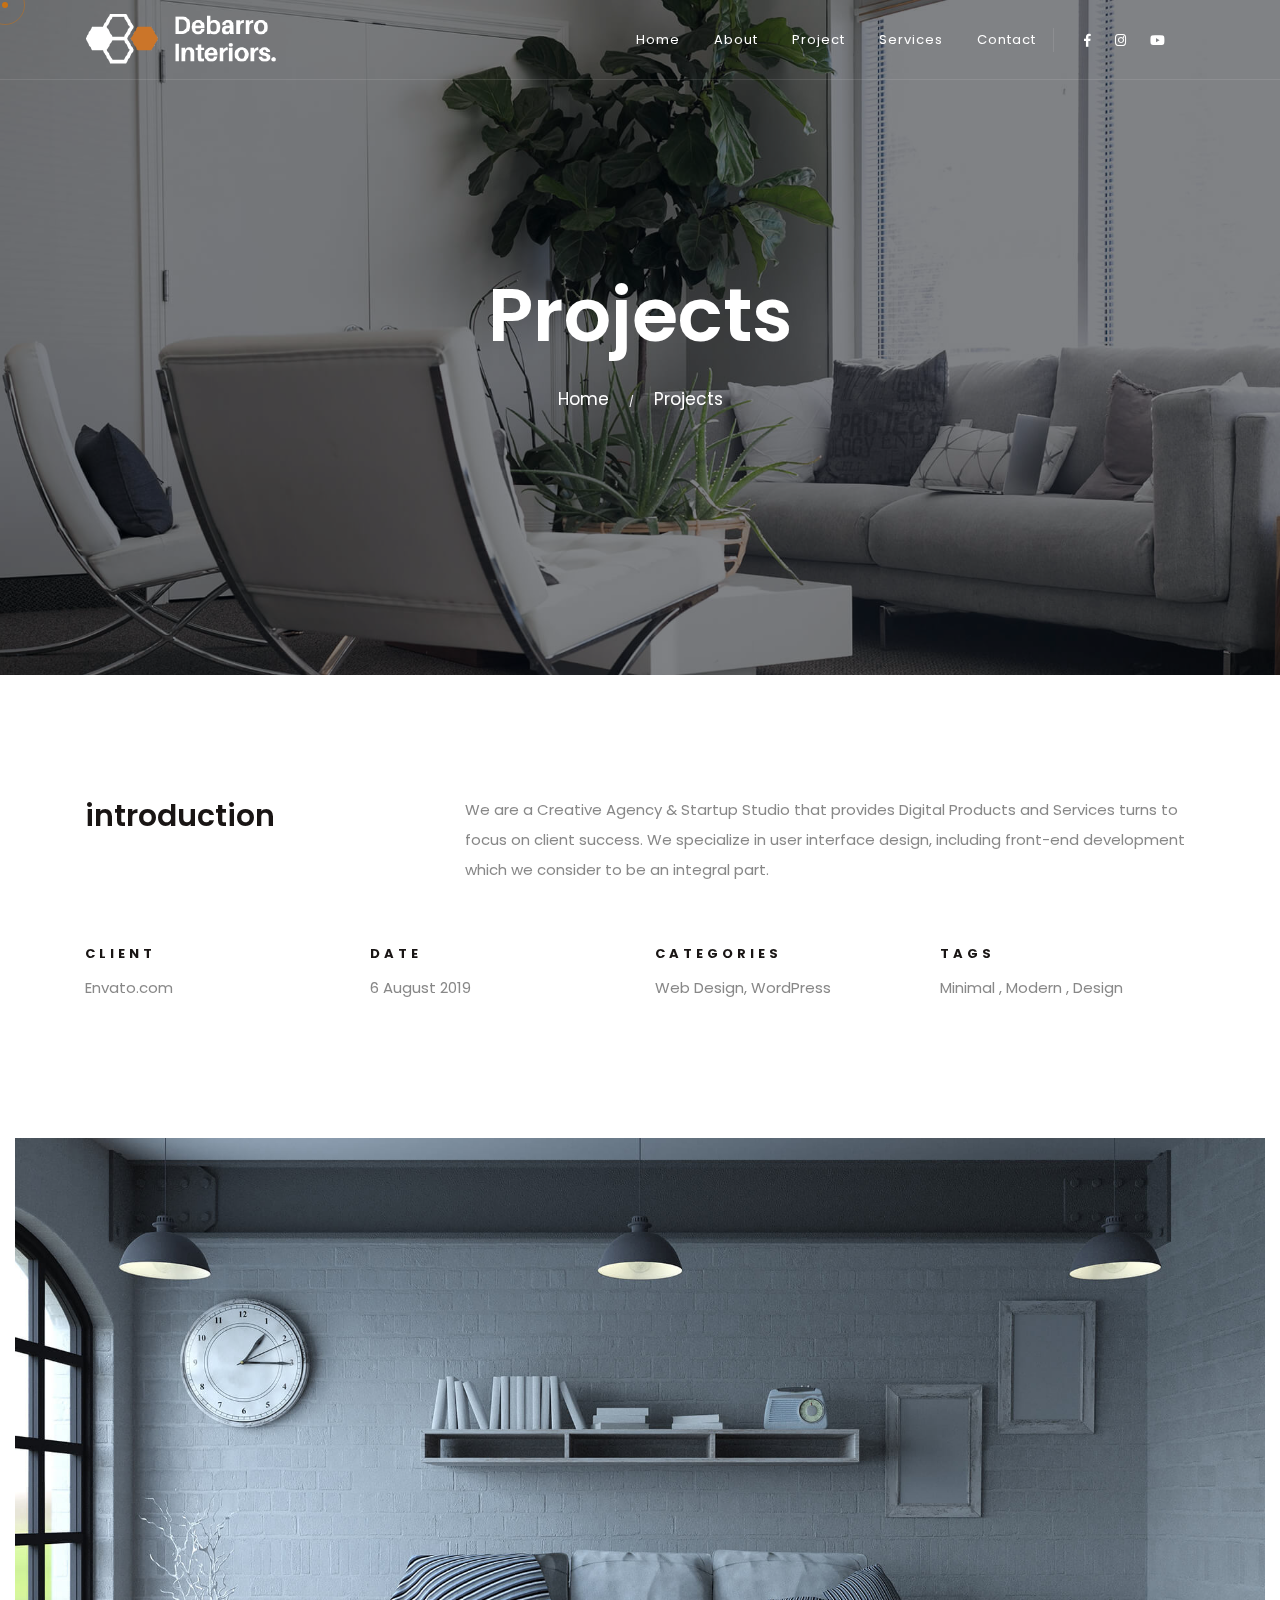
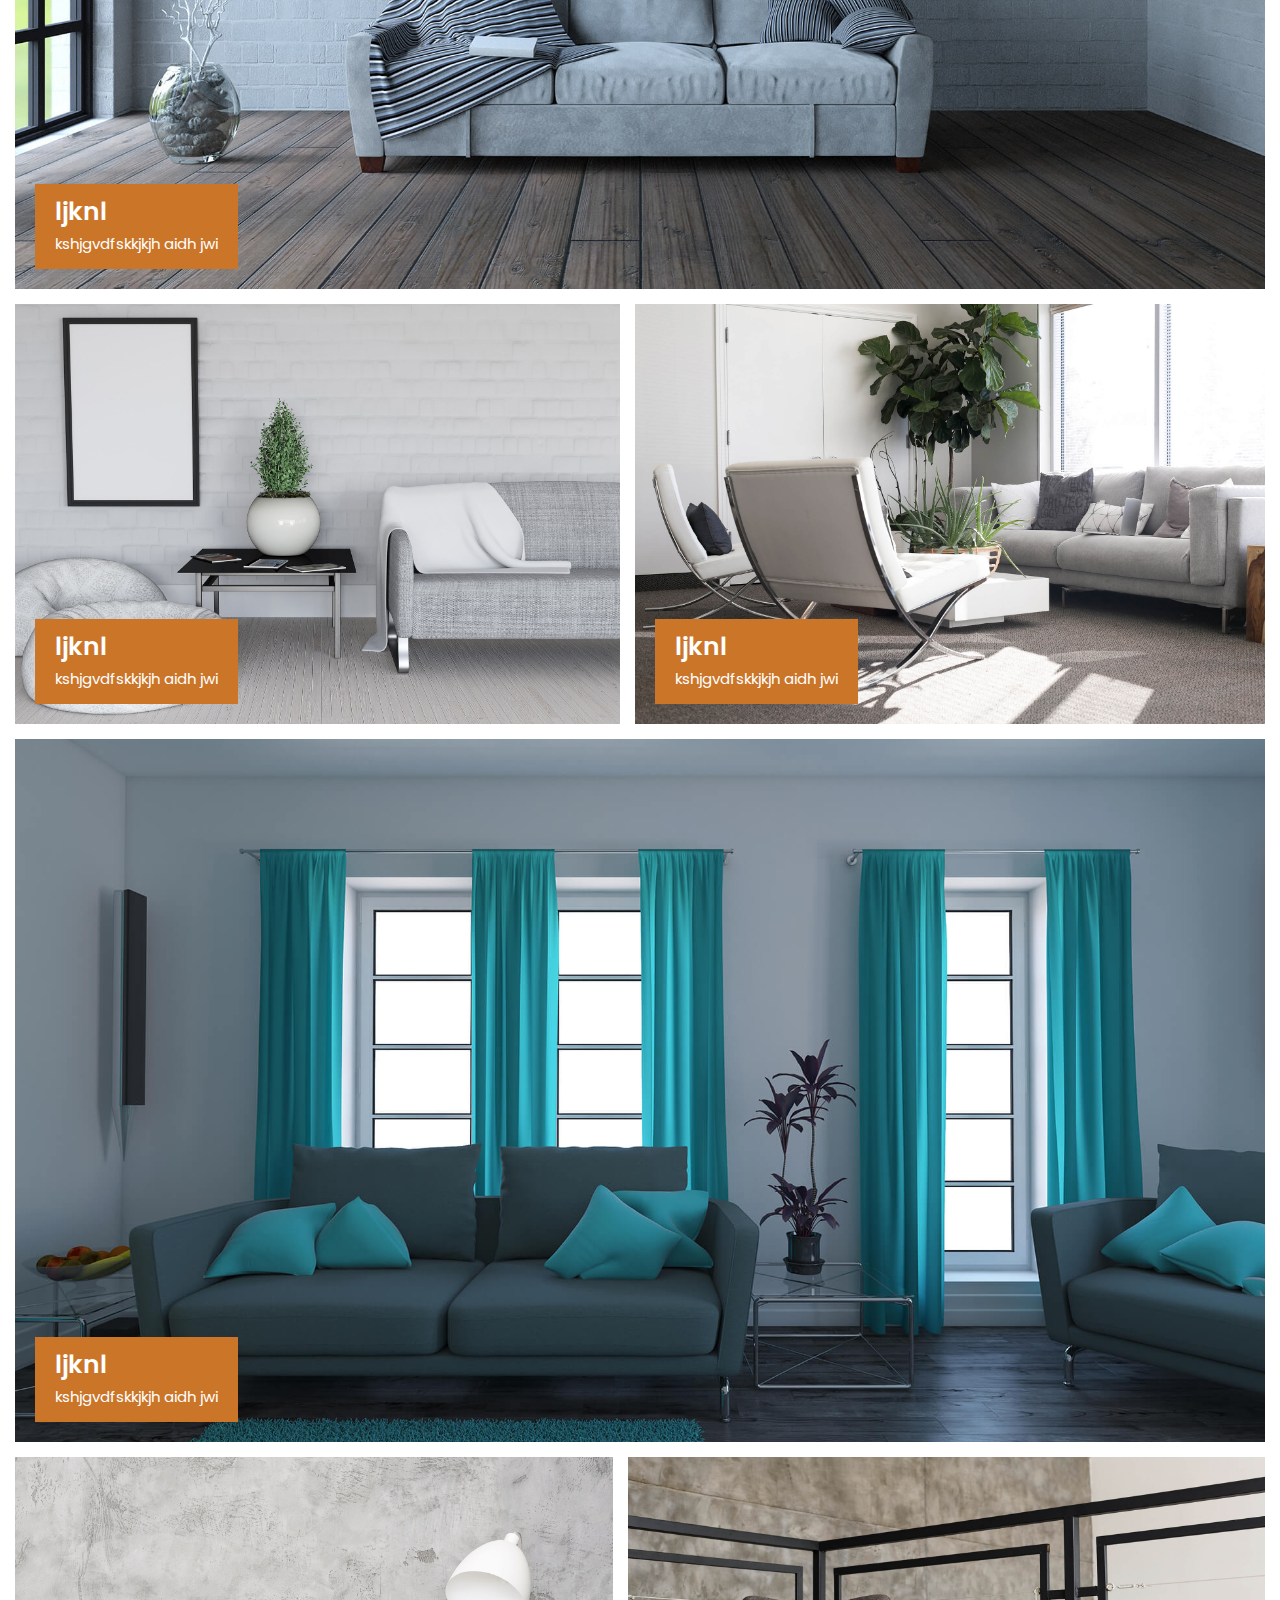
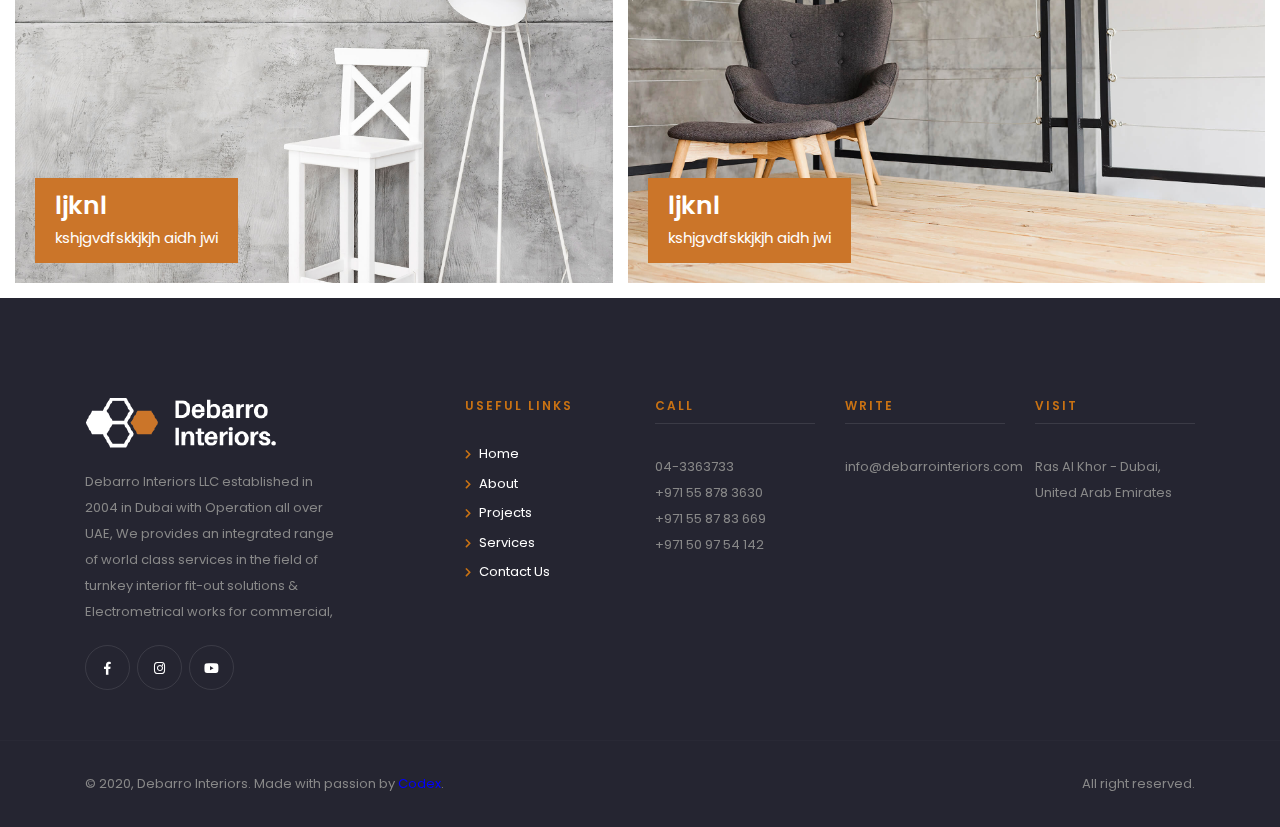
<file: project.html>
<!DOCTYPE html>
<html lang="zxx">


<head>

    <!-- Metas -->
    <meta charset="utf-8">
    <meta http-equiv="X-UA-Compatible" content="IE=edge" />
    <meta name="viewport" content="width=device-width, initial-scale=1, maximum-scale=1" />
    <meta name="keywords" content="HTML5 Template Archo onepage themeforest" />
    <meta name="description" content="Archo - Onepage Multi-Purpose HTML5 Template" />
    <meta name="author" content="" />

    <!-- Title  -->
    <title>Archo</title>

    <!-- Favicon -->
    <link rel="shortcut icon" href="img/favicon.ico" />

    <!-- Google Fonts -->
    <link href="https://fonts.googleapis.com/css?family=Poppins:100,200,300,400,500,600,700,800,900&amp;display=swap"
        rel="stylesheet">
    <link href="https://fonts.googleapis.com/css?family=Rubik:300,400,500,700,900&amp;display=swap" rel="stylesheet">
    <link href="https://fonts.googleapis.com/css?family=Teko:300,400,500,600,700&amp;display=swap" rel="stylesheet">
    <link href="https://fonts.googleapis.com/css?family=Playfair+Display:400,500,600,700,800,900&amp;display=swap"
        rel="stylesheet">

    <!-- Plugins -->
    <link rel="stylesheet" href="css/plugins.css" />

    <link href="css/twentytwenty.css" rel="stylesheet" type="text/css" />

    <!-- Core Style Css -->
    <link rel="stylesheet" href="css/style.css" />

</head>

<body>

    <!-- ==================== Start Loading ==================== -->

    <div id="preloader">
        <div class="loading-text">Loading</div>
    </div>

    <!-- ==================== End Loading ==================== -->


    <!-- ==================== Start progress-scroll-button ==================== -->

    <div class="progress-wrap">
        <svg class="progress-circle svg-content" width="100%" height="100%" viewBox="-1 -1 102 102">
            <path d="M50,1 a49,49 0 0,1 0,98 a49,49 0 0,1 0,-98" />
        </svg>
    </div>

    <!-- ==================== End progress-scroll-button ==================== -->


    <!-- ==================== Start cursor ==================== -->

    <div class="mouse-cursor cursor-outer"></div>
    <div class="mouse-cursor cursor-inner"></div>

    <!-- ==================== End cursor ==================== -->


    <!-- ==================== Start Navbar ==================== -->

    <nav class="navbar change navbar-expand-lg">
        <div class="container">

            <!-- Logo -->
            <a class="logo" href="index.html">
                <img src="img/logo.png" alt="logo">
            </a>

            <button class="navbar-toggler" type="button" data-toggle="collapse" data-target="#navbarSupportedContent"
                aria-controls="navbarSupportedContent" aria-expanded="false" aria-label="Toggle navigation">
                <span class="icon-bar"><i class="fas fa-bars"></i></span>
            </button>

            <!-- navbar links -->
            <div class="collapse navbar-collapse" id="navbarSupportedContent">
                <ul class="navbar-nav ml-auto">
                    <li class="nav-item dropdown">
                        <a class="nav-link" href="./index.html" >Home</a>
                    </li>
                    <li class="nav-item">
                        <a class="nav-link" href="about.html">About</a>
                    </li>
                    <li class="nav-item">
                        <a class="nav-link" href="project.html">Project</a>
                    </li>
                    <li class="nav-item dropdown">
                        <a class="nav-link" href="./services.html">Services</a>
                    </li>
                    <li class="nav-item">
                        <a class="nav-link" href="contact.html">Contact</a>
                    </li>
                </ul>
                <div class="social-icon">
                    <a href="#0"><i class="fab fa-facebook-f"></i></a>
                    <a href="#0"><i class="fab fa-instagram"></i></a>
                    <a href="#0"><i class="fab fa-youtube"></i></a>
                </div> 
            </div>
        </div>
    </nav>
    <!-- ==================== End Navbar ==================== -->



    <!-- ==================== Start Header ==================== -->

    <header class="pages-header bg-img valign parallaxie" data-background="img/pages/6.jpg" data-overlay-dark="5">
        <div class="container">
            <div class="row">
                <div class="col-lg-12">
                    <div class="cont text-center">
                        <h1>Projects</h1>
                        <div class="path">
                            <a href="#0">Home</a><span>/</span><a href="#0">Projects</a>
                        </div>
                    </div>
                </div>
            </div>
        </div>
    </header>

    <!-- ==================== End Header ==================== -->



    <!-- ==================== Start Intro ==================== -->

    <section class="intro-section section-padding">
        <div class="container">
            <div class="row">
                <div class="col-lg-3 col-md-4">
                    <div class="htit">
                        <h4>introduction</h4>
                    </div>
                </div>
                <div class="col-lg-8 offset-lg-1 col-md-8 mb-30">
                    <div class="text">
                        <p>We are a Creative Agency & Startup Studio that provides Digital Products and Services
                            turns to focus on client success. We specialize in user interface design, including
                            front-end development which we consider to be an integral part.</p>
                    </div>
                </div>

                <div class="col-lg-3">
                    <div class="item mt-30">
                        <h6>Client</h6>
                        <p><a href="#0">Envato.com</a></p>
                    </div>
                </div>
                <div class="col-lg-3">
                    <div class="item mt-30">
                        <h6>Date</h6>
                        <p>6 August 2019</p>
                    </div>
                </div>
                <div class="col-lg-3">
                    <div class="item mt-30">
                        <h6>Categories</h6>
                        <p><a href="#0">Web Design </a>, <a href="#0">WordPress</a></p>
                    </div>
                </div>
                <div class="col-lg-3">
                    <div class="item mt-30">
                        <h6>Tags</h6>
                        <p><a href="#0">Minimal</a> , <a href="#0">Modern</a> , <a href="#0">Design</a></p>
                    </div>
                </div>
            </div>
        </div>
    </section>

    <!-- ==================== End Intro ==================== -->




    <!-- ==================== Start projdtal ==================== -->

    <section class="projdtal">
        <div class="justified-gallery">
            <div>
                <img alt="" src="img/portfolio/project1/1.jpg" />
                <a href="">
                    <h5>ljknl</h5>
                    <p>kshjgvdfskkjkjh aidh jwi </p>
                </a>
            </div>
            <div>
                <img alt="" src="img/portfolio/project1/2.jpg" />
                <a href="">
                    <h5>ljknl</h5>
                    <p>kshjgvdfskkjkjh aidh jwi </p>
                </a>
            </div>

            <div>
                <img alt="" src="img/portfolio/project1/6.jpg" />
                <a href="">
                    <h5>ljknl</h5>
                    <p>kshjgvdfskkjkjh aidh jwi </p>
                </a>
            </div>
            <div>
                <img alt="" src="img/portfolio/project1/3.jpg" />
                <a href="">
                    <h5>ljknl</h5>
                    <p>kshjgvdfskkjkjh aidh jwi </p>
                </a>
            </div>
            <div>
                <img alt="" src="img/portfolio/project1/8.jpg" />
                <a href="">
                    <h5>ljknl</h5>
                    <p>kshjgvdfskkjkjh aidh jwi </p>
                </a>
            </div>
            <div>
                <img alt="" src="img/portfolio/project1/9.jpg" />
                <a href="">
                    <h5>ljknl</h5>
                    <p>kshjgvdfskkjkjh aidh jwi </p>
                </a>
            </div>
        </div>
    </section>

    <!-- ==================== End projdtal ==================== -->


    <!-- ==================== Start Footer ==================== -->

    <footer class="main-footer dark">
        <div class="container">
            <div class="row">
                <div class="col-lg-3">
                    <div class="item abot">
                        <div class="logo-footer mb-20">
                            <a href="#0" class="logo">
                                <img src="img/logo.png" alt="">
                            </a>
                        </div>
                        <p>Debarro Interiors LLC established in 2004 in Dubai with Operation all over UAE, We provides an integrated range of world class services in the field of turnkey interior fit-out solutions & Electrometrical works for commercial,</p>
                        <div class="social-icon">
                            <a href="#0"><i class="fab fa-facebook-f"></i></a>
                            <a href="#0"><i class="fab fa-instagram"></i></a>
                            <a href="#0"><i class="fab fa-youtube"></i></a>
                        </div>
                    </div>
                </div>
                <div class="col-lg-2 offset-lg-1">
                    <div class="item usful-links">
                        <div class="fothead">
                            <h6>Useful Links</h6>
                        </div>
                        <ul>
                            <li><i class="fas fa-chevron-right"></i> <a href="./index.html">Home</a></li>
                            <li><i class="fas fa-chevron-right"></i> <a href="./about.html">About</a></li>
                            <li><i class="fas fa-chevron-right"></i> <a href="./project.html">Projects</a></li>
                            <li><i class="fas fa-chevron-right"></i> <a href="./services.html">Services</a></li>
                            <li><i class="fas fa-chevron-right"></i> <a href="./contact.html">Contact Us</a></li>
                        </ul>
                    </div>
                </div>
                <div class="col-lg-2">
                    <div class="item fotcont">
                        <div class="fothead">
                            <h6>Call</h6>
                        </div>
                        <a href="tel:04-3363733"><p>04-3363733</p></a> <br>
                        <a href="tel:+971 55 878 3630"><p>+971 55 878 3630</p></a> <br>
                        <a href="tel:+971 55 87 83 669"><p>+971 55 87 83 669</p></a> <br>
                        <a href="tel:+971 50 97 54 142"><p>+971 50 97 54 142</p></a> <br>
                    </div>
                </div>
                <div class="col-lg-2">
                    <div class="item fotcont">
                        <div class="fothead">
                            <h6>Write</h6>
                        </div>
                        <a href="mailto:info@debarrointeriors.com"><p>info@debarrointeriors.com</p></a>
                    </div>
                </div>
                <div class="col-lg-2">
                    <div class="item fotcont">
                        <div class="fothead">
                            <h6>Visit</h6>
                        </div>
                        <p>Ras Al Khor - Dubai, United Arab Emirates</p>
                    </div>
                </div>
            </div>
        </div>
        <div class="sub-footer">
            <div class="container">
                <div class="row">
                    <div class="col-lg-8">
                        <div class="text-left">
                            <p>© 2020, Debarro Interiors. Made with passion by <a href="https://www.facebook.com/profile.php?id=100088642311488" style="color: blue;">Codex</a>.</p>
                        </div>
                    </div>
                    <div class="col-lg-4">
                        <div class="text-right">
                            <p>All right reserved.</p>
                        </div>
                    </div>
                </div>
            </div>
        </div>
    </footer>

    <!-- ==================== End Footer ==================== -->




    <!-- jQuery -->
    <script src="js/jquery-3.0.0.min.js"></script>
    <script src="js/jquery-migrate-3.0.0.min.js"></script>

    <!-- plugins -->
    <script src="js/plugins.js"></script>

    <!-- custom scripts -->
    <script src="js/scripts.js"></script>

</body>


</html>
</file>
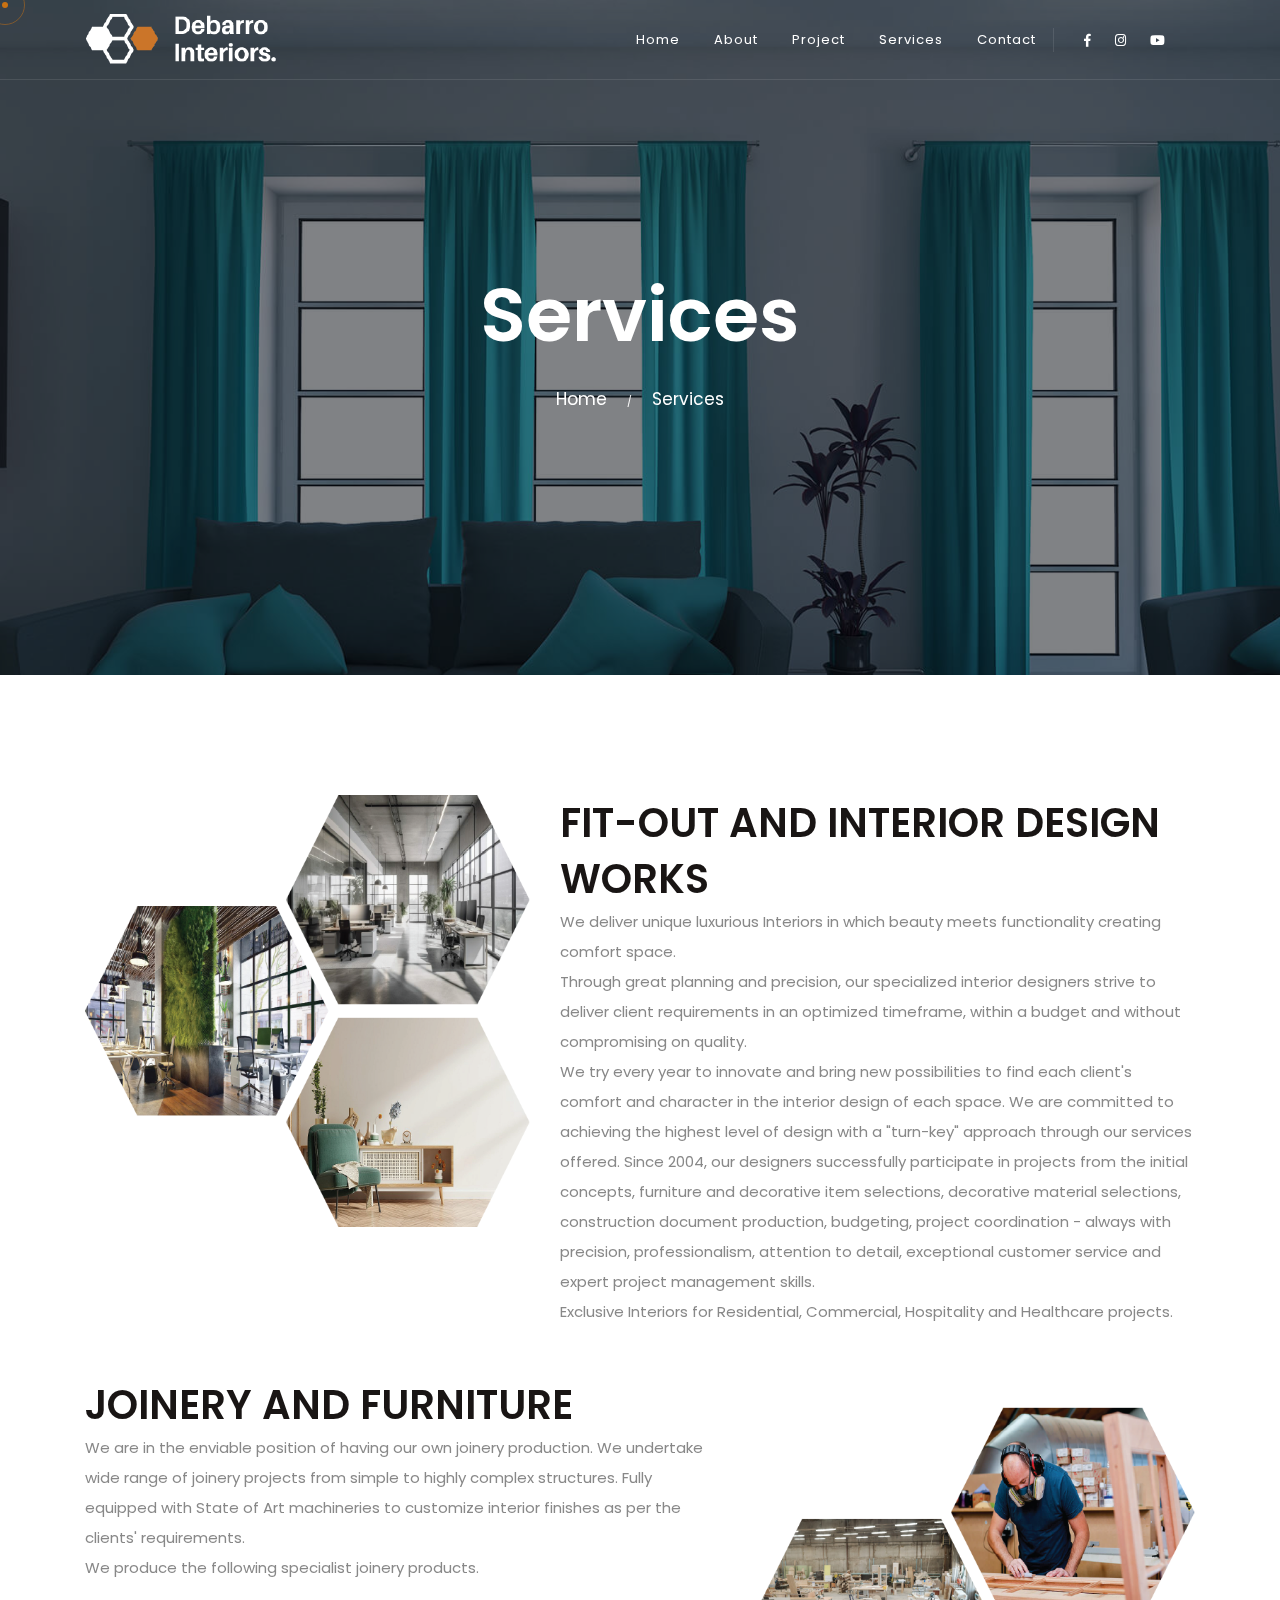
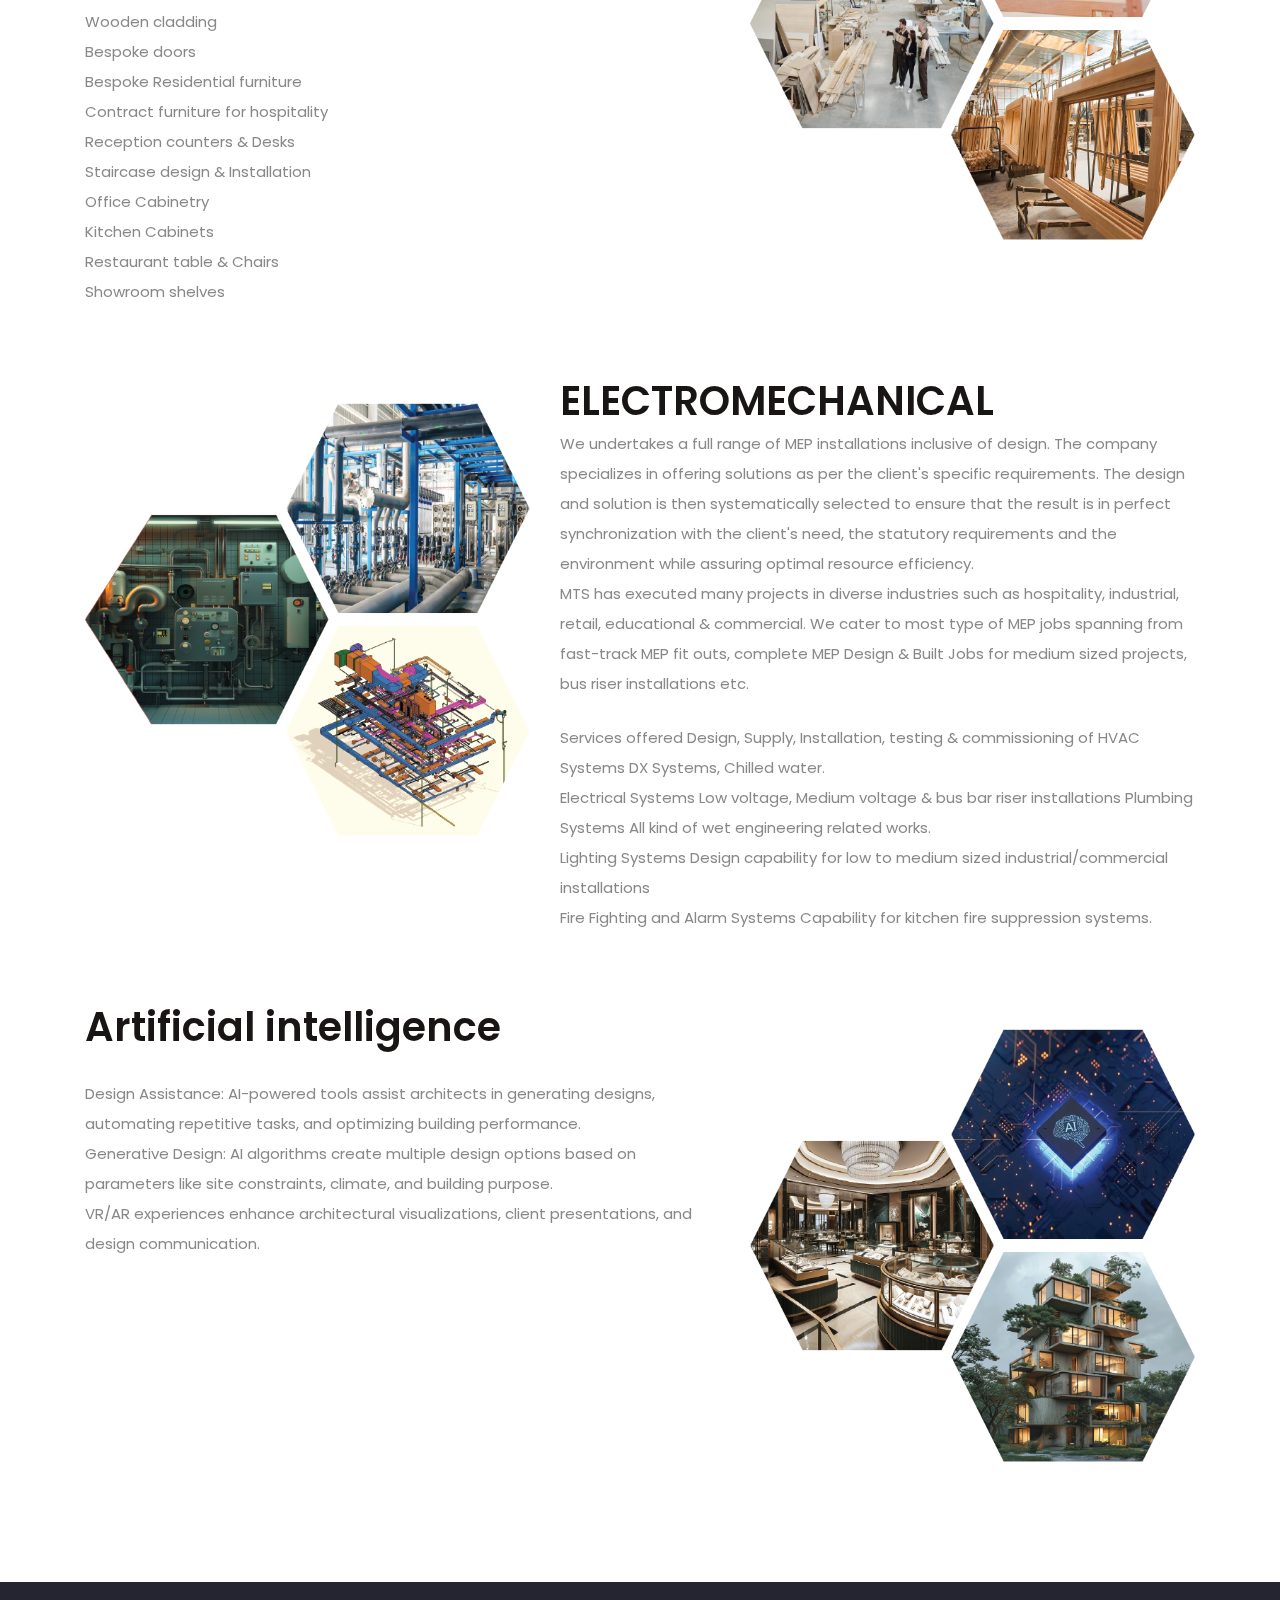
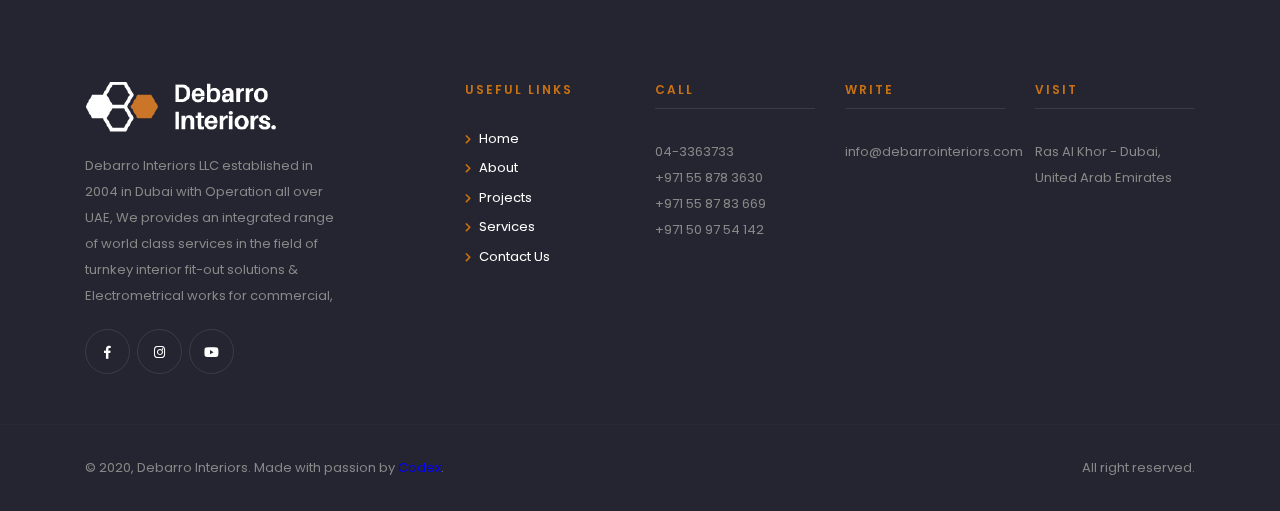
<file: services.html>
<!DOCTYPE html>
<html lang="zxx">


<head>

    <!-- Metas -->
    <meta charset="utf-8">
    <meta http-equiv="X-UA-Compatible" content="IE=edge" />
    <meta name="viewport" content="width=device-width, initial-scale=1, maximum-scale=1" />
    <meta name="keywords" content="HTML5 Template Archo onepage themeforest" />
    <meta name="description" content="Archo - Onepage Multi-Purpose HTML5 Template" />
    <meta name="author" content="" />

    <!-- Title  -->
    <title>Archo</title>

    <!-- Favicon -->
    <link rel="shortcut icon" href="img/favicon.ico" />

    <!-- Google Fonts -->
    <link href="https://fonts.googleapis.com/css?family=Poppins:100,200,300,400,500,600,700,800,900&amp;display=swap"
        rel="stylesheet">
    <link href="https://fonts.googleapis.com/css?family=Teko:300,400,500,600,700&amp;display=swap" rel="stylesheet">
    <link href="https://fonts.googleapis.com/css?family=Playfair+Display:400,500,600,700,800,900&amp;display=swap"
        rel="stylesheet">

    <!-- Plugins -->
    <link rel="stylesheet" href="css/plugins.css" />

    <!-- Core Style Css -->
    <link rel="stylesheet" href="css/style.css" />

</head>

<body>


    <!-- ==================== Start Loading ==================== -->

    <div id="preloader">
        <div class="loading-text">Loading</div>
    </div>

    <!-- ==================== End Loading ==================== -->


    <!-- ==================== Start progress-scroll-button ==================== -->

    <div class="progress-wrap cursor-pointer">
        <svg class="progress-circle svg-content" width="100%" height="100%" viewBox="-1 -1 102 102">
            <path d="M50,1 a49,49 0 0,1 0,98 a49,49 0 0,1 0,-98" />
        </svg>
    </div>

    <!-- ==================== End progress-scroll-button ==================== -->


    <!-- ==================== Start cursor ==================== -->

    <div class="mouse-cursor cursor-outer"></div>
    <div class="mouse-cursor cursor-inner"></div>

    <!-- ==================== End cursor ==================== -->


    <!-- ==================== Start Navbar ==================== -->

    <nav class="navbar change navbar-expand-lg">
        <div class="container">

            <!-- Logo -->
            <a class="logo" href="index.html">
                <img src="img/logo.png" alt="logo">
            </a>

            <button class="navbar-toggler" type="button" data-toggle="collapse" data-target="#navbarSupportedContent"
                aria-controls="navbarSupportedContent" aria-expanded="false" aria-label="Toggle navigation">
                <span class="icon-bar"><i class="fas fa-bars"></i></span>
            </button>

            <!-- navbar links -->
            <div class="collapse navbar-collapse" id="navbarSupportedContent">
                <ul class="navbar-nav ml-auto">
                    <li class="nav-item dropdown">
                        <a class="nav-link" href="./index.html" >Home</a>
                    </li>
                    <li class="nav-item">
                        <a class="nav-link" href="about.html">About</a>
                    </li>
                    <li class="nav-item">
                        <a class="nav-link" href="project.html">Project</a>
                    </li>
                    <li class="nav-item dropdown">
                        <a class="nav-link" href="./services.html">Services</a>
                    </li>
                    <li class="nav-item">
                        <a class="nav-link" href="contact.html">Contact</a>
                    </li>
                </ul>
                <div class="social-icon">
                    <a href="#0"><i class="fab fa-facebook-f"></i></a>
                    <a href="#0"><i class="fab fa-instagram"></i></a>
                    <a href="#0"><i class="fab fa-youtube"></i></a>
                </div> 
            </div>
        </div>
    </nav>


    <!-- ==================== End Navbar ==================== -->



    <!-- ==================== Start Header ==================== -->

    <header class="pages-header bg-img valign parallaxie" data-background="img/pages/3.jpg" data-overlay-dark="5">
        <div class="container">
            <div class="row">
                <div class="col-lg-12">
                    <div class="cont text-center">
                        <h1>Services</h1>
                        <div class="path">
                            <a href="#0">Home</a><span>/</span><a href="#0">Services</a>
                        </div>
                    </div>
                </div>
            </div>
        </div>
    </header>

    <!-- ==================== End Header ==================== -->



    <!-- ==================== Start Blog ==================== -->

    <section class="blog-pg single section-padding">
        <div class="container">
            <div class="row justify-content-center">
                <div class="col-md-5">
                    <img src="img/1.png" alt="">
                </div>
                <div class="col-md-7">
                    <div class="title-head">
                        <h2>FIT-OUT AND INTERIOR 
                            DESIGN WORKS</h2>
                            <p>We deliver unique luxurious Interiors in which beauty meets functionality creating comfort space.</p>
                            <p>Through great planning and precision, our specialized interior designers strive to deliver client requirements in an optimized timeframe, within a budget and without compromising on quality.
                            </p>
                            <p>We try every year to innovate and bring new possibilities to find each client's comfort and character in the interior design of each space. We are committed to achieving the highest level of design with a "turn-key" approach through our services offered. Since 2004, our designers successfully participate in projects from the initial concepts, furniture and decorative item selections, decorative material selections, construction document production, budgeting, project coordination - always with precision, professionalism, attention to detail, exceptional customer service and expert project management skills.</p>
                            <p>Exclusive Interiors for Residential, Commercial, Hospitality and Healthcare projects.</p>
                    </div>
                </div>
                <div class="col-md-7 mt-50">
                    <h2>JOINERY AND FURNITURE</h2>
                        <p>We are in the enviable position of having our own joinery production.
                            We undertake wide range of joinery projects from simple to highly complex structures. Fully equipped with State of Art machineries to customize interior finishes as per the clients' requirements.</p>
                        <p>We produce the following specialist joinery products.</p>
                        <ul class="mt-4">
                            <li><p>Wooden cladding</p></li>
                            <li><p>Bespoke doors</p></li>
                            <li><p>Bespoke Residential furniture</p></li>
                            <li><p>Contract furniture for hospitality</p></li>
                            <li><p>Reception counters & Desks</p></li>
                            <li><p>Staircase design & Installation</p></li>
                            <li><p>Office Cabinetry</p></li>
                            <li><p>Kitchen Cabinets</p></li>
                            <li><p>Restaurant table & Chairs</p></li>
                            <li><p>Showroom shelves</p></li>
                        </ul>

                </div>
                <div class="col-md-5 mt-50">
                    <img class="mt-30" src="img/2.png" alt="">
                </div>
                <div class="col-md-5 mt-50">
                    <img class="mt-30" src="img/3.png" alt="">
                </div>
                <div class="col-md-7 mt-50">
                    <h2>ELECTROMECHANICAL</h2>
                        <p>
                            We undertakes a full range of MEP installations inclusive of design.
                            The company specializes in offering solutions as per the client's specific requirements. The design and solution is then systematically selected to ensure that the result is in perfect synchronization with the client's need, the statutory requirements and the environment while assuring optimal resource efficiency.</p>
                            <p>MTS has executed many projects in diverse industries such as hospitality, industrial, retail, educational & commercial. We cater to most type of MEP jobs spanning from fast-track MEP fit outs, complete MEP Design & Built Jobs for medium sized projects, bus riser installations etc.</p>

                            <ul class="mt-4">
                                <li><p>Services offered Design, Supply, Installation, testing & commissioning of HVAC Systems DX Systems, Chilled water.                                 </p></li>
                                <li><p>Electrical Systems Low voltage, Medium voltage & bus bar riser installations Plumbing Systems All kind of wet engineering related works.</p></li>
                                <li><p>Lighting Systems Design capability for low to medium sized industrial/commercial installations</p></li>
                                <li><p>Fire Fighting and Alarm Systems Capability for kitchen fire suppression systems.</p></li>
                            </ul>

                </div>
                <div class="col-md-7 mt-50">
                    <h2>Artificial intelligence</h2>
                        <ul class="mt-4">
                            <li><p>Design Assistance: AI-powered tools assist architects in generating designs, automating repetitive tasks, and optimizing building performance.                            </p></li>
                            <li><p>Generative Design: AI algorithms create multiple design options based on parameters like site constraints, climate, and building purpose.</p></li>
                            <li><p>VR/AR experiences enhance architectural visualizations, client presentations, and design communication.</p></li>
                        </ul>

                </div>
                <div class="col-md-5 mt-50">
                    <img class="mt-30" src="img/4.png" alt="">
                </div>
                <!-- <div class="col-lg-12">
                    <div class="post">
                        <div class="title-head">
                            <h2>Build a Beautiful Blog With Ease</h2>
                        </div>
                        <div class="img main-img">
                            <img src="img/blog/single.jpg" alt="" class="thumparallax">
                        </div>
                        <div class="content pt-20">
                            <div class="row justify-content-center">
                                <div class="col-lg-10">
                                    <div class="cont">
                                        <div class="spacial">
                                            <p>Never ever think of giving up. Winners never quit and quitters never
                                                win. Take all negative words out of your mental dictionary and focus
                                                on the solutions with utmost conviction and patience. The battle is
                                                never lost until you’ve abandon your vision.</p>
                                        </div>
                                        <p>the main component of a healthy environment for self esteem is that it
                                            needs be
                                            nurturing. The main compont of a healthy environment for self esteem is
                                            that it
                                            needs be nurturing. The main component of a healthy env for self esteem
                                            The main
                                            compont be nurturing It should provide unconditional warmth. The main
                                            component of a
                                            healthy env for self esteem The main compont be nurturing It should
                                            provide
                                            unconditional</p>

                                        <h6>- We all intend to plan ahead.</h6>

                                        <p>We all intend to plan ahead, but too often let the day-to-day minutia get
                                            in the way
                                            of making a calendar for the year. Sure, you can’t know every detail to
                                            anticipate.
                                            Heck, you can’t know half the priorities that will pop up in any
                                            particular month.
                                            But you can plan for big picture seasonality, busy-times, and events.
                                        </p>

                                        <ul>
                                            <li><span>01</span> Integer in volutpat libero.</li>
                                            <li><span>02</span> Vivamus maximus ultricies pulvinar.</li>
                                            <li><span>03</span> priorities that will pop up in any particular month.
                                            </li>
                                            <li><span>04</span> We all intend to plan ahead.</li>
                                            <li><span>05</span> The main component of a healthy env for self esteem.
                                            </li>
                                        </ul>

                                        <div class="quotes text-center">
                                            <p>Never ever think of giving up. Winners never quit and quitters never
                                                win. Take all negative words out of your mental dictionary and focus
                                                on the solutions with utmost conviction and patience. The battle is
                                                never lost until you’ve abandon your vision.</p>
                                        </div>
                                        <div class="row">
                                            <div class="col-md-6">
                                                <div class="mb-10">
                                                    <img src="img/blog/single.jpg" alt="">
                                                </div>
                                            </div>
                                            <div class="col-md-6">
                                                <div class="mb-10">
                                                    <img src="img/blog/single.jpg" alt="">
                                                </div>
                                            </div>
                                        </div>
                                        <p>We all intend to plan ahead, but too often let the day-to-day minutia get
                                            in the way
                                            of making a calendar for the year. Sure, you can’t know every detail to
                                            anticipate.
                                            Heck, you can’t know half the priorities that will pop up in any
                                            particular month.
                                            But you can plan for big picture seasonality, busy-times, and events.
                                        </p>
                                        <div class="share-info">
                                            <div class="social">
                                                <a href="#0"><i class="fab fa-facebook-f"></i></a>
                                                <a href="#0"><i class="fab fa-twitter"></i></a>
                                                <a href="#0"><i class="fab fa-behance"></i></a>
                                            </div>
                                            <div class="tags">
                                                <a href="#0">Web</a>,
                                                <a href="#0">Themeforest</a>,
                                                <a href="#0">UI-ThemeZ</a>
                                            </div>
                                        </div>
                                    </div>
                                    <div class="author">
                                        <div class="author-img">
                                            <img src="img/blog/01.jpg" alt="">
                                        </div>
                                        <div class="info">
                                            <h6><span>author :</span> Jorden Griffin</h6>
                                            <p>the main component of a healthy environment for self esteem is that
                                                it needs be nurturing. The main compont of a healthy environment.
                                            </p>
                                            <div class="social">
                                                <a href="#0"><i class="fab fa-facebook-f"></i></a>
                                                <a href="#0"><i class="fab fa-twitter"></i></a>
                                                <a href="#0"><i class="fab fa-behance"></i></a>
                                            </div>
                                        </div>
                                    </div>
                                </div>
                            </div>
                        </div>

                        <div class="pagination">
                            <span><a href="#0">Prev Post</a></span>
                            <span class="icon"><a href="#0"><i class="fas fa-th-large"></i></a></span>
                            <span class="text-right"><a href="#0">Next Post</a></span>
                        </div>

                        <div class="comments-area">
                            <h5>Comments :</h5>
                            <div class="item">
                                <div class="comment-img">
                                    <img src="img/blog/01.jpg" alt="">
                                </div>
                                <div class="info">
                                    <h6>Jorden Griffin<span> 6 Aug 2019</span></h6>
                                    <span class="replay"><a href="#0">Replay <i class="fas fa-reply"></i></a></span>
                                    <p>the main component of a healthy environment for self esteem is that it needs
                                        be nurturing. The main compont of a healthy environment.</p>
                                </div>
                            </div>
                            <div class="item relped">
                                <div class="comment-img">
                                    <img src="img/blog/01.jpg" alt="">
                                </div>
                                <div class="info">
                                    <h6>Jorden Griffin<span> 6 Aug 2019</span></h6>
                                    <span class="replay"><a href="#0">Replay <i class="fas fa-reply"></i></a></span>
                                    <p>the main component of a healthy environment for self esteem is that it needs
                                        be nurturing. The main compont of a healthy environment.</p>
                                </div>
                            </div>
                            <div class="item">
                                <div class="comment-img">
                                    <img src="img/blog/01.jpg" alt="">
                                </div>
                                <div class="info">
                                    <h6>Jorden Griffin<span> 6 Aug 2019</span></h6>
                                    <span class="replay"><a href="#0">Replay <i class="fas fa-reply"></i></a></span>
                                    <p>the main component of a healthy environment for self esteem is that it needs
                                        be nurturing. The main compont of a healthy environment.</p>
                                </div>
                            </div>
                        </div>

                        <div class="comment-form">
                            <h5>Add Comment :</h5>
                            <div class="form">
                                <form action="#">
                                    <div class="row">
                                        <div class="col-12">
                                            <div class="form-group">
                                                <textarea placeholder="Your Comment"></textarea>
                                            </div>
                                        </div>
                                        <div class="col-md-6">
                                            <div class="form-group">
                                                <input type="text" placeholder="Your Name">
                                            </div>
                                        </div>
                                        <div class="col-md-6">
                                            <div class="form-group">
                                                <input type="email" placeholder="Your Email">
                                            </div>
                                        </div>
                                        <div class="col-12">
                                            <div class="form-group">
                                                <button class="btn-curve btn-blc btn-lg"><span>Submit</span></button>
                                            </div>
                                        </div>
                                    </div>
                                </form>
                            </div>
                        </div>
                    </div>
                </div> -->
            </div>
        </div>
    </section>

    <!-- ==================== End Blog ==================== -->



    <!-- ==================== Start Footer ==================== -->

    <footer class="main-footer dark">
        <div class="container">
            <div class="row">
                <div class="col-lg-3">
                    <div class="item abot">
                        <div class="logo-footer mb-20">
                            <a href="#0" class="logo">
                                <img src="img/logo.png" alt="">
                            </a>
                        </div>
                        <p>Debarro Interiors LLC established in 2004 in Dubai with Operation all over UAE, We provides an integrated range of world class services in the field of turnkey interior fit-out solutions & Electrometrical works for commercial,</p>
                        <div class="social-icon">
                            <a href="#0"><i class="fab fa-facebook-f"></i></a>
                            <a href="#0"><i class="fab fa-instagram"></i></a>
                            <a href="#0"><i class="fab fa-youtube"></i></a>
                        </div>
                    </div>
                </div>
                <div class="col-lg-2 offset-lg-1">
                    <div class="item usful-links">
                        <div class="fothead">
                            <h6>Useful Links</h6>
                        </div>
                        <ul>
                            <li><i class="fas fa-chevron-right"></i> <a href="./index.html">Home</a></li>
                            <li><i class="fas fa-chevron-right"></i> <a href="./about.html">About</a></li>
                            <li><i class="fas fa-chevron-right"></i> <a href="./project.html">Projects</a></li>
                            <li><i class="fas fa-chevron-right"></i> <a href="./services.html">Services</a></li>
                            <li><i class="fas fa-chevron-right"></i> <a href="./contact.html">Contact Us</a></li>
                        </ul>
                    </div>
                </div>
                <div class="col-lg-2">
                    <div class="item fotcont">
                        <div class="fothead">
                            <h6>Call</h6>
                        </div>
                        <a href="tel:04-3363733"><p>04-3363733</p></a> <br>
                        <a href="tel:+971 55 878 3630"><p>+971 55 878 3630</p></a> <br>
                        <a href="tel:+971 55 87 83 669"><p>+971 55 87 83 669</p></a> <br>
                        <a href="tel:+971 50 97 54 142"><p>+971 50 97 54 142</p></a> <br>
                    </div>
                </div>
                <div class="col-lg-2">
                    <div class="item fotcont">
                        <div class="fothead">
                            <h6>Write</h6>
                        </div>
                        <a href="mailto:info@debarrointeriors.com"><p>info@debarrointeriors.com</p></a>
                    </div>
                </div>
                <div class="col-lg-2">
                    <div class="item fotcont">
                        <div class="fothead">
                            <h6>Visit</h6>
                        </div>
                        <p>Ras Al Khor - Dubai, United Arab Emirates</p>
                    </div>
                </div>
            </div>
        </div>
        <div class="sub-footer">
            <div class="container">
                <div class="row">
                    <div class="col-lg-8">
                        <div class="text-left">
                            <p>© 2020, Debarro Interiors. Made with passion by <a href="https://www.facebook.com/profile.php?id=100088642311488" style="color: blue;">Codex</a>.</p>
                        </div>
                    </div>
                    <div class="col-lg-4">
                        <div class="text-right">
                            <p>All right reserved.</p>
                        </div>
                    </div>
                </div>
            </div>
        </div>
    </footer>

    <!-- ==================== End Footer ==================== -->




    <!-- jQuery -->
    <script src="js/jquery-3.0.0.min.js"></script>
    <script src="js/jquery-migrate-3.0.0.min.js"></script>

    <!-- plugins -->
    <script src="js/plugins.js"></script>

    <!-- custom scripts -->
    <script src="js/scripts.js"></script>


</body>


</html>
</file>
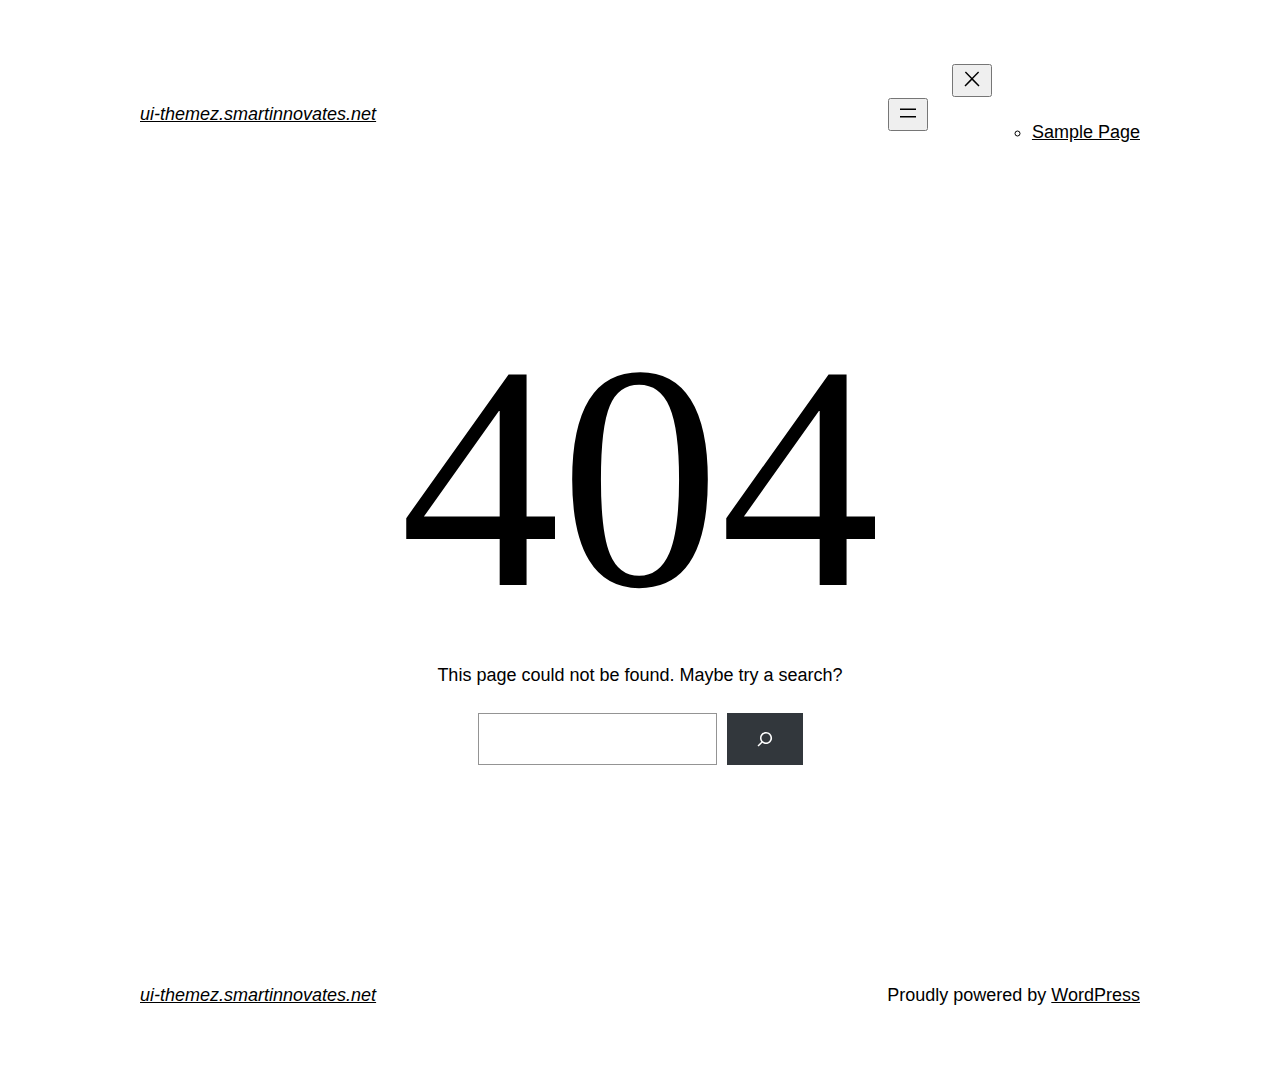
<file: fonts/fa-brands-400.html>
<!DOCTYPE html>
<html lang="en-US">
<head>
	<meta charset="UTF-8" />
	<meta name="viewport" content="width=device-width, initial-scale=1" />
<meta name='robots' content='max-image-preview:large' />
<title>Page not found &#8211; ui-themez.smartinnovates.net</title>
<link rel="alternate" type="application/rss+xml" title="ui-themez.smartinnovates.net &raquo; Feed" href="https://ui-themez.smartinnovates.net/index.php/feed/" />
<link rel="alternate" type="application/rss+xml" title="ui-themez.smartinnovates.net &raquo; Comments Feed" href="https://ui-themez.smartinnovates.net/index.php/comments/feed/" />
<script>
window._wpemojiSettings = {"baseUrl":"https:\/\/s.w.org\/images\/core\/emoji\/15.0.3\/72x72\/","ext":".png","svgUrl":"https:\/\/s.w.org\/images\/core\/emoji\/15.0.3\/svg\/","svgExt":".svg","source":{"concatemoji":"https:\/\/ui-themez.smartinnovates.net\/wp-includes\/js\/wp-emoji-release.min.js?ver=6.6.2"}};
/*! This file is auto-generated */
!function(i,n){var o,s,e;function c(e){try{var t={supportTests:e,timestamp:(new Date).valueOf()};sessionStorage.setItem(o,JSON.stringify(t))}catch(e){}}function p(e,t,n){e.clearRect(0,0,e.canvas.width,e.canvas.height),e.fillText(t,0,0);var t=new Uint32Array(e.getImageData(0,0,e.canvas.width,e.canvas.height).data),r=(e.clearRect(0,0,e.canvas.width,e.canvas.height),e.fillText(n,0,0),new Uint32Array(e.getImageData(0,0,e.canvas.width,e.canvas.height).data));return t.every(function(e,t){return e===r[t]})}function u(e,t,n){switch(t){case"flag":return n(e,"\ud83c\udff3\ufe0f\u200d\u26a7\ufe0f","\ud83c\udff3\ufe0f\u200b\u26a7\ufe0f")?!1:!n(e,"\ud83c\uddfa\ud83c\uddf3","\ud83c\uddfa\u200b\ud83c\uddf3")&&!n(e,"\ud83c\udff4\udb40\udc67\udb40\udc62\udb40\udc65\udb40\udc6e\udb40\udc67\udb40\udc7f","\ud83c\udff4\u200b\udb40\udc67\u200b\udb40\udc62\u200b\udb40\udc65\u200b\udb40\udc6e\u200b\udb40\udc67\u200b\udb40\udc7f");case"emoji":return!n(e,"\ud83d\udc26\u200d\u2b1b","\ud83d\udc26\u200b\u2b1b")}return!1}function f(e,t,n){var r="undefined"!=typeof WorkerGlobalScope&&self instanceof WorkerGlobalScope?new OffscreenCanvas(300,150):i.createElement("canvas"),a=r.getContext("2d",{willReadFrequently:!0}),o=(a.textBaseline="top",a.font="600 32px Arial",{});return e.forEach(function(e){o[e]=t(a,e,n)}),o}function t(e){var t=i.createElement("script");t.src=e,t.defer=!0,i.head.appendChild(t)}"undefined"!=typeof Promise&&(o="wpEmojiSettingsSupports",s=["flag","emoji"],n.supports={everything:!0,everythingExceptFlag:!0},e=new Promise(function(e){i.addEventListener("DOMContentLoaded",e,{once:!0})}),new Promise(function(t){var n=function(){try{var e=JSON.parse(sessionStorage.getItem(o));if("object"==typeof e&&"number"==typeof e.timestamp&&(new Date).valueOf()<e.timestamp+604800&&"object"==typeof e.supportTests)return e.supportTests}catch(e){}return null}();if(!n){if("undefined"!=typeof Worker&&"undefined"!=typeof OffscreenCanvas&&"undefined"!=typeof URL&&URL.createObjectURL&&"undefined"!=typeof Blob)try{var e="postMessage("+f.toString()+"("+[JSON.stringify(s),u.toString(),p.toString()].join(",")+"));",r=new Blob([e],{type:"text/javascript"}),a=new Worker(URL.createObjectURL(r),{name:"wpTestEmojiSupports"});return void(a.onmessage=function(e){c(n=e.data),a.terminate(),t(n)})}catch(e){}c(n=f(s,u,p))}t(n)}).then(function(e){for(var t in e)n.supports[t]=e[t],n.supports.everything=n.supports.everything&&n.supports[t],"flag"!==t&&(n.supports.everythingExceptFlag=n.supports.everythingExceptFlag&&n.supports[t]);n.supports.everythingExceptFlag=n.supports.everythingExceptFlag&&!n.supports.flag,n.DOMReady=!1,n.readyCallback=function(){n.DOMReady=!0}}).then(function(){return e}).then(function(){var e;n.supports.everything||(n.readyCallback(),(e=n.source||{}).concatemoji?t(e.concatemoji):e.wpemoji&&e.twemoji&&(t(e.twemoji),t(e.wpemoji)))}))}((window,document),window._wpemojiSettings);
</script>
<style id='wp-block-site-logo-inline-css'>
.wp-block-site-logo{box-sizing:border-box;line-height:0}.wp-block-site-logo a{display:inline-block;line-height:0}.wp-block-site-logo.is-default-size img{height:auto;width:120px}.wp-block-site-logo img{height:auto;max-width:100%}.wp-block-site-logo a,.wp-block-site-logo img{border-radius:inherit}.wp-block-site-logo.aligncenter{margin-left:auto;margin-right:auto;text-align:center}:root :where(.wp-block-site-logo.is-style-rounded){border-radius:9999px}
</style>
<style id='wp-block-site-title-inline-css'>
:root :where(.wp-block-site-title a){color:inherit}
</style>
<style id='wp-block-group-inline-css'>
.wp-block-group{box-sizing:border-box}:where(.wp-block-group.wp-block-group-is-layout-constrained){position:relative}
</style>
<style id='wp-block-group-theme-inline-css'>
:where(.wp-block-group.has-background){padding:1.25em 2.375em}
</style>
<style id='wp-block-page-list-inline-css'>
.wp-block-navigation .wp-block-page-list{align-items:var(--navigation-layout-align,initial);background-color:inherit;display:flex;flex-direction:var(--navigation-layout-direction,initial);flex-wrap:var(--navigation-layout-wrap,wrap);justify-content:var(--navigation-layout-justify,initial)}.wp-block-navigation .wp-block-navigation-item{background-color:inherit}
</style>
<link rel='stylesheet' id='wp-block-navigation-css' href='https://ui-themez.smartinnovates.net/wp-includes/blocks/navigation/style.min.css?ver=6.6.2' media='all' />
<style id='wp-block-template-part-theme-inline-css'>
:root :where(.wp-block-template-part.has-background){margin-bottom:0;margin-top:0;padding:1.25em 2.375em}
</style>
<style id='wp-block-heading-inline-css'>
h1.has-background,h2.has-background,h3.has-background,h4.has-background,h5.has-background,h6.has-background{padding:1.25em 2.375em}h1.has-text-align-left[style*=writing-mode]:where([style*=vertical-lr]),h1.has-text-align-right[style*=writing-mode]:where([style*=vertical-rl]),h2.has-text-align-left[style*=writing-mode]:where([style*=vertical-lr]),h2.has-text-align-right[style*=writing-mode]:where([style*=vertical-rl]),h3.has-text-align-left[style*=writing-mode]:where([style*=vertical-lr]),h3.has-text-align-right[style*=writing-mode]:where([style*=vertical-rl]),h4.has-text-align-left[style*=writing-mode]:where([style*=vertical-lr]),h4.has-text-align-right[style*=writing-mode]:where([style*=vertical-rl]),h5.has-text-align-left[style*=writing-mode]:where([style*=vertical-lr]),h5.has-text-align-right[style*=writing-mode]:where([style*=vertical-rl]),h6.has-text-align-left[style*=writing-mode]:where([style*=vertical-lr]),h6.has-text-align-right[style*=writing-mode]:where([style*=vertical-rl]){rotate:180deg}
</style>
<style id='wp-block-paragraph-inline-css'>
.is-small-text{font-size:.875em}.is-regular-text{font-size:1em}.is-large-text{font-size:2.25em}.is-larger-text{font-size:3em}.has-drop-cap:not(:focus):first-letter{float:left;font-size:8.4em;font-style:normal;font-weight:100;line-height:.68;margin:.05em .1em 0 0;text-transform:uppercase}body.rtl .has-drop-cap:not(:focus):first-letter{float:none;margin-left:.1em}p.has-drop-cap.has-background{overflow:hidden}:root :where(p.has-background){padding:1.25em 2.375em}:where(p.has-text-color:not(.has-link-color)) a{color:inherit}p.has-text-align-left[style*="writing-mode:vertical-lr"],p.has-text-align-right[style*="writing-mode:vertical-rl"]{rotate:180deg}
</style>
<style id='wp-block-search-inline-css'>
.wp-block-search__button{margin-left:10px;word-break:normal}.wp-block-search__button.has-icon{line-height:0}.wp-block-search__button svg{height:1.25em;min-height:24px;min-width:24px;width:1.25em;fill:currentColor;vertical-align:text-bottom}:where(.wp-block-search__button){border:1px solid #ccc;padding:6px 10px}.wp-block-search__inside-wrapper{display:flex;flex:auto;flex-wrap:nowrap;max-width:100%}.wp-block-search__label{width:100%}.wp-block-search__input{appearance:none;border:1px solid #949494;flex-grow:1;margin-left:0;margin-right:0;min-width:3rem;padding:8px;text-decoration:unset!important}.wp-block-search.wp-block-search__button-only .wp-block-search__button{flex-shrink:0;margin-left:0;max-width:100%}.wp-block-search.wp-block-search__button-only .wp-block-search__button[aria-expanded=true]{max-width:calc(100% - 100px)}.wp-block-search.wp-block-search__button-only .wp-block-search__inside-wrapper{min-width:0!important;transition-property:width}.wp-block-search.wp-block-search__button-only .wp-block-search__input{flex-basis:100%;transition-duration:.3s}.wp-block-search.wp-block-search__button-only.wp-block-search__searchfield-hidden,.wp-block-search.wp-block-search__button-only.wp-block-search__searchfield-hidden .wp-block-search__inside-wrapper{overflow:hidden}.wp-block-search.wp-block-search__button-only.wp-block-search__searchfield-hidden .wp-block-search__input{border-left-width:0!important;border-right-width:0!important;flex-basis:0;flex-grow:0;margin:0;min-width:0!important;padding-left:0!important;padding-right:0!important;width:0!important}:where(.wp-block-search__input){font-family:inherit;font-size:inherit;font-style:inherit;font-weight:inherit;letter-spacing:inherit;line-height:inherit;text-transform:inherit}:where(.wp-block-search__button-inside .wp-block-search__inside-wrapper){border:1px solid #949494;box-sizing:border-box;padding:4px}:where(.wp-block-search__button-inside .wp-block-search__inside-wrapper) .wp-block-search__input{border:none;border-radius:0;padding:0 4px}:where(.wp-block-search__button-inside .wp-block-search__inside-wrapper) .wp-block-search__input:focus{outline:none}:where(.wp-block-search__button-inside .wp-block-search__inside-wrapper) :where(.wp-block-search__button){padding:4px 8px}.wp-block-search.aligncenter .wp-block-search__inside-wrapper{margin:auto}.wp-block[data-align=right] .wp-block-search.wp-block-search__button-only .wp-block-search__inside-wrapper{float:right}
</style>
<style id='wp-block-search-theme-inline-css'>
.wp-block-search .wp-block-search__label{font-weight:700}.wp-block-search__button{border:1px solid #ccc;padding:.375em .625em}
</style>
<style id='wp-emoji-styles-inline-css'>

	img.wp-smiley, img.emoji {
		display: inline !important;
		border: none !important;
		box-shadow: none !important;
		height: 1em !important;
		width: 1em !important;
		margin: 0 0.07em !important;
		vertical-align: -0.1em !important;
		background: none !important;
		padding: 0 !important;
	}
</style>
<style id='wp-block-library-inline-css'>
:root{--wp-admin-theme-color:#007cba;--wp-admin-theme-color--rgb:0,124,186;--wp-admin-theme-color-darker-10:#006ba1;--wp-admin-theme-color-darker-10--rgb:0,107,161;--wp-admin-theme-color-darker-20:#005a87;--wp-admin-theme-color-darker-20--rgb:0,90,135;--wp-admin-border-width-focus:2px;--wp-block-synced-color:#7a00df;--wp-block-synced-color--rgb:122,0,223;--wp-bound-block-color:var(--wp-block-synced-color)}@media (min-resolution:192dpi){:root{--wp-admin-border-width-focus:1.5px}}.wp-element-button{cursor:pointer}:root{--wp--preset--font-size--normal:16px;--wp--preset--font-size--huge:42px}:root .has-very-light-gray-background-color{background-color:#eee}:root .has-very-dark-gray-background-color{background-color:#313131}:root .has-very-light-gray-color{color:#eee}:root .has-very-dark-gray-color{color:#313131}:root .has-vivid-green-cyan-to-vivid-cyan-blue-gradient-background{background:linear-gradient(135deg,#00d084,#0693e3)}:root .has-purple-crush-gradient-background{background:linear-gradient(135deg,#34e2e4,#4721fb 50%,#ab1dfe)}:root .has-hazy-dawn-gradient-background{background:linear-gradient(135deg,#faaca8,#dad0ec)}:root .has-subdued-olive-gradient-background{background:linear-gradient(135deg,#fafae1,#67a671)}:root .has-atomic-cream-gradient-background{background:linear-gradient(135deg,#fdd79a,#004a59)}:root .has-nightshade-gradient-background{background:linear-gradient(135deg,#330968,#31cdcf)}:root .has-midnight-gradient-background{background:linear-gradient(135deg,#020381,#2874fc)}.has-regular-font-size{font-size:1em}.has-larger-font-size{font-size:2.625em}.has-normal-font-size{font-size:var(--wp--preset--font-size--normal)}.has-huge-font-size{font-size:var(--wp--preset--font-size--huge)}.has-text-align-center{text-align:center}.has-text-align-left{text-align:left}.has-text-align-right{text-align:right}#end-resizable-editor-section{display:none}.aligncenter{clear:both}.items-justified-left{justify-content:flex-start}.items-justified-center{justify-content:center}.items-justified-right{justify-content:flex-end}.items-justified-space-between{justify-content:space-between}.screen-reader-text{border:0;clip:rect(1px,1px,1px,1px);clip-path:inset(50%);height:1px;margin:-1px;overflow:hidden;padding:0;position:absolute;width:1px;word-wrap:normal!important}.screen-reader-text:focus{background-color:#ddd;clip:auto!important;clip-path:none;color:#444;display:block;font-size:1em;height:auto;left:5px;line-height:normal;padding:15px 23px 14px;text-decoration:none;top:5px;width:auto;z-index:100000}html :where(.has-border-color){border-style:solid}html :where([style*=border-top-color]){border-top-style:solid}html :where([style*=border-right-color]){border-right-style:solid}html :where([style*=border-bottom-color]){border-bottom-style:solid}html :where([style*=border-left-color]){border-left-style:solid}html :where([style*=border-width]){border-style:solid}html :where([style*=border-top-width]){border-top-style:solid}html :where([style*=border-right-width]){border-right-style:solid}html :where([style*=border-bottom-width]){border-bottom-style:solid}html :where([style*=border-left-width]){border-left-style:solid}html :where(img[class*=wp-image-]){height:auto;max-width:100%}:where(figure){margin:0 0 1em}html :where(.is-position-sticky){--wp-admin--admin-bar--position-offset:var(--wp-admin--admin-bar--height,0px)}@media screen and (max-width:600px){html :where(.is-position-sticky){--wp-admin--admin-bar--position-offset:0px}}
</style>
<style id='global-styles-inline-css'>
:root{--wp--preset--aspect-ratio--square: 1;--wp--preset--aspect-ratio--4-3: 4/3;--wp--preset--aspect-ratio--3-4: 3/4;--wp--preset--aspect-ratio--3-2: 3/2;--wp--preset--aspect-ratio--2-3: 2/3;--wp--preset--aspect-ratio--16-9: 16/9;--wp--preset--aspect-ratio--9-16: 9/16;--wp--preset--color--black: #000000;--wp--preset--color--cyan-bluish-gray: #abb8c3;--wp--preset--color--white: #ffffff;--wp--preset--color--pale-pink: #f78da7;--wp--preset--color--vivid-red: #cf2e2e;--wp--preset--color--luminous-vivid-orange: #ff6900;--wp--preset--color--luminous-vivid-amber: #fcb900;--wp--preset--color--light-green-cyan: #7bdcb5;--wp--preset--color--vivid-green-cyan: #00d084;--wp--preset--color--pale-cyan-blue: #8ed1fc;--wp--preset--color--vivid-cyan-blue: #0693e3;--wp--preset--color--vivid-purple: #9b51e0;--wp--preset--color--foreground: #000000;--wp--preset--color--background: #ffffff;--wp--preset--color--primary: #1a4548;--wp--preset--color--secondary: #ffe2c7;--wp--preset--color--tertiary: #F6F6F6;--wp--preset--gradient--vivid-cyan-blue-to-vivid-purple: linear-gradient(135deg,rgba(6,147,227,1) 0%,rgb(155,81,224) 100%);--wp--preset--gradient--light-green-cyan-to-vivid-green-cyan: linear-gradient(135deg,rgb(122,220,180) 0%,rgb(0,208,130) 100%);--wp--preset--gradient--luminous-vivid-amber-to-luminous-vivid-orange: linear-gradient(135deg,rgba(252,185,0,1) 0%,rgba(255,105,0,1) 100%);--wp--preset--gradient--luminous-vivid-orange-to-vivid-red: linear-gradient(135deg,rgba(255,105,0,1) 0%,rgb(207,46,46) 100%);--wp--preset--gradient--very-light-gray-to-cyan-bluish-gray: linear-gradient(135deg,rgb(238,238,238) 0%,rgb(169,184,195) 100%);--wp--preset--gradient--cool-to-warm-spectrum: linear-gradient(135deg,rgb(74,234,220) 0%,rgb(151,120,209) 20%,rgb(207,42,186) 40%,rgb(238,44,130) 60%,rgb(251,105,98) 80%,rgb(254,248,76) 100%);--wp--preset--gradient--blush-light-purple: linear-gradient(135deg,rgb(255,206,236) 0%,rgb(152,150,240) 100%);--wp--preset--gradient--blush-bordeaux: linear-gradient(135deg,rgb(254,205,165) 0%,rgb(254,45,45) 50%,rgb(107,0,62) 100%);--wp--preset--gradient--luminous-dusk: linear-gradient(135deg,rgb(255,203,112) 0%,rgb(199,81,192) 50%,rgb(65,88,208) 100%);--wp--preset--gradient--pale-ocean: linear-gradient(135deg,rgb(255,245,203) 0%,rgb(182,227,212) 50%,rgb(51,167,181) 100%);--wp--preset--gradient--electric-grass: linear-gradient(135deg,rgb(202,248,128) 0%,rgb(113,206,126) 100%);--wp--preset--gradient--midnight: linear-gradient(135deg,rgb(2,3,129) 0%,rgb(40,116,252) 100%);--wp--preset--gradient--vertical-secondary-to-tertiary: linear-gradient(to bottom,var(--wp--preset--color--secondary) 0%,var(--wp--preset--color--tertiary) 100%);--wp--preset--gradient--vertical-secondary-to-background: linear-gradient(to bottom,var(--wp--preset--color--secondary) 0%,var(--wp--preset--color--background) 100%);--wp--preset--gradient--vertical-tertiary-to-background: linear-gradient(to bottom,var(--wp--preset--color--tertiary) 0%,var(--wp--preset--color--background) 100%);--wp--preset--gradient--diagonal-primary-to-foreground: linear-gradient(to bottom right,var(--wp--preset--color--primary) 0%,var(--wp--preset--color--foreground) 100%);--wp--preset--gradient--diagonal-secondary-to-background: linear-gradient(to bottom right,var(--wp--preset--color--secondary) 50%,var(--wp--preset--color--background) 50%);--wp--preset--gradient--diagonal-background-to-secondary: linear-gradient(to bottom right,var(--wp--preset--color--background) 50%,var(--wp--preset--color--secondary) 50%);--wp--preset--gradient--diagonal-tertiary-to-background: linear-gradient(to bottom right,var(--wp--preset--color--tertiary) 50%,var(--wp--preset--color--background) 50%);--wp--preset--gradient--diagonal-background-to-tertiary: linear-gradient(to bottom right,var(--wp--preset--color--background) 50%,var(--wp--preset--color--tertiary) 50%);--wp--preset--font-size--small: 1rem;--wp--preset--font-size--medium: 1.125rem;--wp--preset--font-size--large: 1.75rem;--wp--preset--font-size--x-large: clamp(1.75rem, 3vw, 2.25rem);--wp--preset--font-family--system-font: -apple-system,BlinkMacSystemFont,"Segoe UI",Roboto,Oxygen-Sans,Ubuntu,Cantarell,"Helvetica Neue",sans-serif;--wp--preset--font-family--source-serif-pro: "Source Serif Pro", serif;--wp--preset--spacing--20: 0.44rem;--wp--preset--spacing--30: 0.67rem;--wp--preset--spacing--40: 1rem;--wp--preset--spacing--50: 1.5rem;--wp--preset--spacing--60: 2.25rem;--wp--preset--spacing--70: 3.38rem;--wp--preset--spacing--80: 5.06rem;--wp--preset--shadow--natural: 6px 6px 9px rgba(0, 0, 0, 0.2);--wp--preset--shadow--deep: 12px 12px 50px rgba(0, 0, 0, 0.4);--wp--preset--shadow--sharp: 6px 6px 0px rgba(0, 0, 0, 0.2);--wp--preset--shadow--outlined: 6px 6px 0px -3px rgba(255, 255, 255, 1), 6px 6px rgba(0, 0, 0, 1);--wp--preset--shadow--crisp: 6px 6px 0px rgba(0, 0, 0, 1);--wp--custom--spacing--small: max(1.25rem, 5vw);--wp--custom--spacing--medium: clamp(2rem, 8vw, calc(4 * var(--wp--style--block-gap)));--wp--custom--spacing--large: clamp(4rem, 10vw, 8rem);--wp--custom--spacing--outer: var(--wp--custom--spacing--small, 1.25rem);--wp--custom--typography--font-size--huge: clamp(2.25rem, 4vw, 2.75rem);--wp--custom--typography--font-size--gigantic: clamp(2.75rem, 6vw, 3.25rem);--wp--custom--typography--font-size--colossal: clamp(3.25rem, 8vw, 6.25rem);--wp--custom--typography--line-height--tiny: 1.15;--wp--custom--typography--line-height--small: 1.2;--wp--custom--typography--line-height--medium: 1.4;--wp--custom--typography--line-height--normal: 1.6;}:root { --wp--style--global--content-size: 650px;--wp--style--global--wide-size: 1000px; }:where(body) { margin: 0; }.wp-site-blocks > .alignleft { float: left; margin-right: 2em; }.wp-site-blocks > .alignright { float: right; margin-left: 2em; }.wp-site-blocks > .aligncenter { justify-content: center; margin-left: auto; margin-right: auto; }:where(.wp-site-blocks) > * { margin-block-start: 1.5rem; margin-block-end: 0; }:where(.wp-site-blocks) > :first-child { margin-block-start: 0; }:where(.wp-site-blocks) > :last-child { margin-block-end: 0; }:root { --wp--style--block-gap: 1.5rem; }:root :where(.is-layout-flow) > :first-child{margin-block-start: 0;}:root :where(.is-layout-flow) > :last-child{margin-block-end: 0;}:root :where(.is-layout-flow) > *{margin-block-start: 1.5rem;margin-block-end: 0;}:root :where(.is-layout-constrained) > :first-child{margin-block-start: 0;}:root :where(.is-layout-constrained) > :last-child{margin-block-end: 0;}:root :where(.is-layout-constrained) > *{margin-block-start: 1.5rem;margin-block-end: 0;}:root :where(.is-layout-flex){gap: 1.5rem;}:root :where(.is-layout-grid){gap: 1.5rem;}.is-layout-flow > .alignleft{float: left;margin-inline-start: 0;margin-inline-end: 2em;}.is-layout-flow > .alignright{float: right;margin-inline-start: 2em;margin-inline-end: 0;}.is-layout-flow > .aligncenter{margin-left: auto !important;margin-right: auto !important;}.is-layout-constrained > .alignleft{float: left;margin-inline-start: 0;margin-inline-end: 2em;}.is-layout-constrained > .alignright{float: right;margin-inline-start: 2em;margin-inline-end: 0;}.is-layout-constrained > .aligncenter{margin-left: auto !important;margin-right: auto !important;}.is-layout-constrained > :where(:not(.alignleft):not(.alignright):not(.alignfull)){max-width: var(--wp--style--global--content-size);margin-left: auto !important;margin-right: auto !important;}.is-layout-constrained > .alignwide{max-width: var(--wp--style--global--wide-size);}body .is-layout-flex{display: flex;}.is-layout-flex{flex-wrap: wrap;align-items: center;}.is-layout-flex > :is(*, div){margin: 0;}body .is-layout-grid{display: grid;}.is-layout-grid > :is(*, div){margin: 0;}body{background-color: var(--wp--preset--color--background);color: var(--wp--preset--color--foreground);font-family: var(--wp--preset--font-family--system-font);font-size: var(--wp--preset--font-size--medium);line-height: var(--wp--custom--typography--line-height--normal);padding-top: 0px;padding-right: 0px;padding-bottom: 0px;padding-left: 0px;}a:where(:not(.wp-element-button)){color: var(--wp--preset--color--foreground);text-decoration: underline;}h1{font-family: var(--wp--preset--font-family--source-serif-pro);font-size: var(--wp--custom--typography--font-size--colossal);font-weight: 300;line-height: var(--wp--custom--typography--line-height--tiny);}h2{font-family: var(--wp--preset--font-family--source-serif-pro);font-size: var(--wp--custom--typography--font-size--gigantic);font-weight: 300;line-height: var(--wp--custom--typography--line-height--small);}h3{font-family: var(--wp--preset--font-family--source-serif-pro);font-size: var(--wp--custom--typography--font-size--huge);font-weight: 300;line-height: var(--wp--custom--typography--line-height--tiny);}h4{font-family: var(--wp--preset--font-family--source-serif-pro);font-size: var(--wp--preset--font-size--x-large);font-weight: 300;line-height: var(--wp--custom--typography--line-height--tiny);}h5{font-family: var(--wp--preset--font-family--system-font);font-size: var(--wp--preset--font-size--medium);font-weight: 700;line-height: var(--wp--custom--typography--line-height--normal);text-transform: uppercase;}h6{font-family: var(--wp--preset--font-family--system-font);font-size: var(--wp--preset--font-size--medium);font-weight: 400;line-height: var(--wp--custom--typography--line-height--normal);text-transform: uppercase;}:root :where(.wp-element-button, .wp-block-button__link){background-color: #32373c;border-width: 0;color: #fff;font-family: inherit;font-size: inherit;line-height: inherit;padding: calc(0.667em + 2px) calc(1.333em + 2px);text-decoration: none;}.has-black-color{color: var(--wp--preset--color--black) !important;}.has-cyan-bluish-gray-color{color: var(--wp--preset--color--cyan-bluish-gray) !important;}.has-white-color{color: var(--wp--preset--color--white) !important;}.has-pale-pink-color{color: var(--wp--preset--color--pale-pink) !important;}.has-vivid-red-color{color: var(--wp--preset--color--vivid-red) !important;}.has-luminous-vivid-orange-color{color: var(--wp--preset--color--luminous-vivid-orange) !important;}.has-luminous-vivid-amber-color{color: var(--wp--preset--color--luminous-vivid-amber) !important;}.has-light-green-cyan-color{color: var(--wp--preset--color--light-green-cyan) !important;}.has-vivid-green-cyan-color{color: var(--wp--preset--color--vivid-green-cyan) !important;}.has-pale-cyan-blue-color{color: var(--wp--preset--color--pale-cyan-blue) !important;}.has-vivid-cyan-blue-color{color: var(--wp--preset--color--vivid-cyan-blue) !important;}.has-vivid-purple-color{color: var(--wp--preset--color--vivid-purple) !important;}.has-foreground-color{color: var(--wp--preset--color--foreground) !important;}.has-background-color{color: var(--wp--preset--color--background) !important;}.has-primary-color{color: var(--wp--preset--color--primary) !important;}.has-secondary-color{color: var(--wp--preset--color--secondary) !important;}.has-tertiary-color{color: var(--wp--preset--color--tertiary) !important;}.has-black-background-color{background-color: var(--wp--preset--color--black) !important;}.has-cyan-bluish-gray-background-color{background-color: var(--wp--preset--color--cyan-bluish-gray) !important;}.has-white-background-color{background-color: var(--wp--preset--color--white) !important;}.has-pale-pink-background-color{background-color: var(--wp--preset--color--pale-pink) !important;}.has-vivid-red-background-color{background-color: var(--wp--preset--color--vivid-red) !important;}.has-luminous-vivid-orange-background-color{background-color: var(--wp--preset--color--luminous-vivid-orange) !important;}.has-luminous-vivid-amber-background-color{background-color: var(--wp--preset--color--luminous-vivid-amber) !important;}.has-light-green-cyan-background-color{background-color: var(--wp--preset--color--light-green-cyan) !important;}.has-vivid-green-cyan-background-color{background-color: var(--wp--preset--color--vivid-green-cyan) !important;}.has-pale-cyan-blue-background-color{background-color: var(--wp--preset--color--pale-cyan-blue) !important;}.has-vivid-cyan-blue-background-color{background-color: var(--wp--preset--color--vivid-cyan-blue) !important;}.has-vivid-purple-background-color{background-color: var(--wp--preset--color--vivid-purple) !important;}.has-foreground-background-color{background-color: var(--wp--preset--color--foreground) !important;}.has-background-background-color{background-color: var(--wp--preset--color--background) !important;}.has-primary-background-color{background-color: var(--wp--preset--color--primary) !important;}.has-secondary-background-color{background-color: var(--wp--preset--color--secondary) !important;}.has-tertiary-background-color{background-color: var(--wp--preset--color--tertiary) !important;}.has-black-border-color{border-color: var(--wp--preset--color--black) !important;}.has-cyan-bluish-gray-border-color{border-color: var(--wp--preset--color--cyan-bluish-gray) !important;}.has-white-border-color{border-color: var(--wp--preset--color--white) !important;}.has-pale-pink-border-color{border-color: var(--wp--preset--color--pale-pink) !important;}.has-vivid-red-border-color{border-color: var(--wp--preset--color--vivid-red) !important;}.has-luminous-vivid-orange-border-color{border-color: var(--wp--preset--color--luminous-vivid-orange) !important;}.has-luminous-vivid-amber-border-color{border-color: var(--wp--preset--color--luminous-vivid-amber) !important;}.has-light-green-cyan-border-color{border-color: var(--wp--preset--color--light-green-cyan) !important;}.has-vivid-green-cyan-border-color{border-color: var(--wp--preset--color--vivid-green-cyan) !important;}.has-pale-cyan-blue-border-color{border-color: var(--wp--preset--color--pale-cyan-blue) !important;}.has-vivid-cyan-blue-border-color{border-color: var(--wp--preset--color--vivid-cyan-blue) !important;}.has-vivid-purple-border-color{border-color: var(--wp--preset--color--vivid-purple) !important;}.has-foreground-border-color{border-color: var(--wp--preset--color--foreground) !important;}.has-background-border-color{border-color: var(--wp--preset--color--background) !important;}.has-primary-border-color{border-color: var(--wp--preset--color--primary) !important;}.has-secondary-border-color{border-color: var(--wp--preset--color--secondary) !important;}.has-tertiary-border-color{border-color: var(--wp--preset--color--tertiary) !important;}.has-vivid-cyan-blue-to-vivid-purple-gradient-background{background: var(--wp--preset--gradient--vivid-cyan-blue-to-vivid-purple) !important;}.has-light-green-cyan-to-vivid-green-cyan-gradient-background{background: var(--wp--preset--gradient--light-green-cyan-to-vivid-green-cyan) !important;}.has-luminous-vivid-amber-to-luminous-vivid-orange-gradient-background{background: var(--wp--preset--gradient--luminous-vivid-amber-to-luminous-vivid-orange) !important;}.has-luminous-vivid-orange-to-vivid-red-gradient-background{background: var(--wp--preset--gradient--luminous-vivid-orange-to-vivid-red) !important;}.has-very-light-gray-to-cyan-bluish-gray-gradient-background{background: var(--wp--preset--gradient--very-light-gray-to-cyan-bluish-gray) !important;}.has-cool-to-warm-spectrum-gradient-background{background: var(--wp--preset--gradient--cool-to-warm-spectrum) !important;}.has-blush-light-purple-gradient-background{background: var(--wp--preset--gradient--blush-light-purple) !important;}.has-blush-bordeaux-gradient-background{background: var(--wp--preset--gradient--blush-bordeaux) !important;}.has-luminous-dusk-gradient-background{background: var(--wp--preset--gradient--luminous-dusk) !important;}.has-pale-ocean-gradient-background{background: var(--wp--preset--gradient--pale-ocean) !important;}.has-electric-grass-gradient-background{background: var(--wp--preset--gradient--electric-grass) !important;}.has-midnight-gradient-background{background: var(--wp--preset--gradient--midnight) !important;}.has-vertical-secondary-to-tertiary-gradient-background{background: var(--wp--preset--gradient--vertical-secondary-to-tertiary) !important;}.has-vertical-secondary-to-background-gradient-background{background: var(--wp--preset--gradient--vertical-secondary-to-background) !important;}.has-vertical-tertiary-to-background-gradient-background{background: var(--wp--preset--gradient--vertical-tertiary-to-background) !important;}.has-diagonal-primary-to-foreground-gradient-background{background: var(--wp--preset--gradient--diagonal-primary-to-foreground) !important;}.has-diagonal-secondary-to-background-gradient-background{background: var(--wp--preset--gradient--diagonal-secondary-to-background) !important;}.has-diagonal-background-to-secondary-gradient-background{background: var(--wp--preset--gradient--diagonal-background-to-secondary) !important;}.has-diagonal-tertiary-to-background-gradient-background{background: var(--wp--preset--gradient--diagonal-tertiary-to-background) !important;}.has-diagonal-background-to-tertiary-gradient-background{background: var(--wp--preset--gradient--diagonal-background-to-tertiary) !important;}.has-small-font-size{font-size: var(--wp--preset--font-size--small) !important;}.has-medium-font-size{font-size: var(--wp--preset--font-size--medium) !important;}.has-large-font-size{font-size: var(--wp--preset--font-size--large) !important;}.has-x-large-font-size{font-size: var(--wp--preset--font-size--x-large) !important;}.has-system-font-font-family{font-family: var(--wp--preset--font-family--system-font) !important;}.has-source-serif-pro-font-family{font-family: var(--wp--preset--font-family--source-serif-pro) !important;}
:root :where(.wp-block-site-title){font-family: var(--wp--preset--font-family--system-font);font-size: var(--wp--preset--font-size--medium);font-style: italic;font-weight: normal;line-height: var(--wp--custom--typography--line-height--normal);}
</style>
<style id='core-block-supports-inline-css'>
.wp-container-core-navigation-is-layout-1{justify-content:flex-end;}.wp-container-core-group-is-layout-2{justify-content:space-between;}.wp-container-core-group-is-layout-6{justify-content:space-between;}
</style>
<style id='wp-block-template-skip-link-inline-css'>

		.skip-link.screen-reader-text {
			border: 0;
			clip: rect(1px,1px,1px,1px);
			clip-path: inset(50%);
			height: 1px;
			margin: -1px;
			overflow: hidden;
			padding: 0;
			position: absolute !important;
			width: 1px;
			word-wrap: normal !important;
		}

		.skip-link.screen-reader-text:focus {
			background-color: #eee;
			clip: auto !important;
			clip-path: none;
			color: #444;
			display: block;
			font-size: 1em;
			height: auto;
			left: 5px;
			line-height: normal;
			padding: 15px 23px 14px;
			text-decoration: none;
			top: 5px;
			width: auto;
			z-index: 100000;
		}
</style>
<link rel='stylesheet' id='twentytwentytwo-style-css' href='https://ui-themez.smartinnovates.net/wp-content/themes/twentytwentytwo/style.css?ver=1.2' media='all' />
<link rel="https://api.w.org/" href="https://ui-themez.smartinnovates.net/index.php/wp-json/" /><link rel="EditURI" type="application/rsd+xml" title="RSD" href="https://ui-themez.smartinnovates.net/xmlrpc.php?rsd" />
<meta name="generator" content="WordPress 6.6.2" />
<script id="wp-load-polyfill-importmap">
( HTMLScriptElement.supports && HTMLScriptElement.supports("importmap") ) || document.write( '<script src="https://ui-themez.smartinnovates.net/wp-includes/js/dist/vendor/wp-polyfill-importmap.min.js?ver=1.8.2"></scr' + 'ipt>' );
</script>
<script type="importmap" id="wp-importmap">
{"imports":{"@wordpress\/interactivity":"https:\/\/ui-themez.smartinnovates.net\/wp-includes\/js\/dist\/interactivity.min.js?ver=6.6.2"}}
</script>
<script type="module" src="https://ui-themez.smartinnovates.net/wp-includes/blocks/navigation/view.min.js?ver=6.6.2" id="@wordpress/block-library/navigation-js-module"></script>
<link rel="modulepreload" href="https://ui-themez.smartinnovates.net/wp-includes/js/dist/interactivity.min.js?ver=6.6.2" id="@wordpress/interactivity-js-modulepreload"><style id='wp-fonts-local'>
@font-face{font-family:"Source Serif Pro";font-style:normal;font-weight:200 900;font-display:fallback;src:url('https://ui-themez.smartinnovates.net/wp-content/themes/twentytwentytwo/assets/fonts/source-serif-pro/SourceSerif4Variable-Roman.ttf.woff2') format('woff2');font-stretch:normal;}
@font-face{font-family:"Source Serif Pro";font-style:italic;font-weight:200 900;font-display:fallback;src:url('https://ui-themez.smartinnovates.net/wp-content/themes/twentytwentytwo/assets/fonts/source-serif-pro/SourceSerif4Variable-Italic.ttf.woff2') format('woff2');font-stretch:normal;}
</style>
</head>

<body class="error404 wp-embed-responsive">

<div class="wp-site-blocks"><header class="wp-block-template-part">
<div class="wp-block-group is-layout-constrained wp-block-group-is-layout-constrained">
<div class="wp-block-group alignwide is-content-justification-space-between is-layout-flex wp-container-core-group-is-layout-2 wp-block-group-is-layout-flex" style="padding-top:var(--wp--custom--spacing--small, 1.25rem);padding-bottom:var(--wp--custom--spacing--large, 8rem)">
<div class="wp-block-group is-layout-flex wp-block-group-is-layout-flex">

<h1 class="wp-block-site-title"><a href="https://ui-themez.smartinnovates.net" target="_self" rel="home">ui-themez.smartinnovates.net</a></h1></div>


<nav class="is-responsive items-justified-right wp-block-navigation is-content-justification-right is-layout-flex wp-container-core-navigation-is-layout-1 wp-block-navigation-is-layout-flex" aria-label="" 
		 data-wp-interactive="core/navigation" data-wp-context='{"overlayOpenedBy":{"click":false,"hover":false,"focus":false},"type":"overlay","roleAttribute":"","ariaLabel":"Menu"}'><button aria-haspopup="dialog" aria-label="Open menu" class="wp-block-navigation__responsive-container-open " 
				data-wp-on-async--click="actions.openMenuOnClick"
				data-wp-on--keydown="actions.handleMenuKeydown"
			><svg width="24" height="24" xmlns="http://www.w3.org/2000/svg" viewBox="0 0 24 24" aria-hidden="true" focusable="false"><rect x="4" y="7.5" width="16" height="1.5" /><rect x="4" y="15" width="16" height="1.5" /></svg></button>
				<div class="wp-block-navigation__responsive-container  "  id="modal-1" 
				data-wp-class--has-modal-open="state.isMenuOpen"
				data-wp-class--is-menu-open="state.isMenuOpen"
				data-wp-watch="callbacks.initMenu"
				data-wp-on--keydown="actions.handleMenuKeydown"
				data-wp-on-async--focusout="actions.handleMenuFocusout"
				tabindex="-1"
			>
					<div class="wp-block-navigation__responsive-close" tabindex="-1">
						<div class="wp-block-navigation__responsive-dialog" 
				data-wp-bind--aria-modal="state.ariaModal"
				data-wp-bind--aria-label="state.ariaLabel"
				data-wp-bind--role="state.roleAttribute"
			>
							<button aria-label="Close menu" class="wp-block-navigation__responsive-container-close" 
				data-wp-on-async--click="actions.closeMenuOnClick"
			><svg xmlns="http://www.w3.org/2000/svg" viewBox="0 0 24 24" width="24" height="24" aria-hidden="true" focusable="false"><path d="M13 11.8l6.1-6.3-1-1-6.1 6.2-6.1-6.2-1 1 6.1 6.3-6.5 6.7 1 1 6.5-6.6 6.5 6.6 1-1z"></path></svg></button>
							<div class="wp-block-navigation__responsive-container-content" 
				data-wp-watch="callbacks.focusFirstElement"
			 id="modal-1-content">
								<ul class="wp-block-navigation__container is-responsive items-justified-right wp-block-navigation"><ul class="wp-block-page-list"><li class="wp-block-pages-list__item wp-block-navigation-item open-on-hover-click"><a class="wp-block-pages-list__item__link wp-block-navigation-item__content" href="https://ui-themez.smartinnovates.net/index.php/sample-page/">Sample Page</a></li></ul></ul>
							</div>
						</div>
					</div>
				</div></nav></div>
</div>
</header>


<main class="wp-block-group is-layout-flow wp-block-group-is-layout-flow">
<div class="wp-block-group is-layout-constrained wp-block-group-is-layout-constrained">

					<h2 class="has-text-align-center wp-block-heading" style="font-size:clamp(4rem, 40vw, 20rem);font-weight:200;line-height:1">404</h2>
					
					
					<p class="has-text-align-center">This page could not be found. Maybe try a search?</p>
					
					<form role="search" method="get" action="https://ui-themez.smartinnovates.net/" class="wp-block-search__button-outside wp-block-search__icon-button aligncenter wp-block-search"    ><label class="wp-block-search__label screen-reader-text" for="wp-block-search__input-2" >Search</label><div class="wp-block-search__inside-wrapper "  style="width: 50%"><input class="wp-block-search__input" id="wp-block-search__input-2" placeholder="" value="" type="search" name="s" required /><button aria-label="Search" class="wp-block-search__button has-icon wp-element-button" type="submit" ><svg class="search-icon" viewBox="0 0 24 24" width="24" height="24">
					<path d="M13 5c-3.3 0-6 2.7-6 6 0 1.4.5 2.7 1.3 3.7l-3.8 3.8 1.1 1.1 3.8-3.8c1 .8 2.3 1.3 3.7 1.3 3.3 0 6-2.7 6-6S16.3 5 13 5zm0 10.5c-2.5 0-4.5-2-4.5-4.5s2-4.5 4.5-4.5 4.5 2 4.5 4.5-2 4.5-4.5 4.5z"></path>
				</svg></button></div></form>
</div>
</main>


<footer class="wp-block-template-part">
<div class="wp-block-group is-layout-constrained wp-block-group-is-layout-constrained" style="padding-top:var(--wp--custom--spacing--large, 8rem)">

					<div class="wp-block-group alignfull is-layout-constrained wp-block-group-is-layout-constrained">
					<div class="wp-block-group alignwide is-content-justification-space-between is-layout-flex wp-container-core-group-is-layout-6 wp-block-group-is-layout-flex" style="padding-top:4rem;padding-bottom:4rem"><p class="wp-block-site-title"><a href="https://ui-themez.smartinnovates.net" target="_self" rel="home">ui-themez.smartinnovates.net</a></p>

					
					<p class="has-text-align-right">Proudly powered by <a href="https://wordpress.org" rel="nofollow">WordPress</a></p>
					</div>
					</div>
					
</div>

</footer>
</div>
<script id="wp-block-template-skip-link-js-after">
	( function() {
		var skipLinkTarget = document.querySelector( 'main' ),
			sibling,
			skipLinkTargetID,
			skipLink;

		// Early exit if a skip-link target can't be located.
		if ( ! skipLinkTarget ) {
			return;
		}

		/*
		 * Get the site wrapper.
		 * The skip-link will be injected in the beginning of it.
		 */
		sibling = document.querySelector( '.wp-site-blocks' );

		// Early exit if the root element was not found.
		if ( ! sibling ) {
			return;
		}

		// Get the skip-link target's ID, and generate one if it doesn't exist.
		skipLinkTargetID = skipLinkTarget.id;
		if ( ! skipLinkTargetID ) {
			skipLinkTargetID = 'wp--skip-link--target';
			skipLinkTarget.id = skipLinkTargetID;
		}

		// Create the skip link.
		skipLink = document.createElement( 'a' );
		skipLink.classList.add( 'skip-link', 'screen-reader-text' );
		skipLink.href = '#' + skipLinkTargetID;
		skipLink.innerHTML = 'Skip to content';

		// Inject the skip link.
		sibling.parentElement.insertBefore( skipLink, sibling );
	}() );
	
</script>
</body>
</html>

<!-- plugin=object-cache-pro client=phpredis metric#hits=910 metric#misses=55 metric#hit-ratio=94.3 metric#bytes=131131 metric#prefetches=17 metric#store-reads=54 metric#store-writes=4 metric#store-hits=32 metric#store-misses=46 metric#sql-queries=3 metric#ms-total=489.48 metric#ms-cache=19.06 metric#ms-cache-avg=0.3344 metric#ms-cache-ratio=3.9 sample#redis-hits=7859 sample#redis-misses=1484 sample#redis-hit-ratio=84.1 sample#redis-ops-per-sec=29 sample#redis-evicted-keys=0 sample#redis-used-memory=415144552 sample#redis-used-memory-rss=431099904 sample#redis-memory-fragmentation-ratio=1.0 sample#redis-connected-clients=2 sample#redis-tracking-clients=0 sample#redis-rejected-connections=0 sample#redis-keys=356 -->
</file>
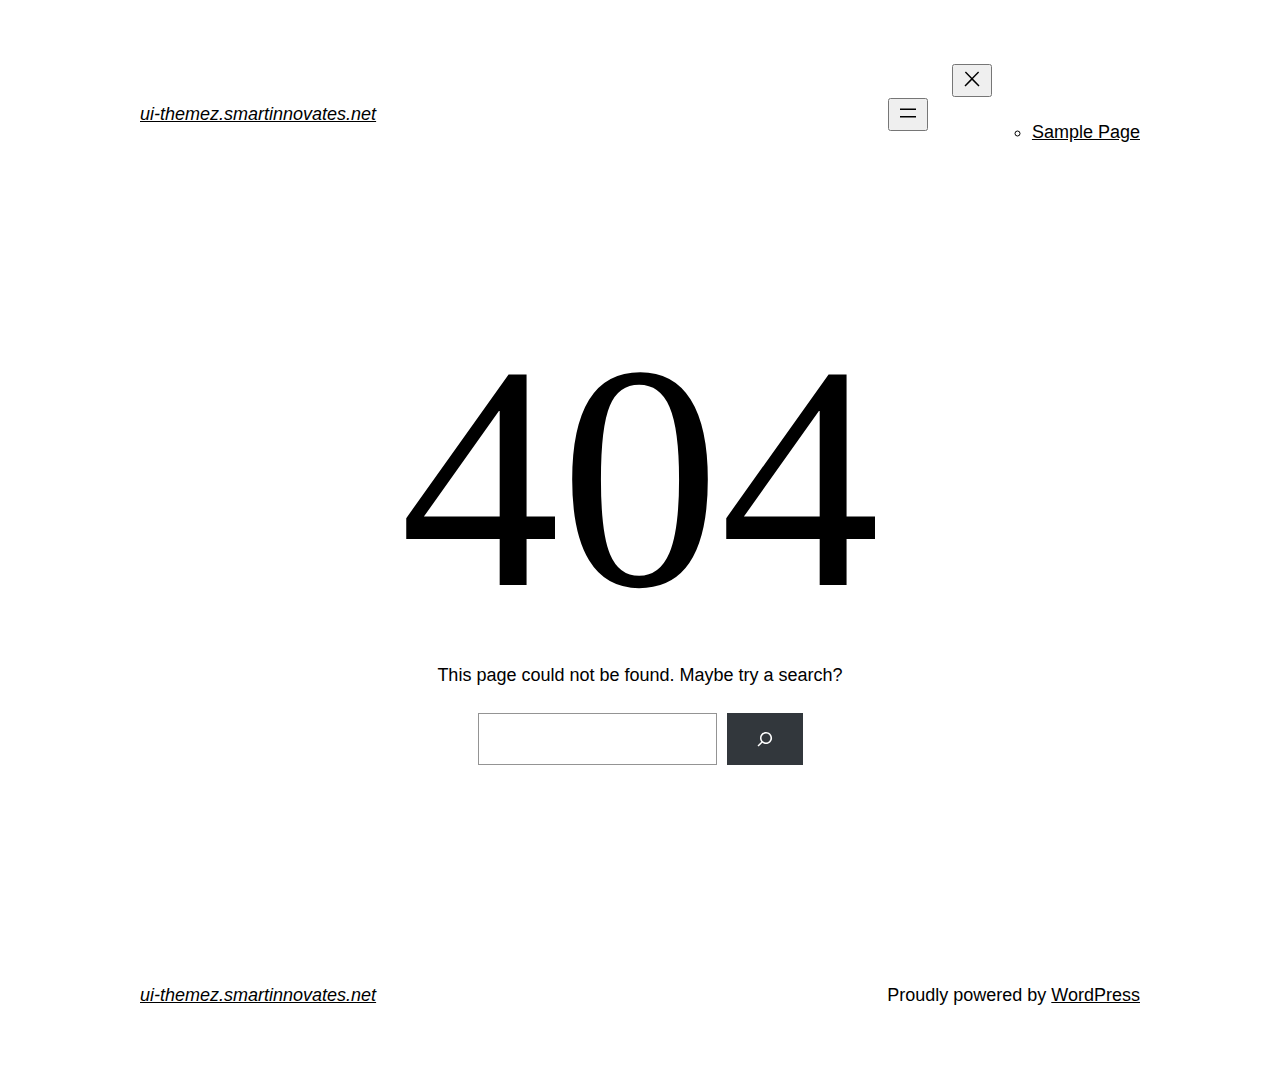
<file: fonts/fa-regular-400.html>
<!DOCTYPE html>
<html lang="en-US">
<head>
	<meta charset="UTF-8" />
	<meta name="viewport" content="width=device-width, initial-scale=1" />
<meta name='robots' content='max-image-preview:large' />
<title>Page not found &#8211; ui-themez.smartinnovates.net</title>
<link rel="alternate" type="application/rss+xml" title="ui-themez.smartinnovates.net &raquo; Feed" href="https://ui-themez.smartinnovates.net/index.php/feed/" />
<link rel="alternate" type="application/rss+xml" title="ui-themez.smartinnovates.net &raquo; Comments Feed" href="https://ui-themez.smartinnovates.net/index.php/comments/feed/" />
<script>
window._wpemojiSettings = {"baseUrl":"https:\/\/s.w.org\/images\/core\/emoji\/15.0.3\/72x72\/","ext":".png","svgUrl":"https:\/\/s.w.org\/images\/core\/emoji\/15.0.3\/svg\/","svgExt":".svg","source":{"concatemoji":"https:\/\/ui-themez.smartinnovates.net\/wp-includes\/js\/wp-emoji-release.min.js?ver=6.6.2"}};
/*! This file is auto-generated */
!function(i,n){var o,s,e;function c(e){try{var t={supportTests:e,timestamp:(new Date).valueOf()};sessionStorage.setItem(o,JSON.stringify(t))}catch(e){}}function p(e,t,n){e.clearRect(0,0,e.canvas.width,e.canvas.height),e.fillText(t,0,0);var t=new Uint32Array(e.getImageData(0,0,e.canvas.width,e.canvas.height).data),r=(e.clearRect(0,0,e.canvas.width,e.canvas.height),e.fillText(n,0,0),new Uint32Array(e.getImageData(0,0,e.canvas.width,e.canvas.height).data));return t.every(function(e,t){return e===r[t]})}function u(e,t,n){switch(t){case"flag":return n(e,"\ud83c\udff3\ufe0f\u200d\u26a7\ufe0f","\ud83c\udff3\ufe0f\u200b\u26a7\ufe0f")?!1:!n(e,"\ud83c\uddfa\ud83c\uddf3","\ud83c\uddfa\u200b\ud83c\uddf3")&&!n(e,"\ud83c\udff4\udb40\udc67\udb40\udc62\udb40\udc65\udb40\udc6e\udb40\udc67\udb40\udc7f","\ud83c\udff4\u200b\udb40\udc67\u200b\udb40\udc62\u200b\udb40\udc65\u200b\udb40\udc6e\u200b\udb40\udc67\u200b\udb40\udc7f");case"emoji":return!n(e,"\ud83d\udc26\u200d\u2b1b","\ud83d\udc26\u200b\u2b1b")}return!1}function f(e,t,n){var r="undefined"!=typeof WorkerGlobalScope&&self instanceof WorkerGlobalScope?new OffscreenCanvas(300,150):i.createElement("canvas"),a=r.getContext("2d",{willReadFrequently:!0}),o=(a.textBaseline="top",a.font="600 32px Arial",{});return e.forEach(function(e){o[e]=t(a,e,n)}),o}function t(e){var t=i.createElement("script");t.src=e,t.defer=!0,i.head.appendChild(t)}"undefined"!=typeof Promise&&(o="wpEmojiSettingsSupports",s=["flag","emoji"],n.supports={everything:!0,everythingExceptFlag:!0},e=new Promise(function(e){i.addEventListener("DOMContentLoaded",e,{once:!0})}),new Promise(function(t){var n=function(){try{var e=JSON.parse(sessionStorage.getItem(o));if("object"==typeof e&&"number"==typeof e.timestamp&&(new Date).valueOf()<e.timestamp+604800&&"object"==typeof e.supportTests)return e.supportTests}catch(e){}return null}();if(!n){if("undefined"!=typeof Worker&&"undefined"!=typeof OffscreenCanvas&&"undefined"!=typeof URL&&URL.createObjectURL&&"undefined"!=typeof Blob)try{var e="postMessage("+f.toString()+"("+[JSON.stringify(s),u.toString(),p.toString()].join(",")+"));",r=new Blob([e],{type:"text/javascript"}),a=new Worker(URL.createObjectURL(r),{name:"wpTestEmojiSupports"});return void(a.onmessage=function(e){c(n=e.data),a.terminate(),t(n)})}catch(e){}c(n=f(s,u,p))}t(n)}).then(function(e){for(var t in e)n.supports[t]=e[t],n.supports.everything=n.supports.everything&&n.supports[t],"flag"!==t&&(n.supports.everythingExceptFlag=n.supports.everythingExceptFlag&&n.supports[t]);n.supports.everythingExceptFlag=n.supports.everythingExceptFlag&&!n.supports.flag,n.DOMReady=!1,n.readyCallback=function(){n.DOMReady=!0}}).then(function(){return e}).then(function(){var e;n.supports.everything||(n.readyCallback(),(e=n.source||{}).concatemoji?t(e.concatemoji):e.wpemoji&&e.twemoji&&(t(e.twemoji),t(e.wpemoji)))}))}((window,document),window._wpemojiSettings);
</script>
<style id='wp-block-site-logo-inline-css'>
.wp-block-site-logo{box-sizing:border-box;line-height:0}.wp-block-site-logo a{display:inline-block;line-height:0}.wp-block-site-logo.is-default-size img{height:auto;width:120px}.wp-block-site-logo img{height:auto;max-width:100%}.wp-block-site-logo a,.wp-block-site-logo img{border-radius:inherit}.wp-block-site-logo.aligncenter{margin-left:auto;margin-right:auto;text-align:center}:root :where(.wp-block-site-logo.is-style-rounded){border-radius:9999px}
</style>
<style id='wp-block-site-title-inline-css'>
:root :where(.wp-block-site-title a){color:inherit}
</style>
<style id='wp-block-group-inline-css'>
.wp-block-group{box-sizing:border-box}:where(.wp-block-group.wp-block-group-is-layout-constrained){position:relative}
</style>
<style id='wp-block-group-theme-inline-css'>
:where(.wp-block-group.has-background){padding:1.25em 2.375em}
</style>
<style id='wp-block-page-list-inline-css'>
.wp-block-navigation .wp-block-page-list{align-items:var(--navigation-layout-align,initial);background-color:inherit;display:flex;flex-direction:var(--navigation-layout-direction,initial);flex-wrap:var(--navigation-layout-wrap,wrap);justify-content:var(--navigation-layout-justify,initial)}.wp-block-navigation .wp-block-navigation-item{background-color:inherit}
</style>
<link rel='stylesheet' id='wp-block-navigation-css' href='https://ui-themez.smartinnovates.net/wp-includes/blocks/navigation/style.min.css?ver=6.6.2' media='all' />
<style id='wp-block-template-part-theme-inline-css'>
:root :where(.wp-block-template-part.has-background){margin-bottom:0;margin-top:0;padding:1.25em 2.375em}
</style>
<style id='wp-block-heading-inline-css'>
h1.has-background,h2.has-background,h3.has-background,h4.has-background,h5.has-background,h6.has-background{padding:1.25em 2.375em}h1.has-text-align-left[style*=writing-mode]:where([style*=vertical-lr]),h1.has-text-align-right[style*=writing-mode]:where([style*=vertical-rl]),h2.has-text-align-left[style*=writing-mode]:where([style*=vertical-lr]),h2.has-text-align-right[style*=writing-mode]:where([style*=vertical-rl]),h3.has-text-align-left[style*=writing-mode]:where([style*=vertical-lr]),h3.has-text-align-right[style*=writing-mode]:where([style*=vertical-rl]),h4.has-text-align-left[style*=writing-mode]:where([style*=vertical-lr]),h4.has-text-align-right[style*=writing-mode]:where([style*=vertical-rl]),h5.has-text-align-left[style*=writing-mode]:where([style*=vertical-lr]),h5.has-text-align-right[style*=writing-mode]:where([style*=vertical-rl]),h6.has-text-align-left[style*=writing-mode]:where([style*=vertical-lr]),h6.has-text-align-right[style*=writing-mode]:where([style*=vertical-rl]){rotate:180deg}
</style>
<style id='wp-block-paragraph-inline-css'>
.is-small-text{font-size:.875em}.is-regular-text{font-size:1em}.is-large-text{font-size:2.25em}.is-larger-text{font-size:3em}.has-drop-cap:not(:focus):first-letter{float:left;font-size:8.4em;font-style:normal;font-weight:100;line-height:.68;margin:.05em .1em 0 0;text-transform:uppercase}body.rtl .has-drop-cap:not(:focus):first-letter{float:none;margin-left:.1em}p.has-drop-cap.has-background{overflow:hidden}:root :where(p.has-background){padding:1.25em 2.375em}:where(p.has-text-color:not(.has-link-color)) a{color:inherit}p.has-text-align-left[style*="writing-mode:vertical-lr"],p.has-text-align-right[style*="writing-mode:vertical-rl"]{rotate:180deg}
</style>
<style id='wp-block-search-inline-css'>
.wp-block-search__button{margin-left:10px;word-break:normal}.wp-block-search__button.has-icon{line-height:0}.wp-block-search__button svg{height:1.25em;min-height:24px;min-width:24px;width:1.25em;fill:currentColor;vertical-align:text-bottom}:where(.wp-block-search__button){border:1px solid #ccc;padding:6px 10px}.wp-block-search__inside-wrapper{display:flex;flex:auto;flex-wrap:nowrap;max-width:100%}.wp-block-search__label{width:100%}.wp-block-search__input{appearance:none;border:1px solid #949494;flex-grow:1;margin-left:0;margin-right:0;min-width:3rem;padding:8px;text-decoration:unset!important}.wp-block-search.wp-block-search__button-only .wp-block-search__button{flex-shrink:0;margin-left:0;max-width:100%}.wp-block-search.wp-block-search__button-only .wp-block-search__button[aria-expanded=true]{max-width:calc(100% - 100px)}.wp-block-search.wp-block-search__button-only .wp-block-search__inside-wrapper{min-width:0!important;transition-property:width}.wp-block-search.wp-block-search__button-only .wp-block-search__input{flex-basis:100%;transition-duration:.3s}.wp-block-search.wp-block-search__button-only.wp-block-search__searchfield-hidden,.wp-block-search.wp-block-search__button-only.wp-block-search__searchfield-hidden .wp-block-search__inside-wrapper{overflow:hidden}.wp-block-search.wp-block-search__button-only.wp-block-search__searchfield-hidden .wp-block-search__input{border-left-width:0!important;border-right-width:0!important;flex-basis:0;flex-grow:0;margin:0;min-width:0!important;padding-left:0!important;padding-right:0!important;width:0!important}:where(.wp-block-search__input){font-family:inherit;font-size:inherit;font-style:inherit;font-weight:inherit;letter-spacing:inherit;line-height:inherit;text-transform:inherit}:where(.wp-block-search__button-inside .wp-block-search__inside-wrapper){border:1px solid #949494;box-sizing:border-box;padding:4px}:where(.wp-block-search__button-inside .wp-block-search__inside-wrapper) .wp-block-search__input{border:none;border-radius:0;padding:0 4px}:where(.wp-block-search__button-inside .wp-block-search__inside-wrapper) .wp-block-search__input:focus{outline:none}:where(.wp-block-search__button-inside .wp-block-search__inside-wrapper) :where(.wp-block-search__button){padding:4px 8px}.wp-block-search.aligncenter .wp-block-search__inside-wrapper{margin:auto}.wp-block[data-align=right] .wp-block-search.wp-block-search__button-only .wp-block-search__inside-wrapper{float:right}
</style>
<style id='wp-block-search-theme-inline-css'>
.wp-block-search .wp-block-search__label{font-weight:700}.wp-block-search__button{border:1px solid #ccc;padding:.375em .625em}
</style>
<style id='wp-emoji-styles-inline-css'>

	img.wp-smiley, img.emoji {
		display: inline !important;
		border: none !important;
		box-shadow: none !important;
		height: 1em !important;
		width: 1em !important;
		margin: 0 0.07em !important;
		vertical-align: -0.1em !important;
		background: none !important;
		padding: 0 !important;
	}
</style>
<style id='wp-block-library-inline-css'>
:root{--wp-admin-theme-color:#007cba;--wp-admin-theme-color--rgb:0,124,186;--wp-admin-theme-color-darker-10:#006ba1;--wp-admin-theme-color-darker-10--rgb:0,107,161;--wp-admin-theme-color-darker-20:#005a87;--wp-admin-theme-color-darker-20--rgb:0,90,135;--wp-admin-border-width-focus:2px;--wp-block-synced-color:#7a00df;--wp-block-synced-color--rgb:122,0,223;--wp-bound-block-color:var(--wp-block-synced-color)}@media (min-resolution:192dpi){:root{--wp-admin-border-width-focus:1.5px}}.wp-element-button{cursor:pointer}:root{--wp--preset--font-size--normal:16px;--wp--preset--font-size--huge:42px}:root .has-very-light-gray-background-color{background-color:#eee}:root .has-very-dark-gray-background-color{background-color:#313131}:root .has-very-light-gray-color{color:#eee}:root .has-very-dark-gray-color{color:#313131}:root .has-vivid-green-cyan-to-vivid-cyan-blue-gradient-background{background:linear-gradient(135deg,#00d084,#0693e3)}:root .has-purple-crush-gradient-background{background:linear-gradient(135deg,#34e2e4,#4721fb 50%,#ab1dfe)}:root .has-hazy-dawn-gradient-background{background:linear-gradient(135deg,#faaca8,#dad0ec)}:root .has-subdued-olive-gradient-background{background:linear-gradient(135deg,#fafae1,#67a671)}:root .has-atomic-cream-gradient-background{background:linear-gradient(135deg,#fdd79a,#004a59)}:root .has-nightshade-gradient-background{background:linear-gradient(135deg,#330968,#31cdcf)}:root .has-midnight-gradient-background{background:linear-gradient(135deg,#020381,#2874fc)}.has-regular-font-size{font-size:1em}.has-larger-font-size{font-size:2.625em}.has-normal-font-size{font-size:var(--wp--preset--font-size--normal)}.has-huge-font-size{font-size:var(--wp--preset--font-size--huge)}.has-text-align-center{text-align:center}.has-text-align-left{text-align:left}.has-text-align-right{text-align:right}#end-resizable-editor-section{display:none}.aligncenter{clear:both}.items-justified-left{justify-content:flex-start}.items-justified-center{justify-content:center}.items-justified-right{justify-content:flex-end}.items-justified-space-between{justify-content:space-between}.screen-reader-text{border:0;clip:rect(1px,1px,1px,1px);clip-path:inset(50%);height:1px;margin:-1px;overflow:hidden;padding:0;position:absolute;width:1px;word-wrap:normal!important}.screen-reader-text:focus{background-color:#ddd;clip:auto!important;clip-path:none;color:#444;display:block;font-size:1em;height:auto;left:5px;line-height:normal;padding:15px 23px 14px;text-decoration:none;top:5px;width:auto;z-index:100000}html :where(.has-border-color){border-style:solid}html :where([style*=border-top-color]){border-top-style:solid}html :where([style*=border-right-color]){border-right-style:solid}html :where([style*=border-bottom-color]){border-bottom-style:solid}html :where([style*=border-left-color]){border-left-style:solid}html :where([style*=border-width]){border-style:solid}html :where([style*=border-top-width]){border-top-style:solid}html :where([style*=border-right-width]){border-right-style:solid}html :where([style*=border-bottom-width]){border-bottom-style:solid}html :where([style*=border-left-width]){border-left-style:solid}html :where(img[class*=wp-image-]){height:auto;max-width:100%}:where(figure){margin:0 0 1em}html :where(.is-position-sticky){--wp-admin--admin-bar--position-offset:var(--wp-admin--admin-bar--height,0px)}@media screen and (max-width:600px){html :where(.is-position-sticky){--wp-admin--admin-bar--position-offset:0px}}
</style>
<style id='global-styles-inline-css'>
:root{--wp--preset--aspect-ratio--square: 1;--wp--preset--aspect-ratio--4-3: 4/3;--wp--preset--aspect-ratio--3-4: 3/4;--wp--preset--aspect-ratio--3-2: 3/2;--wp--preset--aspect-ratio--2-3: 2/3;--wp--preset--aspect-ratio--16-9: 16/9;--wp--preset--aspect-ratio--9-16: 9/16;--wp--preset--color--black: #000000;--wp--preset--color--cyan-bluish-gray: #abb8c3;--wp--preset--color--white: #ffffff;--wp--preset--color--pale-pink: #f78da7;--wp--preset--color--vivid-red: #cf2e2e;--wp--preset--color--luminous-vivid-orange: #ff6900;--wp--preset--color--luminous-vivid-amber: #fcb900;--wp--preset--color--light-green-cyan: #7bdcb5;--wp--preset--color--vivid-green-cyan: #00d084;--wp--preset--color--pale-cyan-blue: #8ed1fc;--wp--preset--color--vivid-cyan-blue: #0693e3;--wp--preset--color--vivid-purple: #9b51e0;--wp--preset--color--foreground: #000000;--wp--preset--color--background: #ffffff;--wp--preset--color--primary: #1a4548;--wp--preset--color--secondary: #ffe2c7;--wp--preset--color--tertiary: #F6F6F6;--wp--preset--gradient--vivid-cyan-blue-to-vivid-purple: linear-gradient(135deg,rgba(6,147,227,1) 0%,rgb(155,81,224) 100%);--wp--preset--gradient--light-green-cyan-to-vivid-green-cyan: linear-gradient(135deg,rgb(122,220,180) 0%,rgb(0,208,130) 100%);--wp--preset--gradient--luminous-vivid-amber-to-luminous-vivid-orange: linear-gradient(135deg,rgba(252,185,0,1) 0%,rgba(255,105,0,1) 100%);--wp--preset--gradient--luminous-vivid-orange-to-vivid-red: linear-gradient(135deg,rgba(255,105,0,1) 0%,rgb(207,46,46) 100%);--wp--preset--gradient--very-light-gray-to-cyan-bluish-gray: linear-gradient(135deg,rgb(238,238,238) 0%,rgb(169,184,195) 100%);--wp--preset--gradient--cool-to-warm-spectrum: linear-gradient(135deg,rgb(74,234,220) 0%,rgb(151,120,209) 20%,rgb(207,42,186) 40%,rgb(238,44,130) 60%,rgb(251,105,98) 80%,rgb(254,248,76) 100%);--wp--preset--gradient--blush-light-purple: linear-gradient(135deg,rgb(255,206,236) 0%,rgb(152,150,240) 100%);--wp--preset--gradient--blush-bordeaux: linear-gradient(135deg,rgb(254,205,165) 0%,rgb(254,45,45) 50%,rgb(107,0,62) 100%);--wp--preset--gradient--luminous-dusk: linear-gradient(135deg,rgb(255,203,112) 0%,rgb(199,81,192) 50%,rgb(65,88,208) 100%);--wp--preset--gradient--pale-ocean: linear-gradient(135deg,rgb(255,245,203) 0%,rgb(182,227,212) 50%,rgb(51,167,181) 100%);--wp--preset--gradient--electric-grass: linear-gradient(135deg,rgb(202,248,128) 0%,rgb(113,206,126) 100%);--wp--preset--gradient--midnight: linear-gradient(135deg,rgb(2,3,129) 0%,rgb(40,116,252) 100%);--wp--preset--gradient--vertical-secondary-to-tertiary: linear-gradient(to bottom,var(--wp--preset--color--secondary) 0%,var(--wp--preset--color--tertiary) 100%);--wp--preset--gradient--vertical-secondary-to-background: linear-gradient(to bottom,var(--wp--preset--color--secondary) 0%,var(--wp--preset--color--background) 100%);--wp--preset--gradient--vertical-tertiary-to-background: linear-gradient(to bottom,var(--wp--preset--color--tertiary) 0%,var(--wp--preset--color--background) 100%);--wp--preset--gradient--diagonal-primary-to-foreground: linear-gradient(to bottom right,var(--wp--preset--color--primary) 0%,var(--wp--preset--color--foreground) 100%);--wp--preset--gradient--diagonal-secondary-to-background: linear-gradient(to bottom right,var(--wp--preset--color--secondary) 50%,var(--wp--preset--color--background) 50%);--wp--preset--gradient--diagonal-background-to-secondary: linear-gradient(to bottom right,var(--wp--preset--color--background) 50%,var(--wp--preset--color--secondary) 50%);--wp--preset--gradient--diagonal-tertiary-to-background: linear-gradient(to bottom right,var(--wp--preset--color--tertiary) 50%,var(--wp--preset--color--background) 50%);--wp--preset--gradient--diagonal-background-to-tertiary: linear-gradient(to bottom right,var(--wp--preset--color--background) 50%,var(--wp--preset--color--tertiary) 50%);--wp--preset--font-size--small: 1rem;--wp--preset--font-size--medium: 1.125rem;--wp--preset--font-size--large: 1.75rem;--wp--preset--font-size--x-large: clamp(1.75rem, 3vw, 2.25rem);--wp--preset--font-family--system-font: -apple-system,BlinkMacSystemFont,"Segoe UI",Roboto,Oxygen-Sans,Ubuntu,Cantarell,"Helvetica Neue",sans-serif;--wp--preset--font-family--source-serif-pro: "Source Serif Pro", serif;--wp--preset--spacing--20: 0.44rem;--wp--preset--spacing--30: 0.67rem;--wp--preset--spacing--40: 1rem;--wp--preset--spacing--50: 1.5rem;--wp--preset--spacing--60: 2.25rem;--wp--preset--spacing--70: 3.38rem;--wp--preset--spacing--80: 5.06rem;--wp--preset--shadow--natural: 6px 6px 9px rgba(0, 0, 0, 0.2);--wp--preset--shadow--deep: 12px 12px 50px rgba(0, 0, 0, 0.4);--wp--preset--shadow--sharp: 6px 6px 0px rgba(0, 0, 0, 0.2);--wp--preset--shadow--outlined: 6px 6px 0px -3px rgba(255, 255, 255, 1), 6px 6px rgba(0, 0, 0, 1);--wp--preset--shadow--crisp: 6px 6px 0px rgba(0, 0, 0, 1);--wp--custom--spacing--small: max(1.25rem, 5vw);--wp--custom--spacing--medium: clamp(2rem, 8vw, calc(4 * var(--wp--style--block-gap)));--wp--custom--spacing--large: clamp(4rem, 10vw, 8rem);--wp--custom--spacing--outer: var(--wp--custom--spacing--small, 1.25rem);--wp--custom--typography--font-size--huge: clamp(2.25rem, 4vw, 2.75rem);--wp--custom--typography--font-size--gigantic: clamp(2.75rem, 6vw, 3.25rem);--wp--custom--typography--font-size--colossal: clamp(3.25rem, 8vw, 6.25rem);--wp--custom--typography--line-height--tiny: 1.15;--wp--custom--typography--line-height--small: 1.2;--wp--custom--typography--line-height--medium: 1.4;--wp--custom--typography--line-height--normal: 1.6;}:root { --wp--style--global--content-size: 650px;--wp--style--global--wide-size: 1000px; }:where(body) { margin: 0; }.wp-site-blocks > .alignleft { float: left; margin-right: 2em; }.wp-site-blocks > .alignright { float: right; margin-left: 2em; }.wp-site-blocks > .aligncenter { justify-content: center; margin-left: auto; margin-right: auto; }:where(.wp-site-blocks) > * { margin-block-start: 1.5rem; margin-block-end: 0; }:where(.wp-site-blocks) > :first-child { margin-block-start: 0; }:where(.wp-site-blocks) > :last-child { margin-block-end: 0; }:root { --wp--style--block-gap: 1.5rem; }:root :where(.is-layout-flow) > :first-child{margin-block-start: 0;}:root :where(.is-layout-flow) > :last-child{margin-block-end: 0;}:root :where(.is-layout-flow) > *{margin-block-start: 1.5rem;margin-block-end: 0;}:root :where(.is-layout-constrained) > :first-child{margin-block-start: 0;}:root :where(.is-layout-constrained) > :last-child{margin-block-end: 0;}:root :where(.is-layout-constrained) > *{margin-block-start: 1.5rem;margin-block-end: 0;}:root :where(.is-layout-flex){gap: 1.5rem;}:root :where(.is-layout-grid){gap: 1.5rem;}.is-layout-flow > .alignleft{float: left;margin-inline-start: 0;margin-inline-end: 2em;}.is-layout-flow > .alignright{float: right;margin-inline-start: 2em;margin-inline-end: 0;}.is-layout-flow > .aligncenter{margin-left: auto !important;margin-right: auto !important;}.is-layout-constrained > .alignleft{float: left;margin-inline-start: 0;margin-inline-end: 2em;}.is-layout-constrained > .alignright{float: right;margin-inline-start: 2em;margin-inline-end: 0;}.is-layout-constrained > .aligncenter{margin-left: auto !important;margin-right: auto !important;}.is-layout-constrained > :where(:not(.alignleft):not(.alignright):not(.alignfull)){max-width: var(--wp--style--global--content-size);margin-left: auto !important;margin-right: auto !important;}.is-layout-constrained > .alignwide{max-width: var(--wp--style--global--wide-size);}body .is-layout-flex{display: flex;}.is-layout-flex{flex-wrap: wrap;align-items: center;}.is-layout-flex > :is(*, div){margin: 0;}body .is-layout-grid{display: grid;}.is-layout-grid > :is(*, div){margin: 0;}body{background-color: var(--wp--preset--color--background);color: var(--wp--preset--color--foreground);font-family: var(--wp--preset--font-family--system-font);font-size: var(--wp--preset--font-size--medium);line-height: var(--wp--custom--typography--line-height--normal);padding-top: 0px;padding-right: 0px;padding-bottom: 0px;padding-left: 0px;}a:where(:not(.wp-element-button)){color: var(--wp--preset--color--foreground);text-decoration: underline;}h1{font-family: var(--wp--preset--font-family--source-serif-pro);font-size: var(--wp--custom--typography--font-size--colossal);font-weight: 300;line-height: var(--wp--custom--typography--line-height--tiny);}h2{font-family: var(--wp--preset--font-family--source-serif-pro);font-size: var(--wp--custom--typography--font-size--gigantic);font-weight: 300;line-height: var(--wp--custom--typography--line-height--small);}h3{font-family: var(--wp--preset--font-family--source-serif-pro);font-size: var(--wp--custom--typography--font-size--huge);font-weight: 300;line-height: var(--wp--custom--typography--line-height--tiny);}h4{font-family: var(--wp--preset--font-family--source-serif-pro);font-size: var(--wp--preset--font-size--x-large);font-weight: 300;line-height: var(--wp--custom--typography--line-height--tiny);}h5{font-family: var(--wp--preset--font-family--system-font);font-size: var(--wp--preset--font-size--medium);font-weight: 700;line-height: var(--wp--custom--typography--line-height--normal);text-transform: uppercase;}h6{font-family: var(--wp--preset--font-family--system-font);font-size: var(--wp--preset--font-size--medium);font-weight: 400;line-height: var(--wp--custom--typography--line-height--normal);text-transform: uppercase;}:root :where(.wp-element-button, .wp-block-button__link){background-color: #32373c;border-width: 0;color: #fff;font-family: inherit;font-size: inherit;line-height: inherit;padding: calc(0.667em + 2px) calc(1.333em + 2px);text-decoration: none;}.has-black-color{color: var(--wp--preset--color--black) !important;}.has-cyan-bluish-gray-color{color: var(--wp--preset--color--cyan-bluish-gray) !important;}.has-white-color{color: var(--wp--preset--color--white) !important;}.has-pale-pink-color{color: var(--wp--preset--color--pale-pink) !important;}.has-vivid-red-color{color: var(--wp--preset--color--vivid-red) !important;}.has-luminous-vivid-orange-color{color: var(--wp--preset--color--luminous-vivid-orange) !important;}.has-luminous-vivid-amber-color{color: var(--wp--preset--color--luminous-vivid-amber) !important;}.has-light-green-cyan-color{color: var(--wp--preset--color--light-green-cyan) !important;}.has-vivid-green-cyan-color{color: var(--wp--preset--color--vivid-green-cyan) !important;}.has-pale-cyan-blue-color{color: var(--wp--preset--color--pale-cyan-blue) !important;}.has-vivid-cyan-blue-color{color: var(--wp--preset--color--vivid-cyan-blue) !important;}.has-vivid-purple-color{color: var(--wp--preset--color--vivid-purple) !important;}.has-foreground-color{color: var(--wp--preset--color--foreground) !important;}.has-background-color{color: var(--wp--preset--color--background) !important;}.has-primary-color{color: var(--wp--preset--color--primary) !important;}.has-secondary-color{color: var(--wp--preset--color--secondary) !important;}.has-tertiary-color{color: var(--wp--preset--color--tertiary) !important;}.has-black-background-color{background-color: var(--wp--preset--color--black) !important;}.has-cyan-bluish-gray-background-color{background-color: var(--wp--preset--color--cyan-bluish-gray) !important;}.has-white-background-color{background-color: var(--wp--preset--color--white) !important;}.has-pale-pink-background-color{background-color: var(--wp--preset--color--pale-pink) !important;}.has-vivid-red-background-color{background-color: var(--wp--preset--color--vivid-red) !important;}.has-luminous-vivid-orange-background-color{background-color: var(--wp--preset--color--luminous-vivid-orange) !important;}.has-luminous-vivid-amber-background-color{background-color: var(--wp--preset--color--luminous-vivid-amber) !important;}.has-light-green-cyan-background-color{background-color: var(--wp--preset--color--light-green-cyan) !important;}.has-vivid-green-cyan-background-color{background-color: var(--wp--preset--color--vivid-green-cyan) !important;}.has-pale-cyan-blue-background-color{background-color: var(--wp--preset--color--pale-cyan-blue) !important;}.has-vivid-cyan-blue-background-color{background-color: var(--wp--preset--color--vivid-cyan-blue) !important;}.has-vivid-purple-background-color{background-color: var(--wp--preset--color--vivid-purple) !important;}.has-foreground-background-color{background-color: var(--wp--preset--color--foreground) !important;}.has-background-background-color{background-color: var(--wp--preset--color--background) !important;}.has-primary-background-color{background-color: var(--wp--preset--color--primary) !important;}.has-secondary-background-color{background-color: var(--wp--preset--color--secondary) !important;}.has-tertiary-background-color{background-color: var(--wp--preset--color--tertiary) !important;}.has-black-border-color{border-color: var(--wp--preset--color--black) !important;}.has-cyan-bluish-gray-border-color{border-color: var(--wp--preset--color--cyan-bluish-gray) !important;}.has-white-border-color{border-color: var(--wp--preset--color--white) !important;}.has-pale-pink-border-color{border-color: var(--wp--preset--color--pale-pink) !important;}.has-vivid-red-border-color{border-color: var(--wp--preset--color--vivid-red) !important;}.has-luminous-vivid-orange-border-color{border-color: var(--wp--preset--color--luminous-vivid-orange) !important;}.has-luminous-vivid-amber-border-color{border-color: var(--wp--preset--color--luminous-vivid-amber) !important;}.has-light-green-cyan-border-color{border-color: var(--wp--preset--color--light-green-cyan) !important;}.has-vivid-green-cyan-border-color{border-color: var(--wp--preset--color--vivid-green-cyan) !important;}.has-pale-cyan-blue-border-color{border-color: var(--wp--preset--color--pale-cyan-blue) !important;}.has-vivid-cyan-blue-border-color{border-color: var(--wp--preset--color--vivid-cyan-blue) !important;}.has-vivid-purple-border-color{border-color: var(--wp--preset--color--vivid-purple) !important;}.has-foreground-border-color{border-color: var(--wp--preset--color--foreground) !important;}.has-background-border-color{border-color: var(--wp--preset--color--background) !important;}.has-primary-border-color{border-color: var(--wp--preset--color--primary) !important;}.has-secondary-border-color{border-color: var(--wp--preset--color--secondary) !important;}.has-tertiary-border-color{border-color: var(--wp--preset--color--tertiary) !important;}.has-vivid-cyan-blue-to-vivid-purple-gradient-background{background: var(--wp--preset--gradient--vivid-cyan-blue-to-vivid-purple) !important;}.has-light-green-cyan-to-vivid-green-cyan-gradient-background{background: var(--wp--preset--gradient--light-green-cyan-to-vivid-green-cyan) !important;}.has-luminous-vivid-amber-to-luminous-vivid-orange-gradient-background{background: var(--wp--preset--gradient--luminous-vivid-amber-to-luminous-vivid-orange) !important;}.has-luminous-vivid-orange-to-vivid-red-gradient-background{background: var(--wp--preset--gradient--luminous-vivid-orange-to-vivid-red) !important;}.has-very-light-gray-to-cyan-bluish-gray-gradient-background{background: var(--wp--preset--gradient--very-light-gray-to-cyan-bluish-gray) !important;}.has-cool-to-warm-spectrum-gradient-background{background: var(--wp--preset--gradient--cool-to-warm-spectrum) !important;}.has-blush-light-purple-gradient-background{background: var(--wp--preset--gradient--blush-light-purple) !important;}.has-blush-bordeaux-gradient-background{background: var(--wp--preset--gradient--blush-bordeaux) !important;}.has-luminous-dusk-gradient-background{background: var(--wp--preset--gradient--luminous-dusk) !important;}.has-pale-ocean-gradient-background{background: var(--wp--preset--gradient--pale-ocean) !important;}.has-electric-grass-gradient-background{background: var(--wp--preset--gradient--electric-grass) !important;}.has-midnight-gradient-background{background: var(--wp--preset--gradient--midnight) !important;}.has-vertical-secondary-to-tertiary-gradient-background{background: var(--wp--preset--gradient--vertical-secondary-to-tertiary) !important;}.has-vertical-secondary-to-background-gradient-background{background: var(--wp--preset--gradient--vertical-secondary-to-background) !important;}.has-vertical-tertiary-to-background-gradient-background{background: var(--wp--preset--gradient--vertical-tertiary-to-background) !important;}.has-diagonal-primary-to-foreground-gradient-background{background: var(--wp--preset--gradient--diagonal-primary-to-foreground) !important;}.has-diagonal-secondary-to-background-gradient-background{background: var(--wp--preset--gradient--diagonal-secondary-to-background) !important;}.has-diagonal-background-to-secondary-gradient-background{background: var(--wp--preset--gradient--diagonal-background-to-secondary) !important;}.has-diagonal-tertiary-to-background-gradient-background{background: var(--wp--preset--gradient--diagonal-tertiary-to-background) !important;}.has-diagonal-background-to-tertiary-gradient-background{background: var(--wp--preset--gradient--diagonal-background-to-tertiary) !important;}.has-small-font-size{font-size: var(--wp--preset--font-size--small) !important;}.has-medium-font-size{font-size: var(--wp--preset--font-size--medium) !important;}.has-large-font-size{font-size: var(--wp--preset--font-size--large) !important;}.has-x-large-font-size{font-size: var(--wp--preset--font-size--x-large) !important;}.has-system-font-font-family{font-family: var(--wp--preset--font-family--system-font) !important;}.has-source-serif-pro-font-family{font-family: var(--wp--preset--font-family--source-serif-pro) !important;}
:root :where(.wp-block-site-title){font-family: var(--wp--preset--font-family--system-font);font-size: var(--wp--preset--font-size--medium);font-style: italic;font-weight: normal;line-height: var(--wp--custom--typography--line-height--normal);}
</style>
<style id='core-block-supports-inline-css'>
.wp-container-core-navigation-is-layout-1{justify-content:flex-end;}.wp-container-core-group-is-layout-2{justify-content:space-between;}.wp-container-core-group-is-layout-6{justify-content:space-between;}
</style>
<style id='wp-block-template-skip-link-inline-css'>

		.skip-link.screen-reader-text {
			border: 0;
			clip: rect(1px,1px,1px,1px);
			clip-path: inset(50%);
			height: 1px;
			margin: -1px;
			overflow: hidden;
			padding: 0;
			position: absolute !important;
			width: 1px;
			word-wrap: normal !important;
		}

		.skip-link.screen-reader-text:focus {
			background-color: #eee;
			clip: auto !important;
			clip-path: none;
			color: #444;
			display: block;
			font-size: 1em;
			height: auto;
			left: 5px;
			line-height: normal;
			padding: 15px 23px 14px;
			text-decoration: none;
			top: 5px;
			width: auto;
			z-index: 100000;
		}
</style>
<link rel='stylesheet' id='twentytwentytwo-style-css' href='https://ui-themez.smartinnovates.net/wp-content/themes/twentytwentytwo/style.css?ver=1.2' media='all' />
<link rel="https://api.w.org/" href="https://ui-themez.smartinnovates.net/index.php/wp-json/" /><link rel="EditURI" type="application/rsd+xml" title="RSD" href="https://ui-themez.smartinnovates.net/xmlrpc.php?rsd" />
<meta name="generator" content="WordPress 6.6.2" />
<script id="wp-load-polyfill-importmap">
( HTMLScriptElement.supports && HTMLScriptElement.supports("importmap") ) || document.write( '<script src="https://ui-themez.smartinnovates.net/wp-includes/js/dist/vendor/wp-polyfill-importmap.min.js?ver=1.8.2"></scr' + 'ipt>' );
</script>
<script type="importmap" id="wp-importmap">
{"imports":{"@wordpress\/interactivity":"https:\/\/ui-themez.smartinnovates.net\/wp-includes\/js\/dist\/interactivity.min.js?ver=6.6.2"}}
</script>
<script type="module" src="https://ui-themez.smartinnovates.net/wp-includes/blocks/navigation/view.min.js?ver=6.6.2" id="@wordpress/block-library/navigation-js-module"></script>
<link rel="modulepreload" href="https://ui-themez.smartinnovates.net/wp-includes/js/dist/interactivity.min.js?ver=6.6.2" id="@wordpress/interactivity-js-modulepreload"><style id='wp-fonts-local'>
@font-face{font-family:"Source Serif Pro";font-style:normal;font-weight:200 900;font-display:fallback;src:url('https://ui-themez.smartinnovates.net/wp-content/themes/twentytwentytwo/assets/fonts/source-serif-pro/SourceSerif4Variable-Roman.ttf.woff2') format('woff2');font-stretch:normal;}
@font-face{font-family:"Source Serif Pro";font-style:italic;font-weight:200 900;font-display:fallback;src:url('https://ui-themez.smartinnovates.net/wp-content/themes/twentytwentytwo/assets/fonts/source-serif-pro/SourceSerif4Variable-Italic.ttf.woff2') format('woff2');font-stretch:normal;}
</style>
</head>

<body class="error404 wp-embed-responsive">

<div class="wp-site-blocks"><header class="wp-block-template-part">
<div class="wp-block-group is-layout-constrained wp-block-group-is-layout-constrained">
<div class="wp-block-group alignwide is-content-justification-space-between is-layout-flex wp-container-core-group-is-layout-2 wp-block-group-is-layout-flex" style="padding-top:var(--wp--custom--spacing--small, 1.25rem);padding-bottom:var(--wp--custom--spacing--large, 8rem)">
<div class="wp-block-group is-layout-flex wp-block-group-is-layout-flex">

<h1 class="wp-block-site-title"><a href="https://ui-themez.smartinnovates.net" target="_self" rel="home">ui-themez.smartinnovates.net</a></h1></div>


<nav class="is-responsive items-justified-right wp-block-navigation is-content-justification-right is-layout-flex wp-container-core-navigation-is-layout-1 wp-block-navigation-is-layout-flex" aria-label="" 
		 data-wp-interactive="core/navigation" data-wp-context='{"overlayOpenedBy":{"click":false,"hover":false,"focus":false},"type":"overlay","roleAttribute":"","ariaLabel":"Menu"}'><button aria-haspopup="dialog" aria-label="Open menu" class="wp-block-navigation__responsive-container-open " 
				data-wp-on-async--click="actions.openMenuOnClick"
				data-wp-on--keydown="actions.handleMenuKeydown"
			><svg width="24" height="24" xmlns="http://www.w3.org/2000/svg" viewBox="0 0 24 24" aria-hidden="true" focusable="false"><rect x="4" y="7.5" width="16" height="1.5" /><rect x="4" y="15" width="16" height="1.5" /></svg></button>
				<div class="wp-block-navigation__responsive-container  "  id="modal-1" 
				data-wp-class--has-modal-open="state.isMenuOpen"
				data-wp-class--is-menu-open="state.isMenuOpen"
				data-wp-watch="callbacks.initMenu"
				data-wp-on--keydown="actions.handleMenuKeydown"
				data-wp-on-async--focusout="actions.handleMenuFocusout"
				tabindex="-1"
			>
					<div class="wp-block-navigation__responsive-close" tabindex="-1">
						<div class="wp-block-navigation__responsive-dialog" 
				data-wp-bind--aria-modal="state.ariaModal"
				data-wp-bind--aria-label="state.ariaLabel"
				data-wp-bind--role="state.roleAttribute"
			>
							<button aria-label="Close menu" class="wp-block-navigation__responsive-container-close" 
				data-wp-on-async--click="actions.closeMenuOnClick"
			><svg xmlns="http://www.w3.org/2000/svg" viewBox="0 0 24 24" width="24" height="24" aria-hidden="true" focusable="false"><path d="M13 11.8l6.1-6.3-1-1-6.1 6.2-6.1-6.2-1 1 6.1 6.3-6.5 6.7 1 1 6.5-6.6 6.5 6.6 1-1z"></path></svg></button>
							<div class="wp-block-navigation__responsive-container-content" 
				data-wp-watch="callbacks.focusFirstElement"
			 id="modal-1-content">
								<ul class="wp-block-navigation__container is-responsive items-justified-right wp-block-navigation"><ul class="wp-block-page-list"><li class="wp-block-pages-list__item wp-block-navigation-item open-on-hover-click"><a class="wp-block-pages-list__item__link wp-block-navigation-item__content" href="https://ui-themez.smartinnovates.net/index.php/sample-page/">Sample Page</a></li></ul></ul>
							</div>
						</div>
					</div>
				</div></nav></div>
</div>
</header>


<main class="wp-block-group is-layout-flow wp-block-group-is-layout-flow">
<div class="wp-block-group is-layout-constrained wp-block-group-is-layout-constrained">

					<h2 class="has-text-align-center wp-block-heading" style="font-size:clamp(4rem, 40vw, 20rem);font-weight:200;line-height:1">404</h2>
					
					
					<p class="has-text-align-center">This page could not be found. Maybe try a search?</p>
					
					<form role="search" method="get" action="https://ui-themez.smartinnovates.net/" class="wp-block-search__button-outside wp-block-search__icon-button aligncenter wp-block-search"    ><label class="wp-block-search__label screen-reader-text" for="wp-block-search__input-2" >Search</label><div class="wp-block-search__inside-wrapper "  style="width: 50%"><input class="wp-block-search__input" id="wp-block-search__input-2" placeholder="" value="" type="search" name="s" required /><button aria-label="Search" class="wp-block-search__button has-icon wp-element-button" type="submit" ><svg class="search-icon" viewBox="0 0 24 24" width="24" height="24">
					<path d="M13 5c-3.3 0-6 2.7-6 6 0 1.4.5 2.7 1.3 3.7l-3.8 3.8 1.1 1.1 3.8-3.8c1 .8 2.3 1.3 3.7 1.3 3.3 0 6-2.7 6-6S16.3 5 13 5zm0 10.5c-2.5 0-4.5-2-4.5-4.5s2-4.5 4.5-4.5 4.5 2 4.5 4.5-2 4.5-4.5 4.5z"></path>
				</svg></button></div></form>
</div>
</main>


<footer class="wp-block-template-part">
<div class="wp-block-group is-layout-constrained wp-block-group-is-layout-constrained" style="padding-top:var(--wp--custom--spacing--large, 8rem)">

					<div class="wp-block-group alignfull is-layout-constrained wp-block-group-is-layout-constrained">
					<div class="wp-block-group alignwide is-content-justification-space-between is-layout-flex wp-container-core-group-is-layout-6 wp-block-group-is-layout-flex" style="padding-top:4rem;padding-bottom:4rem"><p class="wp-block-site-title"><a href="https://ui-themez.smartinnovates.net" target="_self" rel="home">ui-themez.smartinnovates.net</a></p>

					
					<p class="has-text-align-right">Proudly powered by <a href="https://wordpress.org" rel="nofollow">WordPress</a></p>
					</div>
					</div>
					
</div>

</footer>
</div>
<script id="wp-block-template-skip-link-js-after">
	( function() {
		var skipLinkTarget = document.querySelector( 'main' ),
			sibling,
			skipLinkTargetID,
			skipLink;

		// Early exit if a skip-link target can't be located.
		if ( ! skipLinkTarget ) {
			return;
		}

		/*
		 * Get the site wrapper.
		 * The skip-link will be injected in the beginning of it.
		 */
		sibling = document.querySelector( '.wp-site-blocks' );

		// Early exit if the root element was not found.
		if ( ! sibling ) {
			return;
		}

		// Get the skip-link target's ID, and generate one if it doesn't exist.
		skipLinkTargetID = skipLinkTarget.id;
		if ( ! skipLinkTargetID ) {
			skipLinkTargetID = 'wp--skip-link--target';
			skipLinkTarget.id = skipLinkTargetID;
		}

		// Create the skip link.
		skipLink = document.createElement( 'a' );
		skipLink.classList.add( 'skip-link', 'screen-reader-text' );
		skipLink.href = '#' + skipLinkTargetID;
		skipLink.innerHTML = 'Skip to content';

		// Inject the skip link.
		sibling.parentElement.insertBefore( skipLink, sibling );
	}() );
	
</script>
</body>
</html>

<!-- plugin=object-cache-pro client=phpredis metric#hits=904 metric#misses=54 metric#hit-ratio=94.4 metric#bytes=131128 metric#prefetches=17 metric#store-reads=52 metric#store-writes=3 metric#store-hits=31 metric#store-misses=45 metric#sql-queries=3 metric#ms-total=322.23 metric#ms-cache=8.20 metric#ms-cache-avg=0.1518 metric#ms-cache-ratio=2.5 sample#redis-hits=7911 sample#redis-misses=1553 sample#redis-hit-ratio=83.6 sample#redis-ops-per-sec=26 sample#redis-evicted-keys=0 sample#redis-used-memory=415103672 sample#redis-used-memory-rss=431104000 sample#redis-memory-fragmentation-ratio=1.0 sample#redis-connected-clients=1 sample#redis-tracking-clients=0 sample#redis-rejected-connections=0 sample#redis-keys=355 -->
</file>
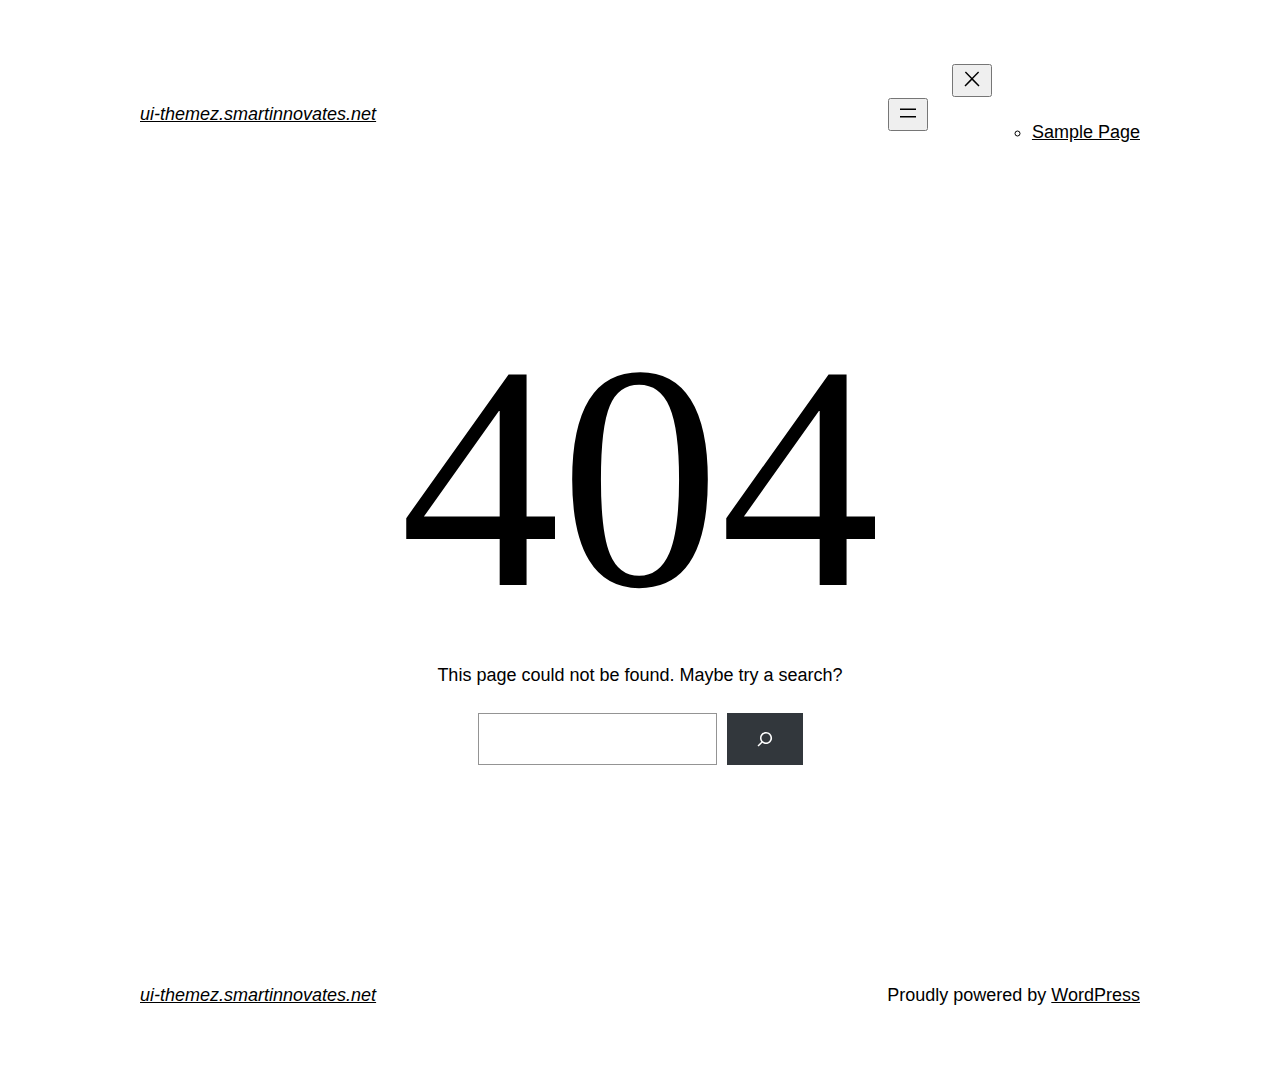
<file: fonts/fa-solid-900.html>
<!DOCTYPE html>
<html lang="en-US">
<head>
	<meta charset="UTF-8" />
	<meta name="viewport" content="width=device-width, initial-scale=1" />
<meta name='robots' content='max-image-preview:large' />
<title>Page not found &#8211; ui-themez.smartinnovates.net</title>
<link rel="alternate" type="application/rss+xml" title="ui-themez.smartinnovates.net &raquo; Feed" href="https://ui-themez.smartinnovates.net/index.php/feed/" />
<link rel="alternate" type="application/rss+xml" title="ui-themez.smartinnovates.net &raquo; Comments Feed" href="https://ui-themez.smartinnovates.net/index.php/comments/feed/" />
<script>
window._wpemojiSettings = {"baseUrl":"https:\/\/s.w.org\/images\/core\/emoji\/15.0.3\/72x72\/","ext":".png","svgUrl":"https:\/\/s.w.org\/images\/core\/emoji\/15.0.3\/svg\/","svgExt":".svg","source":{"concatemoji":"https:\/\/ui-themez.smartinnovates.net\/wp-includes\/js\/wp-emoji-release.min.js?ver=6.6.2"}};
/*! This file is auto-generated */
!function(i,n){var o,s,e;function c(e){try{var t={supportTests:e,timestamp:(new Date).valueOf()};sessionStorage.setItem(o,JSON.stringify(t))}catch(e){}}function p(e,t,n){e.clearRect(0,0,e.canvas.width,e.canvas.height),e.fillText(t,0,0);var t=new Uint32Array(e.getImageData(0,0,e.canvas.width,e.canvas.height).data),r=(e.clearRect(0,0,e.canvas.width,e.canvas.height),e.fillText(n,0,0),new Uint32Array(e.getImageData(0,0,e.canvas.width,e.canvas.height).data));return t.every(function(e,t){return e===r[t]})}function u(e,t,n){switch(t){case"flag":return n(e,"\ud83c\udff3\ufe0f\u200d\u26a7\ufe0f","\ud83c\udff3\ufe0f\u200b\u26a7\ufe0f")?!1:!n(e,"\ud83c\uddfa\ud83c\uddf3","\ud83c\uddfa\u200b\ud83c\uddf3")&&!n(e,"\ud83c\udff4\udb40\udc67\udb40\udc62\udb40\udc65\udb40\udc6e\udb40\udc67\udb40\udc7f","\ud83c\udff4\u200b\udb40\udc67\u200b\udb40\udc62\u200b\udb40\udc65\u200b\udb40\udc6e\u200b\udb40\udc67\u200b\udb40\udc7f");case"emoji":return!n(e,"\ud83d\udc26\u200d\u2b1b","\ud83d\udc26\u200b\u2b1b")}return!1}function f(e,t,n){var r="undefined"!=typeof WorkerGlobalScope&&self instanceof WorkerGlobalScope?new OffscreenCanvas(300,150):i.createElement("canvas"),a=r.getContext("2d",{willReadFrequently:!0}),o=(a.textBaseline="top",a.font="600 32px Arial",{});return e.forEach(function(e){o[e]=t(a,e,n)}),o}function t(e){var t=i.createElement("script");t.src=e,t.defer=!0,i.head.appendChild(t)}"undefined"!=typeof Promise&&(o="wpEmojiSettingsSupports",s=["flag","emoji"],n.supports={everything:!0,everythingExceptFlag:!0},e=new Promise(function(e){i.addEventListener("DOMContentLoaded",e,{once:!0})}),new Promise(function(t){var n=function(){try{var e=JSON.parse(sessionStorage.getItem(o));if("object"==typeof e&&"number"==typeof e.timestamp&&(new Date).valueOf()<e.timestamp+604800&&"object"==typeof e.supportTests)return e.supportTests}catch(e){}return null}();if(!n){if("undefined"!=typeof Worker&&"undefined"!=typeof OffscreenCanvas&&"undefined"!=typeof URL&&URL.createObjectURL&&"undefined"!=typeof Blob)try{var e="postMessage("+f.toString()+"("+[JSON.stringify(s),u.toString(),p.toString()].join(",")+"));",r=new Blob([e],{type:"text/javascript"}),a=new Worker(URL.createObjectURL(r),{name:"wpTestEmojiSupports"});return void(a.onmessage=function(e){c(n=e.data),a.terminate(),t(n)})}catch(e){}c(n=f(s,u,p))}t(n)}).then(function(e){for(var t in e)n.supports[t]=e[t],n.supports.everything=n.supports.everything&&n.supports[t],"flag"!==t&&(n.supports.everythingExceptFlag=n.supports.everythingExceptFlag&&n.supports[t]);n.supports.everythingExceptFlag=n.supports.everythingExceptFlag&&!n.supports.flag,n.DOMReady=!1,n.readyCallback=function(){n.DOMReady=!0}}).then(function(){return e}).then(function(){var e;n.supports.everything||(n.readyCallback(),(e=n.source||{}).concatemoji?t(e.concatemoji):e.wpemoji&&e.twemoji&&(t(e.twemoji),t(e.wpemoji)))}))}((window,document),window._wpemojiSettings);
</script>
<style id='wp-block-site-logo-inline-css'>
.wp-block-site-logo{box-sizing:border-box;line-height:0}.wp-block-site-logo a{display:inline-block;line-height:0}.wp-block-site-logo.is-default-size img{height:auto;width:120px}.wp-block-site-logo img{height:auto;max-width:100%}.wp-block-site-logo a,.wp-block-site-logo img{border-radius:inherit}.wp-block-site-logo.aligncenter{margin-left:auto;margin-right:auto;text-align:center}:root :where(.wp-block-site-logo.is-style-rounded){border-radius:9999px}
</style>
<style id='wp-block-site-title-inline-css'>
:root :where(.wp-block-site-title a){color:inherit}
</style>
<style id='wp-block-group-inline-css'>
.wp-block-group{box-sizing:border-box}:where(.wp-block-group.wp-block-group-is-layout-constrained){position:relative}
</style>
<style id='wp-block-group-theme-inline-css'>
:where(.wp-block-group.has-background){padding:1.25em 2.375em}
</style>
<style id='wp-block-page-list-inline-css'>
.wp-block-navigation .wp-block-page-list{align-items:var(--navigation-layout-align,initial);background-color:inherit;display:flex;flex-direction:var(--navigation-layout-direction,initial);flex-wrap:var(--navigation-layout-wrap,wrap);justify-content:var(--navigation-layout-justify,initial)}.wp-block-navigation .wp-block-navigation-item{background-color:inherit}
</style>
<link rel='stylesheet' id='wp-block-navigation-css' href='https://ui-themez.smartinnovates.net/wp-includes/blocks/navigation/style.min.css?ver=6.6.2' media='all' />
<style id='wp-block-template-part-theme-inline-css'>
:root :where(.wp-block-template-part.has-background){margin-bottom:0;margin-top:0;padding:1.25em 2.375em}
</style>
<style id='wp-block-heading-inline-css'>
h1.has-background,h2.has-background,h3.has-background,h4.has-background,h5.has-background,h6.has-background{padding:1.25em 2.375em}h1.has-text-align-left[style*=writing-mode]:where([style*=vertical-lr]),h1.has-text-align-right[style*=writing-mode]:where([style*=vertical-rl]),h2.has-text-align-left[style*=writing-mode]:where([style*=vertical-lr]),h2.has-text-align-right[style*=writing-mode]:where([style*=vertical-rl]),h3.has-text-align-left[style*=writing-mode]:where([style*=vertical-lr]),h3.has-text-align-right[style*=writing-mode]:where([style*=vertical-rl]),h4.has-text-align-left[style*=writing-mode]:where([style*=vertical-lr]),h4.has-text-align-right[style*=writing-mode]:where([style*=vertical-rl]),h5.has-text-align-left[style*=writing-mode]:where([style*=vertical-lr]),h5.has-text-align-right[style*=writing-mode]:where([style*=vertical-rl]),h6.has-text-align-left[style*=writing-mode]:where([style*=vertical-lr]),h6.has-text-align-right[style*=writing-mode]:where([style*=vertical-rl]){rotate:180deg}
</style>
<style id='wp-block-paragraph-inline-css'>
.is-small-text{font-size:.875em}.is-regular-text{font-size:1em}.is-large-text{font-size:2.25em}.is-larger-text{font-size:3em}.has-drop-cap:not(:focus):first-letter{float:left;font-size:8.4em;font-style:normal;font-weight:100;line-height:.68;margin:.05em .1em 0 0;text-transform:uppercase}body.rtl .has-drop-cap:not(:focus):first-letter{float:none;margin-left:.1em}p.has-drop-cap.has-background{overflow:hidden}:root :where(p.has-background){padding:1.25em 2.375em}:where(p.has-text-color:not(.has-link-color)) a{color:inherit}p.has-text-align-left[style*="writing-mode:vertical-lr"],p.has-text-align-right[style*="writing-mode:vertical-rl"]{rotate:180deg}
</style>
<style id='wp-block-search-inline-css'>
.wp-block-search__button{margin-left:10px;word-break:normal}.wp-block-search__button.has-icon{line-height:0}.wp-block-search__button svg{height:1.25em;min-height:24px;min-width:24px;width:1.25em;fill:currentColor;vertical-align:text-bottom}:where(.wp-block-search__button){border:1px solid #ccc;padding:6px 10px}.wp-block-search__inside-wrapper{display:flex;flex:auto;flex-wrap:nowrap;max-width:100%}.wp-block-search__label{width:100%}.wp-block-search__input{appearance:none;border:1px solid #949494;flex-grow:1;margin-left:0;margin-right:0;min-width:3rem;padding:8px;text-decoration:unset!important}.wp-block-search.wp-block-search__button-only .wp-block-search__button{flex-shrink:0;margin-left:0;max-width:100%}.wp-block-search.wp-block-search__button-only .wp-block-search__button[aria-expanded=true]{max-width:calc(100% - 100px)}.wp-block-search.wp-block-search__button-only .wp-block-search__inside-wrapper{min-width:0!important;transition-property:width}.wp-block-search.wp-block-search__button-only .wp-block-search__input{flex-basis:100%;transition-duration:.3s}.wp-block-search.wp-block-search__button-only.wp-block-search__searchfield-hidden,.wp-block-search.wp-block-search__button-only.wp-block-search__searchfield-hidden .wp-block-search__inside-wrapper{overflow:hidden}.wp-block-search.wp-block-search__button-only.wp-block-search__searchfield-hidden .wp-block-search__input{border-left-width:0!important;border-right-width:0!important;flex-basis:0;flex-grow:0;margin:0;min-width:0!important;padding-left:0!important;padding-right:0!important;width:0!important}:where(.wp-block-search__input){font-family:inherit;font-size:inherit;font-style:inherit;font-weight:inherit;letter-spacing:inherit;line-height:inherit;text-transform:inherit}:where(.wp-block-search__button-inside .wp-block-search__inside-wrapper){border:1px solid #949494;box-sizing:border-box;padding:4px}:where(.wp-block-search__button-inside .wp-block-search__inside-wrapper) .wp-block-search__input{border:none;border-radius:0;padding:0 4px}:where(.wp-block-search__button-inside .wp-block-search__inside-wrapper) .wp-block-search__input:focus{outline:none}:where(.wp-block-search__button-inside .wp-block-search__inside-wrapper) :where(.wp-block-search__button){padding:4px 8px}.wp-block-search.aligncenter .wp-block-search__inside-wrapper{margin:auto}.wp-block[data-align=right] .wp-block-search.wp-block-search__button-only .wp-block-search__inside-wrapper{float:right}
</style>
<style id='wp-block-search-theme-inline-css'>
.wp-block-search .wp-block-search__label{font-weight:700}.wp-block-search__button{border:1px solid #ccc;padding:.375em .625em}
</style>
<style id='wp-emoji-styles-inline-css'>

	img.wp-smiley, img.emoji {
		display: inline !important;
		border: none !important;
		box-shadow: none !important;
		height: 1em !important;
		width: 1em !important;
		margin: 0 0.07em !important;
		vertical-align: -0.1em !important;
		background: none !important;
		padding: 0 !important;
	}
</style>
<style id='wp-block-library-inline-css'>
:root{--wp-admin-theme-color:#007cba;--wp-admin-theme-color--rgb:0,124,186;--wp-admin-theme-color-darker-10:#006ba1;--wp-admin-theme-color-darker-10--rgb:0,107,161;--wp-admin-theme-color-darker-20:#005a87;--wp-admin-theme-color-darker-20--rgb:0,90,135;--wp-admin-border-width-focus:2px;--wp-block-synced-color:#7a00df;--wp-block-synced-color--rgb:122,0,223;--wp-bound-block-color:var(--wp-block-synced-color)}@media (min-resolution:192dpi){:root{--wp-admin-border-width-focus:1.5px}}.wp-element-button{cursor:pointer}:root{--wp--preset--font-size--normal:16px;--wp--preset--font-size--huge:42px}:root .has-very-light-gray-background-color{background-color:#eee}:root .has-very-dark-gray-background-color{background-color:#313131}:root .has-very-light-gray-color{color:#eee}:root .has-very-dark-gray-color{color:#313131}:root .has-vivid-green-cyan-to-vivid-cyan-blue-gradient-background{background:linear-gradient(135deg,#00d084,#0693e3)}:root .has-purple-crush-gradient-background{background:linear-gradient(135deg,#34e2e4,#4721fb 50%,#ab1dfe)}:root .has-hazy-dawn-gradient-background{background:linear-gradient(135deg,#faaca8,#dad0ec)}:root .has-subdued-olive-gradient-background{background:linear-gradient(135deg,#fafae1,#67a671)}:root .has-atomic-cream-gradient-background{background:linear-gradient(135deg,#fdd79a,#004a59)}:root .has-nightshade-gradient-background{background:linear-gradient(135deg,#330968,#31cdcf)}:root .has-midnight-gradient-background{background:linear-gradient(135deg,#020381,#2874fc)}.has-regular-font-size{font-size:1em}.has-larger-font-size{font-size:2.625em}.has-normal-font-size{font-size:var(--wp--preset--font-size--normal)}.has-huge-font-size{font-size:var(--wp--preset--font-size--huge)}.has-text-align-center{text-align:center}.has-text-align-left{text-align:left}.has-text-align-right{text-align:right}#end-resizable-editor-section{display:none}.aligncenter{clear:both}.items-justified-left{justify-content:flex-start}.items-justified-center{justify-content:center}.items-justified-right{justify-content:flex-end}.items-justified-space-between{justify-content:space-between}.screen-reader-text{border:0;clip:rect(1px,1px,1px,1px);clip-path:inset(50%);height:1px;margin:-1px;overflow:hidden;padding:0;position:absolute;width:1px;word-wrap:normal!important}.screen-reader-text:focus{background-color:#ddd;clip:auto!important;clip-path:none;color:#444;display:block;font-size:1em;height:auto;left:5px;line-height:normal;padding:15px 23px 14px;text-decoration:none;top:5px;width:auto;z-index:100000}html :where(.has-border-color){border-style:solid}html :where([style*=border-top-color]){border-top-style:solid}html :where([style*=border-right-color]){border-right-style:solid}html :where([style*=border-bottom-color]){border-bottom-style:solid}html :where([style*=border-left-color]){border-left-style:solid}html :where([style*=border-width]){border-style:solid}html :where([style*=border-top-width]){border-top-style:solid}html :where([style*=border-right-width]){border-right-style:solid}html :where([style*=border-bottom-width]){border-bottom-style:solid}html :where([style*=border-left-width]){border-left-style:solid}html :where(img[class*=wp-image-]){height:auto;max-width:100%}:where(figure){margin:0 0 1em}html :where(.is-position-sticky){--wp-admin--admin-bar--position-offset:var(--wp-admin--admin-bar--height,0px)}@media screen and (max-width:600px){html :where(.is-position-sticky){--wp-admin--admin-bar--position-offset:0px}}
</style>
<style id='global-styles-inline-css'>
:root{--wp--preset--aspect-ratio--square: 1;--wp--preset--aspect-ratio--4-3: 4/3;--wp--preset--aspect-ratio--3-4: 3/4;--wp--preset--aspect-ratio--3-2: 3/2;--wp--preset--aspect-ratio--2-3: 2/3;--wp--preset--aspect-ratio--16-9: 16/9;--wp--preset--aspect-ratio--9-16: 9/16;--wp--preset--color--black: #000000;--wp--preset--color--cyan-bluish-gray: #abb8c3;--wp--preset--color--white: #ffffff;--wp--preset--color--pale-pink: #f78da7;--wp--preset--color--vivid-red: #cf2e2e;--wp--preset--color--luminous-vivid-orange: #ff6900;--wp--preset--color--luminous-vivid-amber: #fcb900;--wp--preset--color--light-green-cyan: #7bdcb5;--wp--preset--color--vivid-green-cyan: #00d084;--wp--preset--color--pale-cyan-blue: #8ed1fc;--wp--preset--color--vivid-cyan-blue: #0693e3;--wp--preset--color--vivid-purple: #9b51e0;--wp--preset--color--foreground: #000000;--wp--preset--color--background: #ffffff;--wp--preset--color--primary: #1a4548;--wp--preset--color--secondary: #ffe2c7;--wp--preset--color--tertiary: #F6F6F6;--wp--preset--gradient--vivid-cyan-blue-to-vivid-purple: linear-gradient(135deg,rgba(6,147,227,1) 0%,rgb(155,81,224) 100%);--wp--preset--gradient--light-green-cyan-to-vivid-green-cyan: linear-gradient(135deg,rgb(122,220,180) 0%,rgb(0,208,130) 100%);--wp--preset--gradient--luminous-vivid-amber-to-luminous-vivid-orange: linear-gradient(135deg,rgba(252,185,0,1) 0%,rgba(255,105,0,1) 100%);--wp--preset--gradient--luminous-vivid-orange-to-vivid-red: linear-gradient(135deg,rgba(255,105,0,1) 0%,rgb(207,46,46) 100%);--wp--preset--gradient--very-light-gray-to-cyan-bluish-gray: linear-gradient(135deg,rgb(238,238,238) 0%,rgb(169,184,195) 100%);--wp--preset--gradient--cool-to-warm-spectrum: linear-gradient(135deg,rgb(74,234,220) 0%,rgb(151,120,209) 20%,rgb(207,42,186) 40%,rgb(238,44,130) 60%,rgb(251,105,98) 80%,rgb(254,248,76) 100%);--wp--preset--gradient--blush-light-purple: linear-gradient(135deg,rgb(255,206,236) 0%,rgb(152,150,240) 100%);--wp--preset--gradient--blush-bordeaux: linear-gradient(135deg,rgb(254,205,165) 0%,rgb(254,45,45) 50%,rgb(107,0,62) 100%);--wp--preset--gradient--luminous-dusk: linear-gradient(135deg,rgb(255,203,112) 0%,rgb(199,81,192) 50%,rgb(65,88,208) 100%);--wp--preset--gradient--pale-ocean: linear-gradient(135deg,rgb(255,245,203) 0%,rgb(182,227,212) 50%,rgb(51,167,181) 100%);--wp--preset--gradient--electric-grass: linear-gradient(135deg,rgb(202,248,128) 0%,rgb(113,206,126) 100%);--wp--preset--gradient--midnight: linear-gradient(135deg,rgb(2,3,129) 0%,rgb(40,116,252) 100%);--wp--preset--gradient--vertical-secondary-to-tertiary: linear-gradient(to bottom,var(--wp--preset--color--secondary) 0%,var(--wp--preset--color--tertiary) 100%);--wp--preset--gradient--vertical-secondary-to-background: linear-gradient(to bottom,var(--wp--preset--color--secondary) 0%,var(--wp--preset--color--background) 100%);--wp--preset--gradient--vertical-tertiary-to-background: linear-gradient(to bottom,var(--wp--preset--color--tertiary) 0%,var(--wp--preset--color--background) 100%);--wp--preset--gradient--diagonal-primary-to-foreground: linear-gradient(to bottom right,var(--wp--preset--color--primary) 0%,var(--wp--preset--color--foreground) 100%);--wp--preset--gradient--diagonal-secondary-to-background: linear-gradient(to bottom right,var(--wp--preset--color--secondary) 50%,var(--wp--preset--color--background) 50%);--wp--preset--gradient--diagonal-background-to-secondary: linear-gradient(to bottom right,var(--wp--preset--color--background) 50%,var(--wp--preset--color--secondary) 50%);--wp--preset--gradient--diagonal-tertiary-to-background: linear-gradient(to bottom right,var(--wp--preset--color--tertiary) 50%,var(--wp--preset--color--background) 50%);--wp--preset--gradient--diagonal-background-to-tertiary: linear-gradient(to bottom right,var(--wp--preset--color--background) 50%,var(--wp--preset--color--tertiary) 50%);--wp--preset--font-size--small: 1rem;--wp--preset--font-size--medium: 1.125rem;--wp--preset--font-size--large: 1.75rem;--wp--preset--font-size--x-large: clamp(1.75rem, 3vw, 2.25rem);--wp--preset--font-family--system-font: -apple-system,BlinkMacSystemFont,"Segoe UI",Roboto,Oxygen-Sans,Ubuntu,Cantarell,"Helvetica Neue",sans-serif;--wp--preset--font-family--source-serif-pro: "Source Serif Pro", serif;--wp--preset--spacing--20: 0.44rem;--wp--preset--spacing--30: 0.67rem;--wp--preset--spacing--40: 1rem;--wp--preset--spacing--50: 1.5rem;--wp--preset--spacing--60: 2.25rem;--wp--preset--spacing--70: 3.38rem;--wp--preset--spacing--80: 5.06rem;--wp--preset--shadow--natural: 6px 6px 9px rgba(0, 0, 0, 0.2);--wp--preset--shadow--deep: 12px 12px 50px rgba(0, 0, 0, 0.4);--wp--preset--shadow--sharp: 6px 6px 0px rgba(0, 0, 0, 0.2);--wp--preset--shadow--outlined: 6px 6px 0px -3px rgba(255, 255, 255, 1), 6px 6px rgba(0, 0, 0, 1);--wp--preset--shadow--crisp: 6px 6px 0px rgba(0, 0, 0, 1);--wp--custom--spacing--small: max(1.25rem, 5vw);--wp--custom--spacing--medium: clamp(2rem, 8vw, calc(4 * var(--wp--style--block-gap)));--wp--custom--spacing--large: clamp(4rem, 10vw, 8rem);--wp--custom--spacing--outer: var(--wp--custom--spacing--small, 1.25rem);--wp--custom--typography--font-size--huge: clamp(2.25rem, 4vw, 2.75rem);--wp--custom--typography--font-size--gigantic: clamp(2.75rem, 6vw, 3.25rem);--wp--custom--typography--font-size--colossal: clamp(3.25rem, 8vw, 6.25rem);--wp--custom--typography--line-height--tiny: 1.15;--wp--custom--typography--line-height--small: 1.2;--wp--custom--typography--line-height--medium: 1.4;--wp--custom--typography--line-height--normal: 1.6;}:root { --wp--style--global--content-size: 650px;--wp--style--global--wide-size: 1000px; }:where(body) { margin: 0; }.wp-site-blocks > .alignleft { float: left; margin-right: 2em; }.wp-site-blocks > .alignright { float: right; margin-left: 2em; }.wp-site-blocks > .aligncenter { justify-content: center; margin-left: auto; margin-right: auto; }:where(.wp-site-blocks) > * { margin-block-start: 1.5rem; margin-block-end: 0; }:where(.wp-site-blocks) > :first-child { margin-block-start: 0; }:where(.wp-site-blocks) > :last-child { margin-block-end: 0; }:root { --wp--style--block-gap: 1.5rem; }:root :where(.is-layout-flow) > :first-child{margin-block-start: 0;}:root :where(.is-layout-flow) > :last-child{margin-block-end: 0;}:root :where(.is-layout-flow) > *{margin-block-start: 1.5rem;margin-block-end: 0;}:root :where(.is-layout-constrained) > :first-child{margin-block-start: 0;}:root :where(.is-layout-constrained) > :last-child{margin-block-end: 0;}:root :where(.is-layout-constrained) > *{margin-block-start: 1.5rem;margin-block-end: 0;}:root :where(.is-layout-flex){gap: 1.5rem;}:root :where(.is-layout-grid){gap: 1.5rem;}.is-layout-flow > .alignleft{float: left;margin-inline-start: 0;margin-inline-end: 2em;}.is-layout-flow > .alignright{float: right;margin-inline-start: 2em;margin-inline-end: 0;}.is-layout-flow > .aligncenter{margin-left: auto !important;margin-right: auto !important;}.is-layout-constrained > .alignleft{float: left;margin-inline-start: 0;margin-inline-end: 2em;}.is-layout-constrained > .alignright{float: right;margin-inline-start: 2em;margin-inline-end: 0;}.is-layout-constrained > .aligncenter{margin-left: auto !important;margin-right: auto !important;}.is-layout-constrained > :where(:not(.alignleft):not(.alignright):not(.alignfull)){max-width: var(--wp--style--global--content-size);margin-left: auto !important;margin-right: auto !important;}.is-layout-constrained > .alignwide{max-width: var(--wp--style--global--wide-size);}body .is-layout-flex{display: flex;}.is-layout-flex{flex-wrap: wrap;align-items: center;}.is-layout-flex > :is(*, div){margin: 0;}body .is-layout-grid{display: grid;}.is-layout-grid > :is(*, div){margin: 0;}body{background-color: var(--wp--preset--color--background);color: var(--wp--preset--color--foreground);font-family: var(--wp--preset--font-family--system-font);font-size: var(--wp--preset--font-size--medium);line-height: var(--wp--custom--typography--line-height--normal);padding-top: 0px;padding-right: 0px;padding-bottom: 0px;padding-left: 0px;}a:where(:not(.wp-element-button)){color: var(--wp--preset--color--foreground);text-decoration: underline;}h1{font-family: var(--wp--preset--font-family--source-serif-pro);font-size: var(--wp--custom--typography--font-size--colossal);font-weight: 300;line-height: var(--wp--custom--typography--line-height--tiny);}h2{font-family: var(--wp--preset--font-family--source-serif-pro);font-size: var(--wp--custom--typography--font-size--gigantic);font-weight: 300;line-height: var(--wp--custom--typography--line-height--small);}h3{font-family: var(--wp--preset--font-family--source-serif-pro);font-size: var(--wp--custom--typography--font-size--huge);font-weight: 300;line-height: var(--wp--custom--typography--line-height--tiny);}h4{font-family: var(--wp--preset--font-family--source-serif-pro);font-size: var(--wp--preset--font-size--x-large);font-weight: 300;line-height: var(--wp--custom--typography--line-height--tiny);}h5{font-family: var(--wp--preset--font-family--system-font);font-size: var(--wp--preset--font-size--medium);font-weight: 700;line-height: var(--wp--custom--typography--line-height--normal);text-transform: uppercase;}h6{font-family: var(--wp--preset--font-family--system-font);font-size: var(--wp--preset--font-size--medium);font-weight: 400;line-height: var(--wp--custom--typography--line-height--normal);text-transform: uppercase;}:root :where(.wp-element-button, .wp-block-button__link){background-color: #32373c;border-width: 0;color: #fff;font-family: inherit;font-size: inherit;line-height: inherit;padding: calc(0.667em + 2px) calc(1.333em + 2px);text-decoration: none;}.has-black-color{color: var(--wp--preset--color--black) !important;}.has-cyan-bluish-gray-color{color: var(--wp--preset--color--cyan-bluish-gray) !important;}.has-white-color{color: var(--wp--preset--color--white) !important;}.has-pale-pink-color{color: var(--wp--preset--color--pale-pink) !important;}.has-vivid-red-color{color: var(--wp--preset--color--vivid-red) !important;}.has-luminous-vivid-orange-color{color: var(--wp--preset--color--luminous-vivid-orange) !important;}.has-luminous-vivid-amber-color{color: var(--wp--preset--color--luminous-vivid-amber) !important;}.has-light-green-cyan-color{color: var(--wp--preset--color--light-green-cyan) !important;}.has-vivid-green-cyan-color{color: var(--wp--preset--color--vivid-green-cyan) !important;}.has-pale-cyan-blue-color{color: var(--wp--preset--color--pale-cyan-blue) !important;}.has-vivid-cyan-blue-color{color: var(--wp--preset--color--vivid-cyan-blue) !important;}.has-vivid-purple-color{color: var(--wp--preset--color--vivid-purple) !important;}.has-foreground-color{color: var(--wp--preset--color--foreground) !important;}.has-background-color{color: var(--wp--preset--color--background) !important;}.has-primary-color{color: var(--wp--preset--color--primary) !important;}.has-secondary-color{color: var(--wp--preset--color--secondary) !important;}.has-tertiary-color{color: var(--wp--preset--color--tertiary) !important;}.has-black-background-color{background-color: var(--wp--preset--color--black) !important;}.has-cyan-bluish-gray-background-color{background-color: var(--wp--preset--color--cyan-bluish-gray) !important;}.has-white-background-color{background-color: var(--wp--preset--color--white) !important;}.has-pale-pink-background-color{background-color: var(--wp--preset--color--pale-pink) !important;}.has-vivid-red-background-color{background-color: var(--wp--preset--color--vivid-red) !important;}.has-luminous-vivid-orange-background-color{background-color: var(--wp--preset--color--luminous-vivid-orange) !important;}.has-luminous-vivid-amber-background-color{background-color: var(--wp--preset--color--luminous-vivid-amber) !important;}.has-light-green-cyan-background-color{background-color: var(--wp--preset--color--light-green-cyan) !important;}.has-vivid-green-cyan-background-color{background-color: var(--wp--preset--color--vivid-green-cyan) !important;}.has-pale-cyan-blue-background-color{background-color: var(--wp--preset--color--pale-cyan-blue) !important;}.has-vivid-cyan-blue-background-color{background-color: var(--wp--preset--color--vivid-cyan-blue) !important;}.has-vivid-purple-background-color{background-color: var(--wp--preset--color--vivid-purple) !important;}.has-foreground-background-color{background-color: var(--wp--preset--color--foreground) !important;}.has-background-background-color{background-color: var(--wp--preset--color--background) !important;}.has-primary-background-color{background-color: var(--wp--preset--color--primary) !important;}.has-secondary-background-color{background-color: var(--wp--preset--color--secondary) !important;}.has-tertiary-background-color{background-color: var(--wp--preset--color--tertiary) !important;}.has-black-border-color{border-color: var(--wp--preset--color--black) !important;}.has-cyan-bluish-gray-border-color{border-color: var(--wp--preset--color--cyan-bluish-gray) !important;}.has-white-border-color{border-color: var(--wp--preset--color--white) !important;}.has-pale-pink-border-color{border-color: var(--wp--preset--color--pale-pink) !important;}.has-vivid-red-border-color{border-color: var(--wp--preset--color--vivid-red) !important;}.has-luminous-vivid-orange-border-color{border-color: var(--wp--preset--color--luminous-vivid-orange) !important;}.has-luminous-vivid-amber-border-color{border-color: var(--wp--preset--color--luminous-vivid-amber) !important;}.has-light-green-cyan-border-color{border-color: var(--wp--preset--color--light-green-cyan) !important;}.has-vivid-green-cyan-border-color{border-color: var(--wp--preset--color--vivid-green-cyan) !important;}.has-pale-cyan-blue-border-color{border-color: var(--wp--preset--color--pale-cyan-blue) !important;}.has-vivid-cyan-blue-border-color{border-color: var(--wp--preset--color--vivid-cyan-blue) !important;}.has-vivid-purple-border-color{border-color: var(--wp--preset--color--vivid-purple) !important;}.has-foreground-border-color{border-color: var(--wp--preset--color--foreground) !important;}.has-background-border-color{border-color: var(--wp--preset--color--background) !important;}.has-primary-border-color{border-color: var(--wp--preset--color--primary) !important;}.has-secondary-border-color{border-color: var(--wp--preset--color--secondary) !important;}.has-tertiary-border-color{border-color: var(--wp--preset--color--tertiary) !important;}.has-vivid-cyan-blue-to-vivid-purple-gradient-background{background: var(--wp--preset--gradient--vivid-cyan-blue-to-vivid-purple) !important;}.has-light-green-cyan-to-vivid-green-cyan-gradient-background{background: var(--wp--preset--gradient--light-green-cyan-to-vivid-green-cyan) !important;}.has-luminous-vivid-amber-to-luminous-vivid-orange-gradient-background{background: var(--wp--preset--gradient--luminous-vivid-amber-to-luminous-vivid-orange) !important;}.has-luminous-vivid-orange-to-vivid-red-gradient-background{background: var(--wp--preset--gradient--luminous-vivid-orange-to-vivid-red) !important;}.has-very-light-gray-to-cyan-bluish-gray-gradient-background{background: var(--wp--preset--gradient--very-light-gray-to-cyan-bluish-gray) !important;}.has-cool-to-warm-spectrum-gradient-background{background: var(--wp--preset--gradient--cool-to-warm-spectrum) !important;}.has-blush-light-purple-gradient-background{background: var(--wp--preset--gradient--blush-light-purple) !important;}.has-blush-bordeaux-gradient-background{background: var(--wp--preset--gradient--blush-bordeaux) !important;}.has-luminous-dusk-gradient-background{background: var(--wp--preset--gradient--luminous-dusk) !important;}.has-pale-ocean-gradient-background{background: var(--wp--preset--gradient--pale-ocean) !important;}.has-electric-grass-gradient-background{background: var(--wp--preset--gradient--electric-grass) !important;}.has-midnight-gradient-background{background: var(--wp--preset--gradient--midnight) !important;}.has-vertical-secondary-to-tertiary-gradient-background{background: var(--wp--preset--gradient--vertical-secondary-to-tertiary) !important;}.has-vertical-secondary-to-background-gradient-background{background: var(--wp--preset--gradient--vertical-secondary-to-background) !important;}.has-vertical-tertiary-to-background-gradient-background{background: var(--wp--preset--gradient--vertical-tertiary-to-background) !important;}.has-diagonal-primary-to-foreground-gradient-background{background: var(--wp--preset--gradient--diagonal-primary-to-foreground) !important;}.has-diagonal-secondary-to-background-gradient-background{background: var(--wp--preset--gradient--diagonal-secondary-to-background) !important;}.has-diagonal-background-to-secondary-gradient-background{background: var(--wp--preset--gradient--diagonal-background-to-secondary) !important;}.has-diagonal-tertiary-to-background-gradient-background{background: var(--wp--preset--gradient--diagonal-tertiary-to-background) !important;}.has-diagonal-background-to-tertiary-gradient-background{background: var(--wp--preset--gradient--diagonal-background-to-tertiary) !important;}.has-small-font-size{font-size: var(--wp--preset--font-size--small) !important;}.has-medium-font-size{font-size: var(--wp--preset--font-size--medium) !important;}.has-large-font-size{font-size: var(--wp--preset--font-size--large) !important;}.has-x-large-font-size{font-size: var(--wp--preset--font-size--x-large) !important;}.has-system-font-font-family{font-family: var(--wp--preset--font-family--system-font) !important;}.has-source-serif-pro-font-family{font-family: var(--wp--preset--font-family--source-serif-pro) !important;}
:root :where(.wp-block-site-title){font-family: var(--wp--preset--font-family--system-font);font-size: var(--wp--preset--font-size--medium);font-style: italic;font-weight: normal;line-height: var(--wp--custom--typography--line-height--normal);}
</style>
<style id='core-block-supports-inline-css'>
.wp-container-core-navigation-is-layout-1{justify-content:flex-end;}.wp-container-core-group-is-layout-2{justify-content:space-between;}.wp-container-core-group-is-layout-6{justify-content:space-between;}
</style>
<style id='wp-block-template-skip-link-inline-css'>

		.skip-link.screen-reader-text {
			border: 0;
			clip: rect(1px,1px,1px,1px);
			clip-path: inset(50%);
			height: 1px;
			margin: -1px;
			overflow: hidden;
			padding: 0;
			position: absolute !important;
			width: 1px;
			word-wrap: normal !important;
		}

		.skip-link.screen-reader-text:focus {
			background-color: #eee;
			clip: auto !important;
			clip-path: none;
			color: #444;
			display: block;
			font-size: 1em;
			height: auto;
			left: 5px;
			line-height: normal;
			padding: 15px 23px 14px;
			text-decoration: none;
			top: 5px;
			width: auto;
			z-index: 100000;
		}
</style>
<link rel='stylesheet' id='twentytwentytwo-style-css' href='https://ui-themez.smartinnovates.net/wp-content/themes/twentytwentytwo/style.css?ver=1.2' media='all' />
<link rel="https://api.w.org/" href="https://ui-themez.smartinnovates.net/index.php/wp-json/" /><link rel="EditURI" type="application/rsd+xml" title="RSD" href="https://ui-themez.smartinnovates.net/xmlrpc.php?rsd" />
<meta name="generator" content="WordPress 6.6.2" />
<script id="wp-load-polyfill-importmap">
( HTMLScriptElement.supports && HTMLScriptElement.supports("importmap") ) || document.write( '<script src="https://ui-themez.smartinnovates.net/wp-includes/js/dist/vendor/wp-polyfill-importmap.min.js?ver=1.8.2"></scr' + 'ipt>' );
</script>
<script type="importmap" id="wp-importmap">
{"imports":{"@wordpress\/interactivity":"https:\/\/ui-themez.smartinnovates.net\/wp-includes\/js\/dist\/interactivity.min.js?ver=6.6.2"}}
</script>
<script type="module" src="https://ui-themez.smartinnovates.net/wp-includes/blocks/navigation/view.min.js?ver=6.6.2" id="@wordpress/block-library/navigation-js-module"></script>
<link rel="modulepreload" href="https://ui-themez.smartinnovates.net/wp-includes/js/dist/interactivity.min.js?ver=6.6.2" id="@wordpress/interactivity-js-modulepreload"><style id='wp-fonts-local'>
@font-face{font-family:"Source Serif Pro";font-style:normal;font-weight:200 900;font-display:fallback;src:url('https://ui-themez.smartinnovates.net/wp-content/themes/twentytwentytwo/assets/fonts/source-serif-pro/SourceSerif4Variable-Roman.ttf.woff2') format('woff2');font-stretch:normal;}
@font-face{font-family:"Source Serif Pro";font-style:italic;font-weight:200 900;font-display:fallback;src:url('https://ui-themez.smartinnovates.net/wp-content/themes/twentytwentytwo/assets/fonts/source-serif-pro/SourceSerif4Variable-Italic.ttf.woff2') format('woff2');font-stretch:normal;}
</style>
</head>

<body class="error404 wp-embed-responsive">

<div class="wp-site-blocks"><header class="wp-block-template-part">
<div class="wp-block-group is-layout-constrained wp-block-group-is-layout-constrained">
<div class="wp-block-group alignwide is-content-justification-space-between is-layout-flex wp-container-core-group-is-layout-2 wp-block-group-is-layout-flex" style="padding-top:var(--wp--custom--spacing--small, 1.25rem);padding-bottom:var(--wp--custom--spacing--large, 8rem)">
<div class="wp-block-group is-layout-flex wp-block-group-is-layout-flex">

<h1 class="wp-block-site-title"><a href="https://ui-themez.smartinnovates.net" target="_self" rel="home">ui-themez.smartinnovates.net</a></h1></div>


<nav class="is-responsive items-justified-right wp-block-navigation is-content-justification-right is-layout-flex wp-container-core-navigation-is-layout-1 wp-block-navigation-is-layout-flex" aria-label="" 
		 data-wp-interactive="core/navigation" data-wp-context='{"overlayOpenedBy":{"click":false,"hover":false,"focus":false},"type":"overlay","roleAttribute":"","ariaLabel":"Menu"}'><button aria-haspopup="dialog" aria-label="Open menu" class="wp-block-navigation__responsive-container-open " 
				data-wp-on-async--click="actions.openMenuOnClick"
				data-wp-on--keydown="actions.handleMenuKeydown"
			><svg width="24" height="24" xmlns="http://www.w3.org/2000/svg" viewBox="0 0 24 24" aria-hidden="true" focusable="false"><rect x="4" y="7.5" width="16" height="1.5" /><rect x="4" y="15" width="16" height="1.5" /></svg></button>
				<div class="wp-block-navigation__responsive-container  "  id="modal-1" 
				data-wp-class--has-modal-open="state.isMenuOpen"
				data-wp-class--is-menu-open="state.isMenuOpen"
				data-wp-watch="callbacks.initMenu"
				data-wp-on--keydown="actions.handleMenuKeydown"
				data-wp-on-async--focusout="actions.handleMenuFocusout"
				tabindex="-1"
			>
					<div class="wp-block-navigation__responsive-close" tabindex="-1">
						<div class="wp-block-navigation__responsive-dialog" 
				data-wp-bind--aria-modal="state.ariaModal"
				data-wp-bind--aria-label="state.ariaLabel"
				data-wp-bind--role="state.roleAttribute"
			>
							<button aria-label="Close menu" class="wp-block-navigation__responsive-container-close" 
				data-wp-on-async--click="actions.closeMenuOnClick"
			><svg xmlns="http://www.w3.org/2000/svg" viewBox="0 0 24 24" width="24" height="24" aria-hidden="true" focusable="false"><path d="M13 11.8l6.1-6.3-1-1-6.1 6.2-6.1-6.2-1 1 6.1 6.3-6.5 6.7 1 1 6.5-6.6 6.5 6.6 1-1z"></path></svg></button>
							<div class="wp-block-navigation__responsive-container-content" 
				data-wp-watch="callbacks.focusFirstElement"
			 id="modal-1-content">
								<ul class="wp-block-navigation__container is-responsive items-justified-right wp-block-navigation"><ul class="wp-block-page-list"><li class="wp-block-pages-list__item wp-block-navigation-item open-on-hover-click"><a class="wp-block-pages-list__item__link wp-block-navigation-item__content" href="https://ui-themez.smartinnovates.net/index.php/sample-page/">Sample Page</a></li></ul></ul>
							</div>
						</div>
					</div>
				</div></nav></div>
</div>
</header>


<main class="wp-block-group is-layout-flow wp-block-group-is-layout-flow">
<div class="wp-block-group is-layout-constrained wp-block-group-is-layout-constrained">

					<h2 class="has-text-align-center wp-block-heading" style="font-size:clamp(4rem, 40vw, 20rem);font-weight:200;line-height:1">404</h2>
					
					
					<p class="has-text-align-center">This page could not be found. Maybe try a search?</p>
					
					<form role="search" method="get" action="https://ui-themez.smartinnovates.net/" class="wp-block-search__button-outside wp-block-search__icon-button aligncenter wp-block-search"    ><label class="wp-block-search__label screen-reader-text" for="wp-block-search__input-2" >Search</label><div class="wp-block-search__inside-wrapper "  style="width: 50%"><input class="wp-block-search__input" id="wp-block-search__input-2" placeholder="" value="" type="search" name="s" required /><button aria-label="Search" class="wp-block-search__button has-icon wp-element-button" type="submit" ><svg class="search-icon" viewBox="0 0 24 24" width="24" height="24">
					<path d="M13 5c-3.3 0-6 2.7-6 6 0 1.4.5 2.7 1.3 3.7l-3.8 3.8 1.1 1.1 3.8-3.8c1 .8 2.3 1.3 3.7 1.3 3.3 0 6-2.7 6-6S16.3 5 13 5zm0 10.5c-2.5 0-4.5-2-4.5-4.5s2-4.5 4.5-4.5 4.5 2 4.5 4.5-2 4.5-4.5 4.5z"></path>
				</svg></button></div></form>
</div>
</main>


<footer class="wp-block-template-part">
<div class="wp-block-group is-layout-constrained wp-block-group-is-layout-constrained" style="padding-top:var(--wp--custom--spacing--large, 8rem)">

					<div class="wp-block-group alignfull is-layout-constrained wp-block-group-is-layout-constrained">
					<div class="wp-block-group alignwide is-content-justification-space-between is-layout-flex wp-container-core-group-is-layout-6 wp-block-group-is-layout-flex" style="padding-top:4rem;padding-bottom:4rem"><p class="wp-block-site-title"><a href="https://ui-themez.smartinnovates.net" target="_self" rel="home">ui-themez.smartinnovates.net</a></p>

					
					<p class="has-text-align-right">Proudly powered by <a href="https://wordpress.org" rel="nofollow">WordPress</a></p>
					</div>
					</div>
					
</div>

</footer>
</div>
<script id="wp-block-template-skip-link-js-after">
	( function() {
		var skipLinkTarget = document.querySelector( 'main' ),
			sibling,
			skipLinkTargetID,
			skipLink;

		// Early exit if a skip-link target can't be located.
		if ( ! skipLinkTarget ) {
			return;
		}

		/*
		 * Get the site wrapper.
		 * The skip-link will be injected in the beginning of it.
		 */
		sibling = document.querySelector( '.wp-site-blocks' );

		// Early exit if the root element was not found.
		if ( ! sibling ) {
			return;
		}

		// Get the skip-link target's ID, and generate one if it doesn't exist.
		skipLinkTargetID = skipLinkTarget.id;
		if ( ! skipLinkTargetID ) {
			skipLinkTargetID = 'wp--skip-link--target';
			skipLinkTarget.id = skipLinkTargetID;
		}

		// Create the skip link.
		skipLink = document.createElement( 'a' );
		skipLink.classList.add( 'skip-link', 'screen-reader-text' );
		skipLink.href = '#' + skipLinkTargetID;
		skipLink.innerHTML = 'Skip to content';

		// Inject the skip link.
		sibling.parentElement.insertBefore( skipLink, sibling );
	}() );
	
</script>
</body>
</html>

<!-- plugin=object-cache-pro client=phpredis metric#hits=904 metric#misses=54 metric#hit-ratio=94.4 metric#bytes=131128 metric#prefetches=17 metric#store-reads=52 metric#store-writes=3 metric#store-hits=31 metric#store-misses=45 metric#sql-queries=3 metric#ms-total=306.46 metric#ms-cache=9.45 metric#ms-cache-avg=0.1750 metric#ms-cache-ratio=3.1 sample#redis-hits=7942 sample#redis-misses=1598 sample#redis-hit-ratio=83.2 sample#redis-ops-per-sec=32 sample#redis-evicted-keys=0 sample#redis-used-memory=415090040 sample#redis-used-memory-rss=431104000 sample#redis-memory-fragmentation-ratio=1.0 sample#redis-connected-clients=1 sample#redis-tracking-clients=0 sample#redis-rejected-connections=0 sample#redis-keys=355 -->
</file>
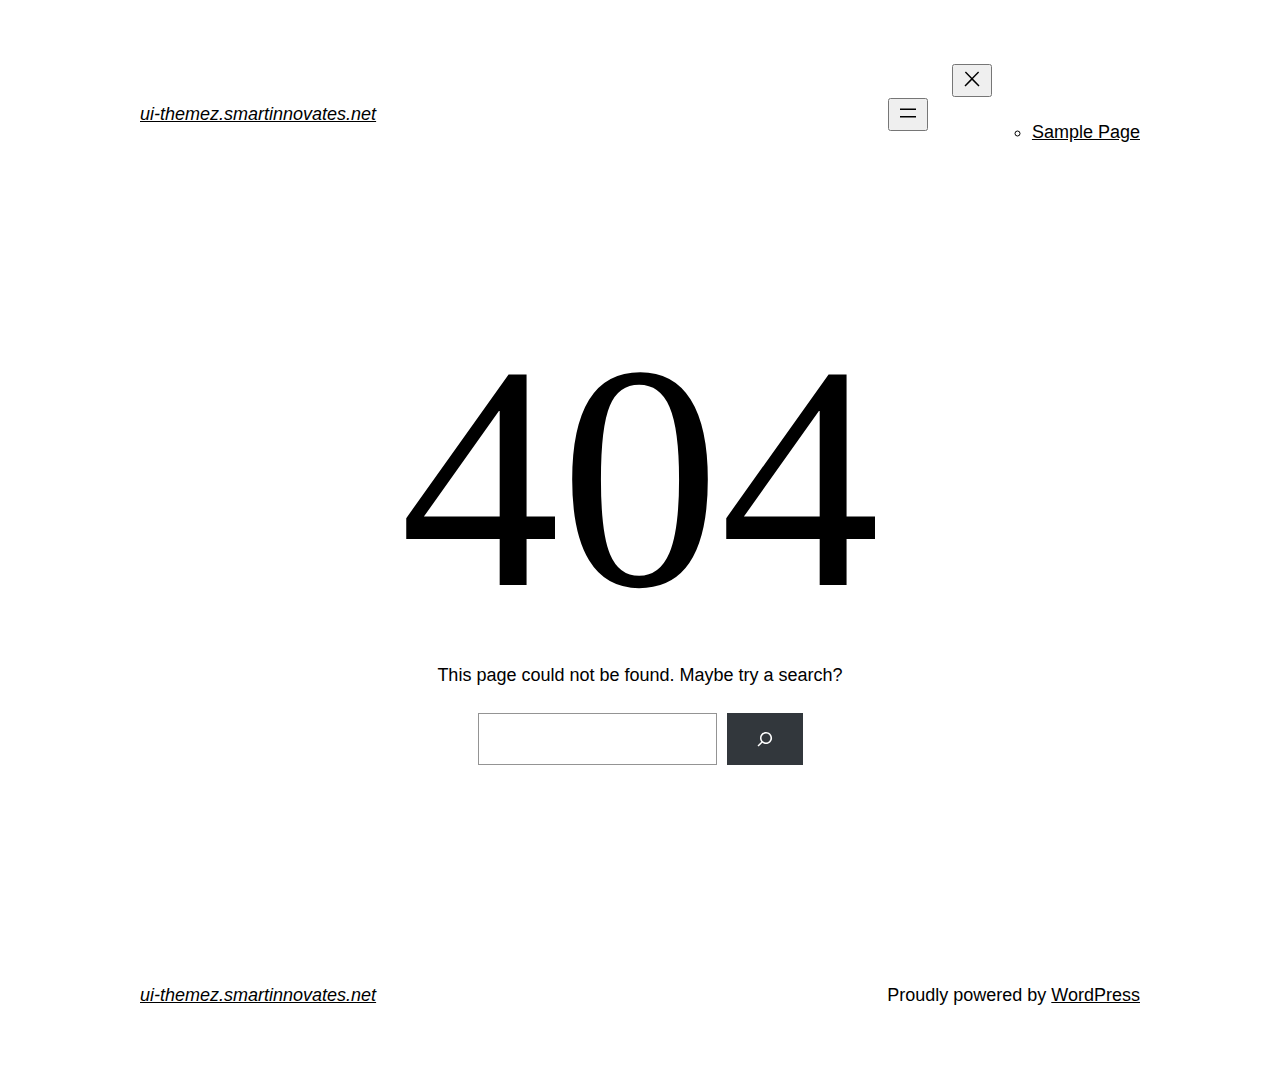
<file: fonts/ionicons28b5.html>
<!DOCTYPE html>
<html lang="en-US">
<head>
	<meta charset="UTF-8" />
	<meta name="viewport" content="width=device-width, initial-scale=1" />
<meta name='robots' content='max-image-preview:large' />
<title>Page not found &#8211; ui-themez.smartinnovates.net</title>
<link rel="alternate" type="application/rss+xml" title="ui-themez.smartinnovates.net &raquo; Feed" href="https://ui-themez.smartinnovates.net/index.php/feed/" />
<link rel="alternate" type="application/rss+xml" title="ui-themez.smartinnovates.net &raquo; Comments Feed" href="https://ui-themez.smartinnovates.net/index.php/comments/feed/" />
<script>
window._wpemojiSettings = {"baseUrl":"https:\/\/s.w.org\/images\/core\/emoji\/15.0.3\/72x72\/","ext":".png","svgUrl":"https:\/\/s.w.org\/images\/core\/emoji\/15.0.3\/svg\/","svgExt":".svg","source":{"concatemoji":"https:\/\/ui-themez.smartinnovates.net\/wp-includes\/js\/wp-emoji-release.min.js?ver=6.6.2"}};
/*! This file is auto-generated */
!function(i,n){var o,s,e;function c(e){try{var t={supportTests:e,timestamp:(new Date).valueOf()};sessionStorage.setItem(o,JSON.stringify(t))}catch(e){}}function p(e,t,n){e.clearRect(0,0,e.canvas.width,e.canvas.height),e.fillText(t,0,0);var t=new Uint32Array(e.getImageData(0,0,e.canvas.width,e.canvas.height).data),r=(e.clearRect(0,0,e.canvas.width,e.canvas.height),e.fillText(n,0,0),new Uint32Array(e.getImageData(0,0,e.canvas.width,e.canvas.height).data));return t.every(function(e,t){return e===r[t]})}function u(e,t,n){switch(t){case"flag":return n(e,"\ud83c\udff3\ufe0f\u200d\u26a7\ufe0f","\ud83c\udff3\ufe0f\u200b\u26a7\ufe0f")?!1:!n(e,"\ud83c\uddfa\ud83c\uddf3","\ud83c\uddfa\u200b\ud83c\uddf3")&&!n(e,"\ud83c\udff4\udb40\udc67\udb40\udc62\udb40\udc65\udb40\udc6e\udb40\udc67\udb40\udc7f","\ud83c\udff4\u200b\udb40\udc67\u200b\udb40\udc62\u200b\udb40\udc65\u200b\udb40\udc6e\u200b\udb40\udc67\u200b\udb40\udc7f");case"emoji":return!n(e,"\ud83d\udc26\u200d\u2b1b","\ud83d\udc26\u200b\u2b1b")}return!1}function f(e,t,n){var r="undefined"!=typeof WorkerGlobalScope&&self instanceof WorkerGlobalScope?new OffscreenCanvas(300,150):i.createElement("canvas"),a=r.getContext("2d",{willReadFrequently:!0}),o=(a.textBaseline="top",a.font="600 32px Arial",{});return e.forEach(function(e){o[e]=t(a,e,n)}),o}function t(e){var t=i.createElement("script");t.src=e,t.defer=!0,i.head.appendChild(t)}"undefined"!=typeof Promise&&(o="wpEmojiSettingsSupports",s=["flag","emoji"],n.supports={everything:!0,everythingExceptFlag:!0},e=new Promise(function(e){i.addEventListener("DOMContentLoaded",e,{once:!0})}),new Promise(function(t){var n=function(){try{var e=JSON.parse(sessionStorage.getItem(o));if("object"==typeof e&&"number"==typeof e.timestamp&&(new Date).valueOf()<e.timestamp+604800&&"object"==typeof e.supportTests)return e.supportTests}catch(e){}return null}();if(!n){if("undefined"!=typeof Worker&&"undefined"!=typeof OffscreenCanvas&&"undefined"!=typeof URL&&URL.createObjectURL&&"undefined"!=typeof Blob)try{var e="postMessage("+f.toString()+"("+[JSON.stringify(s),u.toString(),p.toString()].join(",")+"));",r=new Blob([e],{type:"text/javascript"}),a=new Worker(URL.createObjectURL(r),{name:"wpTestEmojiSupports"});return void(a.onmessage=function(e){c(n=e.data),a.terminate(),t(n)})}catch(e){}c(n=f(s,u,p))}t(n)}).then(function(e){for(var t in e)n.supports[t]=e[t],n.supports.everything=n.supports.everything&&n.supports[t],"flag"!==t&&(n.supports.everythingExceptFlag=n.supports.everythingExceptFlag&&n.supports[t]);n.supports.everythingExceptFlag=n.supports.everythingExceptFlag&&!n.supports.flag,n.DOMReady=!1,n.readyCallback=function(){n.DOMReady=!0}}).then(function(){return e}).then(function(){var e;n.supports.everything||(n.readyCallback(),(e=n.source||{}).concatemoji?t(e.concatemoji):e.wpemoji&&e.twemoji&&(t(e.twemoji),t(e.wpemoji)))}))}((window,document),window._wpemojiSettings);
</script>
<style id='wp-block-site-logo-inline-css'>
.wp-block-site-logo{box-sizing:border-box;line-height:0}.wp-block-site-logo a{display:inline-block;line-height:0}.wp-block-site-logo.is-default-size img{height:auto;width:120px}.wp-block-site-logo img{height:auto;max-width:100%}.wp-block-site-logo a,.wp-block-site-logo img{border-radius:inherit}.wp-block-site-logo.aligncenter{margin-left:auto;margin-right:auto;text-align:center}:root :where(.wp-block-site-logo.is-style-rounded){border-radius:9999px}
</style>
<style id='wp-block-site-title-inline-css'>
:root :where(.wp-block-site-title a){color:inherit}
</style>
<style id='wp-block-group-inline-css'>
.wp-block-group{box-sizing:border-box}:where(.wp-block-group.wp-block-group-is-layout-constrained){position:relative}
</style>
<style id='wp-block-group-theme-inline-css'>
:where(.wp-block-group.has-background){padding:1.25em 2.375em}
</style>
<style id='wp-block-page-list-inline-css'>
.wp-block-navigation .wp-block-page-list{align-items:var(--navigation-layout-align,initial);background-color:inherit;display:flex;flex-direction:var(--navigation-layout-direction,initial);flex-wrap:var(--navigation-layout-wrap,wrap);justify-content:var(--navigation-layout-justify,initial)}.wp-block-navigation .wp-block-navigation-item{background-color:inherit}
</style>
<link rel='stylesheet' id='wp-block-navigation-css' href='https://ui-themez.smartinnovates.net/wp-includes/blocks/navigation/style.min.css?ver=6.6.2' media='all' />
<style id='wp-block-template-part-theme-inline-css'>
:root :where(.wp-block-template-part.has-background){margin-bottom:0;margin-top:0;padding:1.25em 2.375em}
</style>
<style id='wp-block-heading-inline-css'>
h1.has-background,h2.has-background,h3.has-background,h4.has-background,h5.has-background,h6.has-background{padding:1.25em 2.375em}h1.has-text-align-left[style*=writing-mode]:where([style*=vertical-lr]),h1.has-text-align-right[style*=writing-mode]:where([style*=vertical-rl]),h2.has-text-align-left[style*=writing-mode]:where([style*=vertical-lr]),h2.has-text-align-right[style*=writing-mode]:where([style*=vertical-rl]),h3.has-text-align-left[style*=writing-mode]:where([style*=vertical-lr]),h3.has-text-align-right[style*=writing-mode]:where([style*=vertical-rl]),h4.has-text-align-left[style*=writing-mode]:where([style*=vertical-lr]),h4.has-text-align-right[style*=writing-mode]:where([style*=vertical-rl]),h5.has-text-align-left[style*=writing-mode]:where([style*=vertical-lr]),h5.has-text-align-right[style*=writing-mode]:where([style*=vertical-rl]),h6.has-text-align-left[style*=writing-mode]:where([style*=vertical-lr]),h6.has-text-align-right[style*=writing-mode]:where([style*=vertical-rl]){rotate:180deg}
</style>
<style id='wp-block-paragraph-inline-css'>
.is-small-text{font-size:.875em}.is-regular-text{font-size:1em}.is-large-text{font-size:2.25em}.is-larger-text{font-size:3em}.has-drop-cap:not(:focus):first-letter{float:left;font-size:8.4em;font-style:normal;font-weight:100;line-height:.68;margin:.05em .1em 0 0;text-transform:uppercase}body.rtl .has-drop-cap:not(:focus):first-letter{float:none;margin-left:.1em}p.has-drop-cap.has-background{overflow:hidden}:root :where(p.has-background){padding:1.25em 2.375em}:where(p.has-text-color:not(.has-link-color)) a{color:inherit}p.has-text-align-left[style*="writing-mode:vertical-lr"],p.has-text-align-right[style*="writing-mode:vertical-rl"]{rotate:180deg}
</style>
<style id='wp-block-search-inline-css'>
.wp-block-search__button{margin-left:10px;word-break:normal}.wp-block-search__button.has-icon{line-height:0}.wp-block-search__button svg{height:1.25em;min-height:24px;min-width:24px;width:1.25em;fill:currentColor;vertical-align:text-bottom}:where(.wp-block-search__button){border:1px solid #ccc;padding:6px 10px}.wp-block-search__inside-wrapper{display:flex;flex:auto;flex-wrap:nowrap;max-width:100%}.wp-block-search__label{width:100%}.wp-block-search__input{appearance:none;border:1px solid #949494;flex-grow:1;margin-left:0;margin-right:0;min-width:3rem;padding:8px;text-decoration:unset!important}.wp-block-search.wp-block-search__button-only .wp-block-search__button{flex-shrink:0;margin-left:0;max-width:100%}.wp-block-search.wp-block-search__button-only .wp-block-search__button[aria-expanded=true]{max-width:calc(100% - 100px)}.wp-block-search.wp-block-search__button-only .wp-block-search__inside-wrapper{min-width:0!important;transition-property:width}.wp-block-search.wp-block-search__button-only .wp-block-search__input{flex-basis:100%;transition-duration:.3s}.wp-block-search.wp-block-search__button-only.wp-block-search__searchfield-hidden,.wp-block-search.wp-block-search__button-only.wp-block-search__searchfield-hidden .wp-block-search__inside-wrapper{overflow:hidden}.wp-block-search.wp-block-search__button-only.wp-block-search__searchfield-hidden .wp-block-search__input{border-left-width:0!important;border-right-width:0!important;flex-basis:0;flex-grow:0;margin:0;min-width:0!important;padding-left:0!important;padding-right:0!important;width:0!important}:where(.wp-block-search__input){font-family:inherit;font-size:inherit;font-style:inherit;font-weight:inherit;letter-spacing:inherit;line-height:inherit;text-transform:inherit}:where(.wp-block-search__button-inside .wp-block-search__inside-wrapper){border:1px solid #949494;box-sizing:border-box;padding:4px}:where(.wp-block-search__button-inside .wp-block-search__inside-wrapper) .wp-block-search__input{border:none;border-radius:0;padding:0 4px}:where(.wp-block-search__button-inside .wp-block-search__inside-wrapper) .wp-block-search__input:focus{outline:none}:where(.wp-block-search__button-inside .wp-block-search__inside-wrapper) :where(.wp-block-search__button){padding:4px 8px}.wp-block-search.aligncenter .wp-block-search__inside-wrapper{margin:auto}.wp-block[data-align=right] .wp-block-search.wp-block-search__button-only .wp-block-search__inside-wrapper{float:right}
</style>
<style id='wp-block-search-theme-inline-css'>
.wp-block-search .wp-block-search__label{font-weight:700}.wp-block-search__button{border:1px solid #ccc;padding:.375em .625em}
</style>
<style id='wp-emoji-styles-inline-css'>

	img.wp-smiley, img.emoji {
		display: inline !important;
		border: none !important;
		box-shadow: none !important;
		height: 1em !important;
		width: 1em !important;
		margin: 0 0.07em !important;
		vertical-align: -0.1em !important;
		background: none !important;
		padding: 0 !important;
	}
</style>
<style id='wp-block-library-inline-css'>
:root{--wp-admin-theme-color:#007cba;--wp-admin-theme-color--rgb:0,124,186;--wp-admin-theme-color-darker-10:#006ba1;--wp-admin-theme-color-darker-10--rgb:0,107,161;--wp-admin-theme-color-darker-20:#005a87;--wp-admin-theme-color-darker-20--rgb:0,90,135;--wp-admin-border-width-focus:2px;--wp-block-synced-color:#7a00df;--wp-block-synced-color--rgb:122,0,223;--wp-bound-block-color:var(--wp-block-synced-color)}@media (min-resolution:192dpi){:root{--wp-admin-border-width-focus:1.5px}}.wp-element-button{cursor:pointer}:root{--wp--preset--font-size--normal:16px;--wp--preset--font-size--huge:42px}:root .has-very-light-gray-background-color{background-color:#eee}:root .has-very-dark-gray-background-color{background-color:#313131}:root .has-very-light-gray-color{color:#eee}:root .has-very-dark-gray-color{color:#313131}:root .has-vivid-green-cyan-to-vivid-cyan-blue-gradient-background{background:linear-gradient(135deg,#00d084,#0693e3)}:root .has-purple-crush-gradient-background{background:linear-gradient(135deg,#34e2e4,#4721fb 50%,#ab1dfe)}:root .has-hazy-dawn-gradient-background{background:linear-gradient(135deg,#faaca8,#dad0ec)}:root .has-subdued-olive-gradient-background{background:linear-gradient(135deg,#fafae1,#67a671)}:root .has-atomic-cream-gradient-background{background:linear-gradient(135deg,#fdd79a,#004a59)}:root .has-nightshade-gradient-background{background:linear-gradient(135deg,#330968,#31cdcf)}:root .has-midnight-gradient-background{background:linear-gradient(135deg,#020381,#2874fc)}.has-regular-font-size{font-size:1em}.has-larger-font-size{font-size:2.625em}.has-normal-font-size{font-size:var(--wp--preset--font-size--normal)}.has-huge-font-size{font-size:var(--wp--preset--font-size--huge)}.has-text-align-center{text-align:center}.has-text-align-left{text-align:left}.has-text-align-right{text-align:right}#end-resizable-editor-section{display:none}.aligncenter{clear:both}.items-justified-left{justify-content:flex-start}.items-justified-center{justify-content:center}.items-justified-right{justify-content:flex-end}.items-justified-space-between{justify-content:space-between}.screen-reader-text{border:0;clip:rect(1px,1px,1px,1px);clip-path:inset(50%);height:1px;margin:-1px;overflow:hidden;padding:0;position:absolute;width:1px;word-wrap:normal!important}.screen-reader-text:focus{background-color:#ddd;clip:auto!important;clip-path:none;color:#444;display:block;font-size:1em;height:auto;left:5px;line-height:normal;padding:15px 23px 14px;text-decoration:none;top:5px;width:auto;z-index:100000}html :where(.has-border-color){border-style:solid}html :where([style*=border-top-color]){border-top-style:solid}html :where([style*=border-right-color]){border-right-style:solid}html :where([style*=border-bottom-color]){border-bottom-style:solid}html :where([style*=border-left-color]){border-left-style:solid}html :where([style*=border-width]){border-style:solid}html :where([style*=border-top-width]){border-top-style:solid}html :where([style*=border-right-width]){border-right-style:solid}html :where([style*=border-bottom-width]){border-bottom-style:solid}html :where([style*=border-left-width]){border-left-style:solid}html :where(img[class*=wp-image-]){height:auto;max-width:100%}:where(figure){margin:0 0 1em}html :where(.is-position-sticky){--wp-admin--admin-bar--position-offset:var(--wp-admin--admin-bar--height,0px)}@media screen and (max-width:600px){html :where(.is-position-sticky){--wp-admin--admin-bar--position-offset:0px}}
</style>
<style id='global-styles-inline-css'>
:root{--wp--preset--aspect-ratio--square: 1;--wp--preset--aspect-ratio--4-3: 4/3;--wp--preset--aspect-ratio--3-4: 3/4;--wp--preset--aspect-ratio--3-2: 3/2;--wp--preset--aspect-ratio--2-3: 2/3;--wp--preset--aspect-ratio--16-9: 16/9;--wp--preset--aspect-ratio--9-16: 9/16;--wp--preset--color--black: #000000;--wp--preset--color--cyan-bluish-gray: #abb8c3;--wp--preset--color--white: #ffffff;--wp--preset--color--pale-pink: #f78da7;--wp--preset--color--vivid-red: #cf2e2e;--wp--preset--color--luminous-vivid-orange: #ff6900;--wp--preset--color--luminous-vivid-amber: #fcb900;--wp--preset--color--light-green-cyan: #7bdcb5;--wp--preset--color--vivid-green-cyan: #00d084;--wp--preset--color--pale-cyan-blue: #8ed1fc;--wp--preset--color--vivid-cyan-blue: #0693e3;--wp--preset--color--vivid-purple: #9b51e0;--wp--preset--color--foreground: #000000;--wp--preset--color--background: #ffffff;--wp--preset--color--primary: #1a4548;--wp--preset--color--secondary: #ffe2c7;--wp--preset--color--tertiary: #F6F6F6;--wp--preset--gradient--vivid-cyan-blue-to-vivid-purple: linear-gradient(135deg,rgba(6,147,227,1) 0%,rgb(155,81,224) 100%);--wp--preset--gradient--light-green-cyan-to-vivid-green-cyan: linear-gradient(135deg,rgb(122,220,180) 0%,rgb(0,208,130) 100%);--wp--preset--gradient--luminous-vivid-amber-to-luminous-vivid-orange: linear-gradient(135deg,rgba(252,185,0,1) 0%,rgba(255,105,0,1) 100%);--wp--preset--gradient--luminous-vivid-orange-to-vivid-red: linear-gradient(135deg,rgba(255,105,0,1) 0%,rgb(207,46,46) 100%);--wp--preset--gradient--very-light-gray-to-cyan-bluish-gray: linear-gradient(135deg,rgb(238,238,238) 0%,rgb(169,184,195) 100%);--wp--preset--gradient--cool-to-warm-spectrum: linear-gradient(135deg,rgb(74,234,220) 0%,rgb(151,120,209) 20%,rgb(207,42,186) 40%,rgb(238,44,130) 60%,rgb(251,105,98) 80%,rgb(254,248,76) 100%);--wp--preset--gradient--blush-light-purple: linear-gradient(135deg,rgb(255,206,236) 0%,rgb(152,150,240) 100%);--wp--preset--gradient--blush-bordeaux: linear-gradient(135deg,rgb(254,205,165) 0%,rgb(254,45,45) 50%,rgb(107,0,62) 100%);--wp--preset--gradient--luminous-dusk: linear-gradient(135deg,rgb(255,203,112) 0%,rgb(199,81,192) 50%,rgb(65,88,208) 100%);--wp--preset--gradient--pale-ocean: linear-gradient(135deg,rgb(255,245,203) 0%,rgb(182,227,212) 50%,rgb(51,167,181) 100%);--wp--preset--gradient--electric-grass: linear-gradient(135deg,rgb(202,248,128) 0%,rgb(113,206,126) 100%);--wp--preset--gradient--midnight: linear-gradient(135deg,rgb(2,3,129) 0%,rgb(40,116,252) 100%);--wp--preset--gradient--vertical-secondary-to-tertiary: linear-gradient(to bottom,var(--wp--preset--color--secondary) 0%,var(--wp--preset--color--tertiary) 100%);--wp--preset--gradient--vertical-secondary-to-background: linear-gradient(to bottom,var(--wp--preset--color--secondary) 0%,var(--wp--preset--color--background) 100%);--wp--preset--gradient--vertical-tertiary-to-background: linear-gradient(to bottom,var(--wp--preset--color--tertiary) 0%,var(--wp--preset--color--background) 100%);--wp--preset--gradient--diagonal-primary-to-foreground: linear-gradient(to bottom right,var(--wp--preset--color--primary) 0%,var(--wp--preset--color--foreground) 100%);--wp--preset--gradient--diagonal-secondary-to-background: linear-gradient(to bottom right,var(--wp--preset--color--secondary) 50%,var(--wp--preset--color--background) 50%);--wp--preset--gradient--diagonal-background-to-secondary: linear-gradient(to bottom right,var(--wp--preset--color--background) 50%,var(--wp--preset--color--secondary) 50%);--wp--preset--gradient--diagonal-tertiary-to-background: linear-gradient(to bottom right,var(--wp--preset--color--tertiary) 50%,var(--wp--preset--color--background) 50%);--wp--preset--gradient--diagonal-background-to-tertiary: linear-gradient(to bottom right,var(--wp--preset--color--background) 50%,var(--wp--preset--color--tertiary) 50%);--wp--preset--font-size--small: 1rem;--wp--preset--font-size--medium: 1.125rem;--wp--preset--font-size--large: 1.75rem;--wp--preset--font-size--x-large: clamp(1.75rem, 3vw, 2.25rem);--wp--preset--font-family--system-font: -apple-system,BlinkMacSystemFont,"Segoe UI",Roboto,Oxygen-Sans,Ubuntu,Cantarell,"Helvetica Neue",sans-serif;--wp--preset--font-family--source-serif-pro: "Source Serif Pro", serif;--wp--preset--spacing--20: 0.44rem;--wp--preset--spacing--30: 0.67rem;--wp--preset--spacing--40: 1rem;--wp--preset--spacing--50: 1.5rem;--wp--preset--spacing--60: 2.25rem;--wp--preset--spacing--70: 3.38rem;--wp--preset--spacing--80: 5.06rem;--wp--preset--shadow--natural: 6px 6px 9px rgba(0, 0, 0, 0.2);--wp--preset--shadow--deep: 12px 12px 50px rgba(0, 0, 0, 0.4);--wp--preset--shadow--sharp: 6px 6px 0px rgba(0, 0, 0, 0.2);--wp--preset--shadow--outlined: 6px 6px 0px -3px rgba(255, 255, 255, 1), 6px 6px rgba(0, 0, 0, 1);--wp--preset--shadow--crisp: 6px 6px 0px rgba(0, 0, 0, 1);--wp--custom--spacing--small: max(1.25rem, 5vw);--wp--custom--spacing--medium: clamp(2rem, 8vw, calc(4 * var(--wp--style--block-gap)));--wp--custom--spacing--large: clamp(4rem, 10vw, 8rem);--wp--custom--spacing--outer: var(--wp--custom--spacing--small, 1.25rem);--wp--custom--typography--font-size--huge: clamp(2.25rem, 4vw, 2.75rem);--wp--custom--typography--font-size--gigantic: clamp(2.75rem, 6vw, 3.25rem);--wp--custom--typography--font-size--colossal: clamp(3.25rem, 8vw, 6.25rem);--wp--custom--typography--line-height--tiny: 1.15;--wp--custom--typography--line-height--small: 1.2;--wp--custom--typography--line-height--medium: 1.4;--wp--custom--typography--line-height--normal: 1.6;}:root { --wp--style--global--content-size: 650px;--wp--style--global--wide-size: 1000px; }:where(body) { margin: 0; }.wp-site-blocks > .alignleft { float: left; margin-right: 2em; }.wp-site-blocks > .alignright { float: right; margin-left: 2em; }.wp-site-blocks > .aligncenter { justify-content: center; margin-left: auto; margin-right: auto; }:where(.wp-site-blocks) > * { margin-block-start: 1.5rem; margin-block-end: 0; }:where(.wp-site-blocks) > :first-child { margin-block-start: 0; }:where(.wp-site-blocks) > :last-child { margin-block-end: 0; }:root { --wp--style--block-gap: 1.5rem; }:root :where(.is-layout-flow) > :first-child{margin-block-start: 0;}:root :where(.is-layout-flow) > :last-child{margin-block-end: 0;}:root :where(.is-layout-flow) > *{margin-block-start: 1.5rem;margin-block-end: 0;}:root :where(.is-layout-constrained) > :first-child{margin-block-start: 0;}:root :where(.is-layout-constrained) > :last-child{margin-block-end: 0;}:root :where(.is-layout-constrained) > *{margin-block-start: 1.5rem;margin-block-end: 0;}:root :where(.is-layout-flex){gap: 1.5rem;}:root :where(.is-layout-grid){gap: 1.5rem;}.is-layout-flow > .alignleft{float: left;margin-inline-start: 0;margin-inline-end: 2em;}.is-layout-flow > .alignright{float: right;margin-inline-start: 2em;margin-inline-end: 0;}.is-layout-flow > .aligncenter{margin-left: auto !important;margin-right: auto !important;}.is-layout-constrained > .alignleft{float: left;margin-inline-start: 0;margin-inline-end: 2em;}.is-layout-constrained > .alignright{float: right;margin-inline-start: 2em;margin-inline-end: 0;}.is-layout-constrained > .aligncenter{margin-left: auto !important;margin-right: auto !important;}.is-layout-constrained > :where(:not(.alignleft):not(.alignright):not(.alignfull)){max-width: var(--wp--style--global--content-size);margin-left: auto !important;margin-right: auto !important;}.is-layout-constrained > .alignwide{max-width: var(--wp--style--global--wide-size);}body .is-layout-flex{display: flex;}.is-layout-flex{flex-wrap: wrap;align-items: center;}.is-layout-flex > :is(*, div){margin: 0;}body .is-layout-grid{display: grid;}.is-layout-grid > :is(*, div){margin: 0;}body{background-color: var(--wp--preset--color--background);color: var(--wp--preset--color--foreground);font-family: var(--wp--preset--font-family--system-font);font-size: var(--wp--preset--font-size--medium);line-height: var(--wp--custom--typography--line-height--normal);padding-top: 0px;padding-right: 0px;padding-bottom: 0px;padding-left: 0px;}a:where(:not(.wp-element-button)){color: var(--wp--preset--color--foreground);text-decoration: underline;}h1{font-family: var(--wp--preset--font-family--source-serif-pro);font-size: var(--wp--custom--typography--font-size--colossal);font-weight: 300;line-height: var(--wp--custom--typography--line-height--tiny);}h2{font-family: var(--wp--preset--font-family--source-serif-pro);font-size: var(--wp--custom--typography--font-size--gigantic);font-weight: 300;line-height: var(--wp--custom--typography--line-height--small);}h3{font-family: var(--wp--preset--font-family--source-serif-pro);font-size: var(--wp--custom--typography--font-size--huge);font-weight: 300;line-height: var(--wp--custom--typography--line-height--tiny);}h4{font-family: var(--wp--preset--font-family--source-serif-pro);font-size: var(--wp--preset--font-size--x-large);font-weight: 300;line-height: var(--wp--custom--typography--line-height--tiny);}h5{font-family: var(--wp--preset--font-family--system-font);font-size: var(--wp--preset--font-size--medium);font-weight: 700;line-height: var(--wp--custom--typography--line-height--normal);text-transform: uppercase;}h6{font-family: var(--wp--preset--font-family--system-font);font-size: var(--wp--preset--font-size--medium);font-weight: 400;line-height: var(--wp--custom--typography--line-height--normal);text-transform: uppercase;}:root :where(.wp-element-button, .wp-block-button__link){background-color: #32373c;border-width: 0;color: #fff;font-family: inherit;font-size: inherit;line-height: inherit;padding: calc(0.667em + 2px) calc(1.333em + 2px);text-decoration: none;}.has-black-color{color: var(--wp--preset--color--black) !important;}.has-cyan-bluish-gray-color{color: var(--wp--preset--color--cyan-bluish-gray) !important;}.has-white-color{color: var(--wp--preset--color--white) !important;}.has-pale-pink-color{color: var(--wp--preset--color--pale-pink) !important;}.has-vivid-red-color{color: var(--wp--preset--color--vivid-red) !important;}.has-luminous-vivid-orange-color{color: var(--wp--preset--color--luminous-vivid-orange) !important;}.has-luminous-vivid-amber-color{color: var(--wp--preset--color--luminous-vivid-amber) !important;}.has-light-green-cyan-color{color: var(--wp--preset--color--light-green-cyan) !important;}.has-vivid-green-cyan-color{color: var(--wp--preset--color--vivid-green-cyan) !important;}.has-pale-cyan-blue-color{color: var(--wp--preset--color--pale-cyan-blue) !important;}.has-vivid-cyan-blue-color{color: var(--wp--preset--color--vivid-cyan-blue) !important;}.has-vivid-purple-color{color: var(--wp--preset--color--vivid-purple) !important;}.has-foreground-color{color: var(--wp--preset--color--foreground) !important;}.has-background-color{color: var(--wp--preset--color--background) !important;}.has-primary-color{color: var(--wp--preset--color--primary) !important;}.has-secondary-color{color: var(--wp--preset--color--secondary) !important;}.has-tertiary-color{color: var(--wp--preset--color--tertiary) !important;}.has-black-background-color{background-color: var(--wp--preset--color--black) !important;}.has-cyan-bluish-gray-background-color{background-color: var(--wp--preset--color--cyan-bluish-gray) !important;}.has-white-background-color{background-color: var(--wp--preset--color--white) !important;}.has-pale-pink-background-color{background-color: var(--wp--preset--color--pale-pink) !important;}.has-vivid-red-background-color{background-color: var(--wp--preset--color--vivid-red) !important;}.has-luminous-vivid-orange-background-color{background-color: var(--wp--preset--color--luminous-vivid-orange) !important;}.has-luminous-vivid-amber-background-color{background-color: var(--wp--preset--color--luminous-vivid-amber) !important;}.has-light-green-cyan-background-color{background-color: var(--wp--preset--color--light-green-cyan) !important;}.has-vivid-green-cyan-background-color{background-color: var(--wp--preset--color--vivid-green-cyan) !important;}.has-pale-cyan-blue-background-color{background-color: var(--wp--preset--color--pale-cyan-blue) !important;}.has-vivid-cyan-blue-background-color{background-color: var(--wp--preset--color--vivid-cyan-blue) !important;}.has-vivid-purple-background-color{background-color: var(--wp--preset--color--vivid-purple) !important;}.has-foreground-background-color{background-color: var(--wp--preset--color--foreground) !important;}.has-background-background-color{background-color: var(--wp--preset--color--background) !important;}.has-primary-background-color{background-color: var(--wp--preset--color--primary) !important;}.has-secondary-background-color{background-color: var(--wp--preset--color--secondary) !important;}.has-tertiary-background-color{background-color: var(--wp--preset--color--tertiary) !important;}.has-black-border-color{border-color: var(--wp--preset--color--black) !important;}.has-cyan-bluish-gray-border-color{border-color: var(--wp--preset--color--cyan-bluish-gray) !important;}.has-white-border-color{border-color: var(--wp--preset--color--white) !important;}.has-pale-pink-border-color{border-color: var(--wp--preset--color--pale-pink) !important;}.has-vivid-red-border-color{border-color: var(--wp--preset--color--vivid-red) !important;}.has-luminous-vivid-orange-border-color{border-color: var(--wp--preset--color--luminous-vivid-orange) !important;}.has-luminous-vivid-amber-border-color{border-color: var(--wp--preset--color--luminous-vivid-amber) !important;}.has-light-green-cyan-border-color{border-color: var(--wp--preset--color--light-green-cyan) !important;}.has-vivid-green-cyan-border-color{border-color: var(--wp--preset--color--vivid-green-cyan) !important;}.has-pale-cyan-blue-border-color{border-color: var(--wp--preset--color--pale-cyan-blue) !important;}.has-vivid-cyan-blue-border-color{border-color: var(--wp--preset--color--vivid-cyan-blue) !important;}.has-vivid-purple-border-color{border-color: var(--wp--preset--color--vivid-purple) !important;}.has-foreground-border-color{border-color: var(--wp--preset--color--foreground) !important;}.has-background-border-color{border-color: var(--wp--preset--color--background) !important;}.has-primary-border-color{border-color: var(--wp--preset--color--primary) !important;}.has-secondary-border-color{border-color: var(--wp--preset--color--secondary) !important;}.has-tertiary-border-color{border-color: var(--wp--preset--color--tertiary) !important;}.has-vivid-cyan-blue-to-vivid-purple-gradient-background{background: var(--wp--preset--gradient--vivid-cyan-blue-to-vivid-purple) !important;}.has-light-green-cyan-to-vivid-green-cyan-gradient-background{background: var(--wp--preset--gradient--light-green-cyan-to-vivid-green-cyan) !important;}.has-luminous-vivid-amber-to-luminous-vivid-orange-gradient-background{background: var(--wp--preset--gradient--luminous-vivid-amber-to-luminous-vivid-orange) !important;}.has-luminous-vivid-orange-to-vivid-red-gradient-background{background: var(--wp--preset--gradient--luminous-vivid-orange-to-vivid-red) !important;}.has-very-light-gray-to-cyan-bluish-gray-gradient-background{background: var(--wp--preset--gradient--very-light-gray-to-cyan-bluish-gray) !important;}.has-cool-to-warm-spectrum-gradient-background{background: var(--wp--preset--gradient--cool-to-warm-spectrum) !important;}.has-blush-light-purple-gradient-background{background: var(--wp--preset--gradient--blush-light-purple) !important;}.has-blush-bordeaux-gradient-background{background: var(--wp--preset--gradient--blush-bordeaux) !important;}.has-luminous-dusk-gradient-background{background: var(--wp--preset--gradient--luminous-dusk) !important;}.has-pale-ocean-gradient-background{background: var(--wp--preset--gradient--pale-ocean) !important;}.has-electric-grass-gradient-background{background: var(--wp--preset--gradient--electric-grass) !important;}.has-midnight-gradient-background{background: var(--wp--preset--gradient--midnight) !important;}.has-vertical-secondary-to-tertiary-gradient-background{background: var(--wp--preset--gradient--vertical-secondary-to-tertiary) !important;}.has-vertical-secondary-to-background-gradient-background{background: var(--wp--preset--gradient--vertical-secondary-to-background) !important;}.has-vertical-tertiary-to-background-gradient-background{background: var(--wp--preset--gradient--vertical-tertiary-to-background) !important;}.has-diagonal-primary-to-foreground-gradient-background{background: var(--wp--preset--gradient--diagonal-primary-to-foreground) !important;}.has-diagonal-secondary-to-background-gradient-background{background: var(--wp--preset--gradient--diagonal-secondary-to-background) !important;}.has-diagonal-background-to-secondary-gradient-background{background: var(--wp--preset--gradient--diagonal-background-to-secondary) !important;}.has-diagonal-tertiary-to-background-gradient-background{background: var(--wp--preset--gradient--diagonal-tertiary-to-background) !important;}.has-diagonal-background-to-tertiary-gradient-background{background: var(--wp--preset--gradient--diagonal-background-to-tertiary) !important;}.has-small-font-size{font-size: var(--wp--preset--font-size--small) !important;}.has-medium-font-size{font-size: var(--wp--preset--font-size--medium) !important;}.has-large-font-size{font-size: var(--wp--preset--font-size--large) !important;}.has-x-large-font-size{font-size: var(--wp--preset--font-size--x-large) !important;}.has-system-font-font-family{font-family: var(--wp--preset--font-family--system-font) !important;}.has-source-serif-pro-font-family{font-family: var(--wp--preset--font-family--source-serif-pro) !important;}
:root :where(.wp-block-site-title){font-family: var(--wp--preset--font-family--system-font);font-size: var(--wp--preset--font-size--medium);font-style: italic;font-weight: normal;line-height: var(--wp--custom--typography--line-height--normal);}
</style>
<style id='core-block-supports-inline-css'>
.wp-container-core-navigation-is-layout-1{justify-content:flex-end;}.wp-container-core-group-is-layout-2{justify-content:space-between;}.wp-container-core-group-is-layout-6{justify-content:space-between;}
</style>
<style id='wp-block-template-skip-link-inline-css'>

		.skip-link.screen-reader-text {
			border: 0;
			clip: rect(1px,1px,1px,1px);
			clip-path: inset(50%);
			height: 1px;
			margin: -1px;
			overflow: hidden;
			padding: 0;
			position: absolute !important;
			width: 1px;
			word-wrap: normal !important;
		}

		.skip-link.screen-reader-text:focus {
			background-color: #eee;
			clip: auto !important;
			clip-path: none;
			color: #444;
			display: block;
			font-size: 1em;
			height: auto;
			left: 5px;
			line-height: normal;
			padding: 15px 23px 14px;
			text-decoration: none;
			top: 5px;
			width: auto;
			z-index: 100000;
		}
</style>
<link rel='stylesheet' id='twentytwentytwo-style-css' href='https://ui-themez.smartinnovates.net/wp-content/themes/twentytwentytwo/style.css?ver=1.2' media='all' />
<link rel="https://api.w.org/" href="https://ui-themez.smartinnovates.net/index.php/wp-json/" /><link rel="EditURI" type="application/rsd+xml" title="RSD" href="https://ui-themez.smartinnovates.net/xmlrpc.php?rsd" />
<meta name="generator" content="WordPress 6.6.2" />
<script id="wp-load-polyfill-importmap">
( HTMLScriptElement.supports && HTMLScriptElement.supports("importmap") ) || document.write( '<script src="https://ui-themez.smartinnovates.net/wp-includes/js/dist/vendor/wp-polyfill-importmap.min.js?ver=1.8.2"></scr' + 'ipt>' );
</script>
<script type="importmap" id="wp-importmap">
{"imports":{"@wordpress\/interactivity":"https:\/\/ui-themez.smartinnovates.net\/wp-includes\/js\/dist\/interactivity.min.js?ver=6.6.2"}}
</script>
<script type="module" src="https://ui-themez.smartinnovates.net/wp-includes/blocks/navigation/view.min.js?ver=6.6.2" id="@wordpress/block-library/navigation-js-module"></script>
<link rel="modulepreload" href="https://ui-themez.smartinnovates.net/wp-includes/js/dist/interactivity.min.js?ver=6.6.2" id="@wordpress/interactivity-js-modulepreload"><style id='wp-fonts-local'>
@font-face{font-family:"Source Serif Pro";font-style:normal;font-weight:200 900;font-display:fallback;src:url('https://ui-themez.smartinnovates.net/wp-content/themes/twentytwentytwo/assets/fonts/source-serif-pro/SourceSerif4Variable-Roman.ttf.woff2') format('woff2');font-stretch:normal;}
@font-face{font-family:"Source Serif Pro";font-style:italic;font-weight:200 900;font-display:fallback;src:url('https://ui-themez.smartinnovates.net/wp-content/themes/twentytwentytwo/assets/fonts/source-serif-pro/SourceSerif4Variable-Italic.ttf.woff2') format('woff2');font-stretch:normal;}
</style>
</head>

<body class="error404 wp-embed-responsive">

<div class="wp-site-blocks"><header class="wp-block-template-part">
<div class="wp-block-group is-layout-constrained wp-block-group-is-layout-constrained">
<div class="wp-block-group alignwide is-content-justification-space-between is-layout-flex wp-container-core-group-is-layout-2 wp-block-group-is-layout-flex" style="padding-top:var(--wp--custom--spacing--small, 1.25rem);padding-bottom:var(--wp--custom--spacing--large, 8rem)">
<div class="wp-block-group is-layout-flex wp-block-group-is-layout-flex">

<h1 class="wp-block-site-title"><a href="https://ui-themez.smartinnovates.net" target="_self" rel="home">ui-themez.smartinnovates.net</a></h1></div>


<nav class="is-responsive items-justified-right wp-block-navigation is-content-justification-right is-layout-flex wp-container-core-navigation-is-layout-1 wp-block-navigation-is-layout-flex" aria-label="" 
		 data-wp-interactive="core/navigation" data-wp-context='{"overlayOpenedBy":{"click":false,"hover":false,"focus":false},"type":"overlay","roleAttribute":"","ariaLabel":"Menu"}'><button aria-haspopup="dialog" aria-label="Open menu" class="wp-block-navigation__responsive-container-open " 
				data-wp-on-async--click="actions.openMenuOnClick"
				data-wp-on--keydown="actions.handleMenuKeydown"
			><svg width="24" height="24" xmlns="http://www.w3.org/2000/svg" viewBox="0 0 24 24" aria-hidden="true" focusable="false"><rect x="4" y="7.5" width="16" height="1.5" /><rect x="4" y="15" width="16" height="1.5" /></svg></button>
				<div class="wp-block-navigation__responsive-container  "  id="modal-1" 
				data-wp-class--has-modal-open="state.isMenuOpen"
				data-wp-class--is-menu-open="state.isMenuOpen"
				data-wp-watch="callbacks.initMenu"
				data-wp-on--keydown="actions.handleMenuKeydown"
				data-wp-on-async--focusout="actions.handleMenuFocusout"
				tabindex="-1"
			>
					<div class="wp-block-navigation__responsive-close" tabindex="-1">
						<div class="wp-block-navigation__responsive-dialog" 
				data-wp-bind--aria-modal="state.ariaModal"
				data-wp-bind--aria-label="state.ariaLabel"
				data-wp-bind--role="state.roleAttribute"
			>
							<button aria-label="Close menu" class="wp-block-navigation__responsive-container-close" 
				data-wp-on-async--click="actions.closeMenuOnClick"
			><svg xmlns="http://www.w3.org/2000/svg" viewBox="0 0 24 24" width="24" height="24" aria-hidden="true" focusable="false"><path d="M13 11.8l6.1-6.3-1-1-6.1 6.2-6.1-6.2-1 1 6.1 6.3-6.5 6.7 1 1 6.5-6.6 6.5 6.6 1-1z"></path></svg></button>
							<div class="wp-block-navigation__responsive-container-content" 
				data-wp-watch="callbacks.focusFirstElement"
			 id="modal-1-content">
								<ul class="wp-block-navigation__container is-responsive items-justified-right wp-block-navigation"><ul class="wp-block-page-list"><li class="wp-block-pages-list__item wp-block-navigation-item open-on-hover-click"><a class="wp-block-pages-list__item__link wp-block-navigation-item__content" href="https://ui-themez.smartinnovates.net/index.php/sample-page/">Sample Page</a></li></ul></ul>
							</div>
						</div>
					</div>
				</div></nav></div>
</div>
</header>


<main class="wp-block-group is-layout-flow wp-block-group-is-layout-flow">
<div class="wp-block-group is-layout-constrained wp-block-group-is-layout-constrained">

					<h2 class="has-text-align-center wp-block-heading" style="font-size:clamp(4rem, 40vw, 20rem);font-weight:200;line-height:1">404</h2>
					
					
					<p class="has-text-align-center">This page could not be found. Maybe try a search?</p>
					
					<form role="search" method="get" action="https://ui-themez.smartinnovates.net/" class="wp-block-search__button-outside wp-block-search__icon-button aligncenter wp-block-search"    ><label class="wp-block-search__label screen-reader-text" for="wp-block-search__input-2" >Search</label><div class="wp-block-search__inside-wrapper "  style="width: 50%"><input class="wp-block-search__input" id="wp-block-search__input-2" placeholder="" value="" type="search" name="s" required /><button aria-label="Search" class="wp-block-search__button has-icon wp-element-button" type="submit" ><svg class="search-icon" viewBox="0 0 24 24" width="24" height="24">
					<path d="M13 5c-3.3 0-6 2.7-6 6 0 1.4.5 2.7 1.3 3.7l-3.8 3.8 1.1 1.1 3.8-3.8c1 .8 2.3 1.3 3.7 1.3 3.3 0 6-2.7 6-6S16.3 5 13 5zm0 10.5c-2.5 0-4.5-2-4.5-4.5s2-4.5 4.5-4.5 4.5 2 4.5 4.5-2 4.5-4.5 4.5z"></path>
				</svg></button></div></form>
</div>
</main>


<footer class="wp-block-template-part">
<div class="wp-block-group is-layout-constrained wp-block-group-is-layout-constrained" style="padding-top:var(--wp--custom--spacing--large, 8rem)">

					<div class="wp-block-group alignfull is-layout-constrained wp-block-group-is-layout-constrained">
					<div class="wp-block-group alignwide is-content-justification-space-between is-layout-flex wp-container-core-group-is-layout-6 wp-block-group-is-layout-flex" style="padding-top:4rem;padding-bottom:4rem"><p class="wp-block-site-title"><a href="https://ui-themez.smartinnovates.net" target="_self" rel="home">ui-themez.smartinnovates.net</a></p>

					
					<p class="has-text-align-right">Proudly powered by <a href="https://wordpress.org" rel="nofollow">WordPress</a></p>
					</div>
					</div>
					
</div>

</footer>
</div>
<script id="wp-block-template-skip-link-js-after">
	( function() {
		var skipLinkTarget = document.querySelector( 'main' ),
			sibling,
			skipLinkTargetID,
			skipLink;

		// Early exit if a skip-link target can't be located.
		if ( ! skipLinkTarget ) {
			return;
		}

		/*
		 * Get the site wrapper.
		 * The skip-link will be injected in the beginning of it.
		 */
		sibling = document.querySelector( '.wp-site-blocks' );

		// Early exit if the root element was not found.
		if ( ! sibling ) {
			return;
		}

		// Get the skip-link target's ID, and generate one if it doesn't exist.
		skipLinkTargetID = skipLinkTarget.id;
		if ( ! skipLinkTargetID ) {
			skipLinkTargetID = 'wp--skip-link--target';
			skipLinkTarget.id = skipLinkTargetID;
		}

		// Create the skip link.
		skipLink = document.createElement( 'a' );
		skipLink.classList.add( 'skip-link', 'screen-reader-text' );
		skipLink.href = '#' + skipLinkTargetID;
		skipLink.innerHTML = 'Skip to content';

		// Inject the skip link.
		sibling.parentElement.insertBefore( skipLink, sibling );
	}() );
	
</script>
</body>
</html>

<!-- plugin=object-cache-pro client=phpredis metric#hits=904 metric#misses=54 metric#hit-ratio=94.4 metric#bytes=131128 metric#prefetches=17 metric#store-reads=52 metric#store-writes=3 metric#store-hits=31 metric#store-misses=45 metric#sql-queries=3 metric#ms-total=484.76 metric#ms-cache=12.83 metric#ms-cache-avg=0.2375 metric#ms-cache-ratio=2.7 sample#redis-hits=8267 sample#redis-misses=1664 sample#redis-hit-ratio=83.2 sample#redis-ops-per-sec=26 sample#redis-evicted-keys=0 sample#redis-used-memory=415088384 sample#redis-used-memory-rss=431104000 sample#redis-memory-fragmentation-ratio=1.0 sample#redis-connected-clients=1 sample#redis-tracking-clients=0 sample#redis-rejected-connections=0 sample#redis-keys=355 -->
</file>
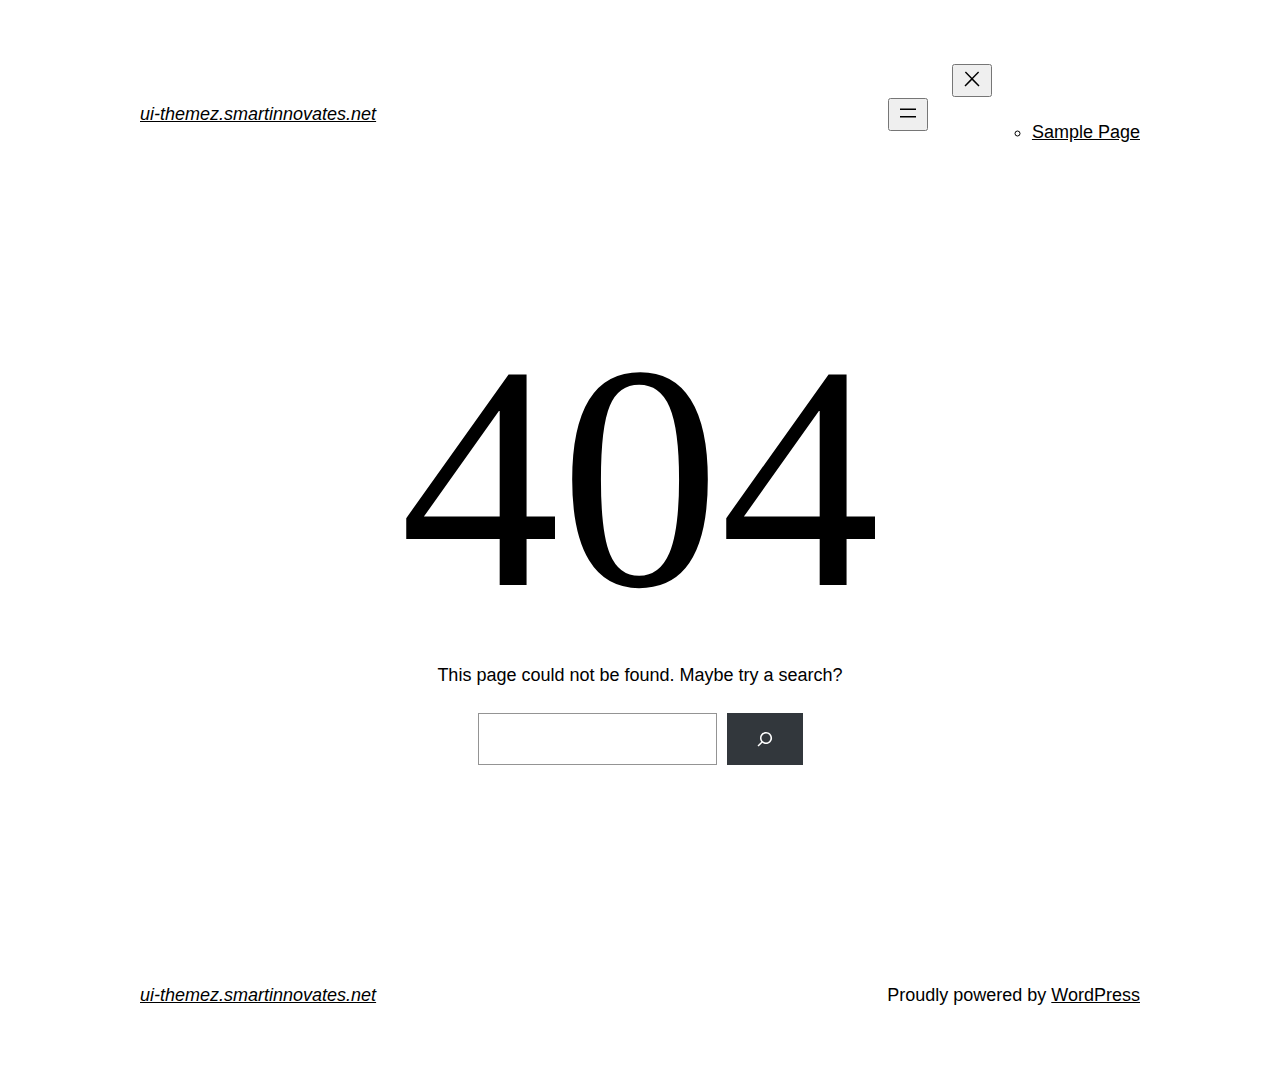
<file: fonts/Pe-icon-7-strokebb1d.html>
<!DOCTYPE html>
<html lang="en-US">
<head>
	<meta charset="UTF-8" />
	<meta name="viewport" content="width=device-width, initial-scale=1" />
<meta name='robots' content='max-image-preview:large' />
<title>Page not found &#8211; ui-themez.smartinnovates.net</title>
<link rel="alternate" type="application/rss+xml" title="ui-themez.smartinnovates.net &raquo; Feed" href="https://ui-themez.smartinnovates.net/index.php/feed/" />
<link rel="alternate" type="application/rss+xml" title="ui-themez.smartinnovates.net &raquo; Comments Feed" href="https://ui-themez.smartinnovates.net/index.php/comments/feed/" />
<script>
window._wpemojiSettings = {"baseUrl":"https:\/\/s.w.org\/images\/core\/emoji\/15.0.3\/72x72\/","ext":".png","svgUrl":"https:\/\/s.w.org\/images\/core\/emoji\/15.0.3\/svg\/","svgExt":".svg","source":{"concatemoji":"https:\/\/ui-themez.smartinnovates.net\/wp-includes\/js\/wp-emoji-release.min.js?ver=6.6.2"}};
/*! This file is auto-generated */
!function(i,n){var o,s,e;function c(e){try{var t={supportTests:e,timestamp:(new Date).valueOf()};sessionStorage.setItem(o,JSON.stringify(t))}catch(e){}}function p(e,t,n){e.clearRect(0,0,e.canvas.width,e.canvas.height),e.fillText(t,0,0);var t=new Uint32Array(e.getImageData(0,0,e.canvas.width,e.canvas.height).data),r=(e.clearRect(0,0,e.canvas.width,e.canvas.height),e.fillText(n,0,0),new Uint32Array(e.getImageData(0,0,e.canvas.width,e.canvas.height).data));return t.every(function(e,t){return e===r[t]})}function u(e,t,n){switch(t){case"flag":return n(e,"\ud83c\udff3\ufe0f\u200d\u26a7\ufe0f","\ud83c\udff3\ufe0f\u200b\u26a7\ufe0f")?!1:!n(e,"\ud83c\uddfa\ud83c\uddf3","\ud83c\uddfa\u200b\ud83c\uddf3")&&!n(e,"\ud83c\udff4\udb40\udc67\udb40\udc62\udb40\udc65\udb40\udc6e\udb40\udc67\udb40\udc7f","\ud83c\udff4\u200b\udb40\udc67\u200b\udb40\udc62\u200b\udb40\udc65\u200b\udb40\udc6e\u200b\udb40\udc67\u200b\udb40\udc7f");case"emoji":return!n(e,"\ud83d\udc26\u200d\u2b1b","\ud83d\udc26\u200b\u2b1b")}return!1}function f(e,t,n){var r="undefined"!=typeof WorkerGlobalScope&&self instanceof WorkerGlobalScope?new OffscreenCanvas(300,150):i.createElement("canvas"),a=r.getContext("2d",{willReadFrequently:!0}),o=(a.textBaseline="top",a.font="600 32px Arial",{});return e.forEach(function(e){o[e]=t(a,e,n)}),o}function t(e){var t=i.createElement("script");t.src=e,t.defer=!0,i.head.appendChild(t)}"undefined"!=typeof Promise&&(o="wpEmojiSettingsSupports",s=["flag","emoji"],n.supports={everything:!0,everythingExceptFlag:!0},e=new Promise(function(e){i.addEventListener("DOMContentLoaded",e,{once:!0})}),new Promise(function(t){var n=function(){try{var e=JSON.parse(sessionStorage.getItem(o));if("object"==typeof e&&"number"==typeof e.timestamp&&(new Date).valueOf()<e.timestamp+604800&&"object"==typeof e.supportTests)return e.supportTests}catch(e){}return null}();if(!n){if("undefined"!=typeof Worker&&"undefined"!=typeof OffscreenCanvas&&"undefined"!=typeof URL&&URL.createObjectURL&&"undefined"!=typeof Blob)try{var e="postMessage("+f.toString()+"("+[JSON.stringify(s),u.toString(),p.toString()].join(",")+"));",r=new Blob([e],{type:"text/javascript"}),a=new Worker(URL.createObjectURL(r),{name:"wpTestEmojiSupports"});return void(a.onmessage=function(e){c(n=e.data),a.terminate(),t(n)})}catch(e){}c(n=f(s,u,p))}t(n)}).then(function(e){for(var t in e)n.supports[t]=e[t],n.supports.everything=n.supports.everything&&n.supports[t],"flag"!==t&&(n.supports.everythingExceptFlag=n.supports.everythingExceptFlag&&n.supports[t]);n.supports.everythingExceptFlag=n.supports.everythingExceptFlag&&!n.supports.flag,n.DOMReady=!1,n.readyCallback=function(){n.DOMReady=!0}}).then(function(){return e}).then(function(){var e;n.supports.everything||(n.readyCallback(),(e=n.source||{}).concatemoji?t(e.concatemoji):e.wpemoji&&e.twemoji&&(t(e.twemoji),t(e.wpemoji)))}))}((window,document),window._wpemojiSettings);
</script>
<style id='wp-block-site-logo-inline-css'>
.wp-block-site-logo{box-sizing:border-box;line-height:0}.wp-block-site-logo a{display:inline-block;line-height:0}.wp-block-site-logo.is-default-size img{height:auto;width:120px}.wp-block-site-logo img{height:auto;max-width:100%}.wp-block-site-logo a,.wp-block-site-logo img{border-radius:inherit}.wp-block-site-logo.aligncenter{margin-left:auto;margin-right:auto;text-align:center}:root :where(.wp-block-site-logo.is-style-rounded){border-radius:9999px}
</style>
<style id='wp-block-site-title-inline-css'>
:root :where(.wp-block-site-title a){color:inherit}
</style>
<style id='wp-block-group-inline-css'>
.wp-block-group{box-sizing:border-box}:where(.wp-block-group.wp-block-group-is-layout-constrained){position:relative}
</style>
<style id='wp-block-group-theme-inline-css'>
:where(.wp-block-group.has-background){padding:1.25em 2.375em}
</style>
<style id='wp-block-page-list-inline-css'>
.wp-block-navigation .wp-block-page-list{align-items:var(--navigation-layout-align,initial);background-color:inherit;display:flex;flex-direction:var(--navigation-layout-direction,initial);flex-wrap:var(--navigation-layout-wrap,wrap);justify-content:var(--navigation-layout-justify,initial)}.wp-block-navigation .wp-block-navigation-item{background-color:inherit}
</style>
<link rel='stylesheet' id='wp-block-navigation-css' href='https://ui-themez.smartinnovates.net/wp-includes/blocks/navigation/style.min.css?ver=6.6.2' media='all' />
<style id='wp-block-template-part-theme-inline-css'>
:root :where(.wp-block-template-part.has-background){margin-bottom:0;margin-top:0;padding:1.25em 2.375em}
</style>
<style id='wp-block-heading-inline-css'>
h1.has-background,h2.has-background,h3.has-background,h4.has-background,h5.has-background,h6.has-background{padding:1.25em 2.375em}h1.has-text-align-left[style*=writing-mode]:where([style*=vertical-lr]),h1.has-text-align-right[style*=writing-mode]:where([style*=vertical-rl]),h2.has-text-align-left[style*=writing-mode]:where([style*=vertical-lr]),h2.has-text-align-right[style*=writing-mode]:where([style*=vertical-rl]),h3.has-text-align-left[style*=writing-mode]:where([style*=vertical-lr]),h3.has-text-align-right[style*=writing-mode]:where([style*=vertical-rl]),h4.has-text-align-left[style*=writing-mode]:where([style*=vertical-lr]),h4.has-text-align-right[style*=writing-mode]:where([style*=vertical-rl]),h5.has-text-align-left[style*=writing-mode]:where([style*=vertical-lr]),h5.has-text-align-right[style*=writing-mode]:where([style*=vertical-rl]),h6.has-text-align-left[style*=writing-mode]:where([style*=vertical-lr]),h6.has-text-align-right[style*=writing-mode]:where([style*=vertical-rl]){rotate:180deg}
</style>
<style id='wp-block-paragraph-inline-css'>
.is-small-text{font-size:.875em}.is-regular-text{font-size:1em}.is-large-text{font-size:2.25em}.is-larger-text{font-size:3em}.has-drop-cap:not(:focus):first-letter{float:left;font-size:8.4em;font-style:normal;font-weight:100;line-height:.68;margin:.05em .1em 0 0;text-transform:uppercase}body.rtl .has-drop-cap:not(:focus):first-letter{float:none;margin-left:.1em}p.has-drop-cap.has-background{overflow:hidden}:root :where(p.has-background){padding:1.25em 2.375em}:where(p.has-text-color:not(.has-link-color)) a{color:inherit}p.has-text-align-left[style*="writing-mode:vertical-lr"],p.has-text-align-right[style*="writing-mode:vertical-rl"]{rotate:180deg}
</style>
<style id='wp-block-search-inline-css'>
.wp-block-search__button{margin-left:10px;word-break:normal}.wp-block-search__button.has-icon{line-height:0}.wp-block-search__button svg{height:1.25em;min-height:24px;min-width:24px;width:1.25em;fill:currentColor;vertical-align:text-bottom}:where(.wp-block-search__button){border:1px solid #ccc;padding:6px 10px}.wp-block-search__inside-wrapper{display:flex;flex:auto;flex-wrap:nowrap;max-width:100%}.wp-block-search__label{width:100%}.wp-block-search__input{appearance:none;border:1px solid #949494;flex-grow:1;margin-left:0;margin-right:0;min-width:3rem;padding:8px;text-decoration:unset!important}.wp-block-search.wp-block-search__button-only .wp-block-search__button{flex-shrink:0;margin-left:0;max-width:100%}.wp-block-search.wp-block-search__button-only .wp-block-search__button[aria-expanded=true]{max-width:calc(100% - 100px)}.wp-block-search.wp-block-search__button-only .wp-block-search__inside-wrapper{min-width:0!important;transition-property:width}.wp-block-search.wp-block-search__button-only .wp-block-search__input{flex-basis:100%;transition-duration:.3s}.wp-block-search.wp-block-search__button-only.wp-block-search__searchfield-hidden,.wp-block-search.wp-block-search__button-only.wp-block-search__searchfield-hidden .wp-block-search__inside-wrapper{overflow:hidden}.wp-block-search.wp-block-search__button-only.wp-block-search__searchfield-hidden .wp-block-search__input{border-left-width:0!important;border-right-width:0!important;flex-basis:0;flex-grow:0;margin:0;min-width:0!important;padding-left:0!important;padding-right:0!important;width:0!important}:where(.wp-block-search__input){font-family:inherit;font-size:inherit;font-style:inherit;font-weight:inherit;letter-spacing:inherit;line-height:inherit;text-transform:inherit}:where(.wp-block-search__button-inside .wp-block-search__inside-wrapper){border:1px solid #949494;box-sizing:border-box;padding:4px}:where(.wp-block-search__button-inside .wp-block-search__inside-wrapper) .wp-block-search__input{border:none;border-radius:0;padding:0 4px}:where(.wp-block-search__button-inside .wp-block-search__inside-wrapper) .wp-block-search__input:focus{outline:none}:where(.wp-block-search__button-inside .wp-block-search__inside-wrapper) :where(.wp-block-search__button){padding:4px 8px}.wp-block-search.aligncenter .wp-block-search__inside-wrapper{margin:auto}.wp-block[data-align=right] .wp-block-search.wp-block-search__button-only .wp-block-search__inside-wrapper{float:right}
</style>
<style id='wp-block-search-theme-inline-css'>
.wp-block-search .wp-block-search__label{font-weight:700}.wp-block-search__button{border:1px solid #ccc;padding:.375em .625em}
</style>
<style id='wp-emoji-styles-inline-css'>

	img.wp-smiley, img.emoji {
		display: inline !important;
		border: none !important;
		box-shadow: none !important;
		height: 1em !important;
		width: 1em !important;
		margin: 0 0.07em !important;
		vertical-align: -0.1em !important;
		background: none !important;
		padding: 0 !important;
	}
</style>
<style id='wp-block-library-inline-css'>
:root{--wp-admin-theme-color:#007cba;--wp-admin-theme-color--rgb:0,124,186;--wp-admin-theme-color-darker-10:#006ba1;--wp-admin-theme-color-darker-10--rgb:0,107,161;--wp-admin-theme-color-darker-20:#005a87;--wp-admin-theme-color-darker-20--rgb:0,90,135;--wp-admin-border-width-focus:2px;--wp-block-synced-color:#7a00df;--wp-block-synced-color--rgb:122,0,223;--wp-bound-block-color:var(--wp-block-synced-color)}@media (min-resolution:192dpi){:root{--wp-admin-border-width-focus:1.5px}}.wp-element-button{cursor:pointer}:root{--wp--preset--font-size--normal:16px;--wp--preset--font-size--huge:42px}:root .has-very-light-gray-background-color{background-color:#eee}:root .has-very-dark-gray-background-color{background-color:#313131}:root .has-very-light-gray-color{color:#eee}:root .has-very-dark-gray-color{color:#313131}:root .has-vivid-green-cyan-to-vivid-cyan-blue-gradient-background{background:linear-gradient(135deg,#00d084,#0693e3)}:root .has-purple-crush-gradient-background{background:linear-gradient(135deg,#34e2e4,#4721fb 50%,#ab1dfe)}:root .has-hazy-dawn-gradient-background{background:linear-gradient(135deg,#faaca8,#dad0ec)}:root .has-subdued-olive-gradient-background{background:linear-gradient(135deg,#fafae1,#67a671)}:root .has-atomic-cream-gradient-background{background:linear-gradient(135deg,#fdd79a,#004a59)}:root .has-nightshade-gradient-background{background:linear-gradient(135deg,#330968,#31cdcf)}:root .has-midnight-gradient-background{background:linear-gradient(135deg,#020381,#2874fc)}.has-regular-font-size{font-size:1em}.has-larger-font-size{font-size:2.625em}.has-normal-font-size{font-size:var(--wp--preset--font-size--normal)}.has-huge-font-size{font-size:var(--wp--preset--font-size--huge)}.has-text-align-center{text-align:center}.has-text-align-left{text-align:left}.has-text-align-right{text-align:right}#end-resizable-editor-section{display:none}.aligncenter{clear:both}.items-justified-left{justify-content:flex-start}.items-justified-center{justify-content:center}.items-justified-right{justify-content:flex-end}.items-justified-space-between{justify-content:space-between}.screen-reader-text{border:0;clip:rect(1px,1px,1px,1px);clip-path:inset(50%);height:1px;margin:-1px;overflow:hidden;padding:0;position:absolute;width:1px;word-wrap:normal!important}.screen-reader-text:focus{background-color:#ddd;clip:auto!important;clip-path:none;color:#444;display:block;font-size:1em;height:auto;left:5px;line-height:normal;padding:15px 23px 14px;text-decoration:none;top:5px;width:auto;z-index:100000}html :where(.has-border-color){border-style:solid}html :where([style*=border-top-color]){border-top-style:solid}html :where([style*=border-right-color]){border-right-style:solid}html :where([style*=border-bottom-color]){border-bottom-style:solid}html :where([style*=border-left-color]){border-left-style:solid}html :where([style*=border-width]){border-style:solid}html :where([style*=border-top-width]){border-top-style:solid}html :where([style*=border-right-width]){border-right-style:solid}html :where([style*=border-bottom-width]){border-bottom-style:solid}html :where([style*=border-left-width]){border-left-style:solid}html :where(img[class*=wp-image-]){height:auto;max-width:100%}:where(figure){margin:0 0 1em}html :where(.is-position-sticky){--wp-admin--admin-bar--position-offset:var(--wp-admin--admin-bar--height,0px)}@media screen and (max-width:600px){html :where(.is-position-sticky){--wp-admin--admin-bar--position-offset:0px}}
</style>
<style id='global-styles-inline-css'>
:root{--wp--preset--aspect-ratio--square: 1;--wp--preset--aspect-ratio--4-3: 4/3;--wp--preset--aspect-ratio--3-4: 3/4;--wp--preset--aspect-ratio--3-2: 3/2;--wp--preset--aspect-ratio--2-3: 2/3;--wp--preset--aspect-ratio--16-9: 16/9;--wp--preset--aspect-ratio--9-16: 9/16;--wp--preset--color--black: #000000;--wp--preset--color--cyan-bluish-gray: #abb8c3;--wp--preset--color--white: #ffffff;--wp--preset--color--pale-pink: #f78da7;--wp--preset--color--vivid-red: #cf2e2e;--wp--preset--color--luminous-vivid-orange: #ff6900;--wp--preset--color--luminous-vivid-amber: #fcb900;--wp--preset--color--light-green-cyan: #7bdcb5;--wp--preset--color--vivid-green-cyan: #00d084;--wp--preset--color--pale-cyan-blue: #8ed1fc;--wp--preset--color--vivid-cyan-blue: #0693e3;--wp--preset--color--vivid-purple: #9b51e0;--wp--preset--color--foreground: #000000;--wp--preset--color--background: #ffffff;--wp--preset--color--primary: #1a4548;--wp--preset--color--secondary: #ffe2c7;--wp--preset--color--tertiary: #F6F6F6;--wp--preset--gradient--vivid-cyan-blue-to-vivid-purple: linear-gradient(135deg,rgba(6,147,227,1) 0%,rgb(155,81,224) 100%);--wp--preset--gradient--light-green-cyan-to-vivid-green-cyan: linear-gradient(135deg,rgb(122,220,180) 0%,rgb(0,208,130) 100%);--wp--preset--gradient--luminous-vivid-amber-to-luminous-vivid-orange: linear-gradient(135deg,rgba(252,185,0,1) 0%,rgba(255,105,0,1) 100%);--wp--preset--gradient--luminous-vivid-orange-to-vivid-red: linear-gradient(135deg,rgba(255,105,0,1) 0%,rgb(207,46,46) 100%);--wp--preset--gradient--very-light-gray-to-cyan-bluish-gray: linear-gradient(135deg,rgb(238,238,238) 0%,rgb(169,184,195) 100%);--wp--preset--gradient--cool-to-warm-spectrum: linear-gradient(135deg,rgb(74,234,220) 0%,rgb(151,120,209) 20%,rgb(207,42,186) 40%,rgb(238,44,130) 60%,rgb(251,105,98) 80%,rgb(254,248,76) 100%);--wp--preset--gradient--blush-light-purple: linear-gradient(135deg,rgb(255,206,236) 0%,rgb(152,150,240) 100%);--wp--preset--gradient--blush-bordeaux: linear-gradient(135deg,rgb(254,205,165) 0%,rgb(254,45,45) 50%,rgb(107,0,62) 100%);--wp--preset--gradient--luminous-dusk: linear-gradient(135deg,rgb(255,203,112) 0%,rgb(199,81,192) 50%,rgb(65,88,208) 100%);--wp--preset--gradient--pale-ocean: linear-gradient(135deg,rgb(255,245,203) 0%,rgb(182,227,212) 50%,rgb(51,167,181) 100%);--wp--preset--gradient--electric-grass: linear-gradient(135deg,rgb(202,248,128) 0%,rgb(113,206,126) 100%);--wp--preset--gradient--midnight: linear-gradient(135deg,rgb(2,3,129) 0%,rgb(40,116,252) 100%);--wp--preset--gradient--vertical-secondary-to-tertiary: linear-gradient(to bottom,var(--wp--preset--color--secondary) 0%,var(--wp--preset--color--tertiary) 100%);--wp--preset--gradient--vertical-secondary-to-background: linear-gradient(to bottom,var(--wp--preset--color--secondary) 0%,var(--wp--preset--color--background) 100%);--wp--preset--gradient--vertical-tertiary-to-background: linear-gradient(to bottom,var(--wp--preset--color--tertiary) 0%,var(--wp--preset--color--background) 100%);--wp--preset--gradient--diagonal-primary-to-foreground: linear-gradient(to bottom right,var(--wp--preset--color--primary) 0%,var(--wp--preset--color--foreground) 100%);--wp--preset--gradient--diagonal-secondary-to-background: linear-gradient(to bottom right,var(--wp--preset--color--secondary) 50%,var(--wp--preset--color--background) 50%);--wp--preset--gradient--diagonal-background-to-secondary: linear-gradient(to bottom right,var(--wp--preset--color--background) 50%,var(--wp--preset--color--secondary) 50%);--wp--preset--gradient--diagonal-tertiary-to-background: linear-gradient(to bottom right,var(--wp--preset--color--tertiary) 50%,var(--wp--preset--color--background) 50%);--wp--preset--gradient--diagonal-background-to-tertiary: linear-gradient(to bottom right,var(--wp--preset--color--background) 50%,var(--wp--preset--color--tertiary) 50%);--wp--preset--font-size--small: 1rem;--wp--preset--font-size--medium: 1.125rem;--wp--preset--font-size--large: 1.75rem;--wp--preset--font-size--x-large: clamp(1.75rem, 3vw, 2.25rem);--wp--preset--font-family--system-font: -apple-system,BlinkMacSystemFont,"Segoe UI",Roboto,Oxygen-Sans,Ubuntu,Cantarell,"Helvetica Neue",sans-serif;--wp--preset--font-family--source-serif-pro: "Source Serif Pro", serif;--wp--preset--spacing--20: 0.44rem;--wp--preset--spacing--30: 0.67rem;--wp--preset--spacing--40: 1rem;--wp--preset--spacing--50: 1.5rem;--wp--preset--spacing--60: 2.25rem;--wp--preset--spacing--70: 3.38rem;--wp--preset--spacing--80: 5.06rem;--wp--preset--shadow--natural: 6px 6px 9px rgba(0, 0, 0, 0.2);--wp--preset--shadow--deep: 12px 12px 50px rgba(0, 0, 0, 0.4);--wp--preset--shadow--sharp: 6px 6px 0px rgba(0, 0, 0, 0.2);--wp--preset--shadow--outlined: 6px 6px 0px -3px rgba(255, 255, 255, 1), 6px 6px rgba(0, 0, 0, 1);--wp--preset--shadow--crisp: 6px 6px 0px rgba(0, 0, 0, 1);--wp--custom--spacing--small: max(1.25rem, 5vw);--wp--custom--spacing--medium: clamp(2rem, 8vw, calc(4 * var(--wp--style--block-gap)));--wp--custom--spacing--large: clamp(4rem, 10vw, 8rem);--wp--custom--spacing--outer: var(--wp--custom--spacing--small, 1.25rem);--wp--custom--typography--font-size--huge: clamp(2.25rem, 4vw, 2.75rem);--wp--custom--typography--font-size--gigantic: clamp(2.75rem, 6vw, 3.25rem);--wp--custom--typography--font-size--colossal: clamp(3.25rem, 8vw, 6.25rem);--wp--custom--typography--line-height--tiny: 1.15;--wp--custom--typography--line-height--small: 1.2;--wp--custom--typography--line-height--medium: 1.4;--wp--custom--typography--line-height--normal: 1.6;}:root { --wp--style--global--content-size: 650px;--wp--style--global--wide-size: 1000px; }:where(body) { margin: 0; }.wp-site-blocks > .alignleft { float: left; margin-right: 2em; }.wp-site-blocks > .alignright { float: right; margin-left: 2em; }.wp-site-blocks > .aligncenter { justify-content: center; margin-left: auto; margin-right: auto; }:where(.wp-site-blocks) > * { margin-block-start: 1.5rem; margin-block-end: 0; }:where(.wp-site-blocks) > :first-child { margin-block-start: 0; }:where(.wp-site-blocks) > :last-child { margin-block-end: 0; }:root { --wp--style--block-gap: 1.5rem; }:root :where(.is-layout-flow) > :first-child{margin-block-start: 0;}:root :where(.is-layout-flow) > :last-child{margin-block-end: 0;}:root :where(.is-layout-flow) > *{margin-block-start: 1.5rem;margin-block-end: 0;}:root :where(.is-layout-constrained) > :first-child{margin-block-start: 0;}:root :where(.is-layout-constrained) > :last-child{margin-block-end: 0;}:root :where(.is-layout-constrained) > *{margin-block-start: 1.5rem;margin-block-end: 0;}:root :where(.is-layout-flex){gap: 1.5rem;}:root :where(.is-layout-grid){gap: 1.5rem;}.is-layout-flow > .alignleft{float: left;margin-inline-start: 0;margin-inline-end: 2em;}.is-layout-flow > .alignright{float: right;margin-inline-start: 2em;margin-inline-end: 0;}.is-layout-flow > .aligncenter{margin-left: auto !important;margin-right: auto !important;}.is-layout-constrained > .alignleft{float: left;margin-inline-start: 0;margin-inline-end: 2em;}.is-layout-constrained > .alignright{float: right;margin-inline-start: 2em;margin-inline-end: 0;}.is-layout-constrained > .aligncenter{margin-left: auto !important;margin-right: auto !important;}.is-layout-constrained > :where(:not(.alignleft):not(.alignright):not(.alignfull)){max-width: var(--wp--style--global--content-size);margin-left: auto !important;margin-right: auto !important;}.is-layout-constrained > .alignwide{max-width: var(--wp--style--global--wide-size);}body .is-layout-flex{display: flex;}.is-layout-flex{flex-wrap: wrap;align-items: center;}.is-layout-flex > :is(*, div){margin: 0;}body .is-layout-grid{display: grid;}.is-layout-grid > :is(*, div){margin: 0;}body{background-color: var(--wp--preset--color--background);color: var(--wp--preset--color--foreground);font-family: var(--wp--preset--font-family--system-font);font-size: var(--wp--preset--font-size--medium);line-height: var(--wp--custom--typography--line-height--normal);padding-top: 0px;padding-right: 0px;padding-bottom: 0px;padding-left: 0px;}a:where(:not(.wp-element-button)){color: var(--wp--preset--color--foreground);text-decoration: underline;}h1{font-family: var(--wp--preset--font-family--source-serif-pro);font-size: var(--wp--custom--typography--font-size--colossal);font-weight: 300;line-height: var(--wp--custom--typography--line-height--tiny);}h2{font-family: var(--wp--preset--font-family--source-serif-pro);font-size: var(--wp--custom--typography--font-size--gigantic);font-weight: 300;line-height: var(--wp--custom--typography--line-height--small);}h3{font-family: var(--wp--preset--font-family--source-serif-pro);font-size: var(--wp--custom--typography--font-size--huge);font-weight: 300;line-height: var(--wp--custom--typography--line-height--tiny);}h4{font-family: var(--wp--preset--font-family--source-serif-pro);font-size: var(--wp--preset--font-size--x-large);font-weight: 300;line-height: var(--wp--custom--typography--line-height--tiny);}h5{font-family: var(--wp--preset--font-family--system-font);font-size: var(--wp--preset--font-size--medium);font-weight: 700;line-height: var(--wp--custom--typography--line-height--normal);text-transform: uppercase;}h6{font-family: var(--wp--preset--font-family--system-font);font-size: var(--wp--preset--font-size--medium);font-weight: 400;line-height: var(--wp--custom--typography--line-height--normal);text-transform: uppercase;}:root :where(.wp-element-button, .wp-block-button__link){background-color: #32373c;border-width: 0;color: #fff;font-family: inherit;font-size: inherit;line-height: inherit;padding: calc(0.667em + 2px) calc(1.333em + 2px);text-decoration: none;}.has-black-color{color: var(--wp--preset--color--black) !important;}.has-cyan-bluish-gray-color{color: var(--wp--preset--color--cyan-bluish-gray) !important;}.has-white-color{color: var(--wp--preset--color--white) !important;}.has-pale-pink-color{color: var(--wp--preset--color--pale-pink) !important;}.has-vivid-red-color{color: var(--wp--preset--color--vivid-red) !important;}.has-luminous-vivid-orange-color{color: var(--wp--preset--color--luminous-vivid-orange) !important;}.has-luminous-vivid-amber-color{color: var(--wp--preset--color--luminous-vivid-amber) !important;}.has-light-green-cyan-color{color: var(--wp--preset--color--light-green-cyan) !important;}.has-vivid-green-cyan-color{color: var(--wp--preset--color--vivid-green-cyan) !important;}.has-pale-cyan-blue-color{color: var(--wp--preset--color--pale-cyan-blue) !important;}.has-vivid-cyan-blue-color{color: var(--wp--preset--color--vivid-cyan-blue) !important;}.has-vivid-purple-color{color: var(--wp--preset--color--vivid-purple) !important;}.has-foreground-color{color: var(--wp--preset--color--foreground) !important;}.has-background-color{color: var(--wp--preset--color--background) !important;}.has-primary-color{color: var(--wp--preset--color--primary) !important;}.has-secondary-color{color: var(--wp--preset--color--secondary) !important;}.has-tertiary-color{color: var(--wp--preset--color--tertiary) !important;}.has-black-background-color{background-color: var(--wp--preset--color--black) !important;}.has-cyan-bluish-gray-background-color{background-color: var(--wp--preset--color--cyan-bluish-gray) !important;}.has-white-background-color{background-color: var(--wp--preset--color--white) !important;}.has-pale-pink-background-color{background-color: var(--wp--preset--color--pale-pink) !important;}.has-vivid-red-background-color{background-color: var(--wp--preset--color--vivid-red) !important;}.has-luminous-vivid-orange-background-color{background-color: var(--wp--preset--color--luminous-vivid-orange) !important;}.has-luminous-vivid-amber-background-color{background-color: var(--wp--preset--color--luminous-vivid-amber) !important;}.has-light-green-cyan-background-color{background-color: var(--wp--preset--color--light-green-cyan) !important;}.has-vivid-green-cyan-background-color{background-color: var(--wp--preset--color--vivid-green-cyan) !important;}.has-pale-cyan-blue-background-color{background-color: var(--wp--preset--color--pale-cyan-blue) !important;}.has-vivid-cyan-blue-background-color{background-color: var(--wp--preset--color--vivid-cyan-blue) !important;}.has-vivid-purple-background-color{background-color: var(--wp--preset--color--vivid-purple) !important;}.has-foreground-background-color{background-color: var(--wp--preset--color--foreground) !important;}.has-background-background-color{background-color: var(--wp--preset--color--background) !important;}.has-primary-background-color{background-color: var(--wp--preset--color--primary) !important;}.has-secondary-background-color{background-color: var(--wp--preset--color--secondary) !important;}.has-tertiary-background-color{background-color: var(--wp--preset--color--tertiary) !important;}.has-black-border-color{border-color: var(--wp--preset--color--black) !important;}.has-cyan-bluish-gray-border-color{border-color: var(--wp--preset--color--cyan-bluish-gray) !important;}.has-white-border-color{border-color: var(--wp--preset--color--white) !important;}.has-pale-pink-border-color{border-color: var(--wp--preset--color--pale-pink) !important;}.has-vivid-red-border-color{border-color: var(--wp--preset--color--vivid-red) !important;}.has-luminous-vivid-orange-border-color{border-color: var(--wp--preset--color--luminous-vivid-orange) !important;}.has-luminous-vivid-amber-border-color{border-color: var(--wp--preset--color--luminous-vivid-amber) !important;}.has-light-green-cyan-border-color{border-color: var(--wp--preset--color--light-green-cyan) !important;}.has-vivid-green-cyan-border-color{border-color: var(--wp--preset--color--vivid-green-cyan) !important;}.has-pale-cyan-blue-border-color{border-color: var(--wp--preset--color--pale-cyan-blue) !important;}.has-vivid-cyan-blue-border-color{border-color: var(--wp--preset--color--vivid-cyan-blue) !important;}.has-vivid-purple-border-color{border-color: var(--wp--preset--color--vivid-purple) !important;}.has-foreground-border-color{border-color: var(--wp--preset--color--foreground) !important;}.has-background-border-color{border-color: var(--wp--preset--color--background) !important;}.has-primary-border-color{border-color: var(--wp--preset--color--primary) !important;}.has-secondary-border-color{border-color: var(--wp--preset--color--secondary) !important;}.has-tertiary-border-color{border-color: var(--wp--preset--color--tertiary) !important;}.has-vivid-cyan-blue-to-vivid-purple-gradient-background{background: var(--wp--preset--gradient--vivid-cyan-blue-to-vivid-purple) !important;}.has-light-green-cyan-to-vivid-green-cyan-gradient-background{background: var(--wp--preset--gradient--light-green-cyan-to-vivid-green-cyan) !important;}.has-luminous-vivid-amber-to-luminous-vivid-orange-gradient-background{background: var(--wp--preset--gradient--luminous-vivid-amber-to-luminous-vivid-orange) !important;}.has-luminous-vivid-orange-to-vivid-red-gradient-background{background: var(--wp--preset--gradient--luminous-vivid-orange-to-vivid-red) !important;}.has-very-light-gray-to-cyan-bluish-gray-gradient-background{background: var(--wp--preset--gradient--very-light-gray-to-cyan-bluish-gray) !important;}.has-cool-to-warm-spectrum-gradient-background{background: var(--wp--preset--gradient--cool-to-warm-spectrum) !important;}.has-blush-light-purple-gradient-background{background: var(--wp--preset--gradient--blush-light-purple) !important;}.has-blush-bordeaux-gradient-background{background: var(--wp--preset--gradient--blush-bordeaux) !important;}.has-luminous-dusk-gradient-background{background: var(--wp--preset--gradient--luminous-dusk) !important;}.has-pale-ocean-gradient-background{background: var(--wp--preset--gradient--pale-ocean) !important;}.has-electric-grass-gradient-background{background: var(--wp--preset--gradient--electric-grass) !important;}.has-midnight-gradient-background{background: var(--wp--preset--gradient--midnight) !important;}.has-vertical-secondary-to-tertiary-gradient-background{background: var(--wp--preset--gradient--vertical-secondary-to-tertiary) !important;}.has-vertical-secondary-to-background-gradient-background{background: var(--wp--preset--gradient--vertical-secondary-to-background) !important;}.has-vertical-tertiary-to-background-gradient-background{background: var(--wp--preset--gradient--vertical-tertiary-to-background) !important;}.has-diagonal-primary-to-foreground-gradient-background{background: var(--wp--preset--gradient--diagonal-primary-to-foreground) !important;}.has-diagonal-secondary-to-background-gradient-background{background: var(--wp--preset--gradient--diagonal-secondary-to-background) !important;}.has-diagonal-background-to-secondary-gradient-background{background: var(--wp--preset--gradient--diagonal-background-to-secondary) !important;}.has-diagonal-tertiary-to-background-gradient-background{background: var(--wp--preset--gradient--diagonal-tertiary-to-background) !important;}.has-diagonal-background-to-tertiary-gradient-background{background: var(--wp--preset--gradient--diagonal-background-to-tertiary) !important;}.has-small-font-size{font-size: var(--wp--preset--font-size--small) !important;}.has-medium-font-size{font-size: var(--wp--preset--font-size--medium) !important;}.has-large-font-size{font-size: var(--wp--preset--font-size--large) !important;}.has-x-large-font-size{font-size: var(--wp--preset--font-size--x-large) !important;}.has-system-font-font-family{font-family: var(--wp--preset--font-family--system-font) !important;}.has-source-serif-pro-font-family{font-family: var(--wp--preset--font-family--source-serif-pro) !important;}
:root :where(.wp-block-site-title){font-family: var(--wp--preset--font-family--system-font);font-size: var(--wp--preset--font-size--medium);font-style: italic;font-weight: normal;line-height: var(--wp--custom--typography--line-height--normal);}
</style>
<style id='core-block-supports-inline-css'>
.wp-container-core-navigation-is-layout-1{justify-content:flex-end;}.wp-container-core-group-is-layout-2{justify-content:space-between;}.wp-container-core-group-is-layout-6{justify-content:space-between;}
</style>
<style id='wp-block-template-skip-link-inline-css'>

		.skip-link.screen-reader-text {
			border: 0;
			clip: rect(1px,1px,1px,1px);
			clip-path: inset(50%);
			height: 1px;
			margin: -1px;
			overflow: hidden;
			padding: 0;
			position: absolute !important;
			width: 1px;
			word-wrap: normal !important;
		}

		.skip-link.screen-reader-text:focus {
			background-color: #eee;
			clip: auto !important;
			clip-path: none;
			color: #444;
			display: block;
			font-size: 1em;
			height: auto;
			left: 5px;
			line-height: normal;
			padding: 15px 23px 14px;
			text-decoration: none;
			top: 5px;
			width: auto;
			z-index: 100000;
		}
</style>
<link rel='stylesheet' id='twentytwentytwo-style-css' href='https://ui-themez.smartinnovates.net/wp-content/themes/twentytwentytwo/style.css?ver=1.2' media='all' />
<link rel="https://api.w.org/" href="https://ui-themez.smartinnovates.net/index.php/wp-json/" /><link rel="EditURI" type="application/rsd+xml" title="RSD" href="https://ui-themez.smartinnovates.net/xmlrpc.php?rsd" />
<meta name="generator" content="WordPress 6.6.2" />
<script id="wp-load-polyfill-importmap">
( HTMLScriptElement.supports && HTMLScriptElement.supports("importmap") ) || document.write( '<script src="https://ui-themez.smartinnovates.net/wp-includes/js/dist/vendor/wp-polyfill-importmap.min.js?ver=1.8.2"></scr' + 'ipt>' );
</script>
<script type="importmap" id="wp-importmap">
{"imports":{"@wordpress\/interactivity":"https:\/\/ui-themez.smartinnovates.net\/wp-includes\/js\/dist\/interactivity.min.js?ver=6.6.2"}}
</script>
<script type="module" src="https://ui-themez.smartinnovates.net/wp-includes/blocks/navigation/view.min.js?ver=6.6.2" id="@wordpress/block-library/navigation-js-module"></script>
<link rel="modulepreload" href="https://ui-themez.smartinnovates.net/wp-includes/js/dist/interactivity.min.js?ver=6.6.2" id="@wordpress/interactivity-js-modulepreload"><style id='wp-fonts-local'>
@font-face{font-family:"Source Serif Pro";font-style:normal;font-weight:200 900;font-display:fallback;src:url('https://ui-themez.smartinnovates.net/wp-content/themes/twentytwentytwo/assets/fonts/source-serif-pro/SourceSerif4Variable-Roman.ttf.woff2') format('woff2');font-stretch:normal;}
@font-face{font-family:"Source Serif Pro";font-style:italic;font-weight:200 900;font-display:fallback;src:url('https://ui-themez.smartinnovates.net/wp-content/themes/twentytwentytwo/assets/fonts/source-serif-pro/SourceSerif4Variable-Italic.ttf.woff2') format('woff2');font-stretch:normal;}
</style>
</head>

<body class="error404 wp-embed-responsive">

<div class="wp-site-blocks"><header class="wp-block-template-part">
<div class="wp-block-group is-layout-constrained wp-block-group-is-layout-constrained">
<div class="wp-block-group alignwide is-content-justification-space-between is-layout-flex wp-container-core-group-is-layout-2 wp-block-group-is-layout-flex" style="padding-top:var(--wp--custom--spacing--small, 1.25rem);padding-bottom:var(--wp--custom--spacing--large, 8rem)">
<div class="wp-block-group is-layout-flex wp-block-group-is-layout-flex">

<h1 class="wp-block-site-title"><a href="https://ui-themez.smartinnovates.net" target="_self" rel="home">ui-themez.smartinnovates.net</a></h1></div>


<nav class="is-responsive items-justified-right wp-block-navigation is-content-justification-right is-layout-flex wp-container-core-navigation-is-layout-1 wp-block-navigation-is-layout-flex" aria-label="" 
		 data-wp-interactive="core/navigation" data-wp-context='{"overlayOpenedBy":{"click":false,"hover":false,"focus":false},"type":"overlay","roleAttribute":"","ariaLabel":"Menu"}'><button aria-haspopup="dialog" aria-label="Open menu" class="wp-block-navigation__responsive-container-open " 
				data-wp-on-async--click="actions.openMenuOnClick"
				data-wp-on--keydown="actions.handleMenuKeydown"
			><svg width="24" height="24" xmlns="http://www.w3.org/2000/svg" viewBox="0 0 24 24" aria-hidden="true" focusable="false"><rect x="4" y="7.5" width="16" height="1.5" /><rect x="4" y="15" width="16" height="1.5" /></svg></button>
				<div class="wp-block-navigation__responsive-container  "  id="modal-1" 
				data-wp-class--has-modal-open="state.isMenuOpen"
				data-wp-class--is-menu-open="state.isMenuOpen"
				data-wp-watch="callbacks.initMenu"
				data-wp-on--keydown="actions.handleMenuKeydown"
				data-wp-on-async--focusout="actions.handleMenuFocusout"
				tabindex="-1"
			>
					<div class="wp-block-navigation__responsive-close" tabindex="-1">
						<div class="wp-block-navigation__responsive-dialog" 
				data-wp-bind--aria-modal="state.ariaModal"
				data-wp-bind--aria-label="state.ariaLabel"
				data-wp-bind--role="state.roleAttribute"
			>
							<button aria-label="Close menu" class="wp-block-navigation__responsive-container-close" 
				data-wp-on-async--click="actions.closeMenuOnClick"
			><svg xmlns="http://www.w3.org/2000/svg" viewBox="0 0 24 24" width="24" height="24" aria-hidden="true" focusable="false"><path d="M13 11.8l6.1-6.3-1-1-6.1 6.2-6.1-6.2-1 1 6.1 6.3-6.5 6.7 1 1 6.5-6.6 6.5 6.6 1-1z"></path></svg></button>
							<div class="wp-block-navigation__responsive-container-content" 
				data-wp-watch="callbacks.focusFirstElement"
			 id="modal-1-content">
								<ul class="wp-block-navigation__container is-responsive items-justified-right wp-block-navigation"><ul class="wp-block-page-list"><li class="wp-block-pages-list__item wp-block-navigation-item open-on-hover-click"><a class="wp-block-pages-list__item__link wp-block-navigation-item__content" href="https://ui-themez.smartinnovates.net/index.php/sample-page/">Sample Page</a></li></ul></ul>
							</div>
						</div>
					</div>
				</div></nav></div>
</div>
</header>


<main class="wp-block-group is-layout-flow wp-block-group-is-layout-flow">
<div class="wp-block-group is-layout-constrained wp-block-group-is-layout-constrained">

					<h2 class="has-text-align-center wp-block-heading" style="font-size:clamp(4rem, 40vw, 20rem);font-weight:200;line-height:1">404</h2>
					
					
					<p class="has-text-align-center">This page could not be found. Maybe try a search?</p>
					
					<form role="search" method="get" action="https://ui-themez.smartinnovates.net/" class="wp-block-search__button-outside wp-block-search__icon-button aligncenter wp-block-search"    ><label class="wp-block-search__label screen-reader-text" for="wp-block-search__input-2" >Search</label><div class="wp-block-search__inside-wrapper "  style="width: 50%"><input class="wp-block-search__input" id="wp-block-search__input-2" placeholder="" value="" type="search" name="s" required /><button aria-label="Search" class="wp-block-search__button has-icon wp-element-button" type="submit" ><svg class="search-icon" viewBox="0 0 24 24" width="24" height="24">
					<path d="M13 5c-3.3 0-6 2.7-6 6 0 1.4.5 2.7 1.3 3.7l-3.8 3.8 1.1 1.1 3.8-3.8c1 .8 2.3 1.3 3.7 1.3 3.3 0 6-2.7 6-6S16.3 5 13 5zm0 10.5c-2.5 0-4.5-2-4.5-4.5s2-4.5 4.5-4.5 4.5 2 4.5 4.5-2 4.5-4.5 4.5z"></path>
				</svg></button></div></form>
</div>
</main>


<footer class="wp-block-template-part">
<div class="wp-block-group is-layout-constrained wp-block-group-is-layout-constrained" style="padding-top:var(--wp--custom--spacing--large, 8rem)">

					<div class="wp-block-group alignfull is-layout-constrained wp-block-group-is-layout-constrained">
					<div class="wp-block-group alignwide is-content-justification-space-between is-layout-flex wp-container-core-group-is-layout-6 wp-block-group-is-layout-flex" style="padding-top:4rem;padding-bottom:4rem"><p class="wp-block-site-title"><a href="https://ui-themez.smartinnovates.net" target="_self" rel="home">ui-themez.smartinnovates.net</a></p>

					
					<p class="has-text-align-right">Proudly powered by <a href="https://wordpress.org" rel="nofollow">WordPress</a></p>
					</div>
					</div>
					
</div>

</footer>
</div>
<script id="wp-block-template-skip-link-js-after">
	( function() {
		var skipLinkTarget = document.querySelector( 'main' ),
			sibling,
			skipLinkTargetID,
			skipLink;

		// Early exit if a skip-link target can't be located.
		if ( ! skipLinkTarget ) {
			return;
		}

		/*
		 * Get the site wrapper.
		 * The skip-link will be injected in the beginning of it.
		 */
		sibling = document.querySelector( '.wp-site-blocks' );

		// Early exit if the root element was not found.
		if ( ! sibling ) {
			return;
		}

		// Get the skip-link target's ID, and generate one if it doesn't exist.
		skipLinkTargetID = skipLinkTarget.id;
		if ( ! skipLinkTargetID ) {
			skipLinkTargetID = 'wp--skip-link--target';
			skipLinkTarget.id = skipLinkTargetID;
		}

		// Create the skip link.
		skipLink = document.createElement( 'a' );
		skipLink.classList.add( 'skip-link', 'screen-reader-text' );
		skipLink.href = '#' + skipLinkTargetID;
		skipLink.innerHTML = 'Skip to content';

		// Inject the skip link.
		sibling.parentElement.insertBefore( skipLink, sibling );
	}() );
	
</script>
</body>
</html>

<!-- plugin=object-cache-pro client=phpredis metric#hits=904 metric#misses=54 metric#hit-ratio=94.4 metric#bytes=131128 metric#prefetches=17 metric#store-reads=52 metric#store-writes=3 metric#store-hits=31 metric#store-misses=45 metric#sql-queries=3 metric#ms-total=478.52 metric#ms-cache=11.14 metric#ms-cache-avg=0.2063 metric#ms-cache-ratio=2.3 sample#redis-hits=8298 sample#redis-misses=1709 sample#redis-hit-ratio=82.9 sample#redis-ops-per-sec=26 sample#redis-evicted-keys=0 sample#redis-used-memory=415087056 sample#redis-used-memory-rss=431104000 sample#redis-memory-fragmentation-ratio=1.0 sample#redis-connected-clients=1 sample#redis-tracking-clients=0 sample#redis-rejected-connections=0 sample#redis-keys=355 -->
</file>
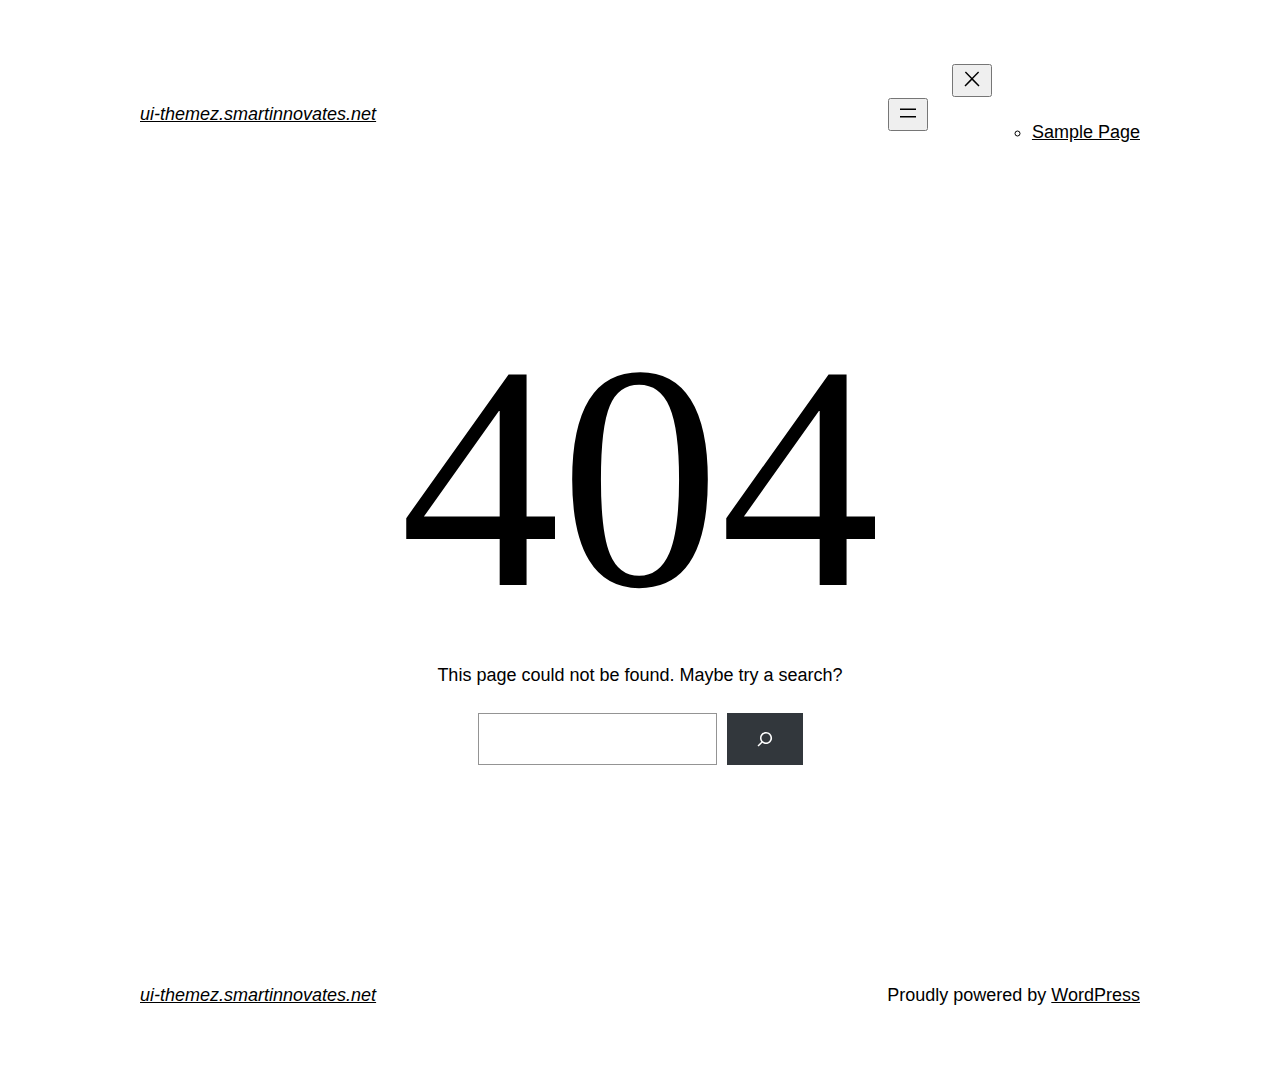
<file: css/images/close.html>
<!DOCTYPE html>
<html lang="en-US">
<head>
	<meta charset="UTF-8" />
	<meta name="viewport" content="width=device-width, initial-scale=1" />
<meta name='robots' content='max-image-preview:large' />
<title>Page not found &#8211; ui-themez.smartinnovates.net</title>
<link rel="alternate" type="application/rss+xml" title="ui-themez.smartinnovates.net &raquo; Feed" href="https://ui-themez.smartinnovates.net/index.php/feed/" />
<link rel="alternate" type="application/rss+xml" title="ui-themez.smartinnovates.net &raquo; Comments Feed" href="https://ui-themez.smartinnovates.net/index.php/comments/feed/" />
<script>
window._wpemojiSettings = {"baseUrl":"https:\/\/s.w.org\/images\/core\/emoji\/15.0.3\/72x72\/","ext":".png","svgUrl":"https:\/\/s.w.org\/images\/core\/emoji\/15.0.3\/svg\/","svgExt":".svg","source":{"concatemoji":"https:\/\/ui-themez.smartinnovates.net\/wp-includes\/js\/wp-emoji-release.min.js?ver=6.6.2"}};
/*! This file is auto-generated */
!function(i,n){var o,s,e;function c(e){try{var t={supportTests:e,timestamp:(new Date).valueOf()};sessionStorage.setItem(o,JSON.stringify(t))}catch(e){}}function p(e,t,n){e.clearRect(0,0,e.canvas.width,e.canvas.height),e.fillText(t,0,0);var t=new Uint32Array(e.getImageData(0,0,e.canvas.width,e.canvas.height).data),r=(e.clearRect(0,0,e.canvas.width,e.canvas.height),e.fillText(n,0,0),new Uint32Array(e.getImageData(0,0,e.canvas.width,e.canvas.height).data));return t.every(function(e,t){return e===r[t]})}function u(e,t,n){switch(t){case"flag":return n(e,"\ud83c\udff3\ufe0f\u200d\u26a7\ufe0f","\ud83c\udff3\ufe0f\u200b\u26a7\ufe0f")?!1:!n(e,"\ud83c\uddfa\ud83c\uddf3","\ud83c\uddfa\u200b\ud83c\uddf3")&&!n(e,"\ud83c\udff4\udb40\udc67\udb40\udc62\udb40\udc65\udb40\udc6e\udb40\udc67\udb40\udc7f","\ud83c\udff4\u200b\udb40\udc67\u200b\udb40\udc62\u200b\udb40\udc65\u200b\udb40\udc6e\u200b\udb40\udc67\u200b\udb40\udc7f");case"emoji":return!n(e,"\ud83d\udc26\u200d\u2b1b","\ud83d\udc26\u200b\u2b1b")}return!1}function f(e,t,n){var r="undefined"!=typeof WorkerGlobalScope&&self instanceof WorkerGlobalScope?new OffscreenCanvas(300,150):i.createElement("canvas"),a=r.getContext("2d",{willReadFrequently:!0}),o=(a.textBaseline="top",a.font="600 32px Arial",{});return e.forEach(function(e){o[e]=t(a,e,n)}),o}function t(e){var t=i.createElement("script");t.src=e,t.defer=!0,i.head.appendChild(t)}"undefined"!=typeof Promise&&(o="wpEmojiSettingsSupports",s=["flag","emoji"],n.supports={everything:!0,everythingExceptFlag:!0},e=new Promise(function(e){i.addEventListener("DOMContentLoaded",e,{once:!0})}),new Promise(function(t){var n=function(){try{var e=JSON.parse(sessionStorage.getItem(o));if("object"==typeof e&&"number"==typeof e.timestamp&&(new Date).valueOf()<e.timestamp+604800&&"object"==typeof e.supportTests)return e.supportTests}catch(e){}return null}();if(!n){if("undefined"!=typeof Worker&&"undefined"!=typeof OffscreenCanvas&&"undefined"!=typeof URL&&URL.createObjectURL&&"undefined"!=typeof Blob)try{var e="postMessage("+f.toString()+"("+[JSON.stringify(s),u.toString(),p.toString()].join(",")+"));",r=new Blob([e],{type:"text/javascript"}),a=new Worker(URL.createObjectURL(r),{name:"wpTestEmojiSupports"});return void(a.onmessage=function(e){c(n=e.data),a.terminate(),t(n)})}catch(e){}c(n=f(s,u,p))}t(n)}).then(function(e){for(var t in e)n.supports[t]=e[t],n.supports.everything=n.supports.everything&&n.supports[t],"flag"!==t&&(n.supports.everythingExceptFlag=n.supports.everythingExceptFlag&&n.supports[t]);n.supports.everythingExceptFlag=n.supports.everythingExceptFlag&&!n.supports.flag,n.DOMReady=!1,n.readyCallback=function(){n.DOMReady=!0}}).then(function(){return e}).then(function(){var e;n.supports.everything||(n.readyCallback(),(e=n.source||{}).concatemoji?t(e.concatemoji):e.wpemoji&&e.twemoji&&(t(e.twemoji),t(e.wpemoji)))}))}((window,document),window._wpemojiSettings);
</script>
<style id='wp-block-site-logo-inline-css'>
.wp-block-site-logo{box-sizing:border-box;line-height:0}.wp-block-site-logo a{display:inline-block;line-height:0}.wp-block-site-logo.is-default-size img{height:auto;width:120px}.wp-block-site-logo img{height:auto;max-width:100%}.wp-block-site-logo a,.wp-block-site-logo img{border-radius:inherit}.wp-block-site-logo.aligncenter{margin-left:auto;margin-right:auto;text-align:center}:root :where(.wp-block-site-logo.is-style-rounded){border-radius:9999px}
</style>
<style id='wp-block-site-title-inline-css'>
:root :where(.wp-block-site-title a){color:inherit}
</style>
<style id='wp-block-group-inline-css'>
.wp-block-group{box-sizing:border-box}:where(.wp-block-group.wp-block-group-is-layout-constrained){position:relative}
</style>
<style id='wp-block-group-theme-inline-css'>
:where(.wp-block-group.has-background){padding:1.25em 2.375em}
</style>
<style id='wp-block-page-list-inline-css'>
.wp-block-navigation .wp-block-page-list{align-items:var(--navigation-layout-align,initial);background-color:inherit;display:flex;flex-direction:var(--navigation-layout-direction,initial);flex-wrap:var(--navigation-layout-wrap,wrap);justify-content:var(--navigation-layout-justify,initial)}.wp-block-navigation .wp-block-navigation-item{background-color:inherit}
</style>
<link rel='stylesheet' id='wp-block-navigation-css' href='https://ui-themez.smartinnovates.net/wp-includes/blocks/navigation/style.min.css?ver=6.6.2' media='all' />
<style id='wp-block-template-part-theme-inline-css'>
:root :where(.wp-block-template-part.has-background){margin-bottom:0;margin-top:0;padding:1.25em 2.375em}
</style>
<style id='wp-block-heading-inline-css'>
h1.has-background,h2.has-background,h3.has-background,h4.has-background,h5.has-background,h6.has-background{padding:1.25em 2.375em}h1.has-text-align-left[style*=writing-mode]:where([style*=vertical-lr]),h1.has-text-align-right[style*=writing-mode]:where([style*=vertical-rl]),h2.has-text-align-left[style*=writing-mode]:where([style*=vertical-lr]),h2.has-text-align-right[style*=writing-mode]:where([style*=vertical-rl]),h3.has-text-align-left[style*=writing-mode]:where([style*=vertical-lr]),h3.has-text-align-right[style*=writing-mode]:where([style*=vertical-rl]),h4.has-text-align-left[style*=writing-mode]:where([style*=vertical-lr]),h4.has-text-align-right[style*=writing-mode]:where([style*=vertical-rl]),h5.has-text-align-left[style*=writing-mode]:where([style*=vertical-lr]),h5.has-text-align-right[style*=writing-mode]:where([style*=vertical-rl]),h6.has-text-align-left[style*=writing-mode]:where([style*=vertical-lr]),h6.has-text-align-right[style*=writing-mode]:where([style*=vertical-rl]){rotate:180deg}
</style>
<style id='wp-block-paragraph-inline-css'>
.is-small-text{font-size:.875em}.is-regular-text{font-size:1em}.is-large-text{font-size:2.25em}.is-larger-text{font-size:3em}.has-drop-cap:not(:focus):first-letter{float:left;font-size:8.4em;font-style:normal;font-weight:100;line-height:.68;margin:.05em .1em 0 0;text-transform:uppercase}body.rtl .has-drop-cap:not(:focus):first-letter{float:none;margin-left:.1em}p.has-drop-cap.has-background{overflow:hidden}:root :where(p.has-background){padding:1.25em 2.375em}:where(p.has-text-color:not(.has-link-color)) a{color:inherit}p.has-text-align-left[style*="writing-mode:vertical-lr"],p.has-text-align-right[style*="writing-mode:vertical-rl"]{rotate:180deg}
</style>
<style id='wp-block-search-inline-css'>
.wp-block-search__button{margin-left:10px;word-break:normal}.wp-block-search__button.has-icon{line-height:0}.wp-block-search__button svg{height:1.25em;min-height:24px;min-width:24px;width:1.25em;fill:currentColor;vertical-align:text-bottom}:where(.wp-block-search__button){border:1px solid #ccc;padding:6px 10px}.wp-block-search__inside-wrapper{display:flex;flex:auto;flex-wrap:nowrap;max-width:100%}.wp-block-search__label{width:100%}.wp-block-search__input{appearance:none;border:1px solid #949494;flex-grow:1;margin-left:0;margin-right:0;min-width:3rem;padding:8px;text-decoration:unset!important}.wp-block-search.wp-block-search__button-only .wp-block-search__button{flex-shrink:0;margin-left:0;max-width:100%}.wp-block-search.wp-block-search__button-only .wp-block-search__button[aria-expanded=true]{max-width:calc(100% - 100px)}.wp-block-search.wp-block-search__button-only .wp-block-search__inside-wrapper{min-width:0!important;transition-property:width}.wp-block-search.wp-block-search__button-only .wp-block-search__input{flex-basis:100%;transition-duration:.3s}.wp-block-search.wp-block-search__button-only.wp-block-search__searchfield-hidden,.wp-block-search.wp-block-search__button-only.wp-block-search__searchfield-hidden .wp-block-search__inside-wrapper{overflow:hidden}.wp-block-search.wp-block-search__button-only.wp-block-search__searchfield-hidden .wp-block-search__input{border-left-width:0!important;border-right-width:0!important;flex-basis:0;flex-grow:0;margin:0;min-width:0!important;padding-left:0!important;padding-right:0!important;width:0!important}:where(.wp-block-search__input){font-family:inherit;font-size:inherit;font-style:inherit;font-weight:inherit;letter-spacing:inherit;line-height:inherit;text-transform:inherit}:where(.wp-block-search__button-inside .wp-block-search__inside-wrapper){border:1px solid #949494;box-sizing:border-box;padding:4px}:where(.wp-block-search__button-inside .wp-block-search__inside-wrapper) .wp-block-search__input{border:none;border-radius:0;padding:0 4px}:where(.wp-block-search__button-inside .wp-block-search__inside-wrapper) .wp-block-search__input:focus{outline:none}:where(.wp-block-search__button-inside .wp-block-search__inside-wrapper) :where(.wp-block-search__button){padding:4px 8px}.wp-block-search.aligncenter .wp-block-search__inside-wrapper{margin:auto}.wp-block[data-align=right] .wp-block-search.wp-block-search__button-only .wp-block-search__inside-wrapper{float:right}
</style>
<style id='wp-block-search-theme-inline-css'>
.wp-block-search .wp-block-search__label{font-weight:700}.wp-block-search__button{border:1px solid #ccc;padding:.375em .625em}
</style>
<style id='wp-emoji-styles-inline-css'>

	img.wp-smiley, img.emoji {
		display: inline !important;
		border: none !important;
		box-shadow: none !important;
		height: 1em !important;
		width: 1em !important;
		margin: 0 0.07em !important;
		vertical-align: -0.1em !important;
		background: none !important;
		padding: 0 !important;
	}
</style>
<style id='wp-block-library-inline-css'>
:root{--wp-admin-theme-color:#007cba;--wp-admin-theme-color--rgb:0,124,186;--wp-admin-theme-color-darker-10:#006ba1;--wp-admin-theme-color-darker-10--rgb:0,107,161;--wp-admin-theme-color-darker-20:#005a87;--wp-admin-theme-color-darker-20--rgb:0,90,135;--wp-admin-border-width-focus:2px;--wp-block-synced-color:#7a00df;--wp-block-synced-color--rgb:122,0,223;--wp-bound-block-color:var(--wp-block-synced-color)}@media (min-resolution:192dpi){:root{--wp-admin-border-width-focus:1.5px}}.wp-element-button{cursor:pointer}:root{--wp--preset--font-size--normal:16px;--wp--preset--font-size--huge:42px}:root .has-very-light-gray-background-color{background-color:#eee}:root .has-very-dark-gray-background-color{background-color:#313131}:root .has-very-light-gray-color{color:#eee}:root .has-very-dark-gray-color{color:#313131}:root .has-vivid-green-cyan-to-vivid-cyan-blue-gradient-background{background:linear-gradient(135deg,#00d084,#0693e3)}:root .has-purple-crush-gradient-background{background:linear-gradient(135deg,#34e2e4,#4721fb 50%,#ab1dfe)}:root .has-hazy-dawn-gradient-background{background:linear-gradient(135deg,#faaca8,#dad0ec)}:root .has-subdued-olive-gradient-background{background:linear-gradient(135deg,#fafae1,#67a671)}:root .has-atomic-cream-gradient-background{background:linear-gradient(135deg,#fdd79a,#004a59)}:root .has-nightshade-gradient-background{background:linear-gradient(135deg,#330968,#31cdcf)}:root .has-midnight-gradient-background{background:linear-gradient(135deg,#020381,#2874fc)}.has-regular-font-size{font-size:1em}.has-larger-font-size{font-size:2.625em}.has-normal-font-size{font-size:var(--wp--preset--font-size--normal)}.has-huge-font-size{font-size:var(--wp--preset--font-size--huge)}.has-text-align-center{text-align:center}.has-text-align-left{text-align:left}.has-text-align-right{text-align:right}#end-resizable-editor-section{display:none}.aligncenter{clear:both}.items-justified-left{justify-content:flex-start}.items-justified-center{justify-content:center}.items-justified-right{justify-content:flex-end}.items-justified-space-between{justify-content:space-between}.screen-reader-text{border:0;clip:rect(1px,1px,1px,1px);clip-path:inset(50%);height:1px;margin:-1px;overflow:hidden;padding:0;position:absolute;width:1px;word-wrap:normal!important}.screen-reader-text:focus{background-color:#ddd;clip:auto!important;clip-path:none;color:#444;display:block;font-size:1em;height:auto;left:5px;line-height:normal;padding:15px 23px 14px;text-decoration:none;top:5px;width:auto;z-index:100000}html :where(.has-border-color){border-style:solid}html :where([style*=border-top-color]){border-top-style:solid}html :where([style*=border-right-color]){border-right-style:solid}html :where([style*=border-bottom-color]){border-bottom-style:solid}html :where([style*=border-left-color]){border-left-style:solid}html :where([style*=border-width]){border-style:solid}html :where([style*=border-top-width]){border-top-style:solid}html :where([style*=border-right-width]){border-right-style:solid}html :where([style*=border-bottom-width]){border-bottom-style:solid}html :where([style*=border-left-width]){border-left-style:solid}html :where(img[class*=wp-image-]){height:auto;max-width:100%}:where(figure){margin:0 0 1em}html :where(.is-position-sticky){--wp-admin--admin-bar--position-offset:var(--wp-admin--admin-bar--height,0px)}@media screen and (max-width:600px){html :where(.is-position-sticky){--wp-admin--admin-bar--position-offset:0px}}
</style>
<style id='global-styles-inline-css'>
:root{--wp--preset--aspect-ratio--square: 1;--wp--preset--aspect-ratio--4-3: 4/3;--wp--preset--aspect-ratio--3-4: 3/4;--wp--preset--aspect-ratio--3-2: 3/2;--wp--preset--aspect-ratio--2-3: 2/3;--wp--preset--aspect-ratio--16-9: 16/9;--wp--preset--aspect-ratio--9-16: 9/16;--wp--preset--color--black: #000000;--wp--preset--color--cyan-bluish-gray: #abb8c3;--wp--preset--color--white: #ffffff;--wp--preset--color--pale-pink: #f78da7;--wp--preset--color--vivid-red: #cf2e2e;--wp--preset--color--luminous-vivid-orange: #ff6900;--wp--preset--color--luminous-vivid-amber: #fcb900;--wp--preset--color--light-green-cyan: #7bdcb5;--wp--preset--color--vivid-green-cyan: #00d084;--wp--preset--color--pale-cyan-blue: #8ed1fc;--wp--preset--color--vivid-cyan-blue: #0693e3;--wp--preset--color--vivid-purple: #9b51e0;--wp--preset--color--foreground: #000000;--wp--preset--color--background: #ffffff;--wp--preset--color--primary: #1a4548;--wp--preset--color--secondary: #ffe2c7;--wp--preset--color--tertiary: #F6F6F6;--wp--preset--gradient--vivid-cyan-blue-to-vivid-purple: linear-gradient(135deg,rgba(6,147,227,1) 0%,rgb(155,81,224) 100%);--wp--preset--gradient--light-green-cyan-to-vivid-green-cyan: linear-gradient(135deg,rgb(122,220,180) 0%,rgb(0,208,130) 100%);--wp--preset--gradient--luminous-vivid-amber-to-luminous-vivid-orange: linear-gradient(135deg,rgba(252,185,0,1) 0%,rgba(255,105,0,1) 100%);--wp--preset--gradient--luminous-vivid-orange-to-vivid-red: linear-gradient(135deg,rgba(255,105,0,1) 0%,rgb(207,46,46) 100%);--wp--preset--gradient--very-light-gray-to-cyan-bluish-gray: linear-gradient(135deg,rgb(238,238,238) 0%,rgb(169,184,195) 100%);--wp--preset--gradient--cool-to-warm-spectrum: linear-gradient(135deg,rgb(74,234,220) 0%,rgb(151,120,209) 20%,rgb(207,42,186) 40%,rgb(238,44,130) 60%,rgb(251,105,98) 80%,rgb(254,248,76) 100%);--wp--preset--gradient--blush-light-purple: linear-gradient(135deg,rgb(255,206,236) 0%,rgb(152,150,240) 100%);--wp--preset--gradient--blush-bordeaux: linear-gradient(135deg,rgb(254,205,165) 0%,rgb(254,45,45) 50%,rgb(107,0,62) 100%);--wp--preset--gradient--luminous-dusk: linear-gradient(135deg,rgb(255,203,112) 0%,rgb(199,81,192) 50%,rgb(65,88,208) 100%);--wp--preset--gradient--pale-ocean: linear-gradient(135deg,rgb(255,245,203) 0%,rgb(182,227,212) 50%,rgb(51,167,181) 100%);--wp--preset--gradient--electric-grass: linear-gradient(135deg,rgb(202,248,128) 0%,rgb(113,206,126) 100%);--wp--preset--gradient--midnight: linear-gradient(135deg,rgb(2,3,129) 0%,rgb(40,116,252) 100%);--wp--preset--gradient--vertical-secondary-to-tertiary: linear-gradient(to bottom,var(--wp--preset--color--secondary) 0%,var(--wp--preset--color--tertiary) 100%);--wp--preset--gradient--vertical-secondary-to-background: linear-gradient(to bottom,var(--wp--preset--color--secondary) 0%,var(--wp--preset--color--background) 100%);--wp--preset--gradient--vertical-tertiary-to-background: linear-gradient(to bottom,var(--wp--preset--color--tertiary) 0%,var(--wp--preset--color--background) 100%);--wp--preset--gradient--diagonal-primary-to-foreground: linear-gradient(to bottom right,var(--wp--preset--color--primary) 0%,var(--wp--preset--color--foreground) 100%);--wp--preset--gradient--diagonal-secondary-to-background: linear-gradient(to bottom right,var(--wp--preset--color--secondary) 50%,var(--wp--preset--color--background) 50%);--wp--preset--gradient--diagonal-background-to-secondary: linear-gradient(to bottom right,var(--wp--preset--color--background) 50%,var(--wp--preset--color--secondary) 50%);--wp--preset--gradient--diagonal-tertiary-to-background: linear-gradient(to bottom right,var(--wp--preset--color--tertiary) 50%,var(--wp--preset--color--background) 50%);--wp--preset--gradient--diagonal-background-to-tertiary: linear-gradient(to bottom right,var(--wp--preset--color--background) 50%,var(--wp--preset--color--tertiary) 50%);--wp--preset--font-size--small: 1rem;--wp--preset--font-size--medium: 1.125rem;--wp--preset--font-size--large: 1.75rem;--wp--preset--font-size--x-large: clamp(1.75rem, 3vw, 2.25rem);--wp--preset--font-family--system-font: -apple-system,BlinkMacSystemFont,"Segoe UI",Roboto,Oxygen-Sans,Ubuntu,Cantarell,"Helvetica Neue",sans-serif;--wp--preset--font-family--source-serif-pro: "Source Serif Pro", serif;--wp--preset--spacing--20: 0.44rem;--wp--preset--spacing--30: 0.67rem;--wp--preset--spacing--40: 1rem;--wp--preset--spacing--50: 1.5rem;--wp--preset--spacing--60: 2.25rem;--wp--preset--spacing--70: 3.38rem;--wp--preset--spacing--80: 5.06rem;--wp--preset--shadow--natural: 6px 6px 9px rgba(0, 0, 0, 0.2);--wp--preset--shadow--deep: 12px 12px 50px rgba(0, 0, 0, 0.4);--wp--preset--shadow--sharp: 6px 6px 0px rgba(0, 0, 0, 0.2);--wp--preset--shadow--outlined: 6px 6px 0px -3px rgba(255, 255, 255, 1), 6px 6px rgba(0, 0, 0, 1);--wp--preset--shadow--crisp: 6px 6px 0px rgba(0, 0, 0, 1);--wp--custom--spacing--small: max(1.25rem, 5vw);--wp--custom--spacing--medium: clamp(2rem, 8vw, calc(4 * var(--wp--style--block-gap)));--wp--custom--spacing--large: clamp(4rem, 10vw, 8rem);--wp--custom--spacing--outer: var(--wp--custom--spacing--small, 1.25rem);--wp--custom--typography--font-size--huge: clamp(2.25rem, 4vw, 2.75rem);--wp--custom--typography--font-size--gigantic: clamp(2.75rem, 6vw, 3.25rem);--wp--custom--typography--font-size--colossal: clamp(3.25rem, 8vw, 6.25rem);--wp--custom--typography--line-height--tiny: 1.15;--wp--custom--typography--line-height--small: 1.2;--wp--custom--typography--line-height--medium: 1.4;--wp--custom--typography--line-height--normal: 1.6;}:root { --wp--style--global--content-size: 650px;--wp--style--global--wide-size: 1000px; }:where(body) { margin: 0; }.wp-site-blocks > .alignleft { float: left; margin-right: 2em; }.wp-site-blocks > .alignright { float: right; margin-left: 2em; }.wp-site-blocks > .aligncenter { justify-content: center; margin-left: auto; margin-right: auto; }:where(.wp-site-blocks) > * { margin-block-start: 1.5rem; margin-block-end: 0; }:where(.wp-site-blocks) > :first-child { margin-block-start: 0; }:where(.wp-site-blocks) > :last-child { margin-block-end: 0; }:root { --wp--style--block-gap: 1.5rem; }:root :where(.is-layout-flow) > :first-child{margin-block-start: 0;}:root :where(.is-layout-flow) > :last-child{margin-block-end: 0;}:root :where(.is-layout-flow) > *{margin-block-start: 1.5rem;margin-block-end: 0;}:root :where(.is-layout-constrained) > :first-child{margin-block-start: 0;}:root :where(.is-layout-constrained) > :last-child{margin-block-end: 0;}:root :where(.is-layout-constrained) > *{margin-block-start: 1.5rem;margin-block-end: 0;}:root :where(.is-layout-flex){gap: 1.5rem;}:root :where(.is-layout-grid){gap: 1.5rem;}.is-layout-flow > .alignleft{float: left;margin-inline-start: 0;margin-inline-end: 2em;}.is-layout-flow > .alignright{float: right;margin-inline-start: 2em;margin-inline-end: 0;}.is-layout-flow > .aligncenter{margin-left: auto !important;margin-right: auto !important;}.is-layout-constrained > .alignleft{float: left;margin-inline-start: 0;margin-inline-end: 2em;}.is-layout-constrained > .alignright{float: right;margin-inline-start: 2em;margin-inline-end: 0;}.is-layout-constrained > .aligncenter{margin-left: auto !important;margin-right: auto !important;}.is-layout-constrained > :where(:not(.alignleft):not(.alignright):not(.alignfull)){max-width: var(--wp--style--global--content-size);margin-left: auto !important;margin-right: auto !important;}.is-layout-constrained > .alignwide{max-width: var(--wp--style--global--wide-size);}body .is-layout-flex{display: flex;}.is-layout-flex{flex-wrap: wrap;align-items: center;}.is-layout-flex > :is(*, div){margin: 0;}body .is-layout-grid{display: grid;}.is-layout-grid > :is(*, div){margin: 0;}body{background-color: var(--wp--preset--color--background);color: var(--wp--preset--color--foreground);font-family: var(--wp--preset--font-family--system-font);font-size: var(--wp--preset--font-size--medium);line-height: var(--wp--custom--typography--line-height--normal);padding-top: 0px;padding-right: 0px;padding-bottom: 0px;padding-left: 0px;}a:where(:not(.wp-element-button)){color: var(--wp--preset--color--foreground);text-decoration: underline;}h1{font-family: var(--wp--preset--font-family--source-serif-pro);font-size: var(--wp--custom--typography--font-size--colossal);font-weight: 300;line-height: var(--wp--custom--typography--line-height--tiny);}h2{font-family: var(--wp--preset--font-family--source-serif-pro);font-size: var(--wp--custom--typography--font-size--gigantic);font-weight: 300;line-height: var(--wp--custom--typography--line-height--small);}h3{font-family: var(--wp--preset--font-family--source-serif-pro);font-size: var(--wp--custom--typography--font-size--huge);font-weight: 300;line-height: var(--wp--custom--typography--line-height--tiny);}h4{font-family: var(--wp--preset--font-family--source-serif-pro);font-size: var(--wp--preset--font-size--x-large);font-weight: 300;line-height: var(--wp--custom--typography--line-height--tiny);}h5{font-family: var(--wp--preset--font-family--system-font);font-size: var(--wp--preset--font-size--medium);font-weight: 700;line-height: var(--wp--custom--typography--line-height--normal);text-transform: uppercase;}h6{font-family: var(--wp--preset--font-family--system-font);font-size: var(--wp--preset--font-size--medium);font-weight: 400;line-height: var(--wp--custom--typography--line-height--normal);text-transform: uppercase;}:root :where(.wp-element-button, .wp-block-button__link){background-color: #32373c;border-width: 0;color: #fff;font-family: inherit;font-size: inherit;line-height: inherit;padding: calc(0.667em + 2px) calc(1.333em + 2px);text-decoration: none;}.has-black-color{color: var(--wp--preset--color--black) !important;}.has-cyan-bluish-gray-color{color: var(--wp--preset--color--cyan-bluish-gray) !important;}.has-white-color{color: var(--wp--preset--color--white) !important;}.has-pale-pink-color{color: var(--wp--preset--color--pale-pink) !important;}.has-vivid-red-color{color: var(--wp--preset--color--vivid-red) !important;}.has-luminous-vivid-orange-color{color: var(--wp--preset--color--luminous-vivid-orange) !important;}.has-luminous-vivid-amber-color{color: var(--wp--preset--color--luminous-vivid-amber) !important;}.has-light-green-cyan-color{color: var(--wp--preset--color--light-green-cyan) !important;}.has-vivid-green-cyan-color{color: var(--wp--preset--color--vivid-green-cyan) !important;}.has-pale-cyan-blue-color{color: var(--wp--preset--color--pale-cyan-blue) !important;}.has-vivid-cyan-blue-color{color: var(--wp--preset--color--vivid-cyan-blue) !important;}.has-vivid-purple-color{color: var(--wp--preset--color--vivid-purple) !important;}.has-foreground-color{color: var(--wp--preset--color--foreground) !important;}.has-background-color{color: var(--wp--preset--color--background) !important;}.has-primary-color{color: var(--wp--preset--color--primary) !important;}.has-secondary-color{color: var(--wp--preset--color--secondary) !important;}.has-tertiary-color{color: var(--wp--preset--color--tertiary) !important;}.has-black-background-color{background-color: var(--wp--preset--color--black) !important;}.has-cyan-bluish-gray-background-color{background-color: var(--wp--preset--color--cyan-bluish-gray) !important;}.has-white-background-color{background-color: var(--wp--preset--color--white) !important;}.has-pale-pink-background-color{background-color: var(--wp--preset--color--pale-pink) !important;}.has-vivid-red-background-color{background-color: var(--wp--preset--color--vivid-red) !important;}.has-luminous-vivid-orange-background-color{background-color: var(--wp--preset--color--luminous-vivid-orange) !important;}.has-luminous-vivid-amber-background-color{background-color: var(--wp--preset--color--luminous-vivid-amber) !important;}.has-light-green-cyan-background-color{background-color: var(--wp--preset--color--light-green-cyan) !important;}.has-vivid-green-cyan-background-color{background-color: var(--wp--preset--color--vivid-green-cyan) !important;}.has-pale-cyan-blue-background-color{background-color: var(--wp--preset--color--pale-cyan-blue) !important;}.has-vivid-cyan-blue-background-color{background-color: var(--wp--preset--color--vivid-cyan-blue) !important;}.has-vivid-purple-background-color{background-color: var(--wp--preset--color--vivid-purple) !important;}.has-foreground-background-color{background-color: var(--wp--preset--color--foreground) !important;}.has-background-background-color{background-color: var(--wp--preset--color--background) !important;}.has-primary-background-color{background-color: var(--wp--preset--color--primary) !important;}.has-secondary-background-color{background-color: var(--wp--preset--color--secondary) !important;}.has-tertiary-background-color{background-color: var(--wp--preset--color--tertiary) !important;}.has-black-border-color{border-color: var(--wp--preset--color--black) !important;}.has-cyan-bluish-gray-border-color{border-color: var(--wp--preset--color--cyan-bluish-gray) !important;}.has-white-border-color{border-color: var(--wp--preset--color--white) !important;}.has-pale-pink-border-color{border-color: var(--wp--preset--color--pale-pink) !important;}.has-vivid-red-border-color{border-color: var(--wp--preset--color--vivid-red) !important;}.has-luminous-vivid-orange-border-color{border-color: var(--wp--preset--color--luminous-vivid-orange) !important;}.has-luminous-vivid-amber-border-color{border-color: var(--wp--preset--color--luminous-vivid-amber) !important;}.has-light-green-cyan-border-color{border-color: var(--wp--preset--color--light-green-cyan) !important;}.has-vivid-green-cyan-border-color{border-color: var(--wp--preset--color--vivid-green-cyan) !important;}.has-pale-cyan-blue-border-color{border-color: var(--wp--preset--color--pale-cyan-blue) !important;}.has-vivid-cyan-blue-border-color{border-color: var(--wp--preset--color--vivid-cyan-blue) !important;}.has-vivid-purple-border-color{border-color: var(--wp--preset--color--vivid-purple) !important;}.has-foreground-border-color{border-color: var(--wp--preset--color--foreground) !important;}.has-background-border-color{border-color: var(--wp--preset--color--background) !important;}.has-primary-border-color{border-color: var(--wp--preset--color--primary) !important;}.has-secondary-border-color{border-color: var(--wp--preset--color--secondary) !important;}.has-tertiary-border-color{border-color: var(--wp--preset--color--tertiary) !important;}.has-vivid-cyan-blue-to-vivid-purple-gradient-background{background: var(--wp--preset--gradient--vivid-cyan-blue-to-vivid-purple) !important;}.has-light-green-cyan-to-vivid-green-cyan-gradient-background{background: var(--wp--preset--gradient--light-green-cyan-to-vivid-green-cyan) !important;}.has-luminous-vivid-amber-to-luminous-vivid-orange-gradient-background{background: var(--wp--preset--gradient--luminous-vivid-amber-to-luminous-vivid-orange) !important;}.has-luminous-vivid-orange-to-vivid-red-gradient-background{background: var(--wp--preset--gradient--luminous-vivid-orange-to-vivid-red) !important;}.has-very-light-gray-to-cyan-bluish-gray-gradient-background{background: var(--wp--preset--gradient--very-light-gray-to-cyan-bluish-gray) !important;}.has-cool-to-warm-spectrum-gradient-background{background: var(--wp--preset--gradient--cool-to-warm-spectrum) !important;}.has-blush-light-purple-gradient-background{background: var(--wp--preset--gradient--blush-light-purple) !important;}.has-blush-bordeaux-gradient-background{background: var(--wp--preset--gradient--blush-bordeaux) !important;}.has-luminous-dusk-gradient-background{background: var(--wp--preset--gradient--luminous-dusk) !important;}.has-pale-ocean-gradient-background{background: var(--wp--preset--gradient--pale-ocean) !important;}.has-electric-grass-gradient-background{background: var(--wp--preset--gradient--electric-grass) !important;}.has-midnight-gradient-background{background: var(--wp--preset--gradient--midnight) !important;}.has-vertical-secondary-to-tertiary-gradient-background{background: var(--wp--preset--gradient--vertical-secondary-to-tertiary) !important;}.has-vertical-secondary-to-background-gradient-background{background: var(--wp--preset--gradient--vertical-secondary-to-background) !important;}.has-vertical-tertiary-to-background-gradient-background{background: var(--wp--preset--gradient--vertical-tertiary-to-background) !important;}.has-diagonal-primary-to-foreground-gradient-background{background: var(--wp--preset--gradient--diagonal-primary-to-foreground) !important;}.has-diagonal-secondary-to-background-gradient-background{background: var(--wp--preset--gradient--diagonal-secondary-to-background) !important;}.has-diagonal-background-to-secondary-gradient-background{background: var(--wp--preset--gradient--diagonal-background-to-secondary) !important;}.has-diagonal-tertiary-to-background-gradient-background{background: var(--wp--preset--gradient--diagonal-tertiary-to-background) !important;}.has-diagonal-background-to-tertiary-gradient-background{background: var(--wp--preset--gradient--diagonal-background-to-tertiary) !important;}.has-small-font-size{font-size: var(--wp--preset--font-size--small) !important;}.has-medium-font-size{font-size: var(--wp--preset--font-size--medium) !important;}.has-large-font-size{font-size: var(--wp--preset--font-size--large) !important;}.has-x-large-font-size{font-size: var(--wp--preset--font-size--x-large) !important;}.has-system-font-font-family{font-family: var(--wp--preset--font-family--system-font) !important;}.has-source-serif-pro-font-family{font-family: var(--wp--preset--font-family--source-serif-pro) !important;}
:root :where(.wp-block-site-title){font-family: var(--wp--preset--font-family--system-font);font-size: var(--wp--preset--font-size--medium);font-style: italic;font-weight: normal;line-height: var(--wp--custom--typography--line-height--normal);}
</style>
<style id='core-block-supports-inline-css'>
.wp-container-core-navigation-is-layout-1{justify-content:flex-end;}.wp-container-core-group-is-layout-2{justify-content:space-between;}.wp-container-core-group-is-layout-6{justify-content:space-between;}
</style>
<style id='wp-block-template-skip-link-inline-css'>

		.skip-link.screen-reader-text {
			border: 0;
			clip: rect(1px,1px,1px,1px);
			clip-path: inset(50%);
			height: 1px;
			margin: -1px;
			overflow: hidden;
			padding: 0;
			position: absolute !important;
			width: 1px;
			word-wrap: normal !important;
		}

		.skip-link.screen-reader-text:focus {
			background-color: #eee;
			clip: auto !important;
			clip-path: none;
			color: #444;
			display: block;
			font-size: 1em;
			height: auto;
			left: 5px;
			line-height: normal;
			padding: 15px 23px 14px;
			text-decoration: none;
			top: 5px;
			width: auto;
			z-index: 100000;
		}
</style>
<link rel='stylesheet' id='twentytwentytwo-style-css' href='https://ui-themez.smartinnovates.net/wp-content/themes/twentytwentytwo/style.css?ver=1.2' media='all' />
<link rel="https://api.w.org/" href="https://ui-themez.smartinnovates.net/index.php/wp-json/" /><link rel="EditURI" type="application/rsd+xml" title="RSD" href="https://ui-themez.smartinnovates.net/xmlrpc.php?rsd" />
<meta name="generator" content="WordPress 6.6.2" />
<script id="wp-load-polyfill-importmap">
( HTMLScriptElement.supports && HTMLScriptElement.supports("importmap") ) || document.write( '<script src="https://ui-themez.smartinnovates.net/wp-includes/js/dist/vendor/wp-polyfill-importmap.min.js?ver=1.8.2"></scr' + 'ipt>' );
</script>
<script type="importmap" id="wp-importmap">
{"imports":{"@wordpress\/interactivity":"https:\/\/ui-themez.smartinnovates.net\/wp-includes\/js\/dist\/interactivity.min.js?ver=6.6.2"}}
</script>
<script type="module" src="https://ui-themez.smartinnovates.net/wp-includes/blocks/navigation/view.min.js?ver=6.6.2" id="@wordpress/block-library/navigation-js-module"></script>
<link rel="modulepreload" href="https://ui-themez.smartinnovates.net/wp-includes/js/dist/interactivity.min.js?ver=6.6.2" id="@wordpress/interactivity-js-modulepreload"><style id='wp-fonts-local'>
@font-face{font-family:"Source Serif Pro";font-style:normal;font-weight:200 900;font-display:fallback;src:url('https://ui-themez.smartinnovates.net/wp-content/themes/twentytwentytwo/assets/fonts/source-serif-pro/SourceSerif4Variable-Roman.ttf.woff2') format('woff2');font-stretch:normal;}
@font-face{font-family:"Source Serif Pro";font-style:italic;font-weight:200 900;font-display:fallback;src:url('https://ui-themez.smartinnovates.net/wp-content/themes/twentytwentytwo/assets/fonts/source-serif-pro/SourceSerif4Variable-Italic.ttf.woff2') format('woff2');font-stretch:normal;}
</style>
</head>

<body class="error404 wp-embed-responsive">

<div class="wp-site-blocks"><header class="wp-block-template-part">
<div class="wp-block-group is-layout-constrained wp-block-group-is-layout-constrained">
<div class="wp-block-group alignwide is-content-justification-space-between is-layout-flex wp-container-core-group-is-layout-2 wp-block-group-is-layout-flex" style="padding-top:var(--wp--custom--spacing--small, 1.25rem);padding-bottom:var(--wp--custom--spacing--large, 8rem)">
<div class="wp-block-group is-layout-flex wp-block-group-is-layout-flex">

<h1 class="wp-block-site-title"><a href="https://ui-themez.smartinnovates.net" target="_self" rel="home">ui-themez.smartinnovates.net</a></h1></div>


<nav class="is-responsive items-justified-right wp-block-navigation is-content-justification-right is-layout-flex wp-container-core-navigation-is-layout-1 wp-block-navigation-is-layout-flex" aria-label="" 
		 data-wp-interactive="core/navigation" data-wp-context='{"overlayOpenedBy":{"click":false,"hover":false,"focus":false},"type":"overlay","roleAttribute":"","ariaLabel":"Menu"}'><button aria-haspopup="dialog" aria-label="Open menu" class="wp-block-navigation__responsive-container-open " 
				data-wp-on-async--click="actions.openMenuOnClick"
				data-wp-on--keydown="actions.handleMenuKeydown"
			><svg width="24" height="24" xmlns="http://www.w3.org/2000/svg" viewBox="0 0 24 24" aria-hidden="true" focusable="false"><rect x="4" y="7.5" width="16" height="1.5" /><rect x="4" y="15" width="16" height="1.5" /></svg></button>
				<div class="wp-block-navigation__responsive-container  "  id="modal-1" 
				data-wp-class--has-modal-open="state.isMenuOpen"
				data-wp-class--is-menu-open="state.isMenuOpen"
				data-wp-watch="callbacks.initMenu"
				data-wp-on--keydown="actions.handleMenuKeydown"
				data-wp-on-async--focusout="actions.handleMenuFocusout"
				tabindex="-1"
			>
					<div class="wp-block-navigation__responsive-close" tabindex="-1">
						<div class="wp-block-navigation__responsive-dialog" 
				data-wp-bind--aria-modal="state.ariaModal"
				data-wp-bind--aria-label="state.ariaLabel"
				data-wp-bind--role="state.roleAttribute"
			>
							<button aria-label="Close menu" class="wp-block-navigation__responsive-container-close" 
				data-wp-on-async--click="actions.closeMenuOnClick"
			><svg xmlns="http://www.w3.org/2000/svg" viewBox="0 0 24 24" width="24" height="24" aria-hidden="true" focusable="false"><path d="M13 11.8l6.1-6.3-1-1-6.1 6.2-6.1-6.2-1 1 6.1 6.3-6.5 6.7 1 1 6.5-6.6 6.5 6.6 1-1z"></path></svg></button>
							<div class="wp-block-navigation__responsive-container-content" 
				data-wp-watch="callbacks.focusFirstElement"
			 id="modal-1-content">
								<ul class="wp-block-navigation__container is-responsive items-justified-right wp-block-navigation"><ul class="wp-block-page-list"><li class="wp-block-pages-list__item wp-block-navigation-item open-on-hover-click"><a class="wp-block-pages-list__item__link wp-block-navigation-item__content" href="https://ui-themez.smartinnovates.net/index.php/sample-page/">Sample Page</a></li></ul></ul>
							</div>
						</div>
					</div>
				</div></nav></div>
</div>
</header>


<main class="wp-block-group is-layout-flow wp-block-group-is-layout-flow">
<div class="wp-block-group is-layout-constrained wp-block-group-is-layout-constrained">

					<h2 class="has-text-align-center wp-block-heading" style="font-size:clamp(4rem, 40vw, 20rem);font-weight:200;line-height:1">404</h2>
					
					
					<p class="has-text-align-center">This page could not be found. Maybe try a search?</p>
					
					<form role="search" method="get" action="https://ui-themez.smartinnovates.net/" class="wp-block-search__button-outside wp-block-search__icon-button aligncenter wp-block-search"    ><label class="wp-block-search__label screen-reader-text" for="wp-block-search__input-2" >Search</label><div class="wp-block-search__inside-wrapper "  style="width: 50%"><input class="wp-block-search__input" id="wp-block-search__input-2" placeholder="" value="" type="search" name="s" required /><button aria-label="Search" class="wp-block-search__button has-icon wp-element-button" type="submit" ><svg class="search-icon" viewBox="0 0 24 24" width="24" height="24">
					<path d="M13 5c-3.3 0-6 2.7-6 6 0 1.4.5 2.7 1.3 3.7l-3.8 3.8 1.1 1.1 3.8-3.8c1 .8 2.3 1.3 3.7 1.3 3.3 0 6-2.7 6-6S16.3 5 13 5zm0 10.5c-2.5 0-4.5-2-4.5-4.5s2-4.5 4.5-4.5 4.5 2 4.5 4.5-2 4.5-4.5 4.5z"></path>
				</svg></button></div></form>
</div>
</main>


<footer class="wp-block-template-part">
<div class="wp-block-group is-layout-constrained wp-block-group-is-layout-constrained" style="padding-top:var(--wp--custom--spacing--large, 8rem)">

					<div class="wp-block-group alignfull is-layout-constrained wp-block-group-is-layout-constrained">
					<div class="wp-block-group alignwide is-content-justification-space-between is-layout-flex wp-container-core-group-is-layout-6 wp-block-group-is-layout-flex" style="padding-top:4rem;padding-bottom:4rem"><p class="wp-block-site-title"><a href="https://ui-themez.smartinnovates.net" target="_self" rel="home">ui-themez.smartinnovates.net</a></p>

					
					<p class="has-text-align-right">Proudly powered by <a href="https://wordpress.org" rel="nofollow">WordPress</a></p>
					</div>
					</div>
					
</div>

</footer>
</div>
<script id="wp-block-template-skip-link-js-after">
	( function() {
		var skipLinkTarget = document.querySelector( 'main' ),
			sibling,
			skipLinkTargetID,
			skipLink;

		// Early exit if a skip-link target can't be located.
		if ( ! skipLinkTarget ) {
			return;
		}

		/*
		 * Get the site wrapper.
		 * The skip-link will be injected in the beginning of it.
		 */
		sibling = document.querySelector( '.wp-site-blocks' );

		// Early exit if the root element was not found.
		if ( ! sibling ) {
			return;
		}

		// Get the skip-link target's ID, and generate one if it doesn't exist.
		skipLinkTargetID = skipLinkTarget.id;
		if ( ! skipLinkTargetID ) {
			skipLinkTargetID = 'wp--skip-link--target';
			skipLinkTarget.id = skipLinkTargetID;
		}

		// Create the skip link.
		skipLink = document.createElement( 'a' );
		skipLink.classList.add( 'skip-link', 'screen-reader-text' );
		skipLink.href = '#' + skipLinkTargetID;
		skipLink.innerHTML = 'Skip to content';

		// Inject the skip link.
		sibling.parentElement.insertBefore( skipLink, sibling );
	}() );
	
</script>
</body>
</html>

<!-- plugin=object-cache-pro client=phpredis metric#hits=904 metric#misses=54 metric#hit-ratio=94.4 metric#bytes=131127 metric#prefetches=17 metric#store-reads=52 metric#store-writes=2 metric#store-hits=31 metric#store-misses=45 metric#sql-queries=3 metric#ms-total=434.54 metric#ms-cache=12.33 metric#ms-cache-avg=0.2326 metric#ms-cache-ratio=2.8 -->
</file>
<file: css/plugins.css>
/*-----------------------------------------------------------------------------------

	Theme Name: Wavo
	Theme URI: http://
	Description: The Multi-Purpose Template
	Author: ui-themez
	Author URI: http://themeforest.net/user/ui-themez
	Version: 1.0

-----------------------------------------------------------------------------------*/

/* ----------------------------------------------------------------
			[ All Css Plugins & Helper Classes File ]
-----------------------------------------------------------------*/

/* == bootstrap == */
@import url("plugins/bootstrap.min.css");

/* == animate css == */
@import url("plugins/animate.css");

/* == ionicons icon font == */
@import url("plugins/ionicons.min.css");

/* == pe-icon-7-stroke == */
@import url("plugins/pe-icon-7-stroke.css");

/* == flaticon font == */
@import url("plugins/flaticon.css");

/* == fontawesome icon font == */
@import url("plugins/fontawesome-all.min.css");

/* == justifiedGallery.min == */
@import url("plugins/justifiedGallery.min.css");

/* == YouTubePopUp == */
@import url("plugins/YouTubePopUp.css");

/* == slick carousel == */
@import url("plugins/slick.css");
@import url("plugins/slick-theme.css");

/* == swiper.min font == */
@import url("plugins/swiper.min.css");
</file>
<file: css/twentytwenty.css>
.twentytwenty-horizontal .twentytwenty-handle:before, .twentytwenty-horizontal .twentytwenty-handle:after, .twentytwenty-vertical .twentytwenty-handle:before, .twentytwenty-vertical .twentytwenty-handle:after {
  content: " ";
  display: block;
  background: white;
  position: absolute;
  z-index: 30;
  -webkit-box-shadow: 0px 0px 12px rgba(51, 51, 51, 0.5);
  -moz-box-shadow: 0px 0px 12px rgba(51, 51, 51, 0.5);
  box-shadow: 0px 0px 12px rgba(51, 51, 51, 0.5); }

.twentytwenty-horizontal .twentytwenty-handle:before, .twentytwenty-horizontal .twentytwenty-handle:after {
  width: 3px;
  height: 9999px;
  left: 50%;
  margin-left: -1.5px; }

.twentytwenty-vertical .twentytwenty-handle:before, .twentytwenty-vertical .twentytwenty-handle:after {
  width: 9999px;
  height: 3px;
  top: 50%;
  margin-top: -1.5px; }

.twentytwenty-before-label, .twentytwenty-after-label, .twentytwenty-overlay {
  position: absolute;
  top: 0;
  width: 100%;
  height: 100%; }

.twentytwenty-before-label, .twentytwenty-after-label, .twentytwenty-overlay {
  -webkit-transition-duration: 0.5s;
  -moz-transition-duration: 0.5s;
  transition-duration: 0.5s; }

.twentytwenty-before-label, .twentytwenty-after-label {
  -webkit-transition-property: opacity;
  -moz-transition-property: opacity;
  transition-property: opacity; }

.twentytwenty-before-label:before, .twentytwenty-after-label:before {
  color: white;
  font-size: 13px;
  letter-spacing: 0.1em; }

.twentytwenty-before-label:before, .twentytwenty-after-label:before {
  position: absolute;
  background: rgba(255, 255, 255, 0.2);
  line-height: 38px;
  padding: 0 20px;
  -webkit-border-radius: 2px;
  -moz-border-radius: 2px;
  border-radius: 2px; }

.twentytwenty-horizontal .twentytwenty-before-label:before, .twentytwenty-horizontal .twentytwenty-after-label:before {
  top: 50%;
  margin-top: -19px; }

.twentytwenty-vertical .twentytwenty-before-label:before, .twentytwenty-vertical .twentytwenty-after-label:before {
  left: 50%;
  margin-left: -45px;
  text-align: center;
  width: 90px; }

.twentytwenty-left-arrow, .twentytwenty-right-arrow, .twentytwenty-up-arrow, .twentytwenty-down-arrow {
  width: 0;
  height: 0;
  border: 6px inset transparent;
  position: absolute; }

.twentytwenty-left-arrow, .twentytwenty-right-arrow {
  top: 50%;
  margin-top: -6px; }

.twentytwenty-up-arrow, .twentytwenty-down-arrow {
  left: 50%;
  margin-left: -6px; }

.twentytwenty-container {
  -webkit-box-sizing: content-box;
  -moz-box-sizing: content-box;
  box-sizing: content-box;
  z-index: 0;
  overflow: hidden;
  position: relative;
  -webkit-user-select: none;
  -moz-user-select: none;
  -ms-user-select: none; }
  .twentytwenty-container img {
    max-width: 100%;
    position: absolute;
    top: 0;
    display: block; }
  .twentytwenty-container.active .twentytwenty-overlay, .twentytwenty-container.active :hover.twentytwenty-overlay {
    background: rgba(0, 0, 0, 0); }
    .twentytwenty-container.active .twentytwenty-overlay .twentytwenty-before-label,
    .twentytwenty-container.active .twentytwenty-overlay .twentytwenty-after-label, .twentytwenty-container.active :hover.twentytwenty-overlay .twentytwenty-before-label,
    .twentytwenty-container.active :hover.twentytwenty-overlay .twentytwenty-after-label {
      opacity: 0; }
  .twentytwenty-container * {
    -webkit-box-sizing: content-box;
    -moz-box-sizing: content-box;
    box-sizing: content-box; }

.twentytwenty-before-label {
  opacity: 0; }
  .twentytwenty-before-label:before {
    content: attr(data-content); }

.twentytwenty-after-label {
  opacity: 0; }
  .twentytwenty-after-label:before {
    content: attr(data-content); }

.twentytwenty-horizontal .twentytwenty-before-label:before {
  left: 10px; }

.twentytwenty-horizontal .twentytwenty-after-label:before {
  right: 10px; }

.twentytwenty-vertical .twentytwenty-before-label:before {
  top: 10px; }

.twentytwenty-vertical .twentytwenty-after-label:before {
  bottom: 10px; }

.twentytwenty-overlay {
  -webkit-transition-property: background;
  -moz-transition-property: background;
  transition-property: background;
  background: rgba(0, 0, 0, 0);
  z-index: 25; }
  .twentytwenty-overlay:hover {
    background: rgba(0, 0, 0, 0.5); }
    .twentytwenty-overlay:hover .twentytwenty-after-label {
      opacity: 1; }
    .twentytwenty-overlay:hover .twentytwenty-before-label {
      opacity: 1; }

.twentytwenty-before {
  z-index: 20; }

.twentytwenty-after {
  z-index: 10; }

.twentytwenty-handle {
  height: 38px;
  width: 38px;
  position: absolute;
  left: 50%;
  top: 50%;
  margin-left: -22px;
  margin-top: -22px;
  border: 3px solid white;
  -webkit-border-radius: 1000px;
  -moz-border-radius: 1000px;
  border-radius: 1000px;
  -webkit-box-shadow: 0px 0px 12px rgba(51, 51, 51, 0.5);
  -moz-box-shadow: 0px 0px 12px rgba(51, 51, 51, 0.5);
  box-shadow: 0px 0px 12px rgba(51, 51, 51, 0.5);
  z-index: 40;
  cursor: pointer; }

.twentytwenty-horizontal .twentytwenty-handle:before {
  bottom: 50%;
  margin-bottom: 22px;
  -webkit-box-shadow: 0 3px 0 white, 0px 0px 12px rgba(51, 51, 51, 0.5);
  -moz-box-shadow: 0 3px 0 white, 0px 0px 12px rgba(51, 51, 51, 0.5);
  box-shadow: 0 3px 0 white, 0px 0px 12px rgba(51, 51, 51, 0.5); }
.twentytwenty-horizontal .twentytwenty-handle:after {
  top: 50%;
  margin-top: 22px;
  -webkit-box-shadow: 0 -3px 0 white, 0px 0px 12px rgba(51, 51, 51, 0.5);
  -moz-box-shadow: 0 -3px 0 white, 0px 0px 12px rgba(51, 51, 51, 0.5);
  box-shadow: 0 -3px 0 white, 0px 0px 12px rgba(51, 51, 51, 0.5); }

.twentytwenty-vertical .twentytwenty-handle:before {
  left: 50%;
  margin-left: 22px;
  -webkit-box-shadow: 3px 0 0 white, 0px 0px 12px rgba(51, 51, 51, 0.5);
  -moz-box-shadow: 3px 0 0 white, 0px 0px 12px rgba(51, 51, 51, 0.5);
  box-shadow: 3px 0 0 white, 0px 0px 12px rgba(51, 51, 51, 0.5); }
.twentytwenty-vertical .twentytwenty-handle:after {
  right: 50%;
  margin-right: 22px;
  -webkit-box-shadow: -3px 0 0 white, 0px 0px 12px rgba(51, 51, 51, 0.5);
  -moz-box-shadow: -3px 0 0 white, 0px 0px 12px rgba(51, 51, 51, 0.5);
  box-shadow: -3px 0 0 white, 0px 0px 12px rgba(51, 51, 51, 0.5); }

.twentytwenty-left-arrow {
  border-right: 6px solid white;
  left: 50%;
  margin-left: -17px; }

.twentytwenty-right-arrow {
  border-left: 6px solid white;
  right: 50%;
  margin-right: -17px; }

.twentytwenty-up-arrow {
  border-bottom: 6px solid white;
  top: 50%;
  margin-top: -17px; }

.twentytwenty-down-arrow {
  border-top: 6px solid white;
  bottom: 50%;
  margin-bottom: -17px; }
</file>
<file: css/style.css>
/*-----------------------------------------------------------------------------------

    Theme Name: Archo
    Theme URI: http://
    Description: Architecture & Interior Design HTML Template
    Author: UI-ThemeZ
    Author URI: http://themeforest.net/user/UI-ThemeZ
    Version: 1.0

-----------------------------------------------------------------------------------*/
/* ----------------------------------------------------------------

== Table Of Content

    |--- BASE

        |- typography
        |- helper classes

    |--- SHORTCODES

        |- extra
        |- overlay
        |- section-heading
        |- buttons
        |- navbar
        |- sliders
        |- intro
        |- feature-box
        |- clients
        |- counter
        |- portfolio
        |- process
        |- progress-bar
        |- tabs
        |- team
        |- testimonials
        |- blog
        |- contact-form
        |- footers

    |--- BASE

        |- responsive
	


---------------------------------------------------------------- */
/* ====================== [ Start Typography  ] ====================== */
* {
  margin: 0;
  padding: 0;
  -webkit-box-sizing: border-box;
  box-sizing: border-box;
  outline: none;
  list-style: none; }

body {
  color: #191514;
  line-height: 1.5;
  font-weight: 400;
  overflow-x: hidden !important;
  font-family: 'Poppins', sans-serif; }

img {
  width: 100%;
  height: auto; }

span, a, a:hover {
  display: inline-block;
  color: inherit; }

h1 {
  font-size: 55px; }

h2 {
  font-size: 40px; }

h3 {
  font-size: 35px; }

h4 {
  font-size: 30px; }

h5 {
  font-size: 25px; }

h6 {
  font-size: 18px; }

h1, h2, h3, h4, h5, h6 {
  margin: 0;
  line-height: 1.4;
  font-weight: 600; }

p {
  color: #888;
  font-size: 15px;
  font-weight: 400;
  line-height: 2;
  margin: 0; }

a, span {
  display: inline-block; }
  a:hover, span:hover {
    text-decoration: none; }

/* ====================== [ End Typography  ] ====================== */
/* ====================== [ Start Helper Classes  ] ====================== */
.o-hidden {
  overflow: hidden; }

.position-re {
  position: relative; }

.ontop {
  position: relative;
  z-index: 7; }

.full-over {
  position: absolute !important;
  top: 0;
  left: 0;
  height: 100%;
  width: 100%; }

.full-width {
  width: 100% !important; }

.custom-font {
  font-family: 'Teko', sans-serif;
  font-weight: 400; }

.playfont {
  font-family: 'Playfair Display', serif; }

.main-color {
  color: #c97213 !important; }

.bg-gray {
  background-color: #f8f4f3; }
  .bg-gray .primery-shadow {
    -webkit-box-shadow: 0px 4px 30px -4px rgba(0, 0, 0, 0.2);
    box-shadow: 0px 4px 30px -4px rgba(0, 0, 0, 0.2); }

.bg-dark {
  background-color: #141414 !important; }
  .bg-dark .primery-shadow {
    -webkit-box-shadow: 0px 4px 40px -4px rgba(255, 255, 255, 0.2);
    box-shadow: 0px 4px 40px -4px rgba(255, 255, 255, 0.2); }

.bg-color {
  background-color: #c97213 !important; }
  .bg-color .primery-shadow {
    -webkit-box-shadow: 0px 4px 40px -4px rgba(255, 255, 255, 0.2);
    box-shadow: 0px 4px 40px -4px rgba(255, 255, 255, 0.2); }

.bg-img {
  background-size: cover;
  background-repeat: no-repeat; }

.bg-center {
  background-position: center center; }

.bg-fixed {
  background-attachment: fixed; }

.bg-repeat {
  background-size: auto;
  background-repeat: repeat; }

.section-padding {
  padding: 120px 0; }

.section-ptb {
  padding: 80px 0; }

.head-pt {
  padding: 80px 0 0; }

.head-pb {
  padding: 0 0 80px; }

.rounded {
  border-radius: 5px; }

.circle {
  border-radius: 50%; }

.unlist {
  list-style: none; }

.undecro:hover {
  text-decoration: none; }

.inline {
  display: inline-block; }

.valign {
  display: -webkit-box;
  display: -ms-flexbox;
  display: flex;
  -webkit-box-align: center;
  -ms-flex-align: center;
  align-items: center; }

.primery-shadow {
  -webkit-box-shadow: 0px 8px 30px -4px rgba(0, 0, 0, 0.1);
  box-shadow: 0px 8px 30px -4px rgba(0, 0, 0, 0.1); }

.padding5 {
  padding-right: 5%;
  padding-left: 5%; }

/*-------------------------------------------------------
					 text color
-------------------------------------------------------*/
.text-white {
  color: #FFF; }

.text-black {
  color: #000; }

.text-extra-light-gray {
  color: #b7b7b7; }

/*-------------------------------------------------------
					font-weight
-------------------------------------------------------*/
.fw-100 {
  font-weight: 100 !important; }

.fw-200 {
  font-weight: 200 !important; }

.fw-300 {
  font-weight: 300 !important; }

.fw-400 {
  font-weight: 400 !important; }

.fw-500 {
  font-weight: 500 !important; }

.fw-600 {
  font-weight: 600 !important; }

.fw-700 {
  font-weight: 700 !important; }

.fw-800 {
  font-weight: 800 !important; }

.fw-900 {
  font-weight: 900 !important; }

/*-------------------------------------------------------
					 font-size
-------------------------------------------------------*/
.fz-10 {
  font-size: 10px !important; }

.fz-12 {
  font-size: 12px !important; }

.fz-14 {
  font-size: 14px !important; }

.fz-15 {
  font-size: 15px !important; }

.fz-16 {
  font-size: 16px !important; }

.fz-18 {
  font-size: 18px !important; }

.fz-20 {
  font-size: 20px !important; }

.fz-22 {
  font-size: 22px !important; }

.fz-25 {
  font-size: 25px !important; }

.fz-30 {
  font-size: 30px !important; }

.fz-40 {
  font-size: 40px !important; }

.fz-50 {
  font-size: 50px !important; }

/*-------------------------------------------------------
					line-height
-------------------------------------------------------*/
.line-height-10 {
  line-height: 10px; }

.line-height-13 {
  line-height: 13px; }

.line-height-18 {
  line-height: 18px; }

.line-height-20 {
  line-height: 20px; }

.line-height-24 {
  line-height: 24px; }

.line-height-22 {
  line-height: 22px; }

.line-height-26 {
  line-height: 26px; }

.line-height-28 {
  line-height: 28px; }

.line-height-30 {
  line-height: 30px; }

.line-height-35 {
  line-height: 35px; }

.line-height-40 {
  line-height: 40px; }

.line-height-45 {
  line-height: 45px; }

.line-height-50 {
  line-height: 50px; }

.line-height-55 {
  line-height: 55px; }

.line-height-60 {
  line-height: 60px; }

.line-height-65 {
  line-height: 65px; }

.line-height-70 {
  line-height: 70px; }

.line-height-75 {
  line-height: 75px; }

.line-height-80 {
  line-height: 80px; }

.line-height-85 {
  line-height: 85px; }

.line-height-90 {
  line-height: 90px; }

.line-height-95 {
  line-height: 95px; }

.line-height-100 {
  line-height: 100px; }

.line-height-110 {
  line-height: 110px; }

.line-height-120 {
  line-height: 120px; }

/*-------------------------------------------------------
					text-transform
-------------------------------------------------------*/
.text-u {
  text-transform: uppercase !important; }

.text-l {
  text-transform: lowercase !important; }

.text-c {
  text-transform: capitalize !important; }

.text-non {
  text-transform: none !important; }

.text-i {
  font-style: italic; }

/*-------------------------------------------------------
					 letter-spacing
-------------------------------------------------------*/
.ls0 {
  letter-spacing: 0px !important; }

.ls1 {
  letter-spacing: 1px !important; }

.ls2 {
  letter-spacing: 2px !important; }

.ls3 {
  letter-spacing: 3px !important; }

.ls4 {
  letter-spacing: 4px !important; }

.ls5 {
  letter-spacing: 5px !important; }

.ls10 {
  letter-spacing: 10px !important; }

/*-------------------------------------------------------
			 margin-top  (0/100) +5
-------------------------------------------------------*/
.mt-0 {
  margin-top: 0 !important; }

.mt-5 {
  margin-top: 5px !important; }

.mt-10 {
  margin-top: 10px !important; }

.mt-15 {
  margin-top: 15px !important; }

.mt-20 {
  margin-top: 20px !important; }

.mt-25 {
  margin-top: 25px !important; }

.mt-30 {
  margin-top: 30px !important; }

.mt-35 {
  margin-top: 35px !important; }

.mt-40 {
  margin-top: 40px !important; }

.mt-45 {
  margin-top: 45px !important; }

.mt-50 {
  margin-top: 50px !important; }

.mt-55 {
  margin-top: 55px !important; }

.mt-60 {
  margin-top: 60px !important; }

.mt-62 {
  margin-top: 62px !important; }

.mt-65 {
  margin-top: 65px !important; }

.mt-70 {
  margin-top: 70px !important; }

.mt-75 {
  margin-top: 75px !important; }

.mt-80 {
  margin-top: 80px !important; }

.mt-85 {
  margin-top: 85px !important; }

.mt-90 {
  margin-top: 90px !important; }

.mt-95 {
  margin-top: 95px !important; }

.mt-100 {
  margin-top: 100px !important; }

/*-------------------------------------------------------
			 margin-bottom  (0/100) +5
-------------------------------------------------------*/
.mb-0 {
  margin-bottom: 0 !important; }

.mb-5 {
  margin-bottom: 5px !important; }

.mb-10 {
  margin-bottom: 10px !important; }

.mb-15 {
  margin-bottom: 15px !important; }

.mb-20 {
  margin-bottom: 20px !important; }

.mb-25 {
  margin-bottom: 25px !important; }

.mb-30 {
  margin-bottom: 30px !important; }

.mb-35 {
  margin-bottom: 35px !important; }

.mb-40 {
  margin-bottom: 40px !important; }

.mb-45 {
  margin-bottom: 45px !important; }

.mb-50 {
  margin-bottom: 50px !important; }

.mb-55 {
  margin-bottom: 55px !important; }

.mb-60 {
  margin-bottom: 60px !important; }

.mb-62 {
  margin-bottom: 62px !important; }

.mb-65 {
  margin-bottom: 65px !important; }

.mb-70 {
  margin-bottom: 70px !important; }

.mb-75 {
  margin-bottom: 75px !important; }

.mb-80 {
  margin-bottom: 80px !important; }

.mb-85 {
  margin-bottom: 85px !important; }

.mb-90 {
  margin-bottom: 90px !important; }

.mb-95 {
  margin-bottom: 95px !important; }

.mb-100 {
  margin-bottom: 100px !important; }

/*-------------------------------------------------------
			padding-top  (0/100) +5
-------------------------------------------------------*/
.pt-0 {
  padding-top: 0 !important; }

.pt-5 {
  padding-top: 5px !important; }

.pt-10 {
  padding-top: 10px !important; }

.pt-15 {
  padding-top: 15px !important; }

.pt-20 {
  padding-top: 20px !important; }

.pt-25 {
  padding-top: 25px !important; }

.pt-30 {
  padding-top: 30px !important; }

.pt-35 {
  padding-top: 35px !important; }

.pt-40 {
  padding-top: 40px !important; }

.pt-45 {
  padding-top: 45px !important; }

.pt-50 {
  padding-top: 50px !important; }

.pt-55 {
  padding-top: 55px !important; }

.pt-60 {
  padding-top: 60px !important; }

.pt-65 {
  padding-top: 65px !important; }

.pt-70 {
  padding-top: 70px !important; }

.pt-75 {
  padding-top: 75px !important; }

.pt-80 {
  padding-top: 80px !important; }

.pt-85 {
  padding-top: 85px !important; }

.pt-90 {
  padding-top: 90px !important; }

.pt-95 {
  padding-top: 95px !important; }

.pt-100 {
  padding-top: 100px !important; }

/*-------------------------------------------------------
		 padding-bottom  (0/100) +5
-------------------------------------------------------*/
.pb-0 {
  padding-bottom: 0 !important; }

.pb-5 {
  padding-bottom: 5px !important; }

.pb-10 {
  padding-bottom: 10px !important; }

.pb-15 {
  padding-bottom: 15px !important; }

.pb-20 {
  padding-bottom: 20px !important; }

.pb-25 {
  padding-bottom: 25px !important; }

.pb-30 {
  padding-bottom: 30px !important; }

.pb-35 {
  padding-bottom: 35px !important; }

.pb-40 {
  padding-bottom: 40px !important; }

.pb-45 {
  padding-bottom: 45px !important; }

.pb-50 {
  padding-bottom: 50px !important; }

.pb-55 {
  padding-bottom: 55px !important; }

.pb-60 {
  padding-bottom: 60px !important; }

.pb-65 {
  padding-bottom: 65px !important; }

.pb-70 {
  padding-bottom: 70px !important; }

.pb-75 {
  padding-bottom: 75px !important; }

.pb-80 {
  padding-bottom: 80px !important; }

.pb-85 {
  padding-bottom: 85px !important; }

.pb-90 {
  padding-bottom: 90px !important; }

.pb-95 {
  padding-bottom: 95px !important; }

.pb-100 {
  padding-bottom: 100px !important; }

.no-padding {
  padding: 0 !important; }

/* ====================== [ End Helper Classes  ] ====================== */
/* ====================== [ Start Preloader ] ====================== */
.pace {
  pointer-events: none;
  -webkit-user-select: none;
  -moz-user-select: none;
  -ms-user-select: none;
  user-select: none;
  z-index: 99999999999999;
  position: fixed;
  margin: auto;
  top: 0;
  left: 0;
  right: 0;
  bottom: 0;
  width: 400px;
  border: 0px;
  height: 1px;
  overflow: hidden;
  background: rgba(255, 255, 255, 0.05);
  -webkit-transition: all 1s;
  -o-transition: all 1s;
  transition: all 1s; }
  .pace .pace-progress {
    -webkit-transform: translate3d(0, 0, 0);
    transform: translate3d(0, 0, 0);
    max-width: 300px;
    position: fixed;
    z-index: 99999999999999;
    display: block;
    position: absolute;
    top: 0;
    right: 100%;
    height: 100%;
    width: 100%;
    background: #c97213; }

.pace.pace-inactive {
  width: 100vw;
  opacity: 0; }
  .pace.pace-inactive .pace-progress {
    max-width: 100vw; }

#preloader {
  width: 100%;
  height: 100vh;
  overflow: hidden;
  position: fixed;
  z-index: 9999999; }
  #preloader:after, #preloader:before {
    content: '';
    position: fixed;
    left: 0;
    height: 50vh;
    width: 100%;
    background: #252531;
    -webkit-transition-timing-function: cubic-bezier(0.19, 1, 0.22, 1);
    -o-transition-timing-function: cubic-bezier(0.19, 1, 0.22, 1);
    transition-timing-function: cubic-bezier(0.19, 1, 0.22, 1); }
  #preloader:before {
    top: 0; }
  #preloader:after {
    bottom: 0; }
  #preloader.isdone {
    visibility: hidden;
    -webkit-transition-delay: 1.5s;
    -o-transition-delay: 1.5s;
    transition-delay: 1.5s; }
    #preloader.isdone:after, #preloader.isdone:before {
      height: 0;
      -webkit-transition: all 0.7s cubic-bezier(1, 0, 0.55, 1);
      -o-transition: all 0.7s cubic-bezier(1, 0, 0.55, 1);
      transition: all 0.7s cubic-bezier(1, 0, 0.55, 1);
      -webkit-transition-delay: 1s;
      -o-transition-delay: 1s;
      transition-delay: 1s; }

.loading-text {
  font-weight: 300;
  text-transform: uppercase;
  letter-spacing: 10px;
  position: absolute;
  top: calc(50% - 30px);
  left: 50%;
  -webkit-transform: translate(-50%, -50%);
  -ms-transform: translate(-50%, -50%);
  transform: translate(-50%, -50%);
  color: #c97213;
  font-family: 'Teko', sans-serif;
  z-index: 9999; }
  .loading-text.isdone {
    top: 50%;
    opacity: 0;
    -webkit-transition: all 0.8s cubic-bezier(0.19, 1, 0.22, 1);
    -o-transition: all 0.8s cubic-bezier(0.19, 1, 0.22, 1);
    transition: all 0.8s cubic-bezier(0.19, 1, 0.22, 1);
    -webkit-transition-delay: .5s;
    -o-transition-delay: .5s;
    transition-delay: .5s; }

/* ====================== [ End Preloader ] ====================== */
/* ====================== [ Start Text Animation & Images ] ====================== */
.splitting.animated .char {
  -webkit-animation: fadeInUp 0.4s cubic-bezier(0.3, 0, 0.7, 1) both;
  animation: fadeInUp 0.4s cubic-bezier(0.3, 0, 0.7, 1) both;
  -webkit-animation-delay: calc(30ms * var(--char-index));
  animation-delay: calc(30ms * var(--char-index)); }

.splitting .whitespace {
  width: 10px; }

@-webkit-keyframes fadeInUp {
  0% {
    opacity: 0;
    -webkit-transform: translateY(20px);
    transform: translateY(20px); }
  100% {
    opacity: 1;
    -webkit-transform: translateY(0);
    transform: translateY(0); } }

@keyframes fadeInUp {
  0% {
    opacity: 0;
    -webkit-transform: translateY(20px);
    transform: translateY(20px); }
  100% {
    opacity: 1;
    -webkit-transform: translateY(0);
    transform: translateY(0); } }

.splitting.txt.animated .char {
  -webkit-animation: fadeIn 0.3s cubic-bezier(0.3, 0, 0.7, 1) both;
  animation: fadeIn 0.3s cubic-bezier(0.3, 0, 0.7, 1) both;
  -webkit-animation-delay: calc(10ms * var(--char-index));
  animation-delay: calc(10ms * var(--char-index)); }

.splitting.txt .whitespace {
  width: 5px; }

@-webkit-keyframes fadeIn {
  0% {
    opacity: 0; }
  100% {
    opacity: 1; } }

@keyframes fadeIn {
  0% {
    opacity: 0; }
  100% {
    opacity: 1; } }

.imago {
  -webkit-clip-path: polygon(0 0, 100% 0, 100% 0, 0 0);
  clip-path: polygon(0 0, 100% 0, 100% 0, 0 0);
  -webkit-transition: all .8s;
  -o-transition: all .8s;
  transition: all .8s;
  -webkit-transition-delay: .3s;
  -o-transition-delay: .3s;
  transition-delay: .3s; }
  .imago.animated {
    -webkit-clip-path: polygon(0 0, 100% 0, 100% 100%, 0 100%);
    clip-path: polygon(0 0, 100% 0, 100% 100%, 0 100%); }

/* ====================== [ End Text Animation & Images ] ====================== */
/* ====================== [ Start Cursor Style ] ====================== */
body {
  cursor: none; }

.mouse-cursor {
  position: fixed;
  left: 0;
  top: 0;
  pointer-events: none;
  border-radius: 50%;
  -webkit-transform: translateZ(0);
  transform: translateZ(0);
  visibility: hidden; }

.cursor-inner {
  margin-left: 2px;
  margin-top: 2px;
  width: 6px;
  height: 6px;
  z-index: 10000001;
  background-color: #c97213;
  -webkit-transition: width .3s ease-in-out,
 height .3s ease-in-out,
 margin .3s ease-in-out,
 opacity .3s ease-in-out;
  -o-transition: width .3s ease-in-out,
 height .3s ease-in-out,
 margin .3s ease-in-out,
 opacity .3s ease-in-out;
  transition: width .3s ease-in-out,
 height .3s ease-in-out,
 margin .3s ease-in-out,
 opacity .3s ease-in-out; }

.cursor-inner.cursor-hover {
  margin-left: -40px;
  margin-top: -40px;
  width: 80px;
  height: 80px;
  background-color: #c97213;
  opacity: .3; }

.cursor-outer {
  margin-left: -15px;
  margin-top: -15px;
  width: 40px;
  height: 40px;
  border: 1px solid #c97213;
  -webkit-box-sizing: border-box;
  box-sizing: border-box;
  z-index: 10000000;
  opacity: .5;
  -webkit-transition: all .08s ease-out;
  -o-transition: all .08s ease-out;
  transition: all .08s ease-out; }
  .cursor-outer.cursor-hover {
    opacity: 0; }

/* ====================== [ End Cursor Style ] ====================== */
/* ====================== [ Start progress-wrap ] ====================== */
.progress-wrap {
  position: fixed;
  bottom: 30px;
  right: 30px;
  height: 44px;
  width: 44px;
  cursor: pointer;
  display: block;
  border-radius: 50px;
  z-index: 100;
  opacity: 0;
  visibility: hidden;
  -webkit-transform: translateY(20px);
  -ms-transform: translateY(20px);
  transform: translateY(20px);
  -webkit-transition: all 400ms linear;
  -o-transition: all 400ms linear;
  transition: all 400ms linear; }

.progress-wrap.active-progress {
  opacity: 1;
  visibility: visible;
  -webkit-transform: translateY(0);
  -ms-transform: translateY(0);
  transform: translateY(0); }

.progress-wrap::after {
  position: absolute;
  font-family: 'Font Awesome 5 Free';
  content: '\f077';
  text-align: center;
  line-height: 44px;
  font-size: 13px;
  font-weight: 900;
  color: #c97213;
  left: 0;
  top: 0;
  height: 44px;
  width: 44px;
  cursor: pointer;
  display: block;
  z-index: 1;
  -webkit-transition: all 400ms linear;
  -o-transition: all 400ms linear;
  transition: all 400ms linear; }

.progress-wrap svg path {
  fill: none; }

.progress-wrap svg.progress-circle path {
  stroke: #c97213;
  stroke-width: 4;
  -webkit-box-sizing: border-box;
  box-sizing: border-box;
  -webkit-transition: all 400ms linear;
  -o-transition: all 400ms linear;
  transition: all 400ms linear; }

/* ====================== [ End progress-wrap ] ====================== */
/* ====================== [ Start Overlay ] ====================== */
[data-overlay-dark],
[data-overlay-light] {
  position: relative; }

[data-overlay-dark] .container,
[data-overlay-light] .container {
  position: relative;
  z-index: 2; }

[data-overlay-dark]:before,
[data-overlay-light]:before {
  content: '';
  position: absolute;
  width: 100%;
  height: 100%;
  top: 0;
  left: 0;
  z-index: 1; }

[data-overlay-dark]:before {
  background: #02050b; }

[data-overlay-light]:before {
  background: #fff; }

[data-overlay-dark] h1,
[data-overlay-dark] h2,
[data-overlay-dark] h3,
[data-overlay-dark] h4,
[data-overlay-dark] h5,
[data-overlay-dark] h6,
[data-overlay-dark] span,
.bg-dark h1,
.bg-dark h2,
.bg-dark h3,
.bg-dark h4,
.bg-dark h5,
.bg-dark h6,
.bg-dark span,
.bg-color h1,
.bg-color h2,
.bg-color h3,
.bg-color h4,
.bg-color h5,
.bg-color h6,
.bg-color span {
  color: #fff; }

[data-overlay-dark] p,
.bg-dark p,
.bg-color p {
  color: #dad6d6; }

[data-overlay-dark="0"]:before,
[data-overlay-light="0"]:before {
  opacity: 0; }

[data-overlay-dark="1"]:before,
[data-overlay-light="1"]:before {
  opacity: .1; }

[data-overlay-dark="2"]:before,
[data-overlay-light="2"]:before {
  opacity: .2; }

[data-overlay-dark="3"]:before,
[data-overlay-light="3"]:before {
  opacity: .3; }

[data-overlay-dark="4"]:before,
[data-overlay-light="4"]:before {
  opacity: .4; }

[data-overlay-dark="5"]:before,
[data-overlay-light="5"]:before {
  opacity: .5; }

[data-overlay-dark="6"]:before,
[data-overlay-light="6"]:before {
  opacity: .6; }

[data-overlay-dark="7"]:before,
[data-overlay-light="7"]:before {
  opacity: .7; }

[data-overlay-dark="8"]:before,
[data-overlay-light="8"]:before {
  opacity: .8; }

[data-overlay-dark="9"]:before,
[data-overlay-light="9"]:before,
[data-overlay-color="9"]:before {
  opacity: .9; }

[data-overlay-dark="10"]:before,
[data-overlay-light="10"]:before {
  opacity: 1; }

/* ====================== [ End Overlay ] ====================== */
/* ====================== [ Start Heading ] ====================== */
.section-head {
  position: relative;
  margin: 0 auto 80px; }
  .section-head h4 {
    font-weight: 500;
    font-size: 40px;
    letter-spacing: 2px; }
  .section-head h6 {
    color: #c97213;
    font-weight: 300;
    font-size: 17px;
    text-transform: uppercase;
    letter-spacing: 4px;
    margin-bottom: 10px; }

.sub-title {
  color: #c97213;
  font-family: 'Teko', sans-serif;
  text-transform: uppercase;
  font-weight: 400;
  font-size: 14px;
  padding-left: 60px;
  letter-spacing: 4px;
  margin-bottom: 15px;
  position: relative; }
  .sub-title:before {
    content: "";
    width: 50px;
    height: 1px;
    background: #c97213;
    position: absolute;
    left: 0;
    top: 50%; }

.extra-title {
  font-weight: 700; }

.tit h6 {
  color: #c97213;
  font-weight: 400;
  font-size: 22px; }

.tit h3 {
  font-weight: 700;
  margin-bottom: 20px; }

.tit .navs span {
  padding: 15px 30px;
  background: #f8f4f3;
  cursor: pointer; }
  .tit .navs span:hover {
    background: #c97213;
    color: #fff; }

.sm-title {
  font-size: 14px;
  font-weight: 600;
  letter-spacing: 1px;
  text-transform: uppercase; }

/* ====================== [ End Heading ] ====================== */
/* ====================== [  Start Button Style ] ====================== */
.btn-curve {
  background: transparent;
  padding: 12px 35px;
  border: 1px solid #1e1e1e;
  font-family: 'Teko', sans-serif;
  position: relative;
  overflow: hidden;
  cursor: pointer; }
  .btn-curve:focus {
    outline: none; }
  .btn-curve:hover {
    outline: none; }
    .btn-curve:hover:after {
      bottom: -30px;
      -webkit-transform: rotate(0deg);
      -ms-transform: rotate(0deg);
      transform: rotate(0deg); }
    .btn-curve:hover span {
      color: #fff; }
  .btn-curve:after {
    content: '';
    position: absolute;
    top: -30px;
    left: -30px;
    right: -30px;
    bottom: 130%;
    background: #1e1e1e;
    -webkit-transform: rotate(-5deg);
    -ms-transform: rotate(-5deg);
    transform: rotate(-5deg);
    -webkit-transition: all .8s;
    -o-transition: all .8s;
    transition: all .8s; }
  .btn-curve span {
    font-size: 18px;
    text-transform: uppercase;
    letter-spacing: 2px;
    position: relative;
    z-index: 2;
    -webkit-transition: all .8s;
    -o-transition: all .8s;
    transition: all .8s; }
  .btn-curve.btn-lit {
    border-color: #fff;
    color: #fff; }
    .btn-curve.btn-lit:hover span {
      color: #c97213; }
    .btn-curve.btn-lit:after {
      background: #fff; }
  .btn-curve.btn-blc {
    background: #1e1e1e; }
    .btn-curve.btn-blc:after {
      background: #fff; }
    .btn-curve.btn-blc span {
      color: #fff; }
    .btn-curve.btn-blc:hover span {
      color: #1e1e1e; }
  .btn-curve.btn-color {
    background: #c97213;
    border-color: #c97213; }
    .btn-curve.btn-color:after {
      background: #fff; }
    .btn-curve.btn-color span {
      color: #fff; }
    .btn-curve.btn-color:hover span {
      color: #c97213; }
  .btn-curve.btn-lg {
    padding: 14px 40px; }
    .btn-curve.btn-lg span {
      font-size: 14px; }
  .btn-curve.btn-wit {
    background: #fff;
    border-color: #fff; }
    .btn-curve.btn-wit:after {
      background: #090909; }
    .btn-curve.btn-wit span {
      color: #1e1e1e; }
    .btn-curve.btn-wit:hover span {
      color: #fff; }
  .btn-curve.btn-radius {
    border-radius: 30px; }

/* ====================== [ End Button Style ] ====================== */
/* ====================== [ Start navbar ] ====================== */
.navbar {
  position: absolute;
  left: 0;
  top: 0;
  padding: 0;
  margin: 0;
  width: 100%;
  background: transparent;
  border-bottom: 1px solid rgba(255, 255, 255, 0.1);
  z-index: 999;
  min-height: 80px; }
  .navbar .icon-bar {
    color: #fff; }
  .navbar .navbar-nav .nav-link {
    font-size: 13px;
    font-weight: 400;
    color: #fff;
    letter-spacing: 1px;
    padding: 15px 7px;
    margin: 10px; }
  .navbar .navbar-nav .dropdown-menu {
    padding: 10px 0;
    border: 0;
    -webkit-box-shadow: 0px 10px 40px -4px rgba(0, 0, 0, 0.1);
    box-shadow: 0px 10px 40px -4px rgba(0, 0, 0, 0.1); }
  .navbar .navbar-nav .dropdown-item {
    font-size: 13px;
    padding: 10px 20px;
    opacity: .9; }
    .navbar .navbar-nav .dropdown-item:hover {
      background: transparent;
      color: #c97213; }
  .navbar .dropdown-menu {
    display: block;
    opacity: 0;
    visibility: hidden;
    border-radius: 0;
    -webkit-transform: translateY(20px);
    -ms-transform: translateY(20px);
    transform: translateY(20px);
    -webkit-transition: all .4s;
    -o-transition: all .4s;
    transition: all .4s; }
    .navbar .dropdown-menu.show {
      opacity: 1;
      visibility: visible;
      -webkit-transform: translateY(0);
      -ms-transform: translateY(0);
      transform: translateY(0); }
    .navbar .dropdown-menu .dropdown-item {
      -webkit-transition: all .4s;
      -o-transition: all .4s;
      transition: all .4s;
      padding: 10px 25px;
      position: relative; }
      .navbar .dropdown-menu .dropdown-item:after {
        content: '';
        width: 0px;
        height: 1px;
        background: #c97213;
        position: absolute;
        left: 10px;
        top: 50%;
        -webkit-transition: all .4s;
        -o-transition: all .4s;
        transition: all .4s; }
      .navbar .dropdown-menu .dropdown-item:hover {
        padding-left: 30px; }
        .navbar .dropdown-menu .dropdown-item:hover:after {
          width: 10px; }
  .navbar .social-icon {
    padding: 0 20px;
    border-left: 1px solid rgba(255, 255, 255, 0.1); }
    .navbar .social-icon a {
      color: #fff;
      margin: 0 10px;
      font-size: 13px; }
  .navbar .search {
    color: #fff;
    padding-left: 30px;
    border-left: 1px solid rgba(255, 255, 255, 0.1); }
    .navbar .search .icon {
      cursor: pointer; }
    .navbar .search .search-form {
      position: fixed;
      width: 100%;
      height: 100vh;
      top: 0;
      left: 0;
      background: rgba(37, 37, 49, 0.98);
      display: none; }
      .navbar .search .search-form form {
        width: 600px;
        position: absolute;
        left: calc(50% - 300px);
        top: 50%;
        -webkit-transform: translateY(-50%);
        -ms-transform: translateY(-50%);
        transform: translateY(-50%); }
        .navbar .search .search-form form input {
          padding: 15px 0;
          font-size: 80px;
          color: #fff;
          text-transform: uppercase;
          text-align: left;
          background: transparent;
          border: 0;
          border-bottom: 2px solid #c97213; }
      .navbar .search .search-form .close {
        position: absolute;
        top: 20%;
        right: 20%;
        color: #fff;
        font-size: 60px;
        opacity: 1;
        cursor: pointer; }

.light, .nav-scroll {
  background: #fff;
  -webkit-box-shadow: 0px 10px 30px rgba(37, 37, 49, 0.1);
  box-shadow: 0px 10px 30px rgba(37, 37, 49, 0.1);
  padding: 0;
  position: fixed;
  top: -80px;
  -webkit-transition: -webkit-transform .5s;
  transition: -webkit-transform .5s;
  -o-transition: transform .5s;
  transition: transform .5s;
  transition: transform .5s, -webkit-transform .5s;
  -webkit-transform: translateY(80px);
  -ms-transform: translateY(80px);
  transform: translateY(80px); }
  .light .icon-bar, .nav-scroll .icon-bar {
    color: #222; }
  .light .navbar-nav .nav-link, .nav-scroll .navbar-nav .nav-link {
    color: #222; }
  .light .navbar-nav .logo, .nav-scroll .navbar-nav .logo {
    width: 100px;
    padding: 15px 0;
    color: #111; }
  .light .social-icon, .nav-scroll .social-icon {
    border-left: 1px solid rgba(0, 0, 0, 0.1); }
    .light .social-icon a, .nav-scroll .social-icon a {
      color: #000; }
  .light .search, .nav-scroll .search {
    color: #000;
    border-left: 1px solid rgba(0, 0, 0, 0.1); }

/* ====================== [ End navbar ] ====================== */
/* ====================== [ Start Slider ] ====================== */
.slider {
  position: relative; }
  .slider.fixed-slider {
    position: fixed;
    top: 0;
    left: 0;
    right: 0; }
  .slider .swiper-slide-active {
    z-index: 3; }
  .slider .parallax-slider {
    position: relative; }
    .slider .parallax-slider .swiper-slide {
      position: relative;
      overflow: hidden;
      width: 100%;
      min-height: 100vh;
      padding-bottom: 50px; }
      .slider .parallax-slider .swiper-slide .bg-img {
        position: absolute;
        top: 0;
        right: 0;
        bottom: 0;
        left: 0;
        background-size: cover; }
    .slider .parallax-slider .swiper-slide-active .caption h1 {
      -webkit-transition: all 0s;
      -o-transition: all 0s;
      transition: all 0s;
      opacity: 1;
      visibility: visible;
      -webkit-transform: translateY(0);
      -ms-transform: translateY(0);
      transform: translateY(0); }
      .slider .parallax-slider .swiper-slide-active .caption h1 .char {
        -webkit-animation: fadeInUp 0.5s cubic-bezier(0.3, 0, 0.7, 1) both;
        animation: fadeInUp 0.5s cubic-bezier(0.3, 0, 0.7, 1) both;
        -webkit-animation-delay: calc(60ms * var(--char-index));
        animation-delay: calc(60ms * var(--char-index)); }
    .slider .parallax-slider .swiper-slide-active .caption .thin,
    .slider .parallax-slider .swiper-slide-active .caption .btn-curve,
    .slider .parallax-slider .swiper-slide-active .caption p {
      opacity: 1;
      -webkit-transform: translateY(0);
      -ms-transform: translateY(0);
      transform: translateY(0); }
    .slider .parallax-slider .caption .thin {
      color: #c97213;
      font-size: 30px;
      font-weight: 300;
      text-transform: uppercase;
      letter-spacing: 8px;
      margin-bottom: 5px;
      opacity: 0;
      -webkit-transform: translateY(-20px);
      -ms-transform: translateY(-20px);
      transform: translateY(-20px);
      -webkit-transition: all .4s;
      -o-transition: all .4s;
      transition: all .4s;
      -webkit-transition-delay: .8s;
      -o-transition-delay: .8s;
      transition-delay: .8s; }
      .slider .parallax-slider .caption .thin span {
        color: #c97213; }
    .slider .parallax-slider .caption h1 {
      font-size: 65px;
      font-weight: 700;
      letter-spacing: 4px;
      color: #fff;
      opacity: 0;
      visibility: hidden;
      -webkit-transition: opacity .5s,
 visibility .5s;
      -o-transition: opacity .5s,
 visibility .5s;
      transition: opacity .5s,
 visibility .5s; }
      .slider .parallax-slider .caption h1 span {
        font-weight: 700; }
    .slider .parallax-slider .caption p {
      color: #eee;
      opacity: 0;
      -webkit-transform: translateY(20px);
      -ms-transform: translateY(20px);
      transform: translateY(20px);
      -webkit-transition: all .4s;
      -o-transition: all .4s;
      transition: all .4s;
      -webkit-transition-delay: .8s;
      -o-transition-delay: .8s;
      transition-delay: .8s; }
    .slider .parallax-slider .caption .btn-curve {
      opacity: 0;
      -webkit-transform: translateY(20px);
      -ms-transform: translateY(20px);
      transform: translateY(20px);
      -webkit-transition: all .4s;
      -o-transition: all .4s;
      transition: all .4s;
      -webkit-transition-delay: 1s;
      -o-transition-delay: 1s;
      transition-delay: 1s; }
    .slider .parallax-slider .hmone h1 .thin {
      font-size: 30px;
      margin-bottom: 20px; }
  .slider .caption.center h1 {
    font-size: 75px;
    font-weight: 700;
    line-height: 1.3;
    letter-spacing: 2px;
    margin-bottom: 20px; }
  .slider .setone {
    position: absolute;
    bottom: 8%;
    right: 40px;
    z-index: 8; }
    .slider .setone .swiper-nav-ctrl {
      color: #ccc;
      font-size: 13px;
      width: 55px;
      height: 55px;
      line-height: 55px;
      text-align: center;
      margin: 5px 0;
      border: 1px solid rgba(255, 255, 255, 0.3);
      position: static; }
      .slider .setone .swiper-nav-ctrl:after {
        display: none; }
    .slider .setone.setwo {
      position: static; }
      .slider .setone.setwo .swiper-nav-ctrl {
        border-radius: 50%; }
      .slider .setone.setwo .next-ctrl {
        position: absolute;
        top: 50%;
        right: 30px; }
      .slider .setone.setwo .prev-ctrl {
        position: absolute;
        top: 50%;
        left: 30px; }
  .slider .swiper-pagination-fraction.top {
    position: absolute;
    right: 15%;
    left: auto;
    bottom: auto;
    top: 20%;
    width: auto;
    color: #fff;
    font-size: 40px;
    font-weight: 500; }
    .slider .swiper-pagination-fraction.top .swiper-pagination-current {
      font-size: 60px;
      font-weight: 700;
      position: relative;
      color: transparent;
      -webkit-text-stroke: .5px #fff; }
      .slider .swiper-pagination-fraction.top .swiper-pagination-current:after {
        content: '/';
        color: #fff;
        position: relative;
        margin: 0 10px;
        font-size: 12px;
        font-weight: 100; }
    .slider .swiper-pagination-fraction.top.botm {
      top: auto;
      bottom: 40px;
      right: 40px; }
  .slider .social-icon {
    position: absolute;
    left: 40px;
    bottom: 40px;
    z-index: 8; }
    .slider .social-icon a {
      width: 40px;
      height: 40px;
      line-height: 40px;
      text-align: center;
      border-radius: 50%;
      border: 1px solid rgba(255, 255, 255, 0.05);
      color: #fff;
      font-size: 13px; }

.slid-half {
  position: relative; }
  .slid-half .nofull {
    position: relative;
    overflow: hidden;
    background-color: #252531;
    background-image: url(../img/line-pattern1.png);
    background-repeat: repeat;
    height: 105vh;
    color: #fff; }
  .slid-half .swiper-pagination-fraction.top {
    position: absolute;
    right: 15%;
    left: auto;
    bottom: auto;
    top: 20%;
    width: auto;
    color: #fff;
    font-size: 40px;
    font-weight: 500; }
    .slid-half .swiper-pagination-fraction.top .swiper-pagination-current {
      font-size: 60px;
      font-weight: 700;
      position: relative;
      color: transparent;
      -webkit-text-stroke: .5px #fff; }
      .slid-half .swiper-pagination-fraction.top .swiper-pagination-current:after {
        content: '/';
        color: #fff;
        position: relative;
        margin: 0 10px;
        font-size: 12px;
        font-weight: 100; }

.cta__slider-wrapper {
  position: relative;
  width: 100%;
  height: 105vh;
  overflow: hidden; }
  .cta__slider-wrapper .block {
    position: absolute;
    top: 0;
    left: 0;
    width: 100%;
    height: 100%;
    padding: 0; }

.cta__slider {
  min-height: 105vh; }
  .cta__slider .swiper-slide {
    overflow: hidden; }

.cta__slider-arrows {
  display: block;
  position: absolute;
  bottom: 40px;
  right: 40px;
  z-index: 2; }

.cta__slider-arrow {
  width: 55px;
  height: 55px;
  text-align: center;
  line-height: 55px;
  font-size: 13px;
  border: 1px solid rgba(255, 255, 255, 0.3);
  display: block;
  cursor: pointer; }
  .cta__slider-arrow.cta__slider-arrow--previous {
    left: 0; }
  .cta__slider-arrow.cta__slider-arrow--next {
    left: 50%; }

.cta__slider-item {
  position: relative; }
  .cta__slider-item .media-wrapper {
    position: absolute;
    width: 100%;
    height: 100%;
    left: 0;
    top: 0; }
    .cta__slider-item .media-wrapper .bg-img {
      position: absolute;
      width: 70%;
      height: 100%;
      right: 0;
      top: 0; }
  .cta__slider-item .container {
    position: relative;
    z-index: 4; }
  .cta__slider-item .caption {
    position: relative; }
    .cta__slider-item .caption .top-corn,
    .cta__slider-item .caption .bottom-corn {
      position: absolute;
      left: -60px;
      top: -60px;
      opacity: .3; }
      .cta__slider-item .caption .top-corn:after, .cta__slider-item .caption .top-corn:before,
      .cta__slider-item .caption .bottom-corn:after,
      .cta__slider-item .caption .bottom-corn:before {
        content: '';
        position: absolute;
        top: 0;
        left: 0;
        background: #c97213; }
      .cta__slider-item .caption .top-corn:after,
      .cta__slider-item .caption .bottom-corn:after {
        width: 30px;
        height: 1px; }
      .cta__slider-item .caption .top-corn:before,
      .cta__slider-item .caption .bottom-corn:before {
        width: 1px;
        height: 30px; }
    .cta__slider-item .caption .bottom-corn {
      top: auto;
      bottom: -60px; }
      .cta__slider-item .caption .bottom-corn:before {
        top: auto;
        bottom: 0; }
    .cta__slider-item .caption h1 {
      font-size: 75px;
      font-weight: 500;
      text-transform: uppercase;
      letter-spacing: 4px;
      color: #fff;
      opacity: 0;
      visibility: hidden;
      -webkit-transition: opacity .5s,
 visibility .5s;
      -o-transition: opacity .5s,
 visibility .5s;
      transition: opacity .5s,
 visibility .5s; }
    .cta__slider-item .caption .thin {
      color: #c97213;
      font-size: 20px;
      font-weight: 300;
      text-transform: uppercase;
      letter-spacing: 12px;
      margin-bottom: 5px;
      opacity: 0;
      -webkit-transform: translateY(-20px);
      -ms-transform: translateY(-20px);
      transform: translateY(-20px);
      -webkit-transition: all .4s;
      -o-transition: all .4s;
      transition: all .4s;
      -webkit-transition-delay: .8s;
      -o-transition-delay: .8s;
      transition-delay: .8s; }
    .cta__slider-item .caption p {
      color: #eee;
      font-weight: 300;
      font-size: 14px;
      opacity: 0;
      -webkit-transform: translateY(-20px);
      -ms-transform: translateY(-20px);
      transform: translateY(-20px);
      -webkit-transition: all .4s;
      -o-transition: all .4s;
      transition: all .4s;
      opacity: 0;
      -webkit-transform: translateY(20px);
      -ms-transform: translateY(20px);
      transform: translateY(20px);
      transition: all .4s;
      -webkit-transition-delay: .8s;
      -o-transition-delay: .8s;
      transition-delay: .8s; }
    .cta__slider-item .caption .btn-curve {
      opacity: 0;
      -webkit-transform: translateY(20px);
      -ms-transform: translateY(20px);
      transform: translateY(20px);
      -webkit-transition: all .4s;
      -o-transition: all .4s;
      transition: all .4s;
      -webkit-transition-delay: 1s;
      -o-transition-delay: 1s;
      transition-delay: 1s; }
  .cta__slider-item.swiper-slide-active .caption h1 {
    -webkit-transition: all 0s;
    -o-transition: all 0s;
    transition: all 0s;
    opacity: 1;
    visibility: visible; }
    .cta__slider-item.swiper-slide-active .caption h1 .char {
      -webkit-animation: fadeInUp 0.5s cubic-bezier(0.3, 0, 0.7, 1) both;
      animation: fadeInUp 0.5s cubic-bezier(0.3, 0, 0.7, 1) both;
      -webkit-animation-delay: calc(60ms * var(--char-index));
      animation-delay: calc(60ms * var(--char-index)); }
  .cta__slider-item.swiper-slide-active .caption .btn-curve,
  .cta__slider-item.swiper-slide-active .caption .thin,
  .cta__slider-item.swiper-slide-active .caption p {
    opacity: 1;
    -webkit-transform: translateY(0);
    -ms-transform: translateY(0);
    transform: translateY(0); }

.pages-header {
  height: 75vh; }
  .pages-header .cont h1 {
    font-size: 75px;
    margin-bottom: 20px; }
  .pages-header .cont .path {
    color: #fff;
    font-size: 17px; }
    .pages-header .cont .path .active {
      color: #c97213; }
    .pages-header .cont .path span {
      margin: 0 20px;
      font-size: 10px; }

/* ====================== [ End Slider ] ====================== */
/* ====================== [ Start Intro ] ====================== */
.about {
  position: relative; }
  .about .exp-img .img {
    width: 90%;
    height: 500px;
    position: relative;
    z-index: 2; }
    .about .exp-img .img:after {
      content: '';
      position: absolute;
      top: 40px;
      left: 40px;
      right: 40px;
      bottom: 40px;
      background: rgba(255, 255, 255, 0.95);
      z-index: -1; }
    .about .exp-img .img .since {
      position: absolute;
      right: 70px;
      top: 70px; }
      .about .exp-img .img .since span {
        display: block;
        color: #c97213;
        font-size: 22px;
        font-weight: 700;
        text-transform: uppercase;
        line-height: 1; }
        .about .exp-img .img .since span:first-of-type {
          font-size: 16px;
          font-weight: 600;
          letter-spacing: 2px; }
    .about .exp-img .img .years {
      position: absolute;
      left: 70px;
      bottom: 70px; }
      .about .exp-img .img .years h2 {
        font-size: 140px;
        font-weight: 800;
        background: url(../img/exp.jpg) no-repeat;
        background-position: 18% 65%;
        -webkit-background-clip: text;
        -webkit-text-fill-color: transparent;
        line-height: 1; }
      .about .exp-img .img .years h5 {
        color: #c97213;
        letter-spacing: 5px;
        font-size: 20px; }
  .about .exp-content {
    position: relative;
    z-index: 2; }
    .about .exp-content:after {
      content: '';
      width: 200px;
      height: 250px;
      position: absolute;
      top: -40px;
      right: -40px;
      border: 10px solid #fafafa;
      z-index: -1; }
    .about .exp-content.nopat:after {
      display: none; }
    .about .exp-content ul {
      margin: 30px 0 0;
      display: -webkit-box;
      display: -ms-flexbox;
      display: flex; }
      .about .exp-content ul li {
        font-size: 10px;
        font-weight: 500;
        letter-spacing: 4px;
        text-transform: uppercase; }
        .about .exp-content ul li:after {
          content: '/';
          position: relative;
          margin: 0 15px;
          color: #777; }
        .about .exp-content ul li:last-of-type:after {
          display: none; }
  .about .ab-exp .pattern {
    height: 100%;
    width: 100%; }
  .about .ab-exp .years-exp {
    position: relative;
    height: 100%;
    width: 100%;
    border: 10px solid #f8f4f3; }
    .about .ab-exp .years-exp .exp-text {
      position: absolute;
      bottom: 40px;
      left: -10px;
      padding: 10px 0;
      width: -webkit-max-content;
      width: -moz-max-content;
      width: max-content;
      background: #fff; }
      .about .ab-exp .years-exp .exp-text h2 {
        font-size: 70px;
        line-height: 1;
        display: inline-block;
        position: relative;
        z-index: 2; }
        .about .ab-exp .years-exp .exp-text h2:after {
          content: '';
          width: 40px;
          height: 40px;
          border-radius: 50%;
          background: #f8f4f3;
          position: absolute;
          right: -15px;
          top: -15px;
          z-index: -1; }
      .about .ab-exp .years-exp .exp-text h6 {
        font-size: 14px; }
  .about .specialty ul {
    margin: 0; }
    .about .specialty ul li {
      width: -webkit-max-content;
      width: -moz-max-content;
      width: max-content;
      font-size: 15px;
      font-weight: 700;
      letter-spacing: 1px;
      text-transform: uppercase;
      padding: 0 0 15px;
      border-bottom: 1px solid #f1f1f1;
      margin-bottom: 30px; }
      .about .specialty ul li span {
        font-size: 14px;
        font-weight: 300;
        color: #999;
        margin-right: 30px; }
      .about .specialty ul li:last-of-type {
        margin-bottom: 0; }
  .about .pat {
    position: absolute;
    top: 0;
    right: 0;
    bottom: 0;
    width: 40%;
    z-index: 2; }
    .about .pat:after {
      content: '';
      position: absolute;
      top: 0;
      left: 0;
      width: 100%;
      height: 100%;
      background: #fff;
      opacity: .94; }

.intro-section .item h6 {
  font-size: 13px;
  font-weight: 700;
  letter-spacing: 4px;
  text-transform: uppercase;
  margin-bottom: 10px; }

/* ====================== [ End Intro ] ====================== */
/* ====================== [ Start services ] ====================== */
.services .bord-box {
  overflow: hidden; }

.services .box-top {
  position: relative;
  margin-top: -80px;
  z-index: 4; }

.services .feat-top {
  padding: 100px 80px;
  position: relative;
  width: 80%;
  margin-top: -40px;
  z-index: 3; }
  .services .feat-top .notfull {
    position: absolute;
    top: 0;
    left: 0;
    width: 0%;
    height: 100%;
    -webkit-transition: all 0.7s cubic-bezier(1, 0, 0.25, 1);
    -o-transition: all 0.7s cubic-bezier(1, 0, 0.25, 1);
    transition: all 0.7s cubic-bezier(1, 0, 0.25, 1);
    -webkit-transition-delay: .3s;
    -o-transition-delay: .3s;
    transition-delay: .3s; }
    .services .feat-top .notfull.animated {
      width: 100%; }

.services .item-bx {
  padding: 60px 40px;
  height: 100%;
  background-color: #fff;
  border: 1px solid #eee;
  border-right: 0;
  -webkit-transition: all .4s;
  -o-transition: all .4s;
  transition: all .4s; }
  .services .item-bx:last-of-type {
    border-right: 1px solid #eee; }
  .services .item-bx:hover {
    background-color: rgba(0, 0, 0, 0.6);
    color: #fff; }
    .services .item-bx:hover p {
      color: #eee; }
    .services .item-bx:hover .more {
      color: #c97213; }
  .services .item-bx .numb {
    font-size: 60px;
    margin-bottom: 10px;
    color: transparent;
    -webkit-text-stroke: 1px #c97213; }
  .services .item-bx .icon {
    font-size: 60px;
    color: #c97213;
    margin-bottom: 30px; }
  .services .item-bx .more {
    font-size: 20px; }
  .services .item-bx.bg-img {
    position: relative;
    border: 0;
    z-index: 2; }
    .services .item-bx.bg-img:hover:after {
      background: rgba(0, 0, 0, 0.6); }
    .services .item-bx.bg-img:after {
      content: '';
      position: absolute;
      top: 0;
      left: 0;
      right: 0;
      bottom: 0;
      background: #fff;
      -webkit-transition: all .4s;
      -o-transition: all .4s;
      transition: all .4s;
      z-index: -1; }

.services .item-sm h6 {
  font-weight: 600;
  font-size: 18px; }

.services .item-sm .numb {
  font-size: 40px;
  font-weight: 400;
  color: #c97213;
  padding-right: 70px;
  line-height: 1;
  position: relative; }
  .services .item-sm .numb:after {
    content: '';
    position: absolute;
    right: 10px;
    bottom: 10px;
    background: #ddd;
    width: 50px;
    height: 1px; }

.services.halfbg .background {
  height: 70vh; }

.services.halfbg .ontop {
  position: relative;
  margin-top: -120px;
  z-index: 3; }
  .services.halfbg .ontop .item-bx:hover {
    background: #c97213; }
    .services.halfbg .ontop .item-bx:hover .numb, .services.halfbg .ontop .item-bx:hover .more {
      color: #fff; }

/* ====================== [ End services ] ====================== */
/* ====================== [ Start brands ] ====================== */
.brands .box-top {
  padding: 40px 30px;
  background: #fff;
  -webkit-box-shadow: 0 0 45px rgba(10, 10, 10, 0.06);
  box-shadow: 0 0 45px rgba(10, 10, 10, 0.06);
  border-radius: 20px;
  position: relative;
  margin-top: -50px;
  z-index: 3; }
  .brands .box-top .item {
    text-align: center;
    margin: 15px 0; }

/* ====================== [ End brands ] ====================== */
/* ====================== [ Start Numbers & Counter  ] ====================== */
.numbers .item {
  position: relative; }
  .numbers .item:after {
    width: 35px;
    height: 35px;
    bottom: 0;
    background: #f7f7f7; }
  .numbers .item:before {
    width: 0;
    height: 0;
    border-top: 35px solid transparent;
    border-right: 35px solid #f7f7f7;
    bottom: 35px; }
  .numbers .item:before, .numbers .item:after {
    content: '';
    position: absolute;
    right: 20%;
    z-index: -1; }
  .numbers .item h3 {
    margin-bottom: 10px; }
    .numbers .item h3 span {
      font-size: 60px;
      color: #c97213; }
    .numbers .item h3 i {
      font-size: 30px;
      font-weight: 300;
      font-style: normal;
      color: #777;
      margin-left: 15px; }
  .numbers .item h6 {
    font-size: 12px;
    font-weight: 500;
    text-transform: uppercase;
    letter-spacing: 2px; }

/* ====================== [ End Numbers & Counter  ] ====================== */
/* ====================== [ Start Work ] ====================== */
.portfolio .filtering .filter {
  padding: 15px; }
  .portfolio .filtering .filter.box {
    -webkit-box-shadow: 0px 10px 30px rgba(0, 0, 0, 0.1);
    box-shadow: 0px 10px 30px rgba(0, 0, 0, 0.1);
    display: inline-block; }

.portfolio .filtering span {
  font-weight: 600;
  font-size: 13px;
  letter-spacing: 1px;
  text-transform: uppercase;
  margin: 0 20px;
  cursor: pointer;
  position: relative; }
  .portfolio .filtering span.active {
    color: #c97213; }
  .portfolio .filtering span:after {
    content: '';
    width: 7px;
    height: 7px;
    background: #c97213;
    border-radius: 50%;
    position: absolute;
    right: -24px;
    top: 40%; }
  .portfolio .filtering span:last-of-type:after {
    display: none; }

.portfolio .gallery .items {
  padding: 0 15px; }
  .portfolio .gallery .items .item-img {
    background-size: contain;
    overflow: hidden;
    position: relative;
    height: 440px; }
    .portfolio .gallery .items .item-img > a {
      display: block; }
    .portfolio .gallery .items .item-img:hover .item-img-overlay {
      opacity: 1;
      visibility: visible; }
    .portfolio .gallery .items .item-img img {
      height: 100%;
      width: 100%;
      -o-object-fit: cover;
      object-fit: cover;
      -webkit-transition: all .5s;
      -o-transition: all .5s;
      transition: all .5s; }
    .portfolio .gallery .items .item-img:after, .portfolio .gallery .items .item-img:before {
      content: '';
      position: absolute;
      background: #fff;
      z-index: 2;
      -webkit-transition: all .4s;
      -o-transition: all .4s;
      transition: all .4s; }
    .portfolio .gallery .items .item-img:after {
      width: 50px;
      height: 1px;
      top: 50%;
      left: -100px; }
    .portfolio .gallery .items .item-img:before {
      height: 50px;
      width: 1px;
      left: 50%;
      top: -100px; }
    .portfolio .gallery .items .item-img:hover:after {
      left: 50%;
      -webkit-transform: translateX(-25px);
      -ms-transform: translateX(-25px);
      transform: translateX(-25px); }
    .portfolio .gallery .items .item-img:hover:before {
      top: 50%;
      -webkit-transform: translateY(-25px);
      -ms-transform: translateY(-25px);
      transform: translateY(-25px); }
  .portfolio .gallery .items .item-img-overlay {
    position: absolute;
    top: 0;
    left: 0;
    width: 100%;
    height: 100%;
    background: rgba(38, 38, 40, 0.5);
    text-align: center;
    -webkit-transition: all .5s;
    -o-transition: all .5s;
    transition: all .5s;
    opacity: 0;
    visibility: hidden; }
  .portfolio .gallery .items .info {
    background-image: url(../img/line-pattern.png);
    padding: 10px 20px; }
    .portfolio .gallery .items .info h5 {
      font-size: 18px;
      font-weight: 700;
      text-transform: uppercase; }
    .portfolio .gallery .items .info span {
      color: #777;
      font-size: 12px;
      text-transform: uppercase;
      letter-spacing: 4px; }

.portfolio .gallery.twsty .items {
  width: 50%; }

.portfolio .gallery.twsty .four-column {
  width: 25% !important; }
  .portfolio .gallery.twsty .four-column .item-img {
    height: 300px; }

.portfolio .gallery.twsty .three-column {
  width: 33.333333% !important; }

.portfolio .gallery.inf-lit .items {
  position: relative; }
  .portfolio .gallery.inf-lit .items:hover .info {
    opacity: 1;
    -webkit-transform: translate(0) skew(0);
    -ms-transform: translate(0) skew(0);
    transform: translate(0) skew(0);
    -webkit-transition: all .4s;
    -o-transition: all .4s;
    transition: all .4s; }
  .portfolio .gallery.inf-lit .items .info {
    background: #fff;
    position: absolute;
    bottom: 0;
    left: 15px;
    width: 90%;
    padding: 15px;
    -webkit-transform: translateX(-30px) translateY(30px) skew(10deg);
    -ms-transform: translateX(-30px) translateY(30px) skew(10deg);
    transform: translateX(-30px) translateY(30px) skew(10deg);
    opacity: 0;
    -webkit-transition: all .3s;
    -o-transition: all .3s;
    transition: all .3s; }
    .portfolio .gallery.inf-lit .items .info h5 {
      font-weight: 600;
      text-transform: capitalize; }
    .portfolio .gallery.inf-lit .items .info span {
      text-transform: capitalize;
      letter-spacing: 1px; }

.portfolio.full-bg {
  position: relative; }
  .portfolio.full-bg .cluom {
    height: 90vh;
    padding: 0;
    position: relative;
    z-index: 2;
    border-right: 1px solid rgba(255, 255, 255, 0.3);
    -webkit-transition: all .4s;
    -o-transition: all .4s;
    transition: all .4s; }
    .portfolio.full-bg .cluom.current {
      background: rgba(0, 0, 0, 0.3); }
    .portfolio.full-bg .cluom:hover .info {
      color: inherit; }
      .portfolio.full-bg .cluom:hover .info:after {
        height: 100%; }
    .portfolio.full-bg .cluom:hover .more {
      -webkit-transform: translateY(0);
      -ms-transform: translateY(0);
      transform: translateY(0);
      opacity: 1; }
    .portfolio.full-bg .cluom .info {
      padding: 40px 10px 40px 20px;
      color: #fff;
      position: relative;
      z-index: 2;
      -webkit-transition: all .4s;
      -o-transition: all .4s;
      transition: all .4s;
      overflow: hidden; }
      .portfolio.full-bg .cluom .info:after {
        content: '';
        position: absolute;
        top: 0;
        left: -2%;
        width: 104%;
        height: 0;
        background: #fff;
        z-index: -1;
        -webkit-transition: all .4s;
        -o-transition: all .4s;
        transition: all .4s; }
      .portfolio.full-bg .cluom .info h6 {
        font-size: 11px;
        font-weight: 400;
        letter-spacing: 4px;
        text-transform: uppercase;
        margin-bottom: 10px; }
      .portfolio.full-bg .cluom .info h5 {
        font-size: 21px; }
    .portfolio.full-bg .cluom .more {
      position: absolute;
      bottom: 50px;
      right: 50px;
      color: #fff;
      font-size: 13px;
      letter-spacing: 1px;
      text-transform: uppercase;
      -webkit-transform: translateY(20px);
      -ms-transform: translateY(20px);
      transform: translateY(20px);
      opacity: 0;
      -webkit-transition: all .4s;
      -o-transition: all .4s;
      transition: all .4s; }
      .portfolio.full-bg .cluom .more i {
        font-size: 10px;
        margin-left: 2px; }
  .portfolio.full-bg .glry-img,
  .portfolio.full-bg .bg-img {
    position: absolute;
    top: 0;
    left: 0;
    width: 100%;
    height: 100%; }
  .portfolio.full-bg .glry-img {
    overflow: hidden; }
    .portfolio.full-bg .glry-img .bg-img {
      -webkit-transform: scale(1.1, 1.1);
      -ms-transform: scale(1.1, 1.1);
      transform: scale(1.1, 1.1);
      opacity: 0;
      -webkit-transition: all .7s;
      -o-transition: all .7s;
      transition: all .7s;
      background-size: cover;
      background-position: center center; }
      .portfolio.full-bg .glry-img .bg-img.current {
        -webkit-transform: scale(1);
        -ms-transform: scale(1);
        transform: scale(1);
        opacity: 1; }

.work-carousel .swiper-slide {
  padding: 0px 15px; }

.work-carousel .swiper-button-next,
.work-carousel .swiper-button-prev {
  color: #000;
  width: 60px;
  height: 60px;
  border-radius: 0;
  border: 0;
  background: #fff;
  opacity: 0;
  -webkit-transition: all .3s;
  -o-transition: all .3s;
  transition: all .3s; }
  .work-carousel .swiper-button-next:after,
  .work-carousel .swiper-button-prev:after {
    display: none; }

.work-carousel:hover .swiper-button-next,
.work-carousel:hover .swiper-button-prev {
  opacity: 1; }

.work-carousel .content {
  position: relative; }
  .work-carousel .content .item-img {
    position: relative;
    height: 480px;
    line-height: 0; }
  .work-carousel .content:hover .item-ig {
    -webkit-clip-path: polygon(0 0, 100% 0, 100% 100%, 0 100%);
    clip-path: polygon(0 0, 100% 0, 100% 100%, 0 100%); }
  .work-carousel .content .cont {
    color: #fff;
    margin-top: 30px;
    text-align: center; }
    .work-carousel .content .cont h6 {
      color: #c97213;
      font-size: 12px;
      font-weight: 500;
      text-transform: uppercase;
      letter-spacing: 2px;
      margin-bottom: 10px; }
    .work-carousel .content .cont h4 {
      font-weight: 600;
      font-size: 24px; }

.work-carousel.dark {
  background: #252531 !important;
  color: #fff; }

/* ====================== [ End Work ] ====================== */
/* ====================== [ Start services ] ====================== */
.process .coulmn {
  position: relative; }
  .process .coulmn:after {
    position: absolute;
    content: '';
    width: 75px;
    border-top: 2px dashed #c97213;
    top: 75px;
    right: -35px; }

.process .item {
  text-align: center; }
  .process .item .bg-img {
    width: 150px;
    height: 150px;
    border-radius: 50%;
    margin: 0 auto 30px;
    text-align: center;
    position: relative; }
    .process .item .bg-img:after {
      content: '';
      position: absolute;
      top: 7px;
      left: 7px;
      right: 7px;
      bottom: 7px;
      border-radius: 50%;
      background: rgba(0, 0, 0, 0.25); }
    .process .item .bg-img h3 {
      color: #fff;
      font-size: 40px;
      font-weight: 300;
      line-height: 150px;
      position: relative;
      z-index: 3; }

/* ====================== [ End services ] ====================== */
/* ====================== [ Start progress bar ] ====================== */
.skills-circle .skill {
  position: relative; }
  .skills-circle .skill span {
    width: 150px;
    height: 150px;
    line-height: 150px;
    border-radius: 50%;
    background: rgba(255, 255, 255, 0.1);
    position: absolute;
    top: 50%;
    left: 50%;
    -webkit-transform: translateX(-75px) translateY(-98px);
    -ms-transform: translateX(-75px) translateY(-98px);
    transform: translateX(-75px) translateY(-98px);
    font-size: 40px;
    font-weight: 300; }
  .skills-circle .skill h6 {
    font-size: 14px;
    text-transform: uppercase;
    letter-spacing: 2px;
    margin-top: 20px; }

.skills-sec .skill-item {
  margin-bottom: 50px; }
  .skills-sec .skill-item:last-of-type {
    margin-bottom: 0; }

.skills-sec h6 {
  font-size: 13px;
  font-weight: 300;
  font-style: italic;
  text-transform: uppercase;
  letter-spacing: 2px;
  margin-bottom: 10px; }

.skills-sec .skill-progress {
  height: 7px;
  background-color: #f7f7f7;
  position: relative; }
  .skills-sec .skill-progress .progres {
    position: absolute;
    height: 100%;
    width: 0;
    top: 0;
    left: 0;
    background-color: #333;
    -webkit-transition: all 1.5s;
    -o-transition: all 1.5s;
    transition: all 1.5s; }
    .skills-sec .skill-progress .progres:after {
      content: attr(data-value);
      position: absolute;
      right: 10px;
      top: -30px;
      font-size: 20px;
      font-weight: 100; }
    .skills-sec .skill-progress .progres:before {
      content: '';
      width: 1px;
      height: 30px;
      background: #333;
      position: absolute;
      right: 0;
      bottom: 0; }

.play-button {
  position: relative;
  width: 85px;
  height: 85px;
  margin: auto;
  -webkit-transform: scale(1.3);
  -ms-transform: scale(1.3);
  transform: scale(1.3);
  z-index: 4; }

.play-button svg {
  position: absolute;
  width: 100%;
  height: 100%; }

.circle-fill circle {
  opacity: 1;
  fill: rgba(255, 255, 255, 0.1); }

.polygon {
  position: absolute;
  width: 100%;
  height: 100%;
  text-align: center;
  line-height: 90px;
  font-size: 35px;
  z-index: 2; }

.play-button svg.circle-fill {
  z-index: 1;
  stroke-dasharray: 322;
  stroke-dashoffset: 322;
  -webkit-transition: all .5s;
  -o-transition: all .5s;
  transition: all .5s;
  -webkit-transform: rotate(-90deg);
  -ms-transform: rotate(-90deg);
  transform: rotate(-90deg); }

.play-button:hover svg.circle-fill {
  stroke-dashoffset: 38.5; }

.play-button svg.circle-track {
  z-index: 0; }

.play-button.color {
  color: #c97213; }
  .play-button.color .circle-fill circle {
    fill: rgba(177, 151, 119, 0.2); }

/* ====================== [ End progress bar ] ====================== */
/* ====================== [ Start tabs before & after section ] ====================== */
.after-before {
  position: relative;
  color: #fff; }
  .after-before .background {
    position: absolute;
    top: 0;
    left: 0;
    width: 100%;
    height: 50%;
    z-index: -1; }
  .after-before .dotsbg {
    position: relative; }
    .after-before .dotsbg:after {
      content: '';
      background-image: url(../img/line-pattern1.png);
      background-repeat: repeat;
      position: absolute;
      bottom: -60px;
      left: 10%;
      right: 10%;
      height: 40%;
      z-index: -1; }

/* ====================== [ Start tabs before & after section ] ====================== */
/* ====================== [ 20 Start call-action ] ====================== */
.call-action {
  background-color: #020202;
  color: #fff; }
  .call-action.gray {
    background: #f8f8f8; }
    .call-action.gray .content h6 {
      color: #777;
      font-size: 14px;
      font-weight: 500; }
      .call-action.gray .content h6 span {
        color: #777; }
    .call-action.gray .content h2 {
      font-size: 5vw;
      font-weight: 700;
      margin-bottom: 20px;
      -webkit-text-stroke-width: 1px;
      -webkit-text-stroke-color: #333; }
      .call-action.gray .content h2 b span {
        color: #333;
        -webkit-text-stroke-width: 0; }
    .call-action.gray .tlink {
      border-bottom: 1px solid #333; }
  .call-action:before {
    background-image: url(../img/giphy.gif);
    background-repeat: repeat;
    opacity: .04; }
  .call-action.nogif {
    position: relative;
    padding: 80px 0;
    background: #0a0a0a;
    z-index: 2;
    overflow: hidden; }
    .call-action.nogif:before {
      display: none; }
    .call-action.nogif:after {
      content: '';
      height: 0;
      width: 100%;
      position: absolute;
      top: auto;
      right: 0;
      bottom: 0;
      -webkit-transition: height 0.6s cubic-bezier(0.25, 0.8, 0.25, 1) 0s;
      -o-transition: height 0.6s cubic-bezier(0.25, 0.8, 0.25, 1) 0s;
      transition: height 0.6s cubic-bezier(0.25, 0.8, 0.25, 1) 0s;
      background: #0c0c0c;
      z-index: -1; }
    .call-action.nogif:hover:after {
      height: 100%;
      top: 0;
      bottom: auto; }
  .call-action .content h6 {
    color: #c97213;
    font-size: 13px;
    font-weight: 400;
    text-transform: uppercase;
    letter-spacing: 4px;
    margin-bottom: 10px; }
    .call-action .content h6 span {
      color: #c97213; }
  .call-action .content h2 {
    font-size: 6vw;
    font-weight: 800;
    margin-bottom: 20px;
    -webkit-text-stroke-width: 1px;
    -webkit-text-stroke-color: #fff;
    color: transparent; }
    .call-action .content h2 span {
      color: transparent; }
    .call-action .content h2 .word {
      margin-right: 15px; }
    .call-action .content h2 b span {
      color: #fff;
      -webkit-text-stroke-width: 0; }
  .call-action .content p {
    font-size: 17px;
    font-weight: 300; }
  .call-action .tlink {
    margin-left: auto;
    border-bottom: 1px solid #eee; }
  .call-action.next {
    position: relative;
    z-index: 2;
    overflow: hidden; }
    .call-action.next:after {
      display: none; }
    .call-action.next:before {
      content: '';
      position: absolute;
      top: 0;
      left: 0;
      right: 0;
      bottom: 0;
      display: block;
      background: #0a0a0a;
      opacity: 1;
      -webkit-transition: all .5s;
      -o-transition: all .5s;
      transition: all .5s; }
    .call-action.next .content h2 {
      font-size: 5vw;
      font-weight: 700; }
      .call-action.next .content h2 b {
        font-weight: 700; }
    .call-action.next .nxt-img {
      position: absolute;
      top: 0;
      left: 0;
      right: 0;
      bottom: 0;
      -webkit-transform: scale(1.4);
      -ms-transform: scale(1.4);
      transform: scale(1.4);
      background-size: cover;
      background-position: center;
      z-index: -1;
      -webkit-transition: all 1s linear;
      -o-transition: all 1s linear;
      transition: all 1s linear; }
    .call-action.next:hover:before {
      opacity: .9; }
    .call-action.next:hover .nxt-img {
      -webkit-transform: scale(1);
      -ms-transform: scale(1);
      transform: scale(1);
      -webkit-transition: all 10s linear;
      -o-transition: all 10s linear;
      transition: all 10s linear; }

.video-wrapper {
  min-height: 500px; }
  .video-wrapper .vid {
    position: relative;
    z-index: 8; }
    .video-wrapper .vid .vid-butn:hover .icon {
      color: #fff; }
      .video-wrapper .vid .vid-butn:hover .icon:before {
        -webkit-transform: scale(0);
        -ms-transform: scale(0);
        transform: scale(0); }
    .video-wrapper .vid .vid-butn .icon {
      color: #212529;
      width: 100px;
      height: 100px;
      border: 1px solid rgba(255, 255, 255, 0.2);
      border-radius: 50%;
      line-height: 100px;
      text-align: center;
      font-size: 17px;
      position: relative;
      -webkit-transition: all .5s;
      -o-transition: all .5s;
      transition: all .5s; }
      .video-wrapper .vid .vid-butn .icon:after {
        content: '';
        position: absolute;
        top: 5px;
        bottom: 5px;
        right: 5px;
        left: 5px;
        border: 1px solid #eee;
        border-radius: 50%;
        z-index: -1; }
      .video-wrapper .vid .vid-butn .icon:before {
        content: '';
        position: absolute;
        top: 5px;
        bottom: 5px;
        right: 5px;
        left: 5px;
        background: #fff;
        border-radius: 50%;
        z-index: -1;
        -webkit-transition: all 0.5s cubic-bezier(1, 0, 0, 1);
        -o-transition: all 0.5s cubic-bezier(1, 0, 0, 1);
        transition: all 0.5s cubic-bezier(1, 0, 0, 1); }

/* ====================== [ End call-action ] ====================== */
/* ====================== [ Start Team ] ====================== */
.team {
  position: relative; }
  .team .team-container {
    width: 140%;
    position: relative; }
    .team .team-container:after {
      content: '';
      position: absolute;
      top: -120px;
      bottom: -120px;
      right: 0;
      width: 80%;
      background: #f8f4f3;
      z-index: -1; }
  .team .item {
    padding: 0 15px; }
    .team .item .img {
      position: relative;
      overflow: hidden; }
      .team .item .img:hover:after {
        opacity: .5; }
      .team .item .img:hover .social {
        opacity: 1;
        left: 0; }
      .team .item .img:after {
        content: '';
        position: absolute;
        top: 0;
        left: 0;
        width: 100%;
        height: 100%;
        background: #111;
        opacity: 0;
        -webkit-transition: all .4s;
        -o-transition: all .4s;
        transition: all .4s; }
      .team .item .img .social {
        position: absolute;
        top: 0;
        left: -40px;
        background-color: #fff;
        padding: 20px 10px;
        z-index: 2;
        opacity: 0;
        -webkit-transition: all .4s;
        -o-transition: all .4s;
        transition: all .4s; }
        .team .item .img .social a {
          display: block;
          font-size: 13px;
          margin-top: 10px;
          color: #c97213; }
    .team .item .info {
      margin-top: 20px;
      text-align: center; }
      .team .item .info h5 {
        font-size: 18px;
        margin-bottom: 2px; }
      .team .item .info span {
        color: #777;
        font-size: 14px; }
  .team .slick-dots {
    bottom: -40px; }
  .team .slick-dots li.slick-active button {
    background: #c97213; }
  .team .slick-dots li button {
    width: 10px;
    height: 10px;
    border-radius: 50%;
    opacity: .8; }
    .team .slick-dots li button:before {
      content: '';
      width: 4px;
      height: 4px;
      border-radius: 50%;
      position: absolute;
      top: 4px;
      left: 4px;
      line-height: 1;
      background: #c97213;
      opacity: 1; }
  .team .dots-half {
    position: absolute;
    top: 0;
    left: 0;
    width: 100%;
    height: 70%;
    z-index: -2; }

/* ====================== [ End Team ] ====================== */
/* ====================== [ Start Testimonials ] ====================== */
.testimonials.grid .testim {
  position: relative; }
  .testimonials.grid .testim .slick-track {
    padding-top: 15px; }

.testimonials.grid .item {
  position: relative;
  margin: 0 20px; }
  .testimonials.grid .item .quote-icon {
    position: absolute;
    top: -20px;
    right: 12%;
    width: 10%;
    z-index: 2; }
  .testimonials.grid .item .cont {
    padding: 50px 40px 40px;
    border: 10px solid #f7f7f7;
    border-top: 0;
    position: relative; }
    .testimonials.grid .item .cont:after, .testimonials.grid .item .cont:before {
      content: '';
      position: absolute;
      height: 10px;
      background: #f7f7f7;
      top: 0; }
    .testimonials.grid .item .cont:after {
      width: 75%;
      left: 0; }
    .testimonials.grid .item .cont:before {
      width: 5%;
      right: 0; }
    .testimonials.grid .item .cont p {
      font-size: 18px;
      font-weight: 400;
      font-style: italic;
      color: #333; }
  .testimonials.grid .item .info {
    margin-top: 30px;
    padding-left: 30px;
    position: relative; }
    .testimonials.grid .item .info:after {
      content: '';
      width: 0;
      height: 0;
      border-top: 25px solid #f7f7f7;
      border-right: 30px solid transparent;
      position: absolute;
      left: 100px;
      top: -30px; }
    .testimonials.grid .item .info .author {
      width: 70px;
      height: 70px;
      border-radius: 50%;
      overflow: hidden;
      display: table-cell; }
      .testimonials.grid .item .info .author img {
        width: 100%;
        height: 100%;
        -o-object-fit: cover;
        object-fit: cover;
        -o-object-position: center;
        object-position: center; }
    .testimonials.grid .item .info h6 {
      display: table-cell;
      vertical-align: middle;
      padding-left: 20px;
      font-size: 16px; }
      .testimonials.grid .item .info h6 span {
        color: #c97213;
        font-size: 13px;
        font-weight: 400;
        margin-top: 5px;
        display: block; }

.testimonials.grid .lit-box .cont {
  background: #fff;
  -webkit-box-shadow: 0px 10px 30px rgba(0, 0, 0, 0.05);
  box-shadow: 0px 10px 30px rgba(0, 0, 0, 0.05); }

.testimonials.grid .lit-box .info:after {
  border-top-color: #fff !important; }

.testimonials.grid .navs {
  position: absolute;
  top: 30%;
  left: 0;
  width: 100%; }
  .testimonials.grid .navs span {
    padding: 10px 20px;
    background: #f8f4f3;
    cursor: pointer;
    position: absolute;
    top: 0;
    left: 0; }
    .testimonials.grid .navs span:hover {
      background: #c97213;
      color: #fff; }
  .testimonials.grid .navs .next {
    left: auto;
    right: 0; }

.testimonials.bg-img .item .cont {
  border-color: rgba(255, 255, 255, 0.15); }
  .testimonials.bg-img .item .cont:after, .testimonials.bg-img .item .cont:before {
    background: rgba(255, 255, 255, 0.15); }
  .testimonials.bg-img .item .cont p {
    color: #fff; }

.testimonials.bg-img .item .info:after {
  border-top-color: rgba(255, 255, 255, 0.15); }

.testimonials.bg-img .navs span {
  color: #c97213; }
  .testimonials.bg-img .navs span:hover {
    background: #c97213;
    color: #fff; }

/* ====================== [ End Testimonials ] ====================== */
/* ====================== [ Start Blog ] ====================== */
.blog-grid {
  position: relative; }
  .blog-grid .item .post-img .img {
    overflow: hidden; }
  .blog-grid .item .post-img:hover img {
    -webkit-transform: scale(1.1, 1.1);
    -ms-transform: scale(1.1, 1.1);
    transform: scale(1.1, 1.1); }
  .blog-grid .item .post-img img {
    -webkit-transition: all .5s;
    -o-transition: all .5s;
    transition: all .5s; }
  .blog-grid .item .cont {
    position: relative;
    padding: 40px 30px 0;
    width: 92%;
    margin-left: 8%;
    margin-top: -40px;
    background: #fff; }
  .blog-grid .item .info {
    margin-bottom: 15px; }
    .blog-grid .item .info a {
      color: #777;
      font-size: 11px;
      text-transform: uppercase;
      font-weight: 500;
      letter-spacing: 1px;
      margin-right: 10px; }
      .blog-grid .item .info a:last-of-type {
        margin-right: 0; }
      .blog-grid .item .info a i {
        margin-right: 2px; }
    .blog-grid .item .info .tag {
      color: #c97213;
      font-weight: 600;
      float: right; }
  .blog-grid .item h5 {
    font-size: 17px;
    line-height: 1.7;
    margin-bottom: 15px; }
  .blog-grid .item .more {
    color: #c97213;
    font-size: 16px;
    text-transform: uppercase;
    letter-spacing: 1px;
    border-bottom: 1px solid #c97213;
    -webkit-transition: all .2s;
    -o-transition: all .2s;
    transition: all .2s; }
    .blog-grid .item .more:hover {
      border-color: transparent; }
  .blog-grid.center .item {
    text-align: center; }
    .blog-grid.center .item .cont {
      margin-left: 4%;
      padding: 40px; }
      .blog-grid.center .item .cont h5 {
        font-size: 21px; }

.blog-pg .posts .item .img {
  position: relative; }
  .blog-pg .posts .item .img .info {
    position: absolute;
    right: 0;
    top: 0;
    padding: 15px;
    background: #fff; }
    .blog-pg .posts .item .img .info .date {
      text-align: center;
      color: #c97213; }
      .blog-pg .posts .item .img .info .date .num {
        display: block;
        font-size: 30px;
        font-weight: 700;
        margin-bottom: 10px;
        padding-bottom: 10px;
        position: relative; }
        .blog-pg .posts .item .img .info .date .num:after {
          content: '';
          width: 30px;
          height: 1px;
          background: #eee;
          position: absolute;
          bottom: 0;
          left: calc(50% - 15px); }
      .blog-pg .posts .item .img .info .date h5 {
        font-size: 14px;
        text-transform: uppercase;
        letter-spacing: 2px; }

.blog-pg .posts .item .content {
  padding-top: 25px; }
  .blog-pg .posts .item .content .tags {
    margin-bottom: 10px; }
    .blog-pg .posts .item .content .tags a {
      font-size: 12px;
      font-weight: 500;
      color: #c97213;
      padding-right: 20px;
      position: relative; }
      .blog-pg .posts .item .content .tags a:after {
        content: '';
        width: 8px;
        height: 2px;
        background: #eee;
        position: absolute;
        right: 4px;
        top: 50%; }
      .blog-pg .posts .item .content .tags a:last-of-type {
        padding-right: 0; }
        .blog-pg .posts .item .content .tags a:last-of-type:after {
          display: none; }
  .blog-pg .posts .item .content h4 {
    font-weight: 700;
    line-height: 1.6;
    margin-bottom: 5px; }
  .blog-pg .posts .item .content .more {
    margin-top: 20px;
    font-size: 12px;
    font-weight: 500;
    text-transform: uppercase;
    letter-spacing: 2px;
    padding-left: 60px;
    position: relative;
    -webkit-transition: all .5s;
    -o-transition: all .5s;
    transition: all .5s; }
    .blog-pg .posts .item .content .more:after {
      content: '';
      width: 50px;
      height: 1px;
      background: #090909;
      position: absolute;
      left: 0px;
      top: 50%;
      -webkit-transition: all .5s;
      -o-transition: all .5s;
      transition: all .5s; }
    .blog-pg .posts .item .content .more:hover {
      padding-left: 40px; }
      .blog-pg .posts .item .content .more:hover:after {
        width: 30px; }

.blog-pg .posts .pagination {
  margin: 80px auto 0;
  width: -webkit-max-content;
  width: -moz-max-content;
  width: max-content;
  text-align: center; }
  .blog-pg .posts .pagination span {
    text-align: center;
    margin: 0 2px; }
    .blog-pg .posts .pagination span a {
      width: 50px;
      height: 50px;
      line-height: 50px;
      border: 1px solid #eee;
      font-size: 18px; }
    .blog-pg .posts .pagination span.active a {
      border-color: #c97213;
      color: #c97213; }

.blog-pg.single .post .title-head {
  text-align: center;
  margin-bottom: 50px; }
  .blog-pg.single .post .title-head h2 {
    margin-bottom: 10px; }
  .blog-pg.single .post .title-head a {
    font-size: 12px;
    font-weight: 500;
    letter-spacing: 2px;
    text-transform: uppercase;
    margin: 0 10px; }

.blog-pg.single .post .main-img .simpleParallax {
  height: 70vh;
  max-height: 600px; }

.blog-pg.single .post .main-img img {
  width: 100%;
  height: 100%;
  -o-object-fit: cover;
  object-fit: cover;
  -o-object-position: center center;
  object-position: center center; }

.blog-pg.single .post .content p {
  color: #555;
  font-size: 16px;
  font-family: inherit;
  margin: 30px 0; }

.blog-pg.single .post .content ul li {
  margin: 10px 0; }
  .blog-pg.single .post .content ul li span {
    margin-right: 10px;
    font-weight: 500;
    font-size: 13px; }

.blog-pg.single .post .content .quotes {
  background: #fafafa;
  padding: 30px;
  margin: 30px 0; }
  .blog-pg.single .post .content .quotes p {
    color: #111;
    font-size: 18px;
    font-style: italic; }

.blog-pg.single .post .content .spacial p {
  color: #111;
  font-size: 18px;
  font-weight: 500; }

.blog-pg.single .post .content .share-info {
  margin-top: 20px;
  padding-top: 10px;
  border-top: 1px solid #999;
  display: -webkit-box;
  display: -ms-flexbox;
  display: flex; }
  .blog-pg.single .post .content .share-info .social a {
    font-size: 13px;
    margin-right: 20px; }
  .blog-pg.single .post .content .share-info .tags {
    margin-left: auto; }
    .blog-pg.single .post .content .share-info .tags a {
      font-size: 12px;
      margin: 0 10px; }

.blog-pg.single .post .author {
  padding: 30px;
  margin-top: 40px;
  background: #fafafa; }
  .blog-pg.single .post .author .author-img {
    display: table-cell;
    vertical-align: middle;
    width: 140px; }
  .blog-pg.single .post .author .info {
    display: table-cell;
    padding-left: 40px; }
    .blog-pg.single .post .author .info h6 {
      margin-bottom: 10px;
      font-size: 15px; }
      .blog-pg.single .post .author .info h6 span {
        font-weight: 700;
        text-transform: uppercase;
        margin-right: 10px; }
    .blog-pg.single .post .author .info p {
      padding: 0;
      margin: 0; }
    .blog-pg.single .post .author .info .social {
      margin-top: 15px;
      font-size: 13px; }
      .blog-pg.single .post .author .info .social a {
        margin-right: 15px; }

.blog-pg.single .pagination {
  margin-top: 80px;
  border-top: 1px solid #eee;
  border-bottom: 1px solid #eee;
  display: -webkit-box;
  display: -ms-flexbox;
  display: flex; }
  .blog-pg.single .pagination span {
    width: 100%;
    padding: 20px;
    border-right: 1px solid #eee;
    border-left: 1px solid #eee;
    text-transform: uppercase;
    font-weight: 500;
    font-size: 13px;
    letter-spacing: 1px; }
  .blog-pg.single .pagination .icon {
    border: 0;
    width: 70px; }

.blog-pg.single .comments-area {
  margin-top: 80px; }
  .blog-pg.single .comments-area .item {
    padding: 30px 0;
    margin: 30px 0;
    border-bottom: 1px solid #eee; }
    .blog-pg.single .comments-area .item.relped {
      margin-left: 100px; }
    .blog-pg.single .comments-area .item .comment-img {
      display: table-cell;
      width: 80px; }
    .blog-pg.single .comments-area .item .info {
      display: table-cell;
      vertical-align: middle;
      padding-left: 40px;
      position: relative; }
      .blog-pg.single .comments-area .item .info h6 {
        font-size: 14px;
        text-transform: uppercase;
        letter-spacing: 1px;
        font-weight: 500; }
        .blog-pg.single .comments-area .item .info h6 span {
          display: block;
          color: #c97213;
          font-size: 12px;
          font-weight: 400;
          margin-top: 5px; }
      .blog-pg.single .comments-area .item .info p {
        line-height: 1.5;
        margin-top: 15px; }
      .blog-pg.single .comments-area .item .info .replay {
        position: absolute;
        right: 0;
        top: 0;
        font-size: 13px; }
        .blog-pg.single .comments-area .item .info .replay i {
          margin-left: 5px; }

.blog-pg.single .comment-form {
  margin-top: 80px; }
  .blog-pg.single .comment-form form {
    margin-top: 50px; }
    .blog-pg.single .comment-form form input, .blog-pg.single .comment-form form textarea {
      width: 100%;
      padding: 17px;
      background: #fafafa;
      border: 0; }
    .blog-pg.single .comment-form form textarea {
      height: 140px; }
    .blog-pg.single .comment-form form button {
      cursor: pointer; }

.next-project {
  position: relative;
  padding: 80px 0;
  margin-top: 90px;
  background: #fafafa;
  z-index: 2;
  overflow: hidden; }
  .next-project:before {
    display: none; }
  .next-project:after {
    content: '';
    height: 0;
    width: 100%;
    position: absolute;
    bottom: auto;
    right: 0;
    top: 0;
    -webkit-transition: height 0.6s cubic-bezier(0.25, 0.8, 0.25, 1) 0s;
    -o-transition: height 0.6s cubic-bezier(0.25, 0.8, 0.25, 1) 0s;
    transition: height 0.6s cubic-bezier(0.25, 0.8, 0.25, 1) 0s;
    background: #f5f5f5;
    z-index: -1; }
  .next-project:hover:after {
    height: 100%;
    bottom: 0;
    top: auto; }
  .next-project .content {
    width: 100%; }
    .next-project .content h2 {
      font-size: 90px;
      font-weight: 800;
      text-transform: uppercase;
      letter-spacing: 4px;
      margin-bottom: 20px; }
    .next-project .content p {
      font-size: 18px;
      color: #555; }

/* ====================== [ End Blog ] ====================== */
/* ====================== [ Start contact ] ====================== */
.cont-map {
  position: relative;
  z-index: 2; }
  .cont-map .contact-form form {
    position: relative;
    top: -50px;
    right: -50px;
    padding: 60px 30px;
    background: #fff;
    -webkit-box-shadow: 0px 10px 30px rgba(0, 0, 0, 0.05);
    box-shadow: 0px 10px 30px rgba(0, 0, 0, 0.05);
    border: 10px solid #f7f7f7;
    border-radius: 5px; }
    .cont-map .contact-form form input, .cont-map .contact-form form textarea {
      padding: 15px;
      background: #f7f7f7;
      border: 0;
      width: 100%; }
    .cont-map .contact-form form textarea {
      height: 160px; }
  .cont-map .contact-map {
    position: absolute;
    top: 0;
    right: 0;
    bottom: 0;
    width: 70%;
    z-index: -1; }
    .cont-map .contact-map .map {
      height: 100%; }
  .cont-map .contact-form,
  .cont-map .contact-map {
    padding: 0; }
  .cont-map .bg-img {
    position: absolute;
    top: 0;
    left: 0;
    bottom: 0;
    width: 30%;
    z-index: -1; }

.contact .info .item {
  padding: 40px 20px;
  background: #fff;
  display: -webkit-box;
  display: -ms-flexbox;
  display: flex; }
  .contact .info .item .icon {
    font-size: 30px;
    color: #999;
    padding-right: 30px; }
  .contact .info .item .cont h6 {
    font-size: 20px;
    color: #c97213;
    margin-bottom: 10px; }
  .contact .info .item .cont p {
    font-size: 13px; }

.contact .map-box {
  padding: 0; }
  .contact .map-box .map {
    height: 100%; }

.contact .form {
  padding: 120px 5%; }
  .contact .form input, .contact .form textarea {
    padding: 15px;
    background: #f7f7f7;
    border: 0;
    width: 100%; }
  .contact .form textarea {
    height: 160px; }

/* ====================== [ End contact ] ====================== */
/* ====================== [ Start Footer ] ====================== */
.main-footer {
  padding: 100px 0 0; }
  .main-footer.dark {
    background: #252531;
    color: #fff; }
  .main-footer .abot p {
    font-size: 13px; }
  .main-footer .abot .social-icon {
    margin-top: 20px; }
    .main-footer .abot .social-icon a {
      width: 45px;
      height: 45px;
      line-height: 45px;
      text-align: center;
      font-size: 13px;
      border: 1px solid rgba(255, 255, 255, 0.1);
      border-radius: 50%;
      margin-right: 3px;
      -webkit-transition: all .4s;
      -o-transition: all .4s;
      transition: all .4s; }
      .main-footer .abot .social-icon a:hover {
        border-color: #c97213;
        color: #c97213; }
  .main-footer .usful-links ul {
    margin: 0; }
    .main-footer .usful-links ul li {
      font-size: 13px;
      margin-bottom: 10px; }
      .main-footer .usful-links ul li:hover {
        color: #c97213; }
      .main-footer .usful-links ul li i {
        font-size: 10px;
        color: #c97213;
        margin-right: 5px; }
  .main-footer .fothead h6 {
    color: #c97213;
    font-size: 12px;
    text-transform: uppercase;
    letter-spacing: 2px;
    margin-bottom: 30px; }
  .main-footer .fotcont .fothead h6 {
    position: relative;
    padding-bottom: 10px; }
    .main-footer .fotcont .fothead h6:after {
      content: '';
      position: absolute;
      right: 0;
      bottom: 0;
      width: 100%;
      background: rgba(255, 255, 255, 0.1);
      height: 1px; }
  .main-footer .fotcont p {
    font-size: 13px; }
  .main-footer .sub-footer {
    padding: 30px 0;
    margin-top: 50px;
    border-top: 1px solid rgba(255, 255, 255, 0.02); }
    .main-footer .sub-footer p {
      font-size: 13px; }

/* ====================== [ End Footer ] ====================== */
/* ====================== [ Start Responsive ] ====================== */
@media screen and (max-width: 991px) {
  .md-mb10 {
    margin-bottom: 10px; }
  .md-mb20 {
    margin-bottom: 20px; }
  .md-mb30 {
    margin-bottom: 30px; }
  .md-mb40 {
    margin-bottom: 40px; }
  .md-mb50 {
    margin-bottom: 50px; }
  .md-mb60 {
    margin-bottom: 60px; }
  .md-mb70 {
    margin-bottom: 70px; }
  .md-mb80 {
    margin-bottom: 80px; }
  .md-pb10 {
    padding-bottom: 10px; }
  .md-pb20 {
    padding-bottom: 20px; }
  .md-pb30 {
    padding-bottom: 30px; }
  .md-pb40 {
    padding-bottom: 40px; }
  .md-pb50 {
    padding-bottom: 50px; }
  .md-pb60 {
    padding-bottom: 60px; }
  .md-pb70 {
    padding-bottom: 70px; }
  .md-pb80 {
    padding-bottom: 80px; }
  .order2 {
    -webkit-box-ordinal-group: 3 !important;
    -ms-flex-order: 2 !important;
    order: 2 !important; }
  .order1 {
    -webkit-box-ordinal-group: 2 !important;
    -ms-flex-order: 1 !important;
    order: 1 !important; }
  .navbar {
    min-height: 60px; }
    .navbar .navbar-collapse {
      max-height: 340px;
      overflow: auto;
      background: #111;
      text-align: center;
      padding: 10px 15px; }
    .navbar .nav-link {
      margin: 10px auto !important; }
  .navbar .logo {
    margin-left: 15px;
    width: 50px; }
  .nav-scroll .navbar-collapse .nav-link,
  .light .navbar-collapse .nav-link {
    color: #fff !important; }
  .nav-scroll .navbar-collapse .active,
  .light .navbar-collapse .active {
    color: #c97213 !important; }
  .light .social-icon a,
  .nav-scroll .social-icon a {
    color: #fff; }
  .navbar .social-icon,
  .navbar .search {
    border: 0;
    padding: 0;
    margin-top: 30px; }
  .navbar .social-icon a {
    width: 40px;
    height: 40px;
    line-height: 40px;
    text-align: center;
    border: 1px solid rgba(255, 255, 255, 0.3);
    border-radius: 50%; }
  .navbar .search .search-form {
    display: block;
    position: static;
    height: auto; }
  .navbar .search .search-form form {
    position: static;
    width: 100%;
    -webkit-transform: none;
    -ms-transform: none;
    transform: none; }
  .navbar .search .search-form form input {
    padding: 15px;
    width: 100%;
    font-size: 14px; }
  .navbar .search .icon,
  .navbar .search .search-form .close {
    display: none; }
  .navbar-nav .dropdown-menu {
    opacity: 1;
    visibility: visible;
    display: none;
    background: #222;
    text-align: center;
    color: #eee; }
    .navbar-nav .dropdown-menu .dropdown-item {
      color: #eee; }
  .navbar-nav .dropdown-menu.show {
    display: block; }
  .navbar .navbar-nav .nav-link {
    padding: 0; }
    .navbar .navbar-nav .nav-link:hover {
      color: #c97213; }
  .slider .caption.center h1 {
    font-size: 40px; }
  .cta__slider-item .media-wrapper .bg-img {
    width: 100%; }
  .about .specialty,
  .about .exp-content,
  .numbers .item,
  .team .slick-slider,
  .about .ab-exp,
  .about .txt-cont,
  .skills-sec .content {
    margin-top: 50px; }
  .services .feat-top {
    width: 100%;
    margin-top: 0;
    padding: 100px 30px 70px; }
    .services .feat-top .item-sm {
      margin-bottom: 30px;
      background: #fff;
      padding: 30px; }
  .portfolio.full-bg .cluom {
    border-bottom: 1px solid rgba(255, 255, 255, 0.3);
    height: 50vh; }
  .process .coulmn:after {
    display: none; }
  .blog-grid .item,
  .skills-circle .skill,
  .process .item,
  .team.tmgrid .item,
  .contact .info .item {
    margin-bottom: 50px; }
  .contact .info {
    padding-bottom: 30px !important; }
  .contact .map-box {
    height: 400px; }
  .blog-grid,
  .skills-circle,
  .process,
  .team.tmgrid {
    padding-bottom: 70px; }
  .team.tmgrid {
    background: #fff; }
  .brands .box-top .item {
    margin: 20px 0; }
  .team {
    background: #f8f4f3; }
    .team .tit .navs span {
      background: #fff; }
      .team .tit .navs span:hover {
        background: #c97213; }
  .team .team-container {
    width: 100%; }
  .about .pat {
    display: none; }
  .cont-map {
    background: #f8f4f3; }
  .cont-map .contact-form form {
    top: 0;
    right: 0;
    margin: 120px 0; }
  .cont-map .contact-map {
    position: relative;
    height: 400px;
    width: 100%; }
  .cont-map .bg-img {
    display: none; }
  .portfolio .gallery.twsty .three-column {
    width: 50% !important; }
  footer .item {
    margin-bottom: 30px; }
  footer .sub-footer {
    margin-top: 20px; }
  footer .sub-footer .text-left,
  footer .sub-footer .text-right {
    text-align: center !important; } }

@media screen and (max-width: 767px) {
  .sm-mb10 {
    margin-bottom: 10px; }
  .sm-mb20 {
    margin-bottom: 20px; }
  .sm-mb30 {
    margin-bottom: 30px; }
  .sm-mb40 {
    margin-bottom: 40px; }
  .sm-mb50 {
    margin-bottom: 50px; }
  .sm-mb60 {
    margin-bottom: 60px; }
  .sm-mb70 {
    margin-bottom: 70px; }
  .sm-mb80 {
    margin-bottom: 80px; }
  .sm-pb10 {
    padding-bottom: 10px; }
  .sm-pb20 {
    padding-bottom: 20px; }
  .sm-pb30 {
    padding-bottom: 30px; }
  .sm-pb40 {
    padding-bottom: 40px; }
  .sm-pb50 {
    padding-bottom: 50px; }
  .sm-pb60 {
    padding-bottom: 60px; }
  .sm-pb70 {
    padding-bottom: 70px; }
  .sm-pb80 {
    padding-bottom: 80px; }
  h1 {
    font-size: 35px; }
  h2 {
    font-size: 28px; }
  h3 {
    font-size: 24px; }
  h4 {
    font-size: 20px; }
  h5 {
    font-size: 18px; }
  h6 {
    font-size: 16px; }
  .progress-wrap {
    right: 15px;
    bottom: 15px; }
  .navbar .logo {
    width: 60px; }
  .btn-curve {
    padding: 8px 15px; }
    .btn-curve span {
      font-size: 15px;
      letter-spacing: 1px; }
  .section-head h4 {
    font-size: 22px; }
  .pages-header .cont h1 {
    font-size: 40px; }
  .slider .caption.center h1 {
    font-size: 25px; }
    .slider .caption.center h1 br {
      display: none; }
  .slider .social-icon {
    left: 15px;
    bottom: 15px;
    display: none; }
  .slider .swiper-pagination-fraction.top.botm {
    right: 15px;
    bottom: 15px; }
  .slider .swiper-pagination-fraction.top span {
    font-size: 20px; }
  .slider .swiper-pagination-fraction.top .swiper-pagination-current {
    font-size: 25px; }
  .slider .setone.setwo .next-ctrl {
    right: auto;
    left: 70px;
    bottom: 15px;
    top: auto;
    width: 45px;
    height: 45px;
    line-height: 45px; }
  .slider .setone.setwo .prev-ctrl {
    left: 15px;
    bottom: 15px;
    top: auto;
    width: 45px;
    height: 45px;
    line-height: 45px; }
  .slider .parallax-slider .caption h1 {
    font-size: 35px; }
  .slider .setone .swiper-nav-ctrl {
    width: 45px;
    height: 45px;
    line-height: 45px; }
  .slider .setone {
    bottom: 15px;
    right: 15px; }
  .cta__slider-item .caption h1 {
    font-size: 40px; }
  .cta__slider-arrows {
    right: 15px;
    bottom: 15px; }
  .slid-half .swiper-pagination-fraction.top {
    right: auto;
    top: auto;
    left: 15px;
    bottom: 15px; }
  .about .exp-content:after {
    right: 0; }
  .about .exp-img .img {
    width: 100%; }
  .about .exp-content ul {
    display: block; }
  .about .exp-content ul li {
    margin-top: 10px;
    display: inline-block; }
  .about .ab-exp .years-exp {
    height: 300px;
    margin-top: 10px; }
  .services .feat-top {
    padding: 80px 10px 50px; }
  .services .item-sm .numb {
    padding-right: 30px; }
    .services .item-sm .numb:after {
      width: 15px; }
  .brands .box-top .row > div {
    width: 50%; }
  .blog-grid.center .item .cont {
    padding: 30px 20px; }
  .portfolio .gallery.twsty .items {
    width: 100%; }
  .portfolio .filtering span {
    margin: 5px 15px;
    font-size: 12px;
    letter-spacing: 0;
    text-transform: capitalize; }
  .portfolio.full-bg .cluom {
    height: 40vh;
    min-height: 250px; }
  .portfolio .gallery.twsty .three-column {
    width: 100% !important; }
  .blog-pg .posts .item .content {
    position: relative; }
    .blog-pg .posts .item .content .col-10,
    .blog-pg .posts .item .content .col-2 {
      width: 100%;
      max-width: 100%;
      -webkit-box-flex: 0;
      -ms-flex: 0 0 100%;
      flex: 0 0 100%; }
    .blog-pg .posts .item .content .col-2 {
      position: absolute;
      right: 0px;
      top: -90px;
      z-index: 3; }
  .blog-pg .posts .item .content .date a {
    padding: 10px;
    background: #fff;
    margin: 0; }
  .blog-pg .posts .item .content .date .num {
    font-size: 25px;
    margin: 0; }
  .blog-pg.single .comments-area .item.relped {
    margin-left: 0px; }
  .blog-pg.single .comments-area .item .info h6 span {
    display: block;
    margin: 10px 0 0 0; } }

@media screen and (max-width: 480px) {
  .pages-header .cont .path {
    font-size: 15px; }
    .pages-header .cont .path span {
      margin: 0 10px; }
  .blog-pg.single .post .title-head a {
    letter-spacing: 0;
    margin: 0 7px; }
  .blog-pg .posts .item .img .info {
    padding: 10px; }
  .blog-pg .posts .item .img .info .date .num {
    font-size: 20px; }
  .blog-pg.single .post .content .share-info {
    display: block; }
  .blog-pg.single .post .content .share-info .tags,
  .blog-pg.single .post .content .share-info .social {
    display: block;
    width: 100%;
    text-align: center; }
  .blog-pg.single .post .content .share-info .tags {
    margin-top: 20px; }
  .blog-pg.single .post .author {
    padding: 30px 15px; }
  .blog-pg.single .post .author .author-img {
    display: block;
    width: 120px;
    margin: 0 auto 30px; }
  .blog-pg.single .post .author .info {
    display: block;
    padding: 0;
    text-align: center; }
  .blog-pg.single .comments-area .item .comment-img {
    display: block;
    margin: 0 auto 30px;
    width: 60px; }
  .blog-pg.single .comments-area .item .info {
    display: block;
    padding: 0;
    text-align: center; }
  .blog-pg.single .comments-area .item.relped {
    margin-left: 0px; }
  .blog-pg.single .comments-area .item .info h6 {
    font-size: 14px;
    letter-spacing: 1px; }
  .blog-pg.single .comments-area .item .info .replay {
    top: -25px; } }
.bg-logo{
  background-image: url('../img/bg.png');
  background-size: contain;
}
/* ====================== [ End Responsive ] ====================== */
.services .item-bx p{
  height: 160px;
}
</file>
